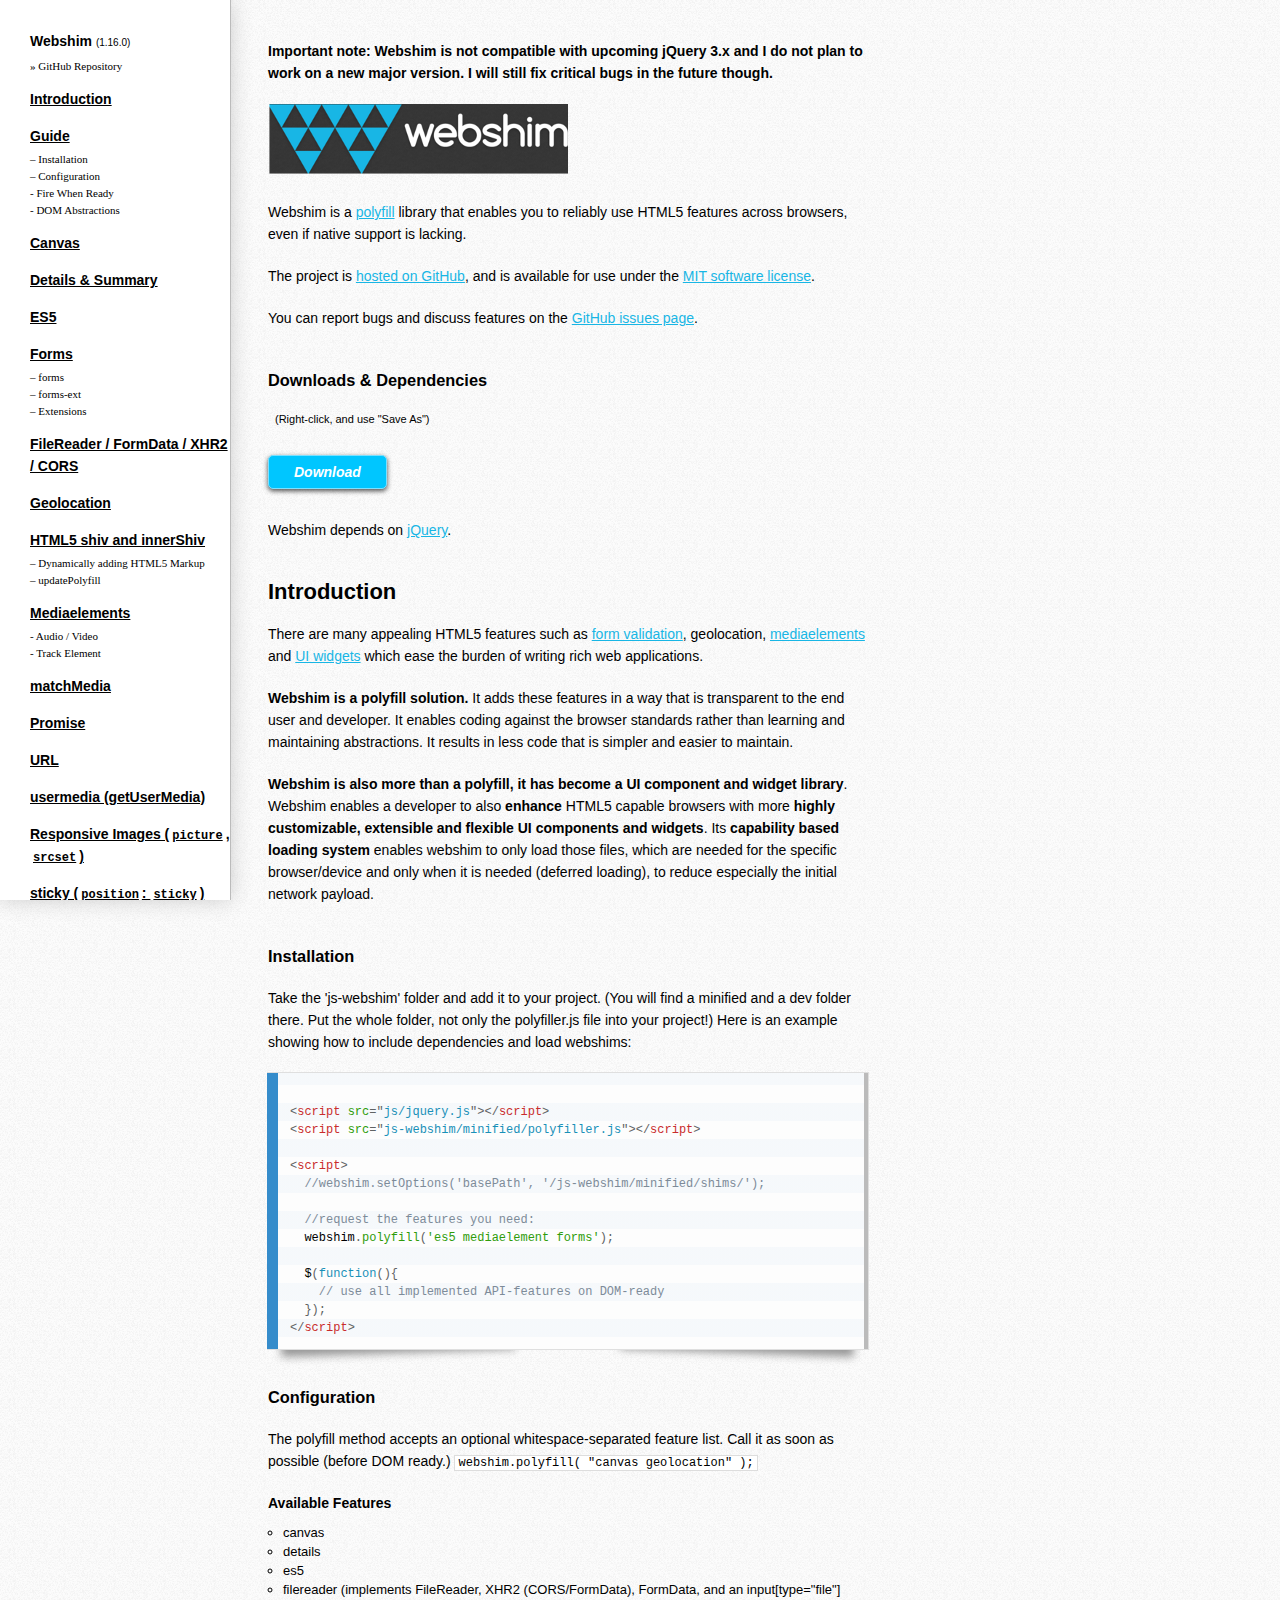
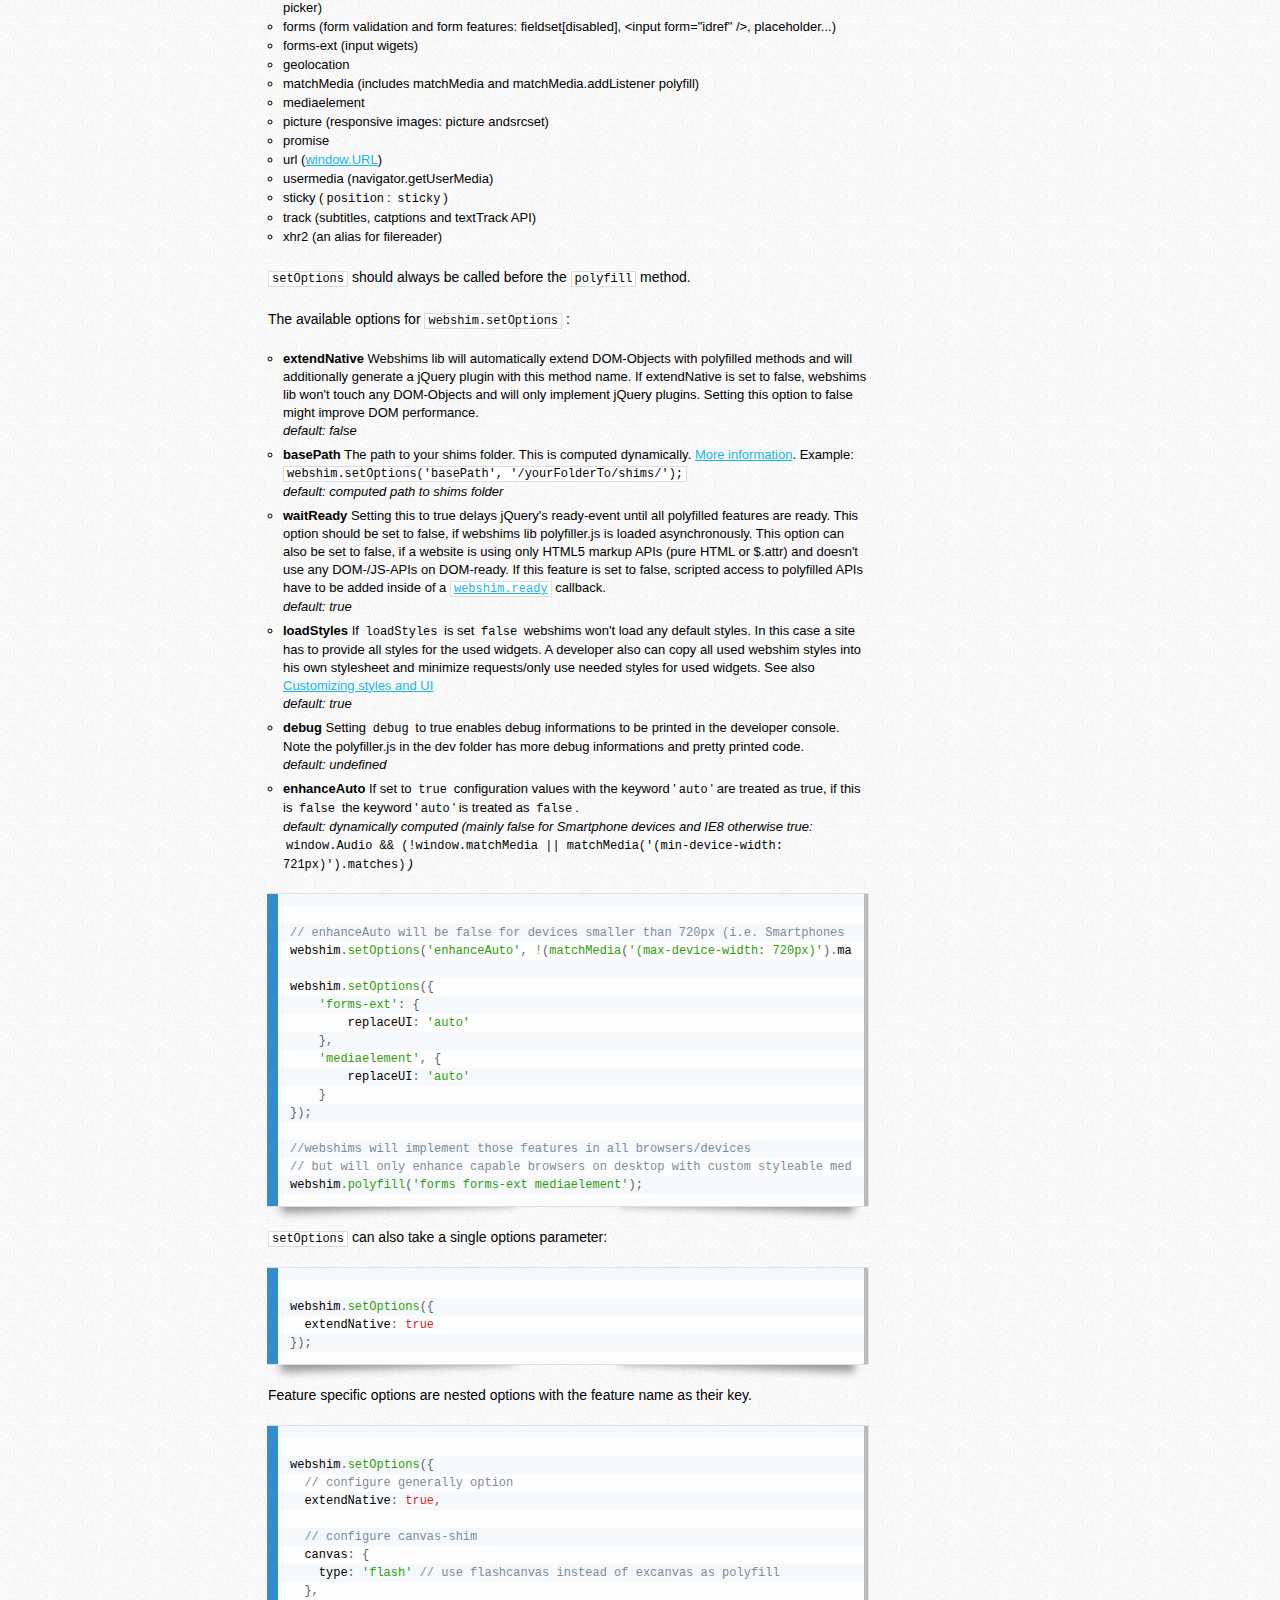
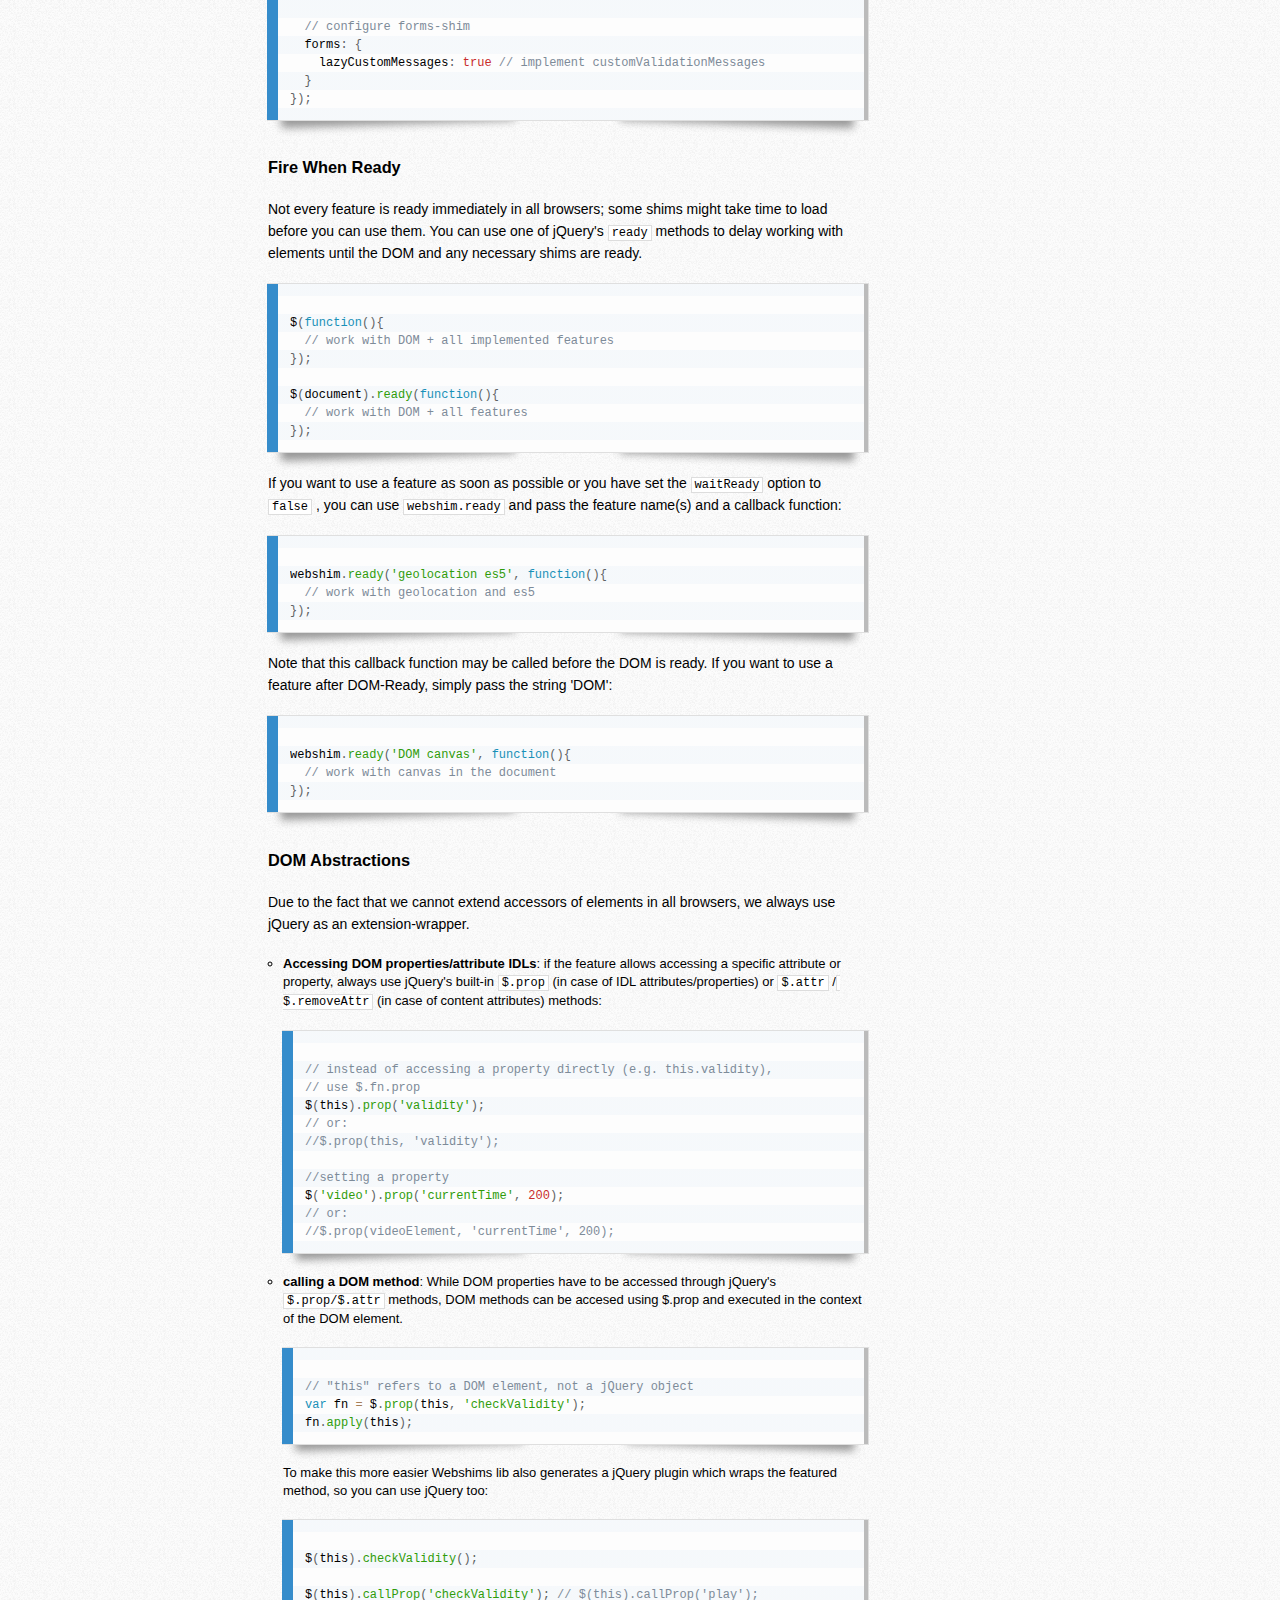
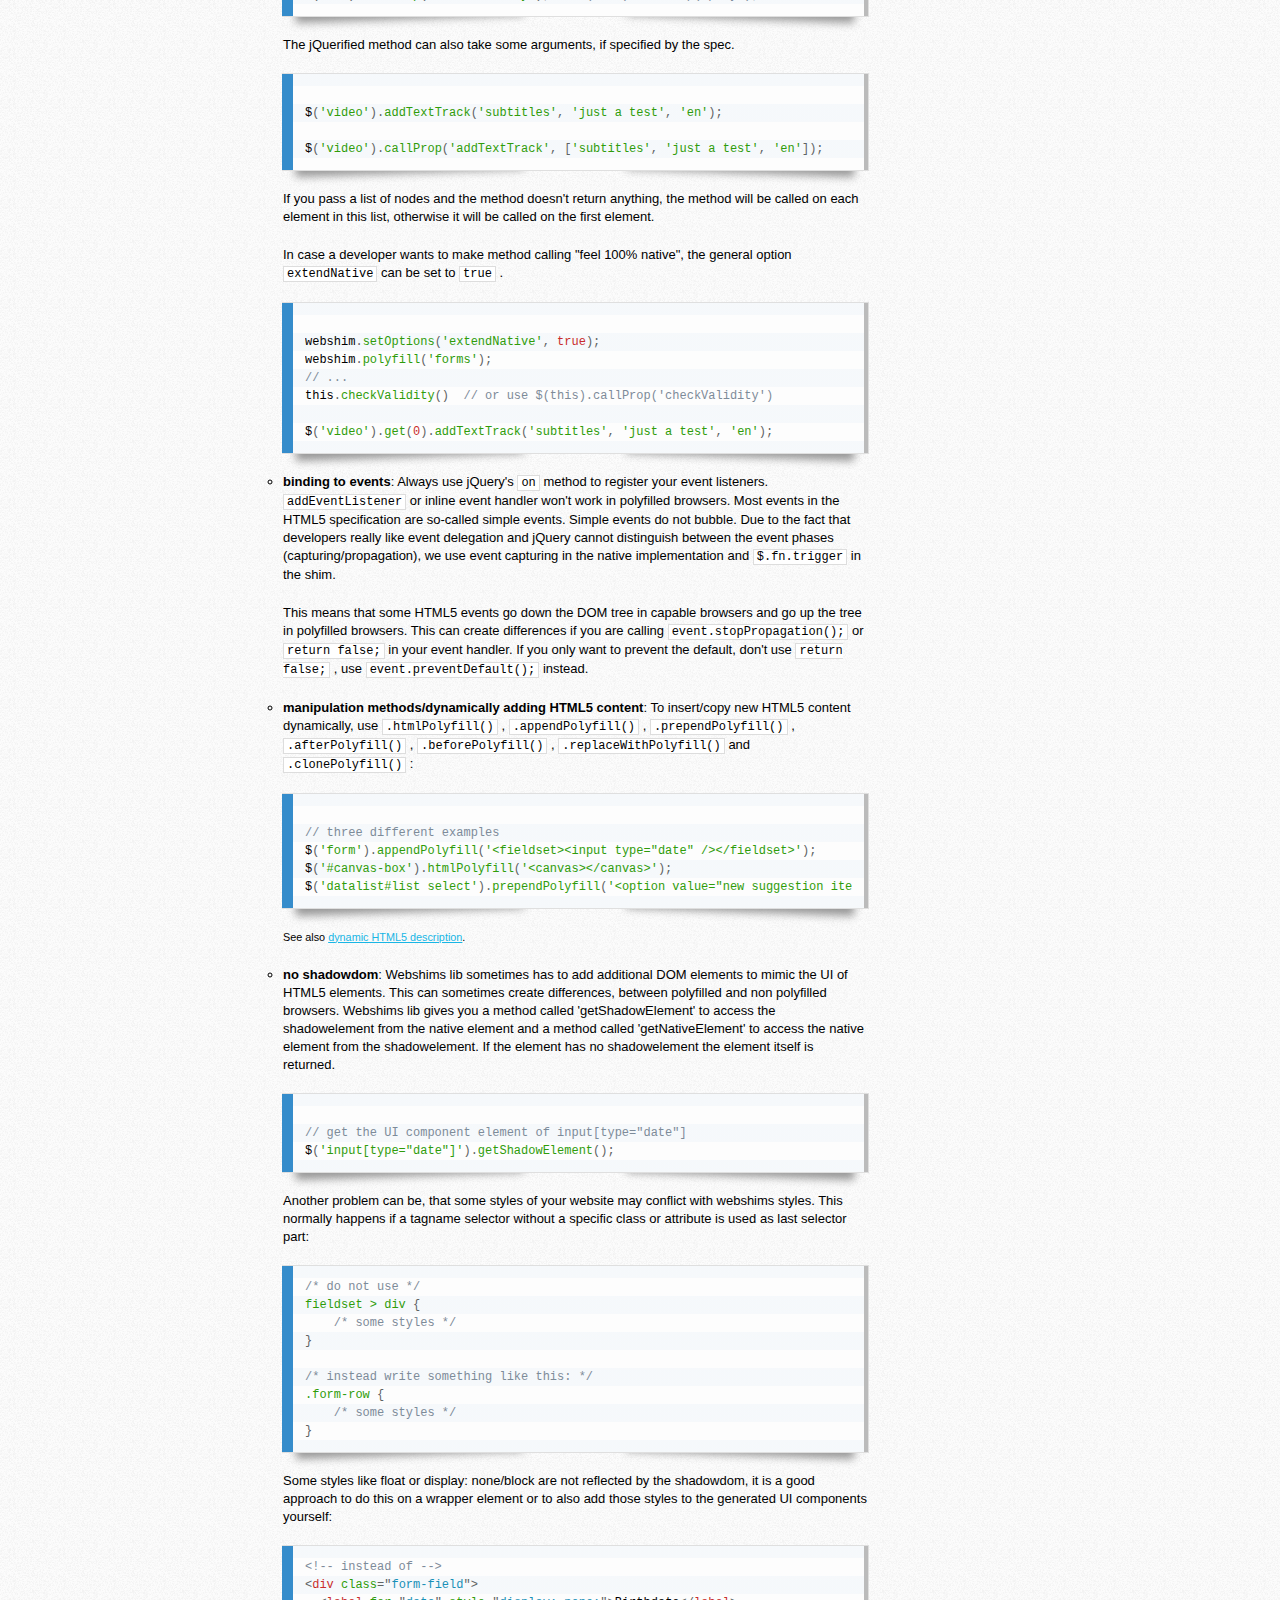
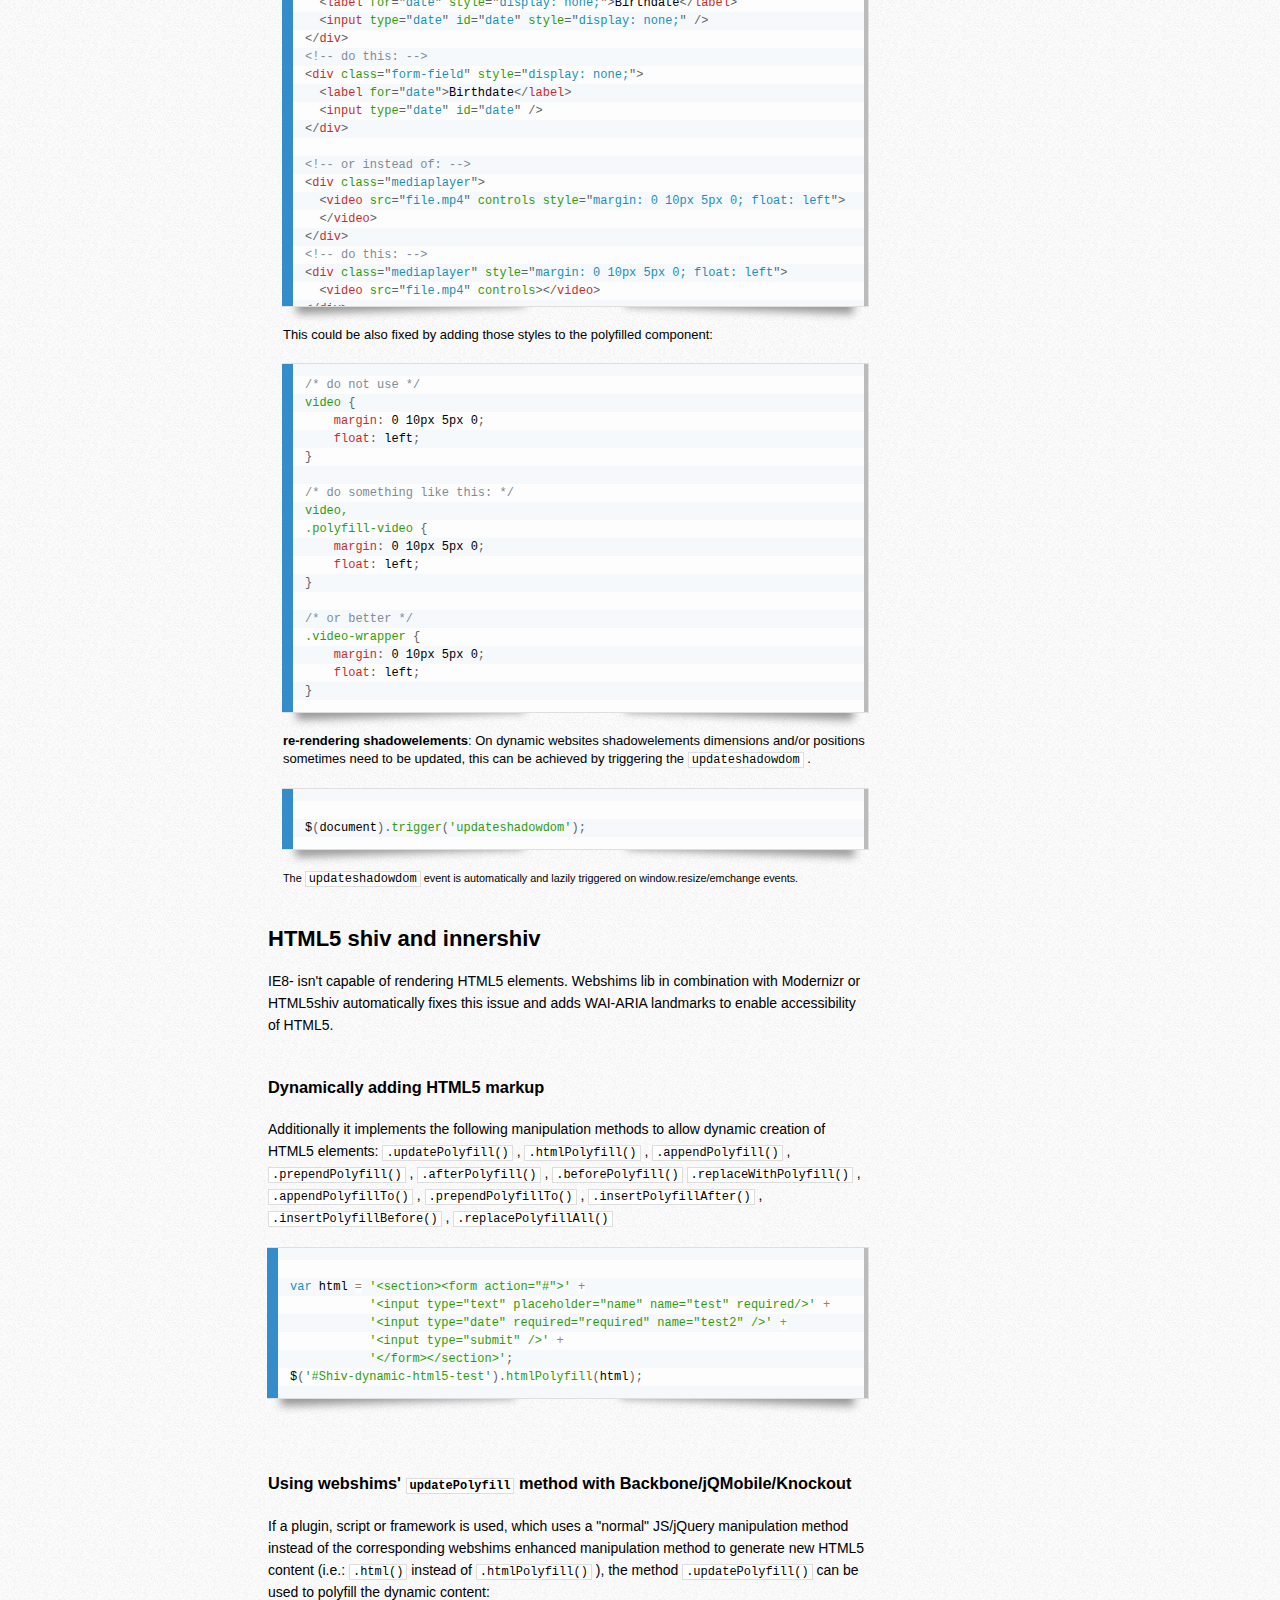
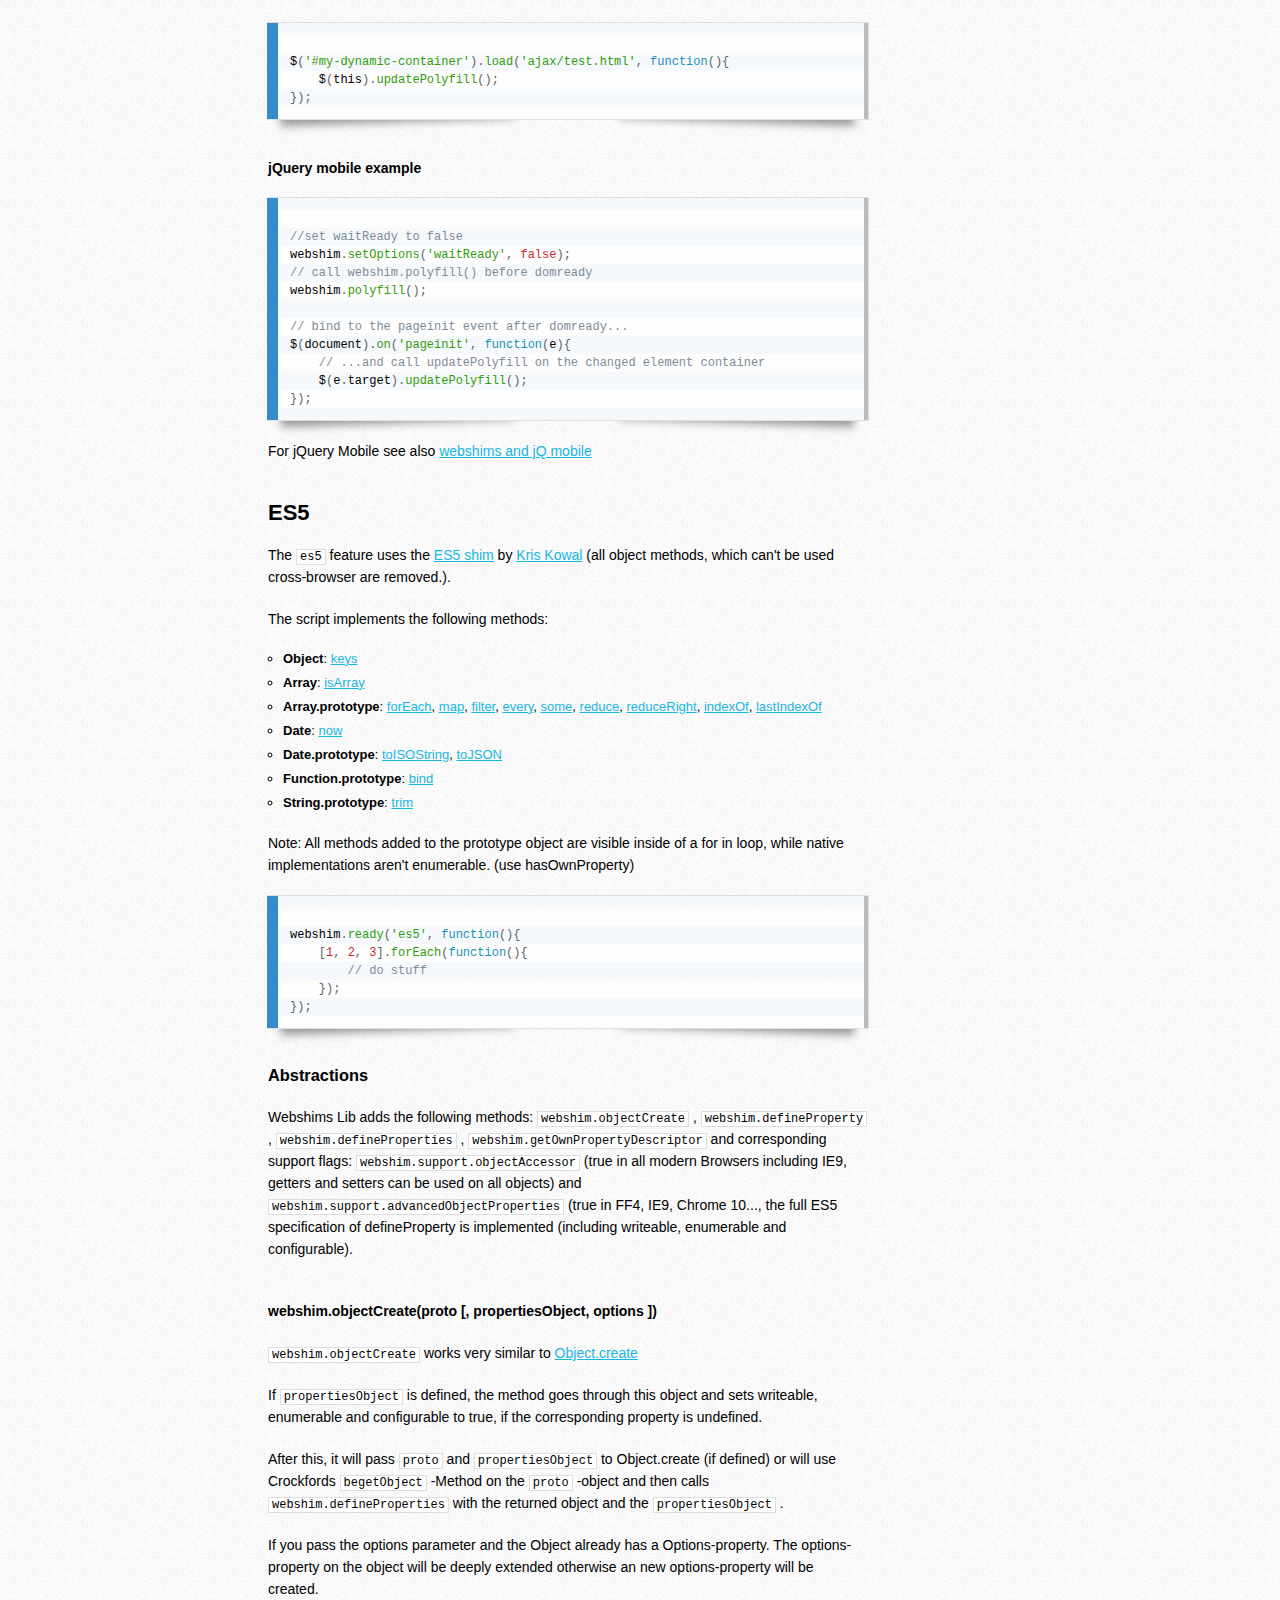
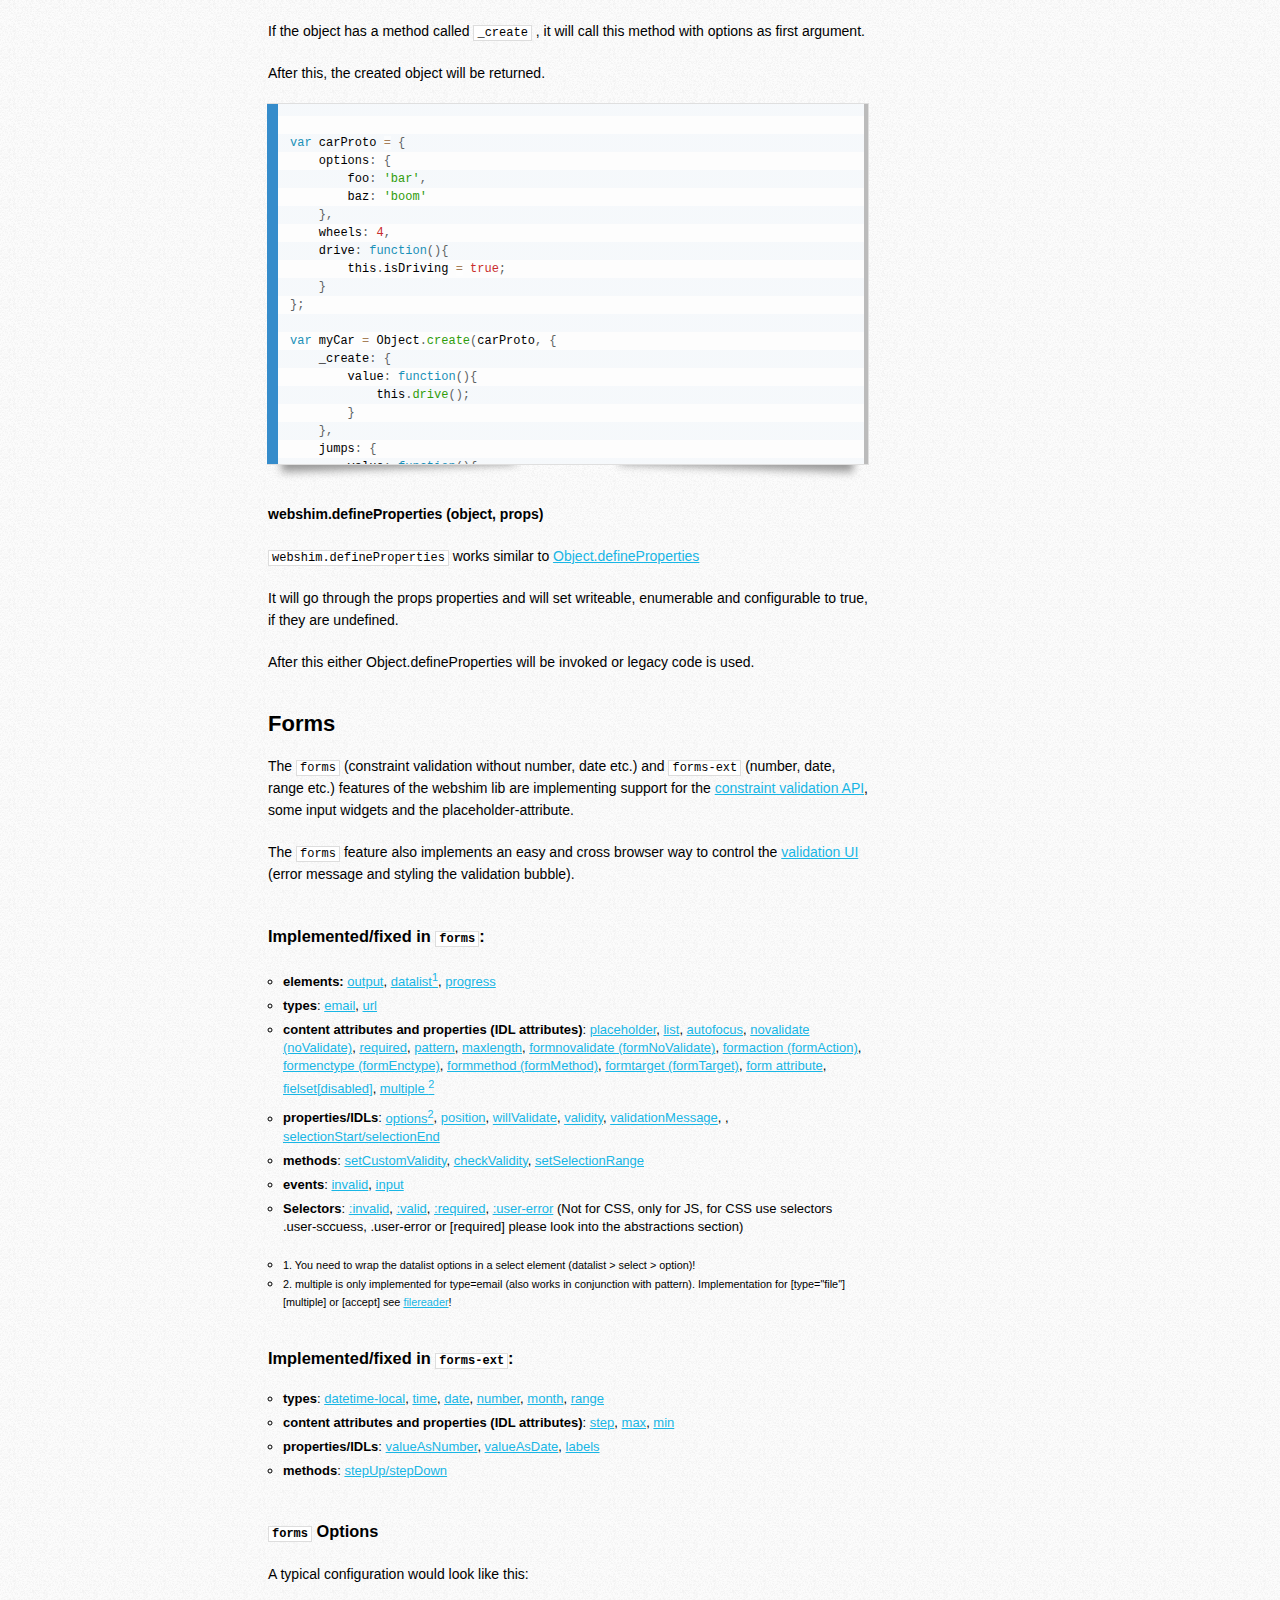
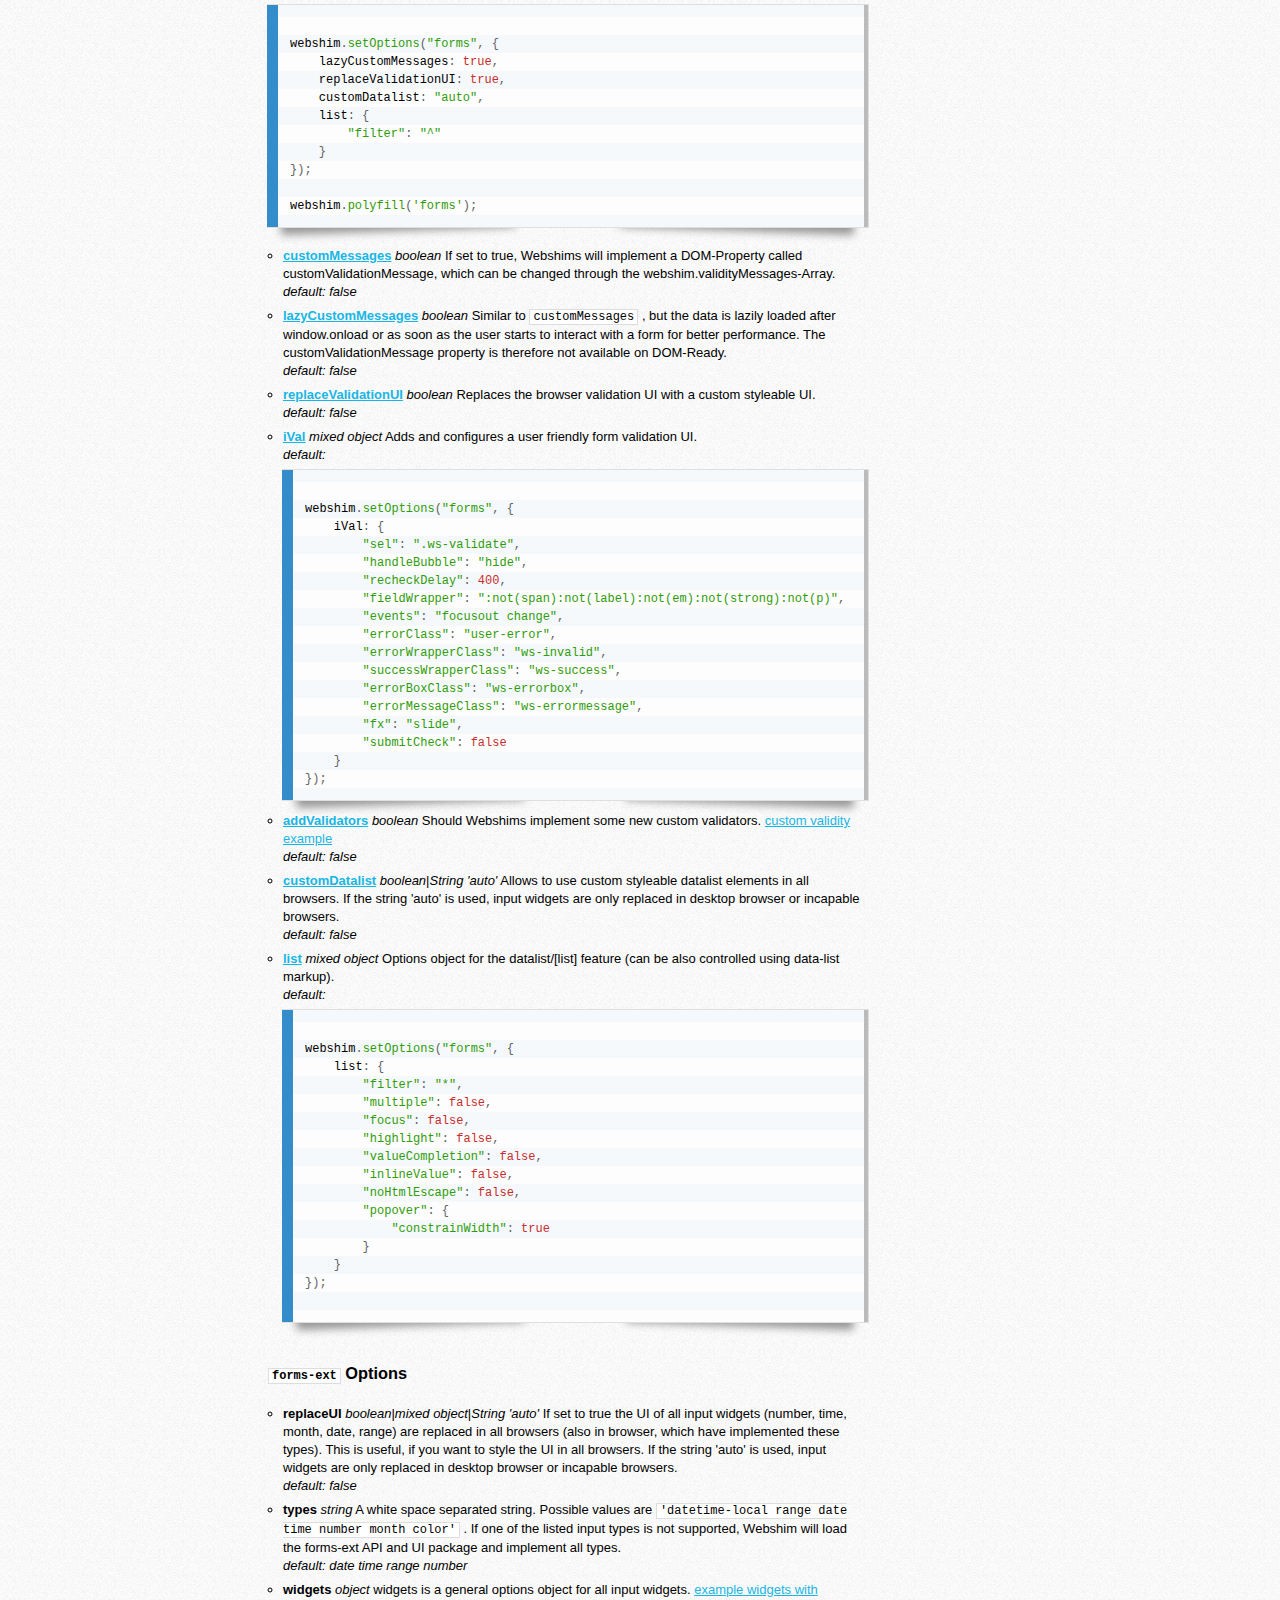
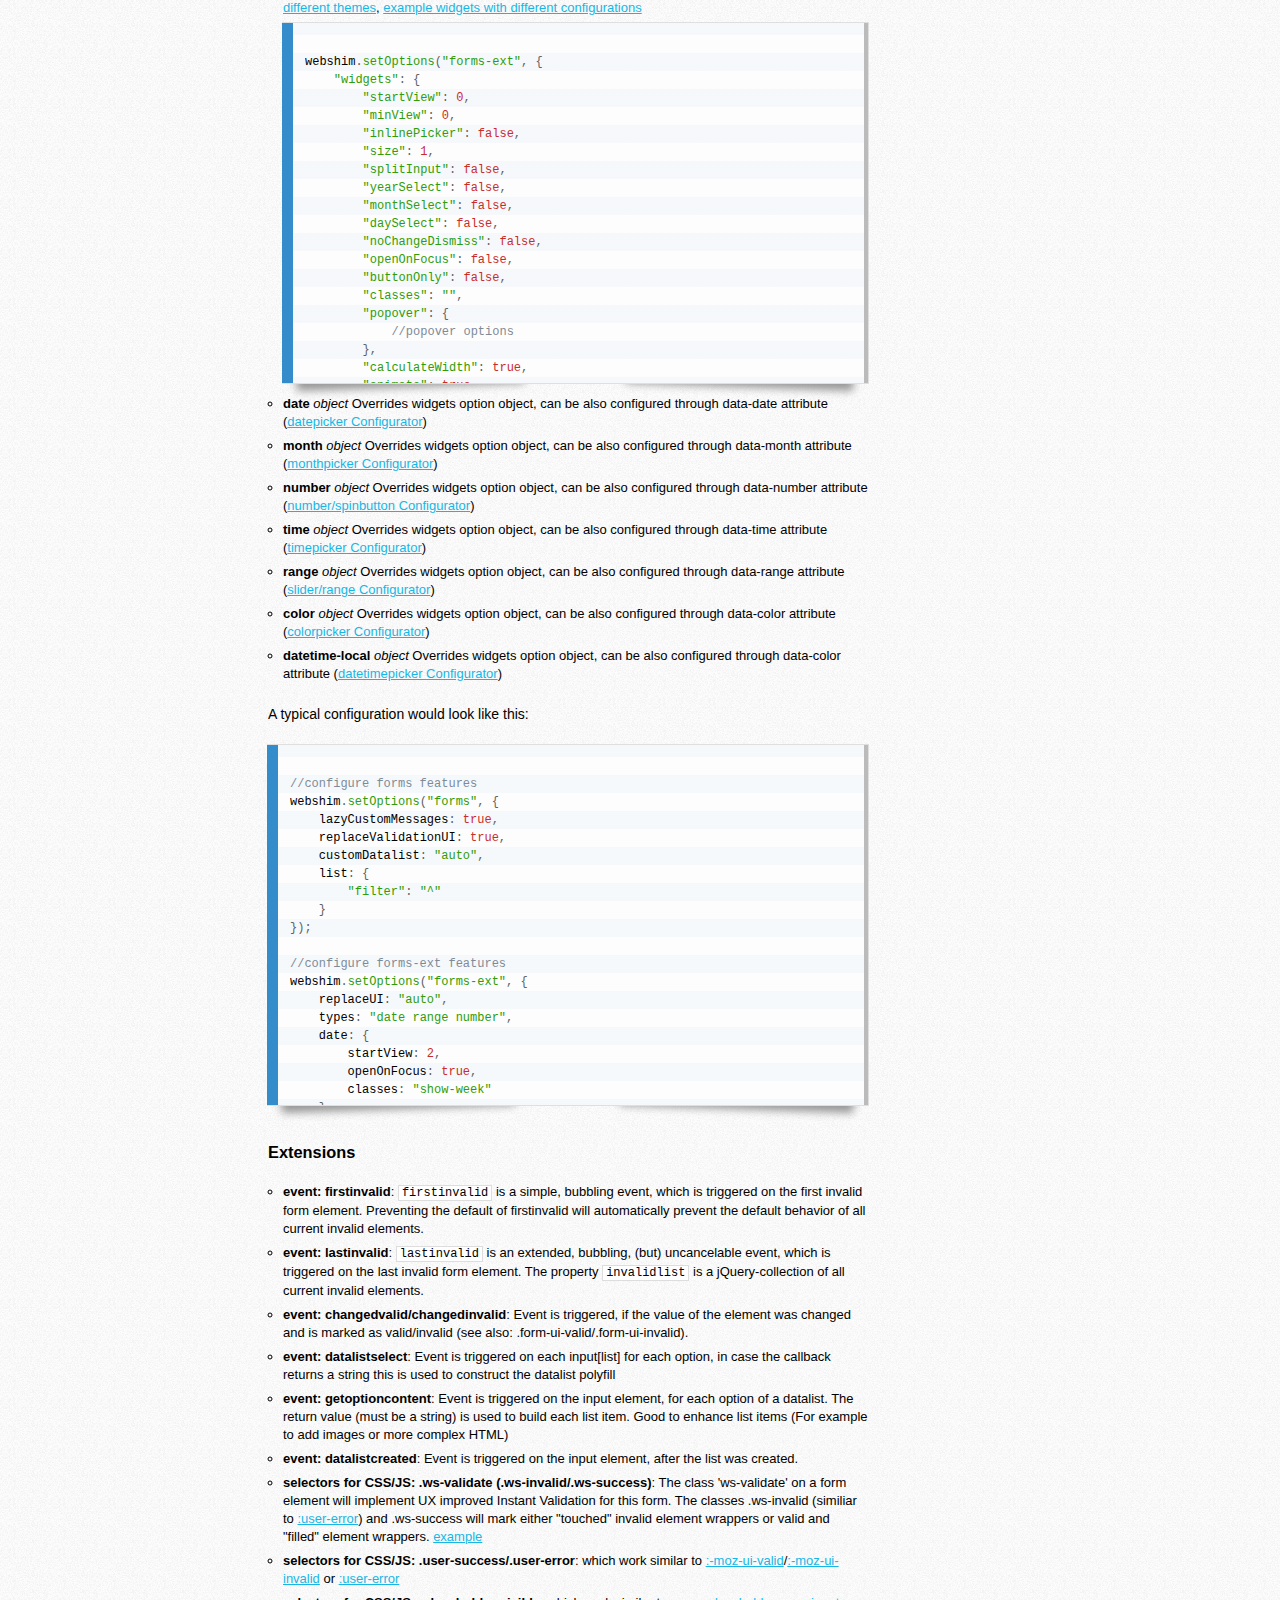
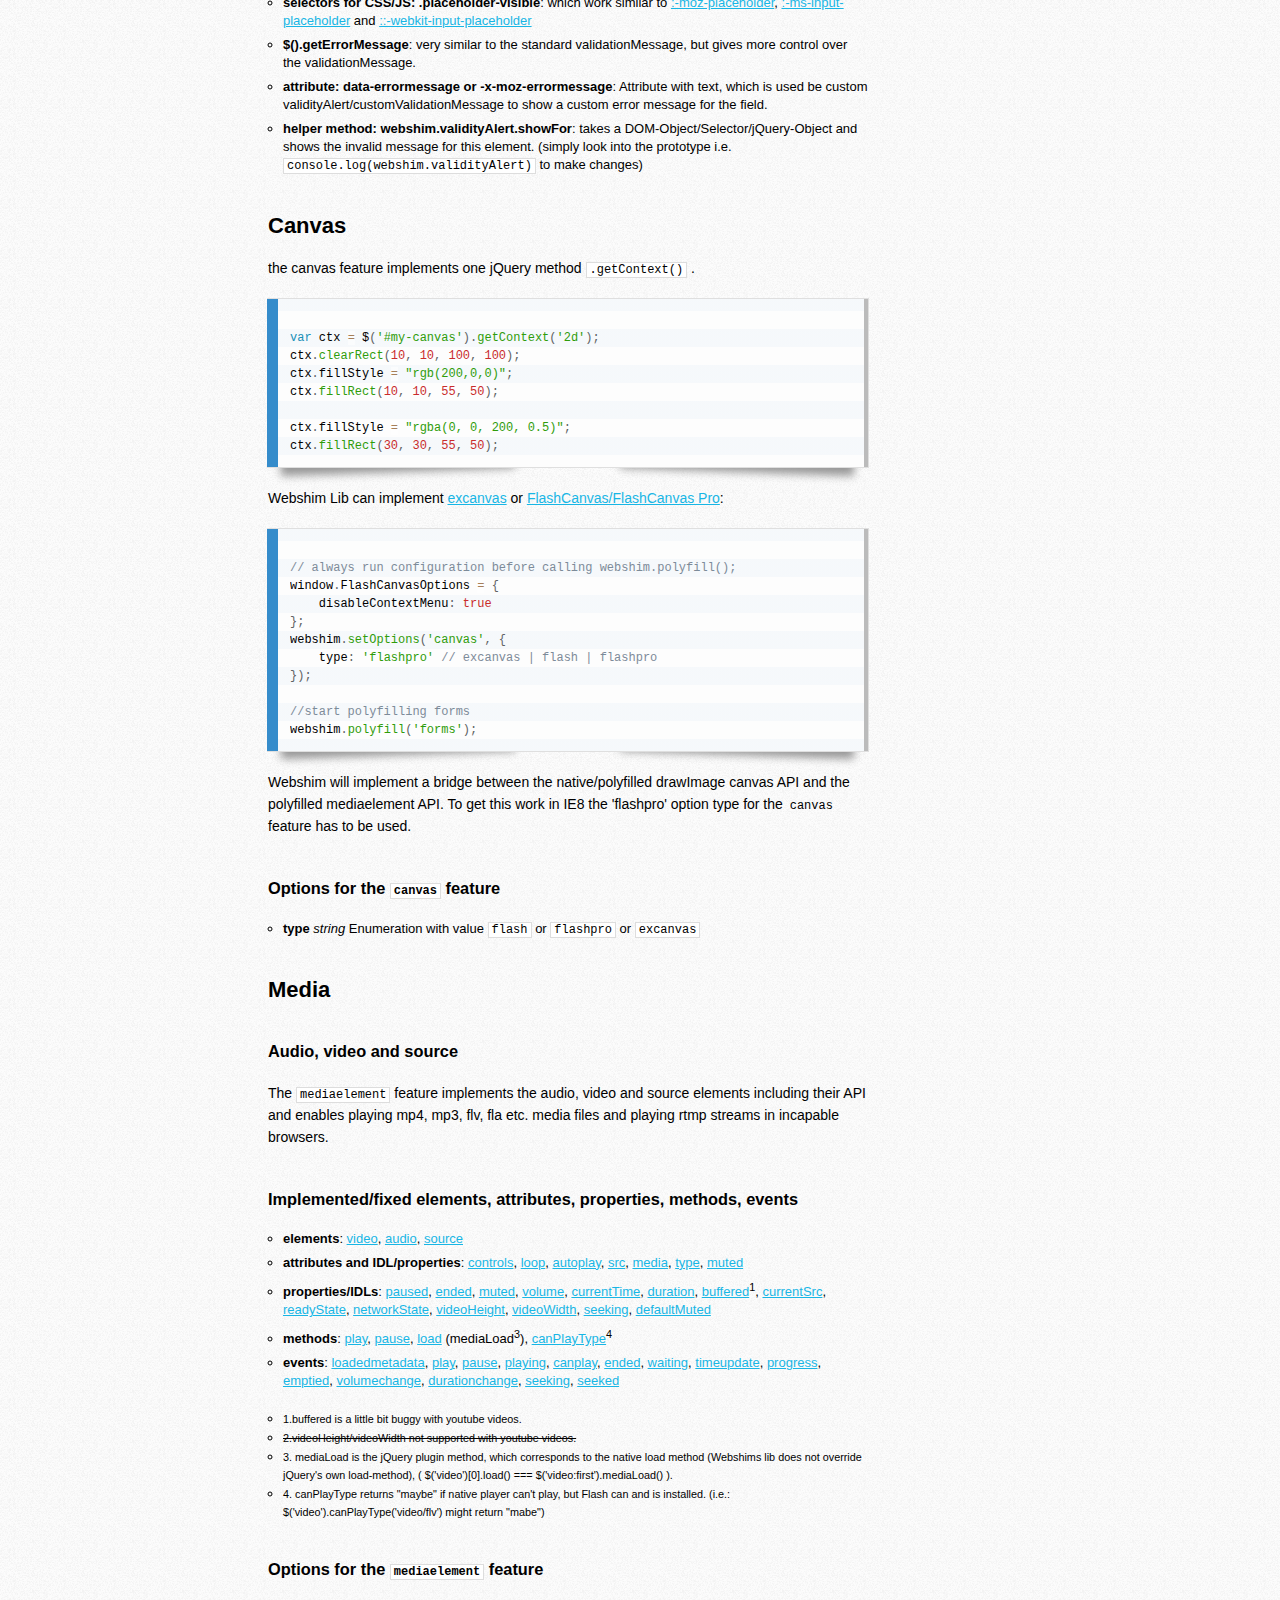
<file: webshim-1.16.0/demos/index.html>
<!DOCTYPE HTML>
<html>

	<head>
		<meta http-equiv="x-ua-compatible" content="IE=edge" >
		<meta http-equiv="content-type" content="text/html;charset=UTF-8" />
		<meta name="viewport" content="width=device-width" />
		<title>Webshim</title>
		
		<link href="css/styles.css" rel="stylesheet" />
		<link rel="stylesheet" href="css/prism.css" />

		<!-- don't use async if you don't know how to deal with it!!! -->
		<script src="//code.jquery.com/jquery-1.11.0.min.js"></script>

		<script src="../js-webshim/minified/polyfiller.js"></script>

		<script>
			webshim.polyfill();
			// load all available polyfills
		</script>


        <script src="demo-js/demo.js" async=""></script>
	</head>

	<body>

		<div id="sidebar" class="interface">

			<a class="toc_title"> Webshim <span class="version">(<span class="ws-version">1.16.0</span>)</span></a>
			<ul class="toc_section">
				<li>
					&raquo; <a href="https://github.com/aFarkas/webshim">GitHub Repository</a>
				</li>
			</ul>

			<a class="toc_title" href="#introduction"> Introduction </a>

			<a class="toc_title" href="#Guide-installation"> Guide </a>
			<ul class="toc_section">
				<li>
					– <a href="#Guide-installation">Installation</a>
				</li>
				<li>
					– <a href="#Guide-configuration">Configuration</a>
				</li>
				<li>
					- <a href="#Guide-fire-when-ready">Fire When Ready</a>
				</li>
				<li>
					- <a href="#Guide-dom-abstractions">DOM Abstractions</a>
				</li>
			</ul>

			<a class="toc_title" href="#Canvas"> Canvas </a>

			<a class="toc_title" href="#DetailsSummary"> Details &amp; Summary </a>

			<a class="toc_title" href="#ES5"> ES5 </a>

			<a class="toc_title" href="#Forms"> Forms </a>
			<ul class="toc_section">
				<li>
					– <a href="#Forms-forms">forms</a>
				</li>
				<li>
					– <a href="#Forms-forms-ext">forms-ext</a>
				</li>
				<li>
					– <a href="#Forms-extensions">Extensions</a>
				</li>
			</ul>

			<a class="toc_title" href="#FileReader"> FileReader / FormData / XHR2 / CORS </a>

			<a class="toc_title" href="#Geolocation"> Geolocation </a>

			<a class="toc_title" href="#Shiv"> HTML5 shiv and innerShiv </a>
			<ul class="toc_section">
				<li>
					– <a href="#Shiv-dynamic-html5">Dynamically adding HTML5 Markup</a>
				</li>
				<li>
					– <a href="#Shiv-updatePolyfill">updatePolyfill</a>
				</li>
			</ul>

			<a class="toc_title" href="#Media"> Mediaelements </a>
			<ul class="toc_section">
				<li>
					- <a href="#Media-elements">Audio / Video</a>
				</li>
				<li>
					- <a href="#Media-track">Track Element</a>
				</li>
			</ul>

			<a class="toc_title" href="#matchMedia"> matchMedia </a>

			<a class="toc_title" href="#Promise"> Promise </a>

			<a class="toc_title" href="#url"> URL </a>
			<a class="toc_title" href="#usermedia"> usermedia (getUserMedia)</a>

			<a class="toc_title" href="#respimage"> Responsive Images (<code>picture</code>, <code>srcset</code>)</a>

			<a class="toc_title" href="#sticky"> sticky (<code>position</code>: <code>sticky</code>)</a>

			<a class="toc_title" href="#Enhancement-Strategy">Webshim's opinionated enhancement cross browser / device development strategy</a>

			<a class="toc_title" href="#Requirejs-setup">Setup with r.js or other JS optimization tasks</a>

			<a class="toc_title" href="#Customizing"> Customizing </a>

			<ul class="toc_section">
				<li>
					- <a href="#Changeing-UI">Customizing styles and UI</a>
				</li>
				<li>
					- <a href="#Customizing-extending">Writing a New Polyfill</a>
				</li>
			</ul>
			

		</div>

		<div class="container">
			<p><strong>Important note: Webshim is not compatible with upcoming jQuery 3.x and I do not plan to work on a new major version. I will still fix critical bugs in the future though.</strong></p>
			<p>
				<img id="logo" src="images/webshim2.png" alt="webshim" />
			</p>

			<p>
				Webshim is a <a href="http://remysharp.com/2010/10/08/what-is-a-polyfill/">polyfill</a> library that enables you to reliably use HTML5 features across browsers, even if native support is lacking.
			</p>

			<p>
				The project is <a href="https://github.com/aFarkas/webshim/">hosted on GitHub</a>, and is available for use under the <a href="http://github.com/aFarkas/webshim/blob/master/MIT-LICENSE.txt">MIT software license</a>.
			</p>

			<p>
				You can report bugs and discuss features on the <a href="https://github.com/aFarkas/webshim/issues">GitHub issues page</a>.
			</p>

			<h3 id="downloads">Downloads &amp; Dependencies</h3>
			<span style="padding-left: 7px; font-size:11px; font-weight: normal;" class="interface">(Right-click, and use "Save As")</span>
			<p>
				<a href="https://github.com/aFarkas/webshim/archive/1.16.0.zip" class="download-button"> <strong><i>Download</i></strong> </a>
			</p>

			<p>
				Webshim depends on <a href="http://jquery.com/">jQuery</a>.
			</p>

			<h2 id="introduction" class="header">Introduction</h2>

			<p>
				There are many appealing HTML5 features such as <a href="http://fiddle.jshell.net/trixta/WPpPy/show/light/">form validation</a>, geolocation, <a href="http://fiddle.jshell.net/trixta/VvmmC/show/light/">mediaelements</a> and <a href="http://fiddle.jshell.net/trixta/VNuct/show/light/">UI widgets</a> which ease the burden of writing rich web applications.
			</p>

			<p>
				<strong>Webshim is a polyfill solution.</strong> It adds these features in a way that is transparent to the end user and developer. It enables coding against the browser standards rather than learning and maintaining abstractions. It results
				in less code that is simpler and easier to maintain.
			</p>

			<p><strong>Webshim is also more than a polyfill, it has become a UI component and widget library</strong>. Webshim enables a developer to also <strong>enhance</strong> HTML5 capable browsers with more <strong>highly customizable, extensible and flexible UI components and widgets</strong>. Its <strong>capability based loading system</strong> enables webshim to only load those files, which are needed for the specific browser/device and only when it is needed (deferred loading), to reduce especially the initial network payload.</p>
<!--
			<p>
				Many of the examples that follow are runnable. Click the <i>play</i> button to execute them.
			</p>
-->
			<h3 id="Guide-installation">Installation</h3>
			<p>
				Take the 'js-webshim' folder and add it to your project. (You will find a minified and a dev folder there. Put the whole folder, not only the polyfiller.js file into your project!) Here is an example showing how to include dependencies and load webshims:
			</p>
<pre><code class="language-markup">
&lt;script src="js/jquery.js"&gt;&lt;/script&gt;
&lt;script src="js-webshim/minified/polyfiller.js"&gt;&lt;/script&gt;
  
&lt;script&gt;
  //webshim.setOptions('basePath', '/js-webshim/minified/shims/');

  //request the features you need:
  webshim.polyfill('es5 mediaelement forms');
  
  $(function(){
    // use all implemented API-features on DOM-ready
  });
&lt;/script&gt;
</code></pre>

			<h3 id="Guide-configuration">Configuration</h3>
			<p>
				The polyfill method accepts an optional whitespace-separated feature list. Call it as soon as possible (before DOM ready.)
				<code class="i">
					webshim.polyfill( "canvas geolocation" );
				</code>
			</p>
				<strong>Available Features</strong>

				<ul class="list">
					<li>
						canvas
					</li>
					<li>
						details
					</li>
					<li>
						es5
					</li>
					<li>
						filereader (implements FileReader, XHR2 (CORS/FormData), FormData, and an input[type="file"] picker)
					</li>
					<li>
						forms (form validation and form features: fieldset[disabled], &lt;input form="idref" /&gt;, placeholder...)
					</li>
					<li>
						forms-ext (input wigets)
					</li>
					<li>
						geolocation
					</li>
					<li>
						matchMedia (includes matchMedia and matchMedia.addListener polyfill)
					</li>
					<li>
						mediaelement
					</li>
					<li>
						 picture (responsive images: picture andsrcset)
					</li>
					<li>
						promise
					</li>
					<li>
						url (<a href="http://url.spec.whatwg.org">window.URL</a>)
					</li>
					<li>
						usermedia (navigator.getUserMedia)
					</li>
					<li>
						sticky (<code>position</code>: <code>sticky</code>)
					</li>
					<li>
						track (subtitles, catptions and textTrack API)
					</li>

					<li>
						xhr2 (an alias for filereader)
					</li>
				</ul>

			<p>
				<code class="i">
					setOptions</code>
				should always be called before the <code class="i">
					polyfill</code>
				method.
			</p>

			<p>
				The available options for <code class="i">
					webshim.setOptions</code>
				:
			</p>
			<ul>
				<li>
					<strong>extendNative</strong> Webshims lib will automatically extend DOM-Objects with polyfilled methods and will additionally generate a jQuery plugin with this method name. If extendNative is set to false, webshims lib
					won't touch any DOM-Objects and will only implement jQuery plugins. Setting this option to false might improve DOM performance.
					<br>
					<em>default: false</em>
				</li>
				<li>
					<strong>basePath</strong> The path to your shims folder. This is computed dynamically. <a href="#Requirejs-setup">More information</a>. Example:
					<br>
					<code class="i">
						webshim.setOptions('basePath', '/yourFolderTo/shims/');
					</code>
					<br>
					<em>default: computed path to shims folder</em>
				</li>
				<li>
					<strong>waitReady</strong> Setting this to true delays jQuery's ready-event until all polyfilled features are ready. This option should be set to false, if webshims lib polyfiller.js is loaded asynchronously. This option can also be set to false, if a website is using only HTML5 markup APIs (pure HTML or $.attr) and
					doesn't use any DOM-/JS-APIs on DOM-ready. If this feature is set to false, scripted access to polyfilled APIs have to be added inside of a <code class="i"><a href="#Guide-fire-when-ready">
						webshim.ready</a></code>
					callback.
					<br>
					<em>default: true</em>
				</li>
				<li>
					<strong>loadStyles</strong> If <code>loadStyles</code> is set <code>false</code> webshims won't load any default styles. In this case a site has to provide all styles for the used widgets. A developer also can copy all used webshim styles into his own stylesheet and minimize requests/only use needed styles for used widgets. See also <a href="#Changeing-UI">Customizing styles and UI</a>
					<br>
					<em>default: true</em>
				</li>

				<li>
					<strong>debug</strong> Setting <code>debug</code> to true enables debug informations to be printed in the developer console. Note the polyfiller.js in the dev folder has more debug informations and pretty printed code.
					<br>
					<em>default: undefined</em>
				</li>
				<li>
					<strong>enhanceAuto</strong> If set to <code>true</code> configuration values with the keyword '<code>auto</code>' are treated as true, if this is <code>false</code> the keyword '<code>auto</code>' is treated as <code>false</code>.
					<br>
					<em>default: dynamically computed (mainly false for Smartphone devices and IE8 otherwise true: <code>window.Audio && (!window.matchMedia || matchMedia('(min-device-width: 721px)').matches)</code>)</em>
				</li>
			</ul>
<pre><code class="language-javascript">
// enhanceAuto will be false for devices smaller than 720px (i.e. Smartphones or for devices smaller than 1024px and with touchevents (i.e.: Tablets)
webshim.setOptions('enhanceAuto', !(matchMedia('(max-device-width: 720px)').matches || matchMedia('(max-device-width: 1024px)').matches && Modernizr.touchevents) );

webshim.setOptions({
	'forms-ext': {
		replaceUI: 'auto'
	},
	'mediaelement', {
		replaceUI: 'auto'
	}
});

//webshims will implement those features in all browsers/devices
// but will only enhance capable browsers on desktop with custom styleable mediaelement controls and form widgets
webshim.polyfill('forms forms-ext mediaelement');
</code></pre>

			<p>
				<code class="i">
					setOptions</code>
				can also take a single options parameter:
			</p>
			<pre><code class="language-javascript">
webshim.setOptions({
  extendNative: true
});
</code></pre>
			<p>
				Feature specific options are nested options with the feature name as their key.
			</p>
			<pre><code class="language-javascript">
webshim.setOptions({
  // configure generally option
  extendNative: true,

  // configure canvas-shim
  canvas: {
    type: 'flash' // use flashcanvas instead of excanvas as polyfill
  },

  // configure forms-shim
  forms: { 
    lazyCustomMessages: true // implement customValidationMessages
  }
});
</code></pre>



			<h3 id="Guide-fire-when-ready">Fire When Ready</h3>

			<p>
				Not every feature is ready immediately in all browsers; some shims might take time to load before you can use them. You can use one of jQuery's <code class="i">
					ready</code>
				methods to delay working with elements until the DOM and any necessary shims are
				ready.
			</p>
			<pre><code class="language-javascript">
$(function(){
  // work with DOM + all implemented features
});

$(document).ready(function(){
  // work with DOM + all features
});
</code></pre>



			<p>
				If you want to use a feature as soon as possible or you have set the <code class="i">
					waitReady</code>
				option to <code class="i">
					false</code>
				, you can use <code class="i">
					webshim.ready</code>
				and pass the feature name(s) and a callback function:
			</p>
			<pre><code class="language-javascript">
webshim.ready('geolocation es5', function(){
  // work with geolocation and es5
});
</code></pre>
			<p>
				Note that this callback function may be called before the DOM is ready. If you want to use a feature after DOM-Ready, simply pass the string 'DOM':
			</p>
			<pre><code class="language-javascript">
webshim.ready('DOM canvas', function(){
  // work with canvas in the document
});
</code></pre>


			<h3 id="Guide-dom-abstractions">DOM Abstractions</h3>

			<p>
				Due to the fact that we cannot extend accessors of elements in all browsers, we always use jQuery as an extension-wrapper.
			</p>
			<ul>
				<li>
					<p>
						<strong>Accessing DOM properties/attribute IDLs</strong>: if the feature allows accessing a specific attribute or property, always use jQuery's built-in <code class="i">
							$.prop</code>
						(in case of IDL attributes/properties) or <code class="i">
							$.attr</code>
						/<code class="i">
							$.removeAttr</code>
						(in case of content attributes) methods:
					</p>
					<pre><code class="language-javascript">
// instead of accessing a property directly (e.g. this.validity), 
// use $.fn.prop 
$(this).prop('validity');
// or:
//$.prop(this, 'validity');

//setting a property
$('video').prop('currentTime', 200);
// or:
//$.prop(videoElement, 'currentTime', 200);
</code></pre>
				</li>
				<li>
					<p>
						<strong>calling a DOM method</strong>: While DOM properties have to be accessed through jQuery's <code class="i">
							$.prop/$.attr</code>
						methods, DOM methods can be accesed using $.prop and executed in the context of the DOM element.
					</p>
					<pre><code class="language-javascript">
// "this" refers to a DOM element, not a jQuery object
var fn = $.prop(this, 'checkValidity');
fn.apply(this);
</code></pre>
					<p>
						To make this more easier Webshims lib also generates a jQuery plugin which wraps the featured method, so you can use jQuery too:
					</p>
					<pre><code class="language-javascript">
$(this).checkValidity();

$(this).callProp('checkValidity'); // $(this).callProp('play');
</code></pre>
					<p>
						The jQuerified method can also take some arguments, if specified by the spec.
					</p>
					<pre><code class="language-javascript">
$('video').addTextTrack('subtitles', 'just a test', 'en');

$('video').callProp('addTextTrack', ['subtitles', 'just a test', 'en']);    
</code></pre>

					<p>
						If you pass a list of nodes and the method doesn't return anything, the method will be called on each element in this list, otherwise it will be called on the first element.
					</p>
					<p>
						In case a developer wants to make method calling "feel 100% native", the general option <code class="i">
							extendNative</code>
						can be set to <code class="i">
							true</code>
						.
					</p>
					<pre><code class="language-javascript">
webshim.setOptions('extendNative', true);
webshim.polyfill('forms');
// ...
this.checkValidity()  // or use $(this).callProp('checkValidity')

$('video').get(0).addTextTrack('subtitles', 'just a test', 'en');
</code></pre>


				</li>
				<li>
					<p>
						<strong>binding to events</strong>: Always use jQuery's <code class="i">
							on</code>
						method to register your event listeners. <code class="i">
							addEventListener</code>
						or inline event handler won't work in polyfilled browsers. Most events in the HTML5 specification are so-called simple events. Simple events do not bubble. Due to the fact that developers really like event delegation and jQuery cannot distinguish between the event phases (capturing/propagation), we use event capturing in the native implementation and <code class="i">
							$.fn.trigger</code>
						in the shim.
					</p>
					<p>
						This means that some HTML5 events go down the DOM tree in capable browsers and go up the tree in polyfilled browsers. This can create differences if you are calling <code class="i">
							event.stopPropagation();</code>
						or <code class="i">
							return false;</code>
						in your event handler. If you only want to prevent the default, don't use <code class="i">
							return false;</code>
						, use <code class="i">
							event.preventDefault();</code>
						instead.
					</p>
				</li>
				<li>
					<p>
						<strong>manipulation methods/dynamically adding HTML5 content</strong>: To insert/copy new HTML5 content dynamically, use <code class="i">
							.htmlPolyfill()</code>
						, <code class="i">
							.appendPolyfill()</code>
						, <code class="i">
							.prependPolyfill()</code>
						, <code class="i">
							.afterPolyfill()</code>
						, <code class="i">
							.beforePolyfill()</code>
						, <code class="i">
						.replaceWithPolyfill()</code>
						and <code class="i">
						.clonePolyfill()</code>
						:
					</p>
					<pre><code class="language-javascript">
// three different examples
$('form').appendPolyfill('&lt;fieldset&gt;&lt;input type="date" /&gt;&lt;/fieldset&gt;');
$('#canvas-box').htmlPolyfill('&lt;canvas&gt;&lt;/canvas&gt;');
$('datalist#list select').prependPolyfill('&lt;option value="new suggestion item" /&gt;');
</code></pre>
					<p>
						<small>See also <a href="#Shiv-dynamic-html5">dynamic HTML5 description</a>.</small>
					</p>
				</li>
				<li>
					<p>
						<strong>no shadowdom</strong>: Webshims lib sometimes has to add additional DOM elements to mimic the UI of HTML5 elements. This can sometimes create differences, between polyfilled and non polyfilled browsers. Webshims lib gives you a method called 'getShadowElement' to access the shadowelement from the native element and a method called 'getNativeElement' to access the native element from the shadowelement. If the element has no shadowelement the element itself is returned.
					</p>
					<pre><code class="language-javascript">
// get the UI component element of input[type="date"]
$('input[type="date"]').getShadowElement();
</code></pre>
					<p>Another problem can be, that some styles of your website may conflict with webshims styles. This normally happens if a tagname selector without a specific class or attribute is used as last selector part:</p>
<pre><code class="  language-css">/* do not use */
fieldset > div {
	/* some styles */
}

/* instead write something like this: */
.form-row {
	/* some styles */
}
</code></pre>
					<p>
						Some styles like float or display: none/block are not reflected by the shadowdom, it is a good approach to do this on a wrapper element or to also add those styles to the generated UI components yourself:
					</p>
					<pre><code class="language-markup">&lt;!-- instead of --&gt;
&lt;div class="form-field"&gt;
  &lt;label for="date" style="display: none;"&gt;Birthdate&lt;/label&gt;
  &lt;input type="date" id="date" style="display: none;" /&gt;
&lt;/div&gt;
&lt;!-- do this: --&gt;
&lt;div class="form-field" style="display: none;"&gt;
  &lt;label for="date"&gt;Birthdate&lt;/label&gt;
  &lt;input type="date" id="date" /&gt;
&lt;/div&gt;

&lt;!-- or instead of: --&gt;
&lt;div class="mediaplayer"&gt;
  &lt;video src="file.mp4" controls style="margin: 0 10px 5px 0; float: left"&gt;
  &lt;/video&gt;
&lt;/div&gt;
&lt;!-- do this: --&gt;
&lt;div class="mediaplayer" style="margin: 0 10px 5px 0; float: left"&gt;
  &lt;video src="file.mp4" controls&gt;&lt;/video&gt;
&lt;/div&gt;
</code></pre>
					<p>This could be also fixed by adding those styles to the polyfilled component:</p>
<pre><code class="language-css">/* do not use */
video {
	margin: 0 10px 5px 0;
	float: left;
}

/* do something like this: */
video,
.polyfill-video {
	margin: 0 10px 5px 0;
	float: left;
}

/* or better */
.video-wrapper {
	margin: 0 10px 5px 0;
	float: left;
}
</code></pre>
					<p>
						<strong>re-rendering shadowelements</strong>: On dynamic websites shadowelements dimensions and/or positions sometimes need to be updated, this can be achieved by triggering the <code class="i">
							updateshadowdom</code>
						.
					</p>
					<pre><code class="language-javascript">
$(document).trigger('updateshadowdom');
</code></pre>
					<p>
						<small>The <code class="i">
								updateshadowdom</code> event is automatically and lazily triggered on window.resize/emchange events.</small>
					</p>
				</li>
			</ul>

			</p>

			<h2 id="Shiv">HTML5 shiv and innershiv</h2>
			<p>
				IE8- isn't capable of rendering HTML5 elements. Webshims lib in combination with Modernizr or HTML5shiv automatically fixes this issue and adds WAI-ARIA landmarks to enable accessibility of HTML5.
			</p>

			<h3 id="Shiv-dynamic-html5">Dynamically adding HTML5 markup</h3>
			<p>
				Additionally it implements the following manipulation methods to allow dynamic creation of HTML5 elements: <code class="i">
					.updatePolyfill()</code>
				, <code class="i">
					.htmlPolyfill()</code>
				, <code class="i">
					.appendPolyfill()</code>
				, <code class="i">
					.prependPolyfill()</code>
				, <code class="i">
					.afterPolyfill()</code>
				, <code class="i">
					.beforePolyfill()</code>
				<code class="i">
					.replaceWithPolyfill()</code>
				, <code class="i">
					.appendPolyfillTo()</code>
				, <code class="i">
					.prependPolyfillTo()</code>
				, <code class="i">
					.insertPolyfillAfter()</code>
				, <code class="i">
					.insertPolyfillBefore()</code>
				, <code class="i">
					.replacePolyfillAll()</code>
				</p>
				<pre class="runnable"><code class="language-javascript">
var html = '&lt;section&gt;&lt;form action="#"&gt;' +
           '&lt;input type="text" placeholder="name" name="test" required/&gt;' +
           '&lt;input type="date" required="required" name="test2" /&gt;' +
           '&lt;input type="submit" /&gt;' +
           '&lt;/form&gt;&lt;/section&gt;';
$('#Shiv-dynamic-html5-test').htmlPolyfill(html);
</code></pre>
				<div id="Shiv-dynamic-html5-test">
					&nbsp;
				</div>
			</p>

			<h3 id="Shiv-updatePolyfill">Using webshims' <code class="i">
					updatePolyfill</code> method with Backbone/jQMobile/Knockout</h3>
				<p>
				If a plugin, script or framework is used, which uses a "normal" JS/jQuery manipulation method instead of the corresponding webshims enhanced manipulation method to generate new HTML5 content  (i.e.: <code class="i">
					.html()</code>
				instead of <code class="i">
					.htmlPolyfill()</code>
				), the method <code class="i">
					.updatePolyfill()</code>
				can be used to polyfill the dynamic content:
				</p>
<pre><code class="language-javascript">
$('#my-dynamic-container').load('ajax/test.html', function(){
    $(this).updatePolyfill();
});
</code></pre>
				<h4>jQuery mobile example</h4>
				<pre><code class="language-javascript">
//set waitReady to false
webshim.setOptions('waitReady', false);
// call webshim.polyfill() before domready
webshim.polyfill();

// bind to the pageinit event after domready...
$(document).on('pageinit', function(e){
    // ...and call updatePolyfill on the changed element container
    $(e.target).updatePolyfill();
});
</code></pre>

			<p>
				For jQuery Mobile see also <a href="demos/webforms/jquery-mobile.html">webshims and jQ mobile</a>
			</p>

			<h2 id="ES5">ES5</h2>
			<p>
				The <code class="i">
					es5</code>
				feature uses the <a href="http://github.com/kriskowal/es5-shim/">ES5 shim</a> by <a href="http://askawizard.blogspot.com/">Kris Kowal</a> (all object methods, which can't be used cross-browser are removed.).
			</p>
			<p>
				The script implements the following methods:
			</p>
			<ul>
				<li>
					<strong>Object</strong>: <a href="https://developer.mozilla.org/en/JavaScript/Reference/Global_Objects/Object/keys">keys</a>
				</li>
				<li>
					<strong>Array</strong>: <a href="https://developer.mozilla.org/en/JavaScript/Reference/Global_Objects/Array/isArray">isArray</a>
				</li>
				<li>
					<strong>Array.prototype</strong>: <a href="https://developer.mozilla.org/en/JavaScript/Reference/Global_Objects/Array/forEach">forEach</a>, <a href="https://developer.mozilla.org/en/JavaScript/Reference/Global_Objects/Array/map">map</a>, <a href="https://developer.mozilla.org/en/JavaScript/Reference/Global_Objects/Array/filter">filter</a>, <a href="https://developer.mozilla.org/en/JavaScript/Reference/Global_Objects/Array/every">every</a>, <a href="https://developer.mozilla.org/en/JavaScript/Reference/Global_Objects/Array/some">some</a>, <a href="https://developer.mozilla.org/en/JavaScript/Reference/Global_Objects/Array/Reduce">reduce</a>, <a href="https://developer.mozilla.org/en/JavaScript/Reference/Global_Objects/Array/ReduceRight">reduceRight</a>, <a href="https://developer.mozilla.org/en/JavaScript/Reference/Global_Objects/Array/indexOf">indexOf</a>, <a href="https://developer.mozilla.org/en/JavaScript/Reference/Global_Objects/Array/lastIndexOf">lastIndexOf</a>
				</li>
				<li>
					<strong>Date</strong>: <a href="https://developer.mozilla.org/en/JavaScript/Reference/Global_Objects/Date/now">now</a><!--, <a href="https://developer.mozilla.org/en/JavaScript/Reference/Global_Objects/Date/parse">parse</a> -->
				</li>
				<li>
					<strong>Date.prototype</strong>: <a href="http://msdn.microsoft.com/en-us/library/ff925953%28v=vs.94%29.aspx#Y72">toISOString</a>, <a href="https://developer.mozilla.org/en/JavaScript/Reference/Global_Objects/Date/toJSON">toJSON</a>
				</li>
				<li>
					<strong>Function.prototype</strong>: <a href="https://developer.mozilla.org/en/JavaScript/Reference/Global_Objects/Function/bind">bind</a>
				</li>
				<li>
					<strong>String.prototype</strong>: <a href="https://developer.mozilla.org/en/JavaScript/Reference/Global_Objects/String/Trim">trim</a>
				</li>
			</ul>

			<p>
				Note: All methods added to the prototype object are visible inside of a for in loop, while native implementations aren't enumerable. (use hasOwnProperty)
			</p>
			<pre><code class="language-javascript">
webshim.ready('es5', function(){
    [1, 2, 3].forEach(function(){
        // do stuff
    });
});
</code></pre>
			<h3>Abstractions</h3>
			<p>
				Webshims Lib adds the following methods: <code class="i">
					webshim.objectCreate</code>
				, <code class="i">
					webshim.defineProperty</code>
				, <code class="i">
					webshim.defineProperties</code>
				, <code class="i">
					webshim.getOwnPropertyDescriptor</code>
				and corresponding support flags: <code class="i">
					webshim.support.objectAccessor</code>
				(true in all modern Browsers including IE9, getters and setters can be used on all objects) and <code class="i">
				webshim.support.advancedObjectProperties</code>
				(true in FF4, IE9, Chrome 10..., the full ES5 specification of defineProperty is implemented (including writeable, enumerable and configurable).
			</p>
			<h4>webshim.objectCreate(proto [, propertiesObject, options ])</h4>
			<p>
				<code class="i">
					webshim.objectCreate</code>
				works very similar to <a href="https://developer.mozilla.org/en/JavaScript/Reference/Global_Objects/Object/create">Object.create</a>
			</p>
			<p>
				If <code class="i">
					propertiesObject</code>
				is defined, the method goes through this object and sets writeable, enumerable and configurable to true, if the corresponding property is undefined.
			</p>
			<p>
				After this, it will pass <code class="i">
					proto</code>
				and <code class="i">
					propertiesObject</code>
				to Object.create (if defined) or will use Crockfords <code class="i">
					begetObject</code>
				-Method on the <code class="i">
					proto</code>
				-object and then calls <code class="i">
					webshim.defineProperties</code>
				with the returned object and the <code class="i">
					propertiesObject</code>
				.
			</p>
			<p>
				If you pass the options parameter and the Object already has a Options-property. The options-property on the object will be deeply extended otherwise an new options-property will be created.
			</p>
			<p>
				If the object has a method called <code class="i">
					_create</code>
				, it will call this method with options as first argument.
			</p>
			<p>
				After this, the created object will be returned.
			</p>
			<pre><code class="language-javascript">
var carProto = {
    options: {
        foo: 'bar',
        baz: 'boom'
    },
    wheels: 4, 
    drive: function(){
        this.isDriving = true;
    }
};

var myCar = Object.create(carProto, {
    _create: {
        value: function(){
            this.drive();
        }
    },
    jumps: {
        value: function(){
            //implements jumping
        }
    },
    {baz: 'jo'}
);

// myCar will look like this:

{
    // own property:
    options: { 
        foo: 'bar',
        baz: 'jo'
    },
    
    // prototype:
    wheels: 4, 
    
    // prototype
    drive: function(){
        this.isDriving = true;
    },
    
    // own property:
    _create: function(){
        this.drive();
    },
    
    // own property:
    jumps: function(){
        //implements jumping
    },
    
    // own property:
    isDriving: true
}
</code></pre>
			<h4>webshim.defineProperties (object, props)</h4>
			<p>
				<code class="i">
					webshim.defineProperties</code>
				works similar to <a href="https://developer.mozilla.org/en/JavaScript/Reference/global_objects/object/defineproperties">Object.defineProperties</a>
			</p>
			<p>
				It will go through the props properties and will set writeable, enumerable and configurable to true, if they are undefined.
			</p>
			<p>
				After this either Object.defineProperties will be invoked or legacy code is used.
			</p>

			<h2 id="Forms">Forms</h2>
			<p>
				The <code class="i">
					forms</code>
				(constraint validation without number, date etc.) and <code class="i">
					forms-ext</code>
				(number, date, range etc.) features of the webshim lib are implementing support for the <a href="http://www.whatwg.org/specs/web-apps/current-work/multipage/association-of-controls-and-forms.html#the-constraint-validation-api">constraint validation API</a>, some input widgets and the placeholder-attribute.
			</p>
			<p>
				The <code class="i">
					forms</code>
				feature also implements an easy and cross browser way to control the <a href="demos/forms.html#UI-Settings">validation UI</a> (error message and styling the validation bubble).
			</p>

			<h3>Implemented/fixed in <code class="i">
				forms</code>:</h3>
			<ul>
				
				<li>
					<strong>elements:</strong> <a href="http://www.whatwg.org/specs/web-apps/current-work/multipage/the-button-element.html#the-output-element">output</a>, <a href="http://www.whatwg.org/specs/web-apps/current-work/multipage/the-button-element.html#the-datalist-element">datalist<sup>1</sup></a>, <a href="http://www.whatwg.org/specs/web-apps/current-work/multipage/the-button-element.html#the-progress-element">progress</a>
				</li>
				<li>
					<strong>types</strong>: <a href="http://www.whatwg.org/specs/web-apps/current-work/multipage/states-of-the-type-attribute.html#e-mail-state-(type=email)">email</a>, <a href="http://www.whatwg.org/specs/web-apps/current-work/multipage/states-of-the-type-attribute.html#url-state-(type=url)">url</a>
				</li>
				<li>
					<strong>content attributes and properties (IDL attributes)</strong>: <a href="http://www.whatwg.org/specs/web-apps/current-work/multipage/common-input-element-attributes.html#attr-input-placeholder">placeholder</a>, <a href="http://www.whatwg.org/specs/web-apps/current-work/multipage/common-input-element-attributes.html#attr-input-list">list</a>, <a href="http://www.whatwg.org/specs/web-apps/current-work/multipage/association-of-controls-and-forms.html#attr-fe-autofocus">autofocus</a>, <a href="http://www.whatwg.org/specs/web-apps/current-work/multipage/association-of-controls-and-forms.html#attr-fs-novalidate">novalidate (noValidate)</a>, <a href="http://www.whatwg.org/specs/web-apps/current-work/multipage/common-input-element-attributes.html#attr-input-required">required</a>, <a href="http://www.whatwg.org/specs/web-apps/current-work/multipage/common-input-element-attributes.html#attr-input-pattern">pattern</a>, <a href="http://www.whatwg.org/specs/web-apps/current-work/multipage/the-button-element.html#attr-textarea-maxlength">maxlength</a>, <a href="http://www.whatwg.org/specs/web-apps/current-work/multipage/association-of-controls-and-forms.html#attr-fs-formnovalidate">formnovalidate (formNoValidate)</a>, <a href="http://www.whatwg.org/specs/web-apps/current-work/multipage/association-of-controls-and-forms.html#attr-fs-formaction">formaction (formAction)</a>, <a href="http://www.whatwg.org/specs/web-apps/current-work/multipage/association-of-controls-and-forms.html#attr-fs-formenctype">formenctype (formEnctype)</a>, <a href="http://www.whatwg.org/specs/web-apps/current-work/multipage/association-of-controls-and-forms.html#attr-fs-formmethod">formmethod (formMethod)</a>, <a href="http://www.whatwg.org/specs/web-apps/current-work/multipage/association-of-controls-and-forms.html#attr-fs-formtarget">formtarget (formTarget)</a>, <a href="http://www.whatwg.org/specs/web-apps/current-work/multipage/association-of-controls-and-forms.html#association-of-controls-and-forms">form attribute</a>,
					<a href="http://www.whatwg.org/specs/web-apps/current-work/multipage/the-button-element.html#attr-fieldset-disabled">fielset[disabled]</a>, <a href="http://www.whatwg.org/specs/web-apps/current-work/multipage/common-input-element-attributes.html#the-multiple-attribute">multiple <sup>2</sup></a>
				</li>
				<li>
					<strong>properties/IDLs</strong>: <a href="http://www.whatwg.org/specs/web-apps/current-work/multipage/the-button-element.html#dom-datalist-options">options<sup>2</sup></a>, <a href="http://www.whatwg.org/specs/web-apps/current-work/multipage/the-button-element.html#dom-progress-position">position</a>, <a href="http://www.whatwg.org/specs/web-apps/current-work/multipage/association-of-controls-and-forms.html#dom-cva-willvalidate">willValidate</a>, <a href="http://www.whatwg.org/specs/web-apps/current-work/multipage/association-of-controls-and-forms.html#dom-cva-validity">validity</a>, <a href="http://www.whatwg.org/specs/web-apps/current-work/multipage/association-of-controls-and-forms.html#dom-cva-validationmessage">validationMessage</a>,
					, <a href="http://www.whatwg.org/specs/web-apps/current-work/multipage/association-of-controls-and-forms.html#dom-textarea/input-selectionstart">selectionStart/selectionEnd</a>
				</li>
				<li>
					<strong>methods</strong>: <a href="http://www.whatwg.org/specs/web-apps/current-work/multipage/association-of-controls-and-forms.html#dom-cva-setcustomvalidity">setCustomValidity</a>, <a href="http://www.whatwg.org/specs/web-apps/current-work/multipage/forms.html#dom-form-checkvalidity">checkValidity</a>, <a href="http://www.whatwg.org/specs/web-apps/current-work/multipage/association-of-controls-and-forms.html#dom-textarea/input-setselectionrange">setSelectionRange</a>
				</li>
				<li>
					<strong>events</strong>: <a href="http://www.whatwg.org/specs/web-apps/current-work/multipage/association-of-controls-and-forms.html#constraint-validation">invalid</a>, <a href="http://www.whatwg.org/specs/web-apps/current-work/multipage/common-input-element-attributes.html#event-input-input">input</a>
				</li>
				<li>
					<strong>Selectors</strong>: <a href="http://www.w3.org/TR/css3-ui/#pseudo-invalid">:invalid</a>, <a href="http://www.w3.org/TR/css3-ui/#pseudo-valid">:valid</a>, <a href="http://www.w3.org/TR/css3-ui/#pseudo-required">:required</a>, <a href="http://www.w3.org/TR/selectors4/#user-pseudos">:user-error</a>
					(Not for CSS, only for JS, for CSS use selectors .user-sccuess, .user-error or [required] please look into the abstractions section)
				</li>
			</ul>
			<ul class="list">


				<li><small>1. You need to wrap the datalist options in a select element (datalist > select > option)!</small></li>
				<li><small>2. multiple is only implemented for type=email (also works in conjunction with pattern). Implementation for [type="file"][multiple] or [accept] see <a href="#FileReader">filereader</a>!</small></li>
			</ul>

			<h3>Implemented/fixed in <code class="i">
				forms-ext</code>:</h3>
			<ul>
				<li>
					<strong>types</strong>: <a href="http://www.whatwg.org/specs/web-apps/current-work/multipage/states-of-the-type-attribute.html#local-date-and-time-state">datetime-local</a>, <a href="http://www.whatwg.org/specs/web-apps/current-work/multipage/states-of-the-type-attribute.html#time-state-(type=time)">time</a>, <a href="http://www.whatwg.org/specs/web-apps/current-work/multipage/states-of-the-type-attribute.html#date-state-(type=date)">date</a>, <a href="http://www.whatwg.org/specs/web-apps/current-work/multipage/number-state.html#number-state-(type=number)">number</a>, <a href="http://www.whatwg.org/specs/web-apps/current-work/multipage/states-of-the-type-attribute.html#month-state-%28type=month%29">month</a>, <a href="http://www.whatwg.org/specs/web-apps/current-work/multipage/number-state.html#range-state-(type=range)">range</a>
				</li>
				<li>
					<strong>content attributes and properties (IDL attributes)</strong>: <a href="http://www.whatwg.org/specs/web-apps/current-work/multipage/common-input-element-attributes.html#attr-input-step">step</a>, <a href="http://www.whatwg.org/specs/web-apps/current-work/multipage/common-input-element-attributes.html#attr-input-max">max</a>, <a href="http://www.whatwg.org/specs/web-apps/current-work/multipage/common-input-element-attributes.html#attr-input-min">min</a>
				</li>
				<li>
					<strong>properties/IDLs</strong>: <a href="http://www.whatwg.org/specs/web-apps/current-work/multipage/common-input-element-attributes.html#dom-input-valueasnumber">valueAsNumber</a>, <a href="http://www.whatwg.org/specs/web-apps/current-work/multipage/common-input-element-attributes.html#dom-input-valueasdate">valueAsDate</a>, <a href="http://www.whatwg.org/specs/web-apps/current-work/multipage/forms.html#dom-lfe-labels">labels</a>
				</li>
				<li>
					<strong>methods</strong>: <a href="http://www.whatwg.org/specs/web-apps/current-work/multipage/common-input-element-attributes.html#dom-input-stepdown">stepUp/stepDown</a>
				</li>
			</ul>

			<h3 id="Forms-forms"><code class="i">
					forms</code> Options</h3>
			<p>A typical configuration would look like this:</p>
<pre><code class="language-javascript">
webshim.setOptions("forms", {
	lazyCustomMessages: true,
	replaceValidationUI: true,
	customDatalist: "auto",
	list: {
		"filter": "^"
	}
});

webshim.polyfill('forms');
</code></pre>
			<ul>
				<li>
					<strong><a href="demos/forms.html#Locale-customMessages">customMessages</a></strong> <em>boolean</em> If set to true, Webshims will implement a DOM-Property called customValidationMessage, which can be changed through the webshim.validityMessages-Array.
					<br>
					<em>default: false</em>
				</li>
				<li>
					<strong><a href="demos/forms.html#Locale-customMessages">lazyCustomMessages</a></strong> <em>boolean</em> Similar to <code class="i">
						customMessages</code>
					, but the data is lazily loaded after window.onload or as soon as the user starts to interact with a form for better performance. The customValidationMessage property is therefore not available on DOM-Ready.
					<br>
					<em>default: false</em>
				</li>
				<li>
					<strong><a href="demos/forms.html#UI-replaceValidationUI">replaceValidationUI</a></strong> <em>boolean</em> Replaces the browser validation UI with a custom styleable UI.
					<br>
					<em>default: false</em>
				</li>
				<li>
					<strong><a href="demos/forms.html#UI-ival">iVal</a></strong> <em>mixed object</em> Adds and configures a user friendly form validation UI.
					<br>
					<em>default: </em>
<pre><code class="language-javascript">
webshim.setOptions("forms", {
	iVal: {
		"sel": ".ws-validate",
		"handleBubble": "hide",
		"recheckDelay": 400,
		"fieldWrapper": ":not(span):not(label):not(em):not(strong):not(p)",
		"events": "focusout change",
		"errorClass": "user-error",
		"errorWrapperClass": "ws-invalid",
		"successWrapperClass": "ws-success",
		"errorBoxClass": "ws-errorbox",
		"errorMessageClass": "ws-errormessage",
		"fx": "slide",
		"submitCheck": false
	}
});</code></pre>
				</li>
				<li>
					<strong><a href="demos/forms.html#Custom-validity">addValidators</a></strong> <em>boolean</em> Should Webshims implement some new custom validators. <a href="demos/forms.html#Custom-validity">custom validity example</a>
					<br>
					<em>default: false</em>
				</li>
				<li>
					<strong><a href="demos/forms.html#Datalist">customDatalist</a></strong> <em>boolean</em>|<em>String 'auto'</em> Allows to use custom styleable datalist elements in all browsers. If the string 'auto' is used, input widgets are only replaced in desktop browser or incapable browsers.
					<br>
					<em>default: false</em>
				</li>
				<li>
					<strong><a href="demos/forms.html#Datalist">list</a></strong> <em>mixed object</em> Options object for the datalist/[list] feature (can be also controlled using data-list markup).
					<br>
					<em>default:</em>
<pre><code class="language-javascript">
webshim.setOptions("forms", {
	list: {
		"filter": "*",
		"multiple": false,
		"focus": false,
		"highlight": false,
		"valueCompletion": false,
		"inlineValue": false,
		"noHtmlEscape": false,
		"popover": {
			"constrainWidth": true
		}
	}
});</code>
</pre>
				</li>
			</ul>

			<h3 id="Forms-forms-ext"><code class="i">
					forms-ext</code> Options</h3>
			<ul>
				<li>
					<strong>replaceUI</strong> <em>boolean</em>|<em>mixed object</em>|<em>String 'auto'</em> If set to true the UI of all input widgets (number, time, month, date, range) are replaced in all browsers (also in browser, which have implemented these types). This is useful, if you want to style the UI in all browsers. If the string 'auto' is used, input widgets are only replaced in desktop browser or incapable browsers.
					<br>
					<em>default: false</em>
				</li>
				<li>
					<strong>types</strong> <em>string</em> A white space separated string. Possible values are <code class="i">
						'datetime-local range date time number month color'</code>
					. If one of the listed input types is not supported, Webshim will load the forms-ext API and UI package and implement all types.
					<br>
					<em>default: date time range number</em>
				</li>
				<li>
					<strong>widgets</strong> <em>object</em> widgets is a general options object for all input widgets. <a href="http://afarkas.github.io/webshim/demos/demos/themes/themes.html">example widgets with different themes</a>, <a href="http://jsfiddle.net/trixta/VNuct/">example widgets with different configurations</a>
<pre><code class="language-javascript">
webshim.setOptions("forms-ext", {
	"widgets": {
		"startView": 0,
		"minView": 0,
		"inlinePicker": false,
		"size": 1,
		"splitInput": false,
		"yearSelect": false,
		"monthSelect": false,
		"daySelect": false,
		"noChangeDismiss": false,
		"openOnFocus": false,
		"buttonOnly": false,
		"classes": "",
		"popover": {
			//popover options
		},
		"calculateWidth": true,
		"animate": true,
		"toFixed": 0,
		"onlyFixFloat": false
	}
});</code>
</pre>
				</li>
				<li>
					<strong>date</strong> <em>object</em> Overrides widgets option object, can be also configured through data-date attribute (<a href="demos/cfgs/input-date.html">datepicker Configurator</a>)
				</li>
				<li>
					<strong>month</strong> <em>object</em> Overrides widgets option object, can be also configured through data-month attribute (<a href="demos/cfgs/input-month.html">monthpicker Configurator</a>)
				</li>
				<li>
					<strong>number</strong> <em>object</em> Overrides widgets option object, can be also configured through data-number attribute (<a href="demos/cfgs/input-number.html">number/spinbutton Configurator</a>)
				</li>
				<li>
					<strong>time</strong> <em>object</em> Overrides widgets option object, can be also configured through data-time attribute (<a href="demos/cfgs/input-time.html">timepicker Configurator</a>)
				</li>
				<li>
					<strong>range</strong> <em>object</em> Overrides widgets option object, can be also configured through data-range attribute (<a href="demos/cfgs/input-range.html">slider/range Configurator</a>)
				</li>
				<li>
					<strong>color</strong> <em>object</em> Overrides widgets option object, can be also configured through data-color attribute (<a href="demos/cfgs/input-color.html">colorpicker Configurator</a>)
				</li>
				<li>
					<strong>datetime-local</strong> <em>object</em> Overrides widgets option object, can be also configured through data-color attribute (<a href="demos/cfgs/input-datetime-local.html">datetimepicker Configurator</a>)
				</li>
			</ul>
			<p>A typical configuration would look like this:</p>
<pre><code class="language-javascript">
//configure forms features
webshim.setOptions("forms", {
	lazyCustomMessages: true,
	replaceValidationUI: true,
	customDatalist: "auto",
	list: {
		"filter": "^"
	}
});

//configure forms-ext features
webshim.setOptions("forms-ext", {
	replaceUI: "auto",
	types: "date range number",
	date: {
		startView: 2,
		openOnFocus: true,
		classes: "show-week"
	},
	number: {
		calculateWidth: false
	},
	range: {
		classes: "show-activevaluetooltip"
	}
});

//load forms and forms-ext features
webshim.polyfill('forms forms-ext');
</code></pre>
			<h3 id="Forms-extensions">Extensions</h3>
			<ul>
				<li>
					<strong>event: firstinvalid</strong>: <code class="i">
						firstinvalid</code>
					is a simple, bubbling event, which is triggered on the first invalid form element. Preventing the default of firstinvalid will automatically prevent the default behavior of all current invalid elements.
				</li>
				<li>
					<strong>event: lastinvalid</strong>: <code class="i">
						lastinvalid</code>
					is an extended, bubbling, (but) uncancelable event, which is triggered on the last invalid form element. The property <code class="i">
						invalidlist</code>
					is a jQuery-collection of all current invalid elements.
				</li>
				<li>
					<strong>event: changedvalid/changedinvalid</strong>: Event is triggered, if the value of the element was changed and is marked as valid/invalid (see also: .form-ui-valid/.form-ui-invalid).
				</li>
				<li>
					<strong>event: datalistselect</strong>:  Event is triggered on each input[list] for each option, in case the callback returns a string this is used to construct the datalist polyfill
				</li>
				<li>
					<strong>event: getoptioncontent</strong>:  Event is triggered on the input element, for each option of a datalist. The return value (must be a string) is used to build each list item. Good to enhance list items (For example to add images or more complex HTML)
				</li>
				<li>
					<strong>event: datalistcreated</strong>:  Event is triggered on the input element, after the list was created. 
				</li>
				
				<li>
					<strong>selectors for CSS/JS: .ws-validate (.ws-invalid/.ws-success)</strong>: The class 'ws-validate' on a form element will implement UX improved Instant Validation for this form. The classes .ws-invalid (similiar to <a href="http://www.w3.org/TR/selectors4/#user-pseudos">:user-error</a>) and .ws-success will mark either "touched" invalid element wrappers or valid and "filled" element wrappers. <a href="demos/forms.html#UI-ival">example</a>
				</li>
				<li>
					<strong>selectors for CSS/JS: .user-success/.user-error</strong>: which work similar to <a href="https://developer.mozilla.org/en/CSS/%3A-moz-ui-valid">:-moz-ui-valid</a>/<a href="https://developer.mozilla.org/en/CSS/%3A-moz-ui-invalid">:-moz-ui-invalid</a> or <a href="http://www.w3.org/TR/selectors4/#user-pseudos">:user-error</a>
				</li>
				<li>
					<strong>selectors for CSS/JS: .placeholder-visible</strong>: which work similar to <a href="https://developer.mozilla.org/en/CSS/%3A-moz-placeholder">:-moz-placeholder</a>, <a href="http://msdn.microsoft.com/en-us/ie/hh272905#_HTML5FormsVal">:-ms-input-placeholder</a> and <a href="http://css-tricks.com/snippets/css/style-placeholder-text/">::-webkit-input-placeholder</a>
				</li>
				<li>
					<strong>$().getErrorMessage</strong>: very similar to the standard validationMessage, but gives more control over the validationMessage.
				</li>
				<li>
					<strong>attribute: data-errormessage or -x-moz-errormessage</strong>: Attribute with text, which is used be custom validityAlert/customValidationMessage to show a custom error message for the field.
				</li>
				<li>
					<strong>helper method: webshim.validityAlert.showFor</strong>: takes a DOM-Object/Selector/jQuery-Object and shows the invalid message for this element. (simply look into the prototype i.e. <code class="i">
						console.log(webshim.validityAlert)</code>
					to make changes)
				</li>
			</ul>

			<h2 id="Canvas">Canvas</h2>
			<p>
				the canvas feature implements one jQuery method <code class="i">
					.getContext()</code>
				.
			</p>
<!--
			<canvas id="my-canvas" width="80" height="80"></canvas>
-->
			<pre class="runnable"><code class="language-javascript">
var ctx = $('#my-canvas').getContext('2d');
ctx.clearRect(10, 10, 100, 100);
ctx.fillStyle = "rgb(200,0,0)";  
ctx.fillRect(10, 10, 55, 50);  
 
ctx.fillStyle = "rgba(0, 0, 200, 0.5)";  
ctx.fillRect(30, 30, 55, 50);
</code></pre>
			<p>
				Webshim Lib can implement <a href="http://code.google.com/p/explorercanvas/">excanvas</a> or <a href="http://flashcanvas.net/">FlashCanvas/FlashCanvas Pro</a>:
			</p>
			<pre><code class="language-javascript">
// always run configuration before calling webshim.polyfill();
window.FlashCanvasOptions = {
	disableContextMenu: true
};
webshim.setOptions('canvas', {
	type: 'flashpro' // excanvas | flash | flashpro
});

//start polyfilling forms
webshim.polyfill('forms');
</code></pre>
			<p>Webshim will implement a bridge between the native/polyfilled drawImage canvas API and the polyfilled mediaelement API. To get this work in IE8 the 'flashpro' option type for the <code>canvas</code> feature has to be used.</p>
			<h3>Options for the <code class="i">
				canvas</code> feature</h3>
			<ul>
				<li>
					<strong>type</strong> <em>string</em> Enumeration with value <code class="i">
						flash</code>
					or <code class="i">
						flashpro</code>
					or <code class="i">
						excanvas</code>
				</li>
			</ul>

			<h2 id="Media">Media</h2>
			<h3 id="Media-elements">Audio, video and source</h3>
			<p>
				The <code class="i">
					mediaelement</code>
				feature implements the audio, video and source elements including their API and enables playing mp4, mp3, flv, fla etc. media files and playing rtmp streams in incapable browsers.
			</p>

			<h3>Implemented/fixed elements, attributes, properties, methods, events</h3>
			<ul>
				<li>
					<strong>elements</strong>: <a href="http://www.whatwg.org/specs/web-apps/current-work/multipage/the-video-element.html#video">video</a>, <a href="http://www.whatwg.org/specs/web-apps/current-work/multipage/the-video-element.html#audio">audio</a>, <a href="http://www.whatwg.org/specs/web-apps/current-work/multipage/the-video-element.html#the-source-element">source</a>
				</li>
				<li>
					<strong>attributes and IDL/properties</strong>: <a href="http://www.whatwg.org/specs/web-apps/current-work/multipage/the-video-element.html#attr-media-controls">controls</a>, <a href="http://www.whatwg.org/specs/web-apps/current-work/multipage/the-video-element.html#attr-media-loop">loop</a>, <a href="http://www.whatwg.org/specs/web-apps/current-work/multipage/the-video-element.html#attr-media-autoplay">autoplay</a>, <a href="http://www.whatwg.org/specs/web-apps/current-work/multipage/the-video-element.html#attr-source-src">src</a>, <a href="http://www.w3.org/TR/html5/embedded-content-0.html#dom-source-media">media</a>, <a href="http://www.w3.org/TR/html5/embedded-content-0.html#dom-source-media">type</a>, <a href="http://www.whatwg.org/specs/web-apps/current-work/multipage/the-video-element.html#attr-media-muted">muted</a>
				</li>
				<li>
					<strong>properties/IDLs</strong>: <a href="http://www.whatwg.org/specs/web-apps/current-work/multipage/the-video-element.html#dom-media-paused">paused</a>, <a href="http://www.whatwg.org/specs/web-apps/current-work/multipage/the-video-element.html#dom-media-ended">ended</a>, <a href="http://www.whatwg.org/specs/web-apps/current-work/multipage/the-video-element.html#dom-media-muted">muted</a>, <a href="http://www.whatwg.org/specs/web-apps/current-work/multipage/the-video-element.html#dom-media-volume">volume</a>, <a href="http://www.whatwg.org/specs/web-apps/current-work/multipage/the-video-element.html#dom-media-currenttime">currentTime</a>, <a href="http://www.whatwg.org/specs/web-apps/current-work/multipage/the-video-element.html#dom-media-duration">duration</a>, <a href="http://www.whatwg.org/specs/web-apps/current-work/multipage/the-video-element.html#dom-media-buffered">buffered</a><sup>1</sup>, <a href="http://www.whatwg.org/specs/web-apps/current-work/multipage/the-video-element.html#dom-media-currentsrc">currentSrc</a>, <a href="http://www.whatwg.org/specs/web-apps/current-work/multipage/the-video-element.html#dom-media-readystate">readyState</a>, <a href="http://www.whatwg.org/specs/web-apps/current-work/multipage/the-video-element.html#dom-media-networkstate">networkState</a>, <a href="http://www.whatwg.org/specs/web-apps/current-work/multipage/the-video-element.html#dom-video-videoheight">videoHeight</a>, <a href="http://www.whatwg.org/specs/web-apps/current-work/multipage/the-video-element.html#dom-video-videowidth">videoWidth</a>, <a href="http://www.whatwg.org/specs/web-apps/current-work/multipage/the-video-element.html#dom-media-seeking">seeking</a>, <a href="http://www.whatwg.org/specs/web-apps/current-work/multipage/the-video-element.html#dom-media-defaultmuted">defaultMuted</a>
				</li>
				<li>
					<strong>methods</strong>: <a href="http://www.whatwg.org/specs/web-apps/current-work/multipage/the-video-element.html#dom-media-play">play</a>, <a href="http://www.whatwg.org/specs/web-apps/current-work/multipage/the-video-element.html#dom-media-pause">pause</a>, <a href="http://www.whatwg.org/specs/web-apps/current-work/multipage/the-video-element.html#dom-media-load">load</a> (mediaLoad<sup>3</sup>), <a href="http://www.whatwg.org/specs/web-apps/current-work/multipage/the-video-element.html#dom-navigator-canplaytype">canPlayType</a><sup>4</sup>
				</li>
				<li>
					<strong>events</strong>: <a href="http://www.whatwg.org/specs/web-apps/current-work/multipage/the-video-element.html#event-media-loadedmetadata">loadedmetadata</a>, <a href="http://www.whatwg.org/specs/web-apps/current-work/multipage/the-video-element.html#event-media-play">play</a>, <a href="http://www.whatwg.org/specs/web-apps/current-work/multipage/the-video-element.html#event-media-pause">pause</a>, <a href="http://www.whatwg.org/specs/web-apps/current-work/multipage/the-video-element.html#event-media-playing">playing</a>, <a href="http://www.whatwg.org/specs/web-apps/current-work/multipage/the-video-element.html#event-media-canplay">canplay</a>, <a href="http://www.whatwg.org/specs/web-apps/current-work/multipage/the-video-element.html#event-media-ended">ended</a>, <a href="http://www.whatwg.org/specs/web-apps/current-work/multipage/the-video-element.html#event-media-waiting">waiting</a>, <a href="http://www.whatwg.org/specs/web-apps/current-work/multipage/the-video-element.html#event-media-timeupdate">timeupdate</a>, <a href="http://www.whatwg.org/specs/web-apps/current-work/multipage/the-video-element.html#event-media-progress">progress</a>, <a href="http://www.whatwg.org/specs/web-apps/current-work/multipage/the-video-element.html#event-media-emptied">emptied</a>, <a href="http://www.whatwg.org/specs/web-apps/current-work/multipage/the-video-element.html#event-media-volumechange">volumechange</a>, <a href="http://www.whatwg.org/specs/web-apps/current-work/multipage/the-video-element.html#event-media-durationchange">durationchange</a>, <a href="http://www.whatwg.org/specs/web-apps/current-work/multipage/the-video-element.html#event-media-seeking">seeking</a>, <a href="http://www.whatwg.org/specs/web-apps/current-work/multipage/the-video-element.html#event-media-seeked">seeked</a>
				</li>
			</ul>
			<ul class="list">
				<li>
					<small>1.buffered is a little bit buggy with youtube videos.</small>
				</li>
				<li>
					<small><s>2.videoHeight/videoWidth not supported with youtube videos.</s></small>
				</li>
				<li>
					<small>3. mediaLoad is the jQuery plugin method, which corresponds to the native load method (Webshims lib does not override jQuery's own load-method), ( $('video')[0].load() === $('video:first').mediaLoad() ).</small>
				</li>
				<li>
					<small>4. canPlayType returns "maybe" if native player can't play, but Flash can and is installed. (i.e.: $('video').canPlayType('video/flv') might return "mabe")</small>
				</li>
			</ul>

			<h3>Options for the <code class="i">
				mediaelement</code> feature</h3>

			<ul>
				<li>
					<strong><a href="demos/mediaelement.html#Custom-ui-controls">replaceUI</a></strong> <em>boolean</em>|<em>string</em> If set to true, all audio and video elements inside a container with the class <code class="i">mediaplayer</code> get custom styleable controls. If set to the string 'auto', only desktop browsers (except IE8) will get those extra styleable controls.
				</li>
				<!--
				<li>
					<
				</li>
				-->
				<li>
					<strong>preferFlash</strong> <em>boolean</em> If set to true the mediaelements will be replaced by flash, if flash is available. Otherwise, only if mediaelements aren't supported or the current audio/video container/codec isn't supported by the browser.
					<br>
					<em>default: false</em>
				</li>
				<li>
					<strong>vars</strong> <em>Flashvars Object</em> configuration for <a href="http://jarisflvplayer.org/docs/">Jarisplayer</a>. This general configuration can be changed via a data-vars attribute too.
				</li>
				<li>
					<strong>changeSWF</strong> <em>function</em> Callback function to modify the flashvars object for Jarisplayer.
				</li>
			</ul>

			<h4>Playing <abbr title="HTTP Live Streams">HLS</abbr>/<abbr title="Real Time Messaging Protocol">RTMP</abbr> Streams</h4>

<pre><code class="language-markup">
&lt;video poster="poster.jpg" controls=""&gt;
	&lt;!-- Mac OS / iOS HLS Streaming --&gt;
	&lt;source src="http://server.com/path/file.m3u8" type="application/x-mpegURL" /&gt;
	&lt;!-- rtmp streaming: using the data-server attribute --&gt;
	&lt;source data-server="rtmp://server.com/path/" src="file.mp4" type="video/rtmp" /&gt;
	&lt;!-- rtmp streaming: using an identifier (i.e.: mp4:) --&gt;
	&lt;source src="rtmp://server.com/path/identifier:file.mp4" type="video/rtmp" /&gt;
&lt;/video&gt;
</code></pre>
			<h4>Loading youtube videos with different Qualities</h4>
			<p>Video quality can be suggested by using the <code>vq</code> parameter. Possible values are: small, medium, large, hd720, hd1080, highres</p>
<pre><code class="language-markup">
&lt;video poster="poster.jpg" controls="" src="http://www.youtube.com/watch?v=siOHh0uzcuY&vq=large"&gt;
&lt;/video&gt;
</code></pre>
			<h4>Using customstyleable controls</h4>
<pre><code class="language-markup">
&lt;style&gt;
	/* add basic styles */
	.mediaplayer {
		position: relative;
		height: 0;
		width: 100%;
		padding-bottom: 56.25%; /* 16/9 */
	}

	.mediaplayer video,
	.mediaplayer .polyfill-video {
		position: absolute;
		top: 0;
		left: 0;
		height: 100%;
		width: 100%;
	}
&lt;/style&gt;

&lt;script&gt;
	webshim.setOptions('mediaelement', {replaceUI: 'auto'});
	webshim.polyfill('mediaelement');
&lt;/script&gt;

&lt;div class="mediaplayer"&gt;
	&lt;video poster="poster.jpg" src="http://www.youtube.com/watch?v=siOHh0uzcuY&vq=large"&gt;
	&lt;/video&gt;
&lt;/div&gt;
</code></pre>

			<p>Webshim will implement a bridge between the native/polyfilled <code>canvas.drawImage</code> API and the polyfilled mediaelement API (flash).</p>
<pre><code class="language-markup">
&lt;script&gt;
	webshim.setOptions({
		canvas: {
			type: 'flashpro'
		},
		mediaelement: {
			replaceUI: 'auto'
		}
	});

	webshim.polyfill('mediaelement canvas');
&lt;/script&gt;
&lt;script&gt;
	$(function(){
		var context, $video;
		function initCanvas() {
			var $canvas = document.getElementsByTagName("canvas")[0];
			$video = $("video");
			context = $canvas.getContext("2d");
			$video.on("timeupdate", paintFrame);
		}

		function paintFrame(e) {
			context.drawImage($video[0], 0, 0);

			//timeupdate is dispatched every 250ms, let's paint the frame more often,
			//but only if a real timeupdate was dispatched
			if(e){
				setTimeout(paintFrame, 65);
				setTimeout(paintFrame, 130);
				setTimeout(paintFrame, 195);
			}
		}

		initCanvas();
	});
&lt;/script&gt;

&lt;div class="mediaplayer ratio-16-9"&gt;
	&lt;video controls preload="none" poster="sintel-trailer.jpg">
		&lt;source src="sintel-trailer.mp4" type="video/mp4" /&gt;
	&lt;/video&gt;
&lt;/div>
&lt;canvas style="border: 1px solid black;" height="280" width="500"&gt;&lt;/canvas&gt;


</code></pre>

			<p>Here you can find more information about <a href="demos/mediaelement.html">customizing controls and extending the mediaplayer's behavior</a>.</p>
			<h4>Examples/Demos</h4>
			<ul>
				<li><a href="http://fiddle.jshell.net/trixta/VvmmC/show/light/">Player with some custom controls using input[type="range"]</a></li>
				<li><a href="demos/mediaelement/responsive-mediaelement.html">responsive/custom styleable Mediaplayer</a></li>
				<li><a href="demos/mediaelement/video-bg.html">full background video</a></li>
				<li><a href="demos/mediaelement.html">Controlling the UI of HTML5 mediaelement controls.</a></li>
			</ul>

			<h3 id="Media-track">Track Element Support</h3>
			<p>
				The <code class="i">
					track</code>
				feature implements the track element width a WebVTT parser and the corresponding DOM- and JS-APIs.
			</p>
			<h3>Implemented/fixed elements, attributes, properties, methods, events</h3>
			<ul>
				<li>
					<strong>elements:</strong><a href="http://www.whatwg.org/specs/web-apps/current-work/multipage/the-video-element.html#the-track-element">track</a>
				</li>
				<li>
					<strong>attributes and IDL/properties</strong>: <a href="http://www.whatwg.org/specs/web-apps/current-work/multipage/the-video-element.html#attr-track-kind">kind</a>, <a href="http://www.whatwg.org/specs/web-apps/current-work/multipage/the-video-element.html#attr-track-src">src</a>, <a href="http://www.whatwg.org/specs/web-apps/current-work/multipage/the-video-element.html#attr-track-srclang">srclang</a>, <a href="http://www.whatwg.org/specs/web-apps/current-work/multipage/the-video-element.html#attr-track-label">label</a>, <a href="http://www.whatwg.org/specs/web-apps/current-work/multipage/the-video-element.html#attr-track-default">default</a>
				</li>
				<li>
					<strong>properties/IDLs</strong>: <a href="http://www.whatwg.org/specs/web-apps/current-work/multipage/the-video-element.html#dom-track-readystate">readystate</a>, <a href="http://www.whatwg.org/specs/web-apps/current-work/multipage/the-video-element.html#dom-track-track">track</a>, <a href="http://www.whatwg.org/specs/web-apps/current-work/multipage/the-video-element.html#dom-media-texttracks">textTracks</a>
				</li>
				<li>
					<strong>methods</strong>: <a href="http://www.whatwg.org/specs/web-apps/current-work/multipage/the-video-element.html#dom-media-addtexttrack">addTextTrack</a>
				</li>
				<li>
					<strong>events</strong>: <a href="http://www.whatwg.org/specs/web-apps/current-work/multipage/the-video-element.html#handler-texttrack-oncuechange">cuechange</a>, <a href="http://www.whatwg.org/specs/web-apps/current-work/multipage/the-video-element.html#handler-texttrackcue-onenter">enter</a>, <a href="http://www.whatwg.org/specs/web-apps/current-work/multipage/the-video-element.html#handler-texttrackcue-onexit">exit</a>, <a href="http://www.whatwg.org/specs/web-apps/current-work/multipage/the-video-element.html#handler-texttracklist-onaddtrack">addtrack</a>, <a href="http://www.whatwg.org/specs/web-apps/current-work/multipage/the-video-element.html#handler-texttracklist-onremovetrack">removetrack</a>, <a href="http://www.whatwg.org/specs/web-apps/current-work/multipage/the-video-element.html#handler-texttracklist-onchange">change</a>, <a href="http://www.whatwg.org/specs/web-apps/current-work/multipage/the-video-element.html#start-the-track-processing-model">load/error event for track element</a>
				</li>
				<li>
					<strong>corresponding interfaces</strong>: <a href="http://www.whatwg.org/specs/web-apps/current-work/multipage/the-video-element.html#texttracklist">TextTrackList<sup>1</sup></a>, <a href="http://www.whatwg.org/specs/web-apps/current-work/multipage/the-video-element.html#texttrack">TextTrack<sup>2</sup></a>, <a href="http://www.whatwg.org/specs/web-apps/current-work/multipage/the-video-element.html#texttrackcuelist">TextTrackCueList</a>, <a href="http://www.whatwg.org/specs/web-apps/current-work/multipage/the-video-element.html#texttrackcue">TextTrackCue</a> including the <code class="i">VTTCue</code> constructor
				</li>
			</ul>
			<ul class="list">
				<li>
					<small>1. Use additional [] to bind events to Array-like objects (<code class="i">
							$([ $('video').prop('textTracks') ]).on('addtrack', function(e){console.log('track was added');});</code>)</small>
				</li>
				<li>
					<small>2. Use $.prop to get activeCues property.  (i.e.: <code class="i">
							$.prop(track, 'activeCues');</code> ).</small>
				</li>
			</ul>

			<h4>Options for the <code class="i">
				track</code> feature</h4>

			<ul>
				<li>
					<strong>override</strong> (false): Overrides native track implementation. If set to 'auto', the track implementation will be overridden only in desktop browsers. (Good to use with mediaelement's replaceUI option). In case you have to deal with some cross-browser issues with native implementation.
				</li>
				<li>
					<strong>positionDisplay</strong> (true): Positions the cue display via JavaScript.
				</li>
			</ul>
			<h4>Examples</h4>
			<ul>
				<li><a href="http://jsfiddle.net/trixta/QZJTM/">Working with the TextTrack API</a></li>
				<li><a href="demos/mediaelement/track-demo.html">Tree of Life demo (using video, textTrack, datalist/input[list], input[placeholder], input[autofocus] and JSON</a></li>

			</ul>

			<h2 id="Geolocation">Geolocation</h2>
			<p>
				The <code class="i">
					geolocation</code>
				-feature implements the navigator.geolocation API. The following methods are available:
			</p>

			<ul>
				<li>
					navigator.getCurrentPosition: successCallback, errorCallback and options ({timeout: number}) are supported
				</li>
				<li>
					navigator.watchPosition: in shim identical to getCurrentPosition, except it returns an useless ID
				</li>
				<li>
					navigator.clearWatch: is noop in shim
				</li>
			</ul>

			<p>
				The shim uses the geolocation information provided by <a href="http://freegeoip.net">http://freegeoip.net</a> and/or <a href="http://code.google.com/intl/de-DE/apis/ajax/documentation/#ClientLocation">googles API-Loader</a>
			</p>

			<h3>Options for geolocation</h3>
			<ul>
				<li>
					<strong>confirmText</strong> <em>string</em> confirm text for requesting access to geo data.
				</li>
			</ul>
			<pre><code class="language-javascript">
webshim.setOptions('geolocation', {
    confirmText: '{location} wants to know your position. It is Ok to press Ok.'
});
</code></pre>
			<pre class="runnable"><code class="language-javascript">
navigator.geolocation.getCurrentPosition(function(pos){
    alert("Thx, you are @ latitude: "+ pos.coords.latitude +"/longitude: " + pos.coords.longitude);
});
</code></pre>


<h2 id="DetailsSummary">Details &amp; Summary</h2>

			<p>
				The HTML5 details element is an interactive element. If the open attribute is set the details are shown, if not the details are hidden.
			</p>
			<details>
				<summary>
					click to toggle visibility
				</summary>
				<p>
					Here are the <strong>details</strong> of this element:
				</p>
				<p>
					Lorem ipsum dolor sit amet, consetetur sadipscing elitr,  sed diam nonumy eirmod tempor invidunt ut labore et dolore mag
				</p>
			</details>

			<p>
				Dynamically creating a details element (always use htmlPolyfill, afterPolyfill, beforePolyfill etc.):
			</p>
			<pre class="runnable"><code class="language-javascript">
$('details:first').afterPolyfill('&lt;details open="open"&gt;&lt;p&gt;Here is some text&lt;/p&gt;&lt;/details&gt;');
</code></pre>
			<p>
				The openness of a details element can be also scripted. Simply change the open IDL-attribute:
			</p>
			<pre class="runnable"><code class="language-javascript">
// set the open attribute of the first details element ...
// ... to its opposite value
$('details:first').prop('open', !$('details').prop('open') );
</code></pre>

	<h3>Options for the <code class="i">
				details</code> feature</h3>
			<ul>
				<li>
					<strong>text</strong> <em>string</em> The summary text which is generated if no summary element is found as first child of the details element.
					<br>
					<em>default: Details</em>
				</li>
				<li>
					<strong>animate</strong> <em>boolean</em> If set to true, the visibility toggle of details will be animated.
					<br>
					<em>default: false</em>
				</li>
			</ul>
			<pre class="runnable"><code class="language-javascript">
webshim.setOptions('details', {animate: true});
</code></pre>
			

			<h3>Constraints of the details polyfill</h3>
			<ul>
				<li>
					The polyfill currently only allows other elements as direct children of the details. Simple text is not allowed as direct child of details.
				</li>
				<li>
					The details and summary element can be <strong>considered as experimental</strong>. It is not clear wether and if yes, how a developer can style the summary element. Safari nightly (6) and Chrome 12 are currently the only browsers supporting this element. Note: Please read <a href="http://my.opera.com/ODIN/blog/implementing-html5-details">Bruce Lawson's blog post</a>.</a>
				</li>
				<li>
					We currently haven't coded unit tests for this feature
				</li>
			</ul>

			<h2 id="FileReader">FileReader/FormData/CORS</h2>
			<p>The <code>filereader</code> feature enables accessing and reading a file from an input[type="file"]. Additionally it can be processed over <code>AJAX</code> to a server. Due to its obtrusive nature an input has to have an additional class with the name <code class="i">ws-filereader</code>:</p>
			<h3>Implemented/fixed elements, attributes, properties, methods, events</h3>
			<ul>
				<li>
					<strong>attributes and IDL/properties</strong>: <a href="http://www.whatwg.org/specs/web-apps/current-work/multipage/common-input-element-attributes.html">multiple for input[type="file"]</a><sup>1</sup>, <a href="http://www.whatwg.org/specs/web-apps/current-work/multipage/states-of-the-type-attribute.html#attr-input-accept">accept</a><sup>1</sup>
				</li>
				<li>
					<strong>properties</strong>: <a href="http://www.whatwg.org/specs/web-apps/current-work/multipage/common-input-element-attributes.html#dom-input-files">files for input[type="file"]</a>
				</li>
				<li>
					<strong>corresponding interfaces</strong>: <a href="https://developer.mozilla.org/en-US/docs/Web/API/FileReader">FileReader</a>, <a href="https://developer.mozilla.org/en-US/docs/Web/API/FormData">FormData</a>, <a href="https://developer.mozilla.org/en-US/docs/Web/HTTP/Access_control_CORS">XMLHttpRequest Level 2 (CORS and FormData)</a>
				</li>
			</ul>
			<ul>
				<li><small>1. [accept], [multiple] and the .files property is only polyfilled on input elements with the additional class 'ws-filereader'</small></li>
				<li><small>2. For full support of all features Flash or Silverliegt should be installed. But webshim falls back to other technologies (i.e.: iframe solutions), if those aren't installed. Therefore for full CORS support a crossdomain.xml has to be on the server!</small></li>
				<li><small>3. FormData shim can currently only handle one file per AJAX request!</small></li>
			</ul>
			<p>An example of how to read a file as a base64 string from a form control:</p>
			<pre><code class="language-markup">
&lt;!-- add ws-filereader class to all shimable type="file" inputs --&gt;
&lt;input type="file" class="ws-filereader" id="user-photo" multiple="" accept="image/*" /&gt;
</code></pre>
			<pre><code class="language-javascript">
//load the filereader
webshim.polyfill('filereader');

//on DOM ready filereader is shimmed
$(function(){

  $('#user-photo').on('change', function (evt) {
    var reader, file;
    reader = new FileReader();
    reader.onload = function (evt) {
      var fileData = evt.target.result;
      // fileData is the base64 encoded image
    };

    //use $.prop to access files property
    file = $(this).prop('files')[0];
    reader.readAsDataURL(file);
  });

});
</code></pre>
			<p>To get the file transferred to a server the <code>FormData</code> constructor in conjunction with AJAX can be used:</p>
<pre><code class="language-javascript">
$('form[data-action].ajax-form').on('submit', function(){
	//FormData is similar to $.serializeArray, but can handle type="file" in AJAX
	var data = new FormData(this);
	$.ajax({
		url: $form.data('action'),
		success: function(data){
			//success
		},
		error: function(){
			//error
		},
		data: data,
		processData: false,
		contentType: false,
		type: 'POST'
	});

	e.preventDefault();
});
</code></pre>
			<p>For the code above to fully work it is important, that everything is either in the same origin or a crossdomain.xml is on the server. A featured example including php code can be found in the <a href="demos/filereader/">filereader directory</a>.</p>
			<p>In case webshim is not served from the same domain (for exmaple using a <a href="http://www.jsdelivr.com/#!webshim">CDN</a>) a crossdomain.xml like the following should be reachable on your server root:</p>
<pre><code class="language-markup">
&lt;?xml version="1.0"?&gt;
&lt;!DOCTYPE cross-domain-policy SYSTEM
"http://www.macromedia.com/xml/dtds/cross-domain-policy.dtd"&gt;
&lt;cross-domain-policy&gt;
	&lt;allow-access-from domain="*" secure="false" /&gt;
&lt;/cross-domain-policy&gt;
</code>
</pre>
			<p>In case you don't have full access to your server's root to do so, you can host Moxie.min.swf (Flash) on your server and tell webshim to load them from there:</p>
<pre><code class="language-javascript">
webshim.setOptions('filereader', {
	swfpath: '/assests/Moxie.min.swf'
});
</code></pre>
			<p>The <code class="i">filereader</code> feature is also lazy loaded by webhsim's <code class="i">form</code> feature as soon as an element matching the <code>input.ws-filereader</code> selector is used. Additionally the forms features enables custom styleable [type=file] elements if it finds a wrapper with the class <code class="i">ws-custom-file</code>:</p>
<pre><code class="language-markup">
&lt;script&gt;
	//filereader is lazyLoaded no need to call feature
	webshim.polyfill('forms');
&lt;/script&gt;
&lt;div class="ws-custom-file"&gt;
	&lt;!-- add ws-filereader class to all shimable type="file" inputs --&gt;
	&lt;input type="file" class="ws-filereader" id="user-photo" multiple="" accept="image/*" /&gt;

	&lt;!-- button and .ws-file-value for custom filepicker UI --&gt;
	&lt;button type="button"&gt;Browse&lt;/button&gt;
	&lt;span class="ws-file-value"&gt;...&lt;/span&gt;
&lt;/div&gt;
</code></pre>

			<p>
				<em>The <code class="i">filereader</code> feature is based on code from <a href="https://github.com/moxiecode/moxie" target="external">https://github.com/moxiecode/moxie</a>. </em>
			</p>

			<h2 id="matchMedia">matchMedia</h2>
			<p>
				The <code class="i">matchMedia</code> feature is a polyfill of
				<a href="https://developer.mozilla.org/en-US/docs/Web/API/Window.matchMedia" target="external">matchMedia</a>.  It includes also a polyfill for <code>matchMedia('(max-width: 480px').addListener</code>.
			</p>
			<p>
				<em>This feature is based on code from
					<a href="https://github.com/paulirish/matchMedia.js" target="external">https://github.com/paulirish/matchMedia.js</a>.</em>
			</p>


			<h2 id="usermedia">usermedia</h2>
			<p>
				The <code class="i">usermedia</code> feature is a polyfill of
				<a href="https://developer.mozilla.org/en-US/docs/NavigatorUserMedia.getUserMedia" target="external">navigator.getUserMedia</a>.  It includes also a polyfill for <code>URL</code> and the <code>srcObj</code> property.
			</p>
			<p>
				A demo with <a href="http://jsfiddle.net/trixta/yC2j3/embedded/result/" target="external">code example of getUserMedia polyfill</a>.
			</p>

			<h2 id="url">url</h2>
			<p>
				The <code class="i">url</code> feature is a polyfill of
				<a href="http://url.spec.whatwg.org" target="external">WHATWG URL Spec</a>. It also includes the <code>searchParams</code> object.
			</p>
			<p>The <code>URL</code> object has the following properties:</p>
			<ul>
				<li><code>href</code></li>
				<li><code>origin</code></li>
				<li><code>protocol</code></li>
				<li><code>username</code></li>
				<li><code>password</code></li>
				<li><code>host</code></li>
				<li><code>hostname</code></li>
				<li><code>port</code></li>
				<li><code>pathname</code></li>
				<li><code>search</code></li>
				<li>
					<code>searchParams</code>

					<ul>
						<li><code>append(name, value)</code></li>
						<li><code>delete(name)</code></li>
						<li><code>get(name)</code></li>
						<li><code>getAll(name)</code></li>
						<li><code>has(name)</code></li>
						<li><code>set(name, value)</code></li>
					</ul>
				</li>
				<li><code>hash</code></li>
			</ul>
			<p>Usage</p>
<pre><code class="language-javascript">
var link = new URL('http://afarkas.github.io/webshim/demos/index.html?param1=value1');
link.protocol; // returns 'http:'
link.searchParams.get('param1'); // returns 'value1'
link.searchParams.append('param2', 'value2');
link.href // returns 'http://afarkas.github.io/webshim/demos/index.html?param1=value1&amp;param2=value2'
</code></pre>
			<p>
				<em>This feature is based on code from
					<a href="https://github.com/inexorabletash/polyfill/blob/master/url.js" target="external">https://github.com/inexorabletash/polyfill/blob/master/url.js</a>.</em>
			</p>

			<h2 id="Promise">Promise</h2>
			<p>
				The <code class="i">promise</code> feature is a polyfill of
				<a href="http://people.mozilla.org/~jorendorff/es6-draft.html#sec-promise-objects" target="external">ES6
				Promises</a>.  For instructions on using promises and details of the API, read
				<a href="http://www.html5rocks.com/en/tutorials/es6/promises/" target="external">JavaScript
					Promises at HTML5Rocks</a>.
			</p>
			<p>
				<em>This feature is based on code from
				<a href="https://github.com/paulmillr/es6-shim" target="external">https://github.com/paulmillr/es6-shim</a>.</em>
			</p>




			<h2 id="respimage">Responsive Images</h2>
			<p>
				A strict polyfill of the
					<a href="http://picture.responsiveimages.org/" target="external"><code>picture</code>
					element draft specification</a> from the Responsive Images Community Group, including
					the <code>srcset</code> and <code>sizes</code> attributes.
			</p>
<pre><code class="language-javascript">
webshim.polyfill('picture'):
</code></pre>
			<p>
				<em>This feature is based on code from
				<a href="https://github.com/aFarkas/respimage" target="external">https://github.com/aFarkas/respimage/</a>.</em>
				Complete documentation is available there.
			</p>
			<h2 id="sticky">sticky (position: sticky)</h2>
			<p>
				The <code class="i">sticky</code> feature is a polyfill for the CSS <code>position</code> value <code>sticky</code> (<a href="http://fiddle.jshell.net/trixta/5kjrtLvw/show/light/" target="external">position sticky demo</a>).
			</p>
			<h3>Descriptive/Markup Usage</h3>
			<p>Simply add the class <code>ws-sticky</code> to all elements, which should become sticky and define either a <code>top</code> or <code>bottom</code> value:</p>
<pre><code class="language-markup">
&lt;section&gt;
	&lt;header class="ws-sticky"&gt;
		&lt;!-- ... --&gt;
	&lt;/header&gt;
	&lt;!-- ... --&gt;

	&lt;footer class="ws-sticky"&gt;
		&lt;!-- ... --&gt;
	&lt;/footer&gt;
&lt;/section&gt;
</code></pre>
			<p>Sticky and responsive webdesign. The sticky position can be also used in conjunction with mediaqueries. Simply add a <code>data-stickymedia</code> attribute with your mediaquery to your element:</p>

<pre><code class="language-markup">
&lt;section&gt;
	&lt;header class="ws-sticky" data-stickymedia="(max-width: 480px)"&gt;
		&lt;!-- ... --&gt;
	&lt;/header&gt;
	&lt;!-- ... --&gt;
&lt;/section&gt;
</code></pre>
			<h3>JS Usage</h3>

			<p>Often you don't want to add the class 'ws-sticky' directly into your HTML, in this case you can use the JS-API. Simply trigger the event 'wssticky' on all elements, which should become sticky:</p>
<pre><code class="language-javascript">
$('table.long-table > thead')
	.addClass('ws-sticky')
	.trigger('wssticky')
;
</code></pre>

			<p>Example with mediaqueries:</p>
<pre><code class="language-javascript">
$('table.long-table > thead')
	.addClass('ws-sticky')
	.data('stickymedia', '(max-width: 480px)')
	.trigger('wssticky')
;
</code></pre>
			<p>The stickyness of an element, can also be removed or updated with the JS API:</p>
<pre><code class="language-javascript">
//use destroysticky to remove sticky
$('dl.list-view > dt')
	.removeClass('ws-sticky')
	.trigger('destroysticky')
;

//use updatesticky to remove sticky
$('dl.list-view > dt').trigger('updatesticky');
</code></pre>

			<p>Webshim sticky implementation supports sticky in conjunction with either top or bottom properties and on most elements including table headers (thead) and table footer (tfoot). It also implements "local" sticky areas, where the parent element of the 'sticky element' has set the overflow value to 'auto/scroll'.</p>
			<h3>Known restrictions:</h3>
			<ul>
				<li>Don't set the margin-left and margin-right value of the sticky element to 'auto'</li>
				<li>The left and the right value of the sticky element has to be 'auto'.</li>
			</ul>
			<h2 id="Enhancement-Strategy">Webshim's opinionated enhancement cross browser development strategy</h2>
			<p>Webshim has evolved form a general polyfill library to a sophisticated UI component / UI widget library which makes it easy to create scalable, responsive and highly adaptable websites and webapps.</p>
			<p>While webshim polyfills older browsers and automatically fixes a lot of bugs, it enables the developer to also enhance even modern browsers with highly customizable widgets (datepicker, form validation, slider, autosuggest, custom stylable controls for video/audio).</p>
			<p>Webshim is opinionated, that a developer should always solve a problem the HTML5 way.</p>
			<p>For example most datepickers have a direct configuration option to disable certain days to be picked from the control. This is not possible with current implementations of <code>input[type="date"]</code>, but it is possible to use the HTML 5 form validation API to constrain the user input to certain days. Therefore webshim offers a way to <a href="http://jsfiddle.net/trixta/zRGd9/embedded/js,html,result,css">constrain the user input and those constraints are used to decide whether certain days should be disabled in the pickercontrol.</a></p>
			<p>This way a developer can switch between polyfilled/enhanced and native widgets. While the appearance might be different the base functionality will work in all browsers. But if a certain feature is barley possible with HTML5 or a developer needs full control in all browsers/devices, he can always switch to a enhance all strategy.</p>

			<h3>Webshim automatically scales your enhancements</h3>
			<p>Webshim might in total load a bunch of files to implement or enhance features. This might look crazy at first glance. But due to the fact that webshim uses conditionally and deferred loading techniques, it turns out, that these techniques help to build large and fast responding websites and webapps. Webshim often initially loads only few (often only one file) and small files depending on the capabilities of the device and the requested features and then delays loading a bunch of other files either as soon as they are needed or after onload also depending on the capabilities of the device.</p>
			<h3>Webshim's mobile strategy</h3>
			<p>Often a developer might choose not to "enhance" a widget on smartphones and use built-in UI widgets, to create fast responding websites. In case a developer switches to Webshim's custom UI widgets, he gets fully responsive, font-size scalable and touch-optimized widgets.</p>
			<p>Tip: Enlarge touch target size of UI widgets by using the font-size scalability:</p>
<pre><code class="  language-css">
/* enlarge mediacontrols by factor 1.5 from 16px to 24px */
.touchevents .mediaplayer {
	font-size: 24px;
}

/* enlarge rangeslider, datepicker by factor ~1.5 from 13px to 19px */
.touchevents .ws-popover,
.touchevents .ws-range {
	font-size: 19px;
}


@media (pointer:coarse), (-moz-touch-enabled), (-webkit-touch-enabled), (touch-enabled) {
	.mediaplayer {
		font-size: 24px;
	}

	.ws-popover,
	.ws-range {
		font-size: 19px;
	}
}
</code></pre>
			<h3>Webshim and accessibility</h3>
			<p>All UI components of webshim are fully accessible and conform to WCAG 2.0 (Level A and AA) and are therefore also Section 508-compliant. Webshim not only adds some WAI-ARIA roles, but also conforms to the ARIA Best Practices and tests all widgets with real screenreaders.</p>

			<h2 id="Requirejs-setup">Typical project setup and JS optimizations (requirejs, concatination of JS files)</h2>

			<p>While most scripts only use one JS file to include the whole behavior, Webshims is using the polyfiller.js file, a <code>polyfiller</code> named AMD module, as an entry point and loads conditionally other resources. This means webshims needs to know, where those resources are.</p>
			<p>The code inside of the polyfiller.js automatically detects the path to the script it is run from and assumes, that the <code class="i">shims</code> folder is in the same directory. This means, you have to make sure, that either the shims folder is placed parallel to the code of the polyfiller.js or to configure the path using the <code class="i">basePath</code> option.</p>
			<h3>Configuring the path manually</h3>
<pre><code class="language-javascript">//configure path manually
webshim.setOptions('basePath', '/yourFolderTo/shims/');
//polyfill
webshim.polyfill('forms mediaelement');
</code></pre>
			<h3>Optimizing into the same folder</h3>

			<p>The following example, shows a very simple setup where the shims folder is parallel to the normal polyfiller.js file and the optimized js file (i.e.: app.min.js):</p>

<pre><code class="language-dir">
+-- projectfolder
	|-- index.html
	+-- scripts
		+-- vendor
			|-- jquery.js
		+-- shims
		|-- main.js
		|-- require.js
		|-- app.min.js (optimized code, which also includes the polyfiller.js code)
		|-- polyfiller.js
</code></pre>

			<h3>Optimizing into a different folder</h3>
			<p>A better way is to output the concatenated and compressed code into a different directory for deployment. For a webshims project this means beside an optimization task (concat and minify) often another simple task to copy the shims folder parallel to the optimized script package:</p>

<pre><code class="language-dir">
|-- projectfolder
	|-- index.html
	+-- bower_components
		|-- jquery
		+-- js-webshim
			+-- dev
				|-- polyfiller.js
				|-- shims
			|-- minified
	+-- scripts
		+-- vendor
	|-- main.js (requires polyfiller.js from the **dev** folder)
	|-- require.js
	+-- optimized-scripts (folder with optimized scripts)
		|-- app.min.js (optimized code, which also includes the polyfiller.js code)
		|-- shims (copied shims folder from the **minified** folder)
</code></pre>


			<h2 id="Customizing"> Customizing Webshim</h2>
			<h3 id="Changeing-UI">Customizing styles and UI</h3>

			<p>Webshim offers a lot of different config options to change the behavior of widgets and controls. The pre-defined styles loaded by webshim are just an offer. A developer is appealed to enhance/change those styles. Even all animation are done with CSS and can be changed.</p>
			<p>Webshim pre-defined selectors are sometime overqualified to minimize conflicts with existing page styles.</p>
			<p>There are two different main strategies to customize webshim widget's styles. In case you only want to make small changes, you can simply override the styles with your own modification. But in case you either want to have full control or need to make more changes, it is wise to set <code class="i">loadStyles</code> to <code>false</code> and write you own styles.</p>
			<p>In case you are setting <code class="i">loadStyles</code> to <code>false</code> you can either start from scratch or grab/copy the default styles from webshim included in the <a href="../js-webshim/dev/">dev folder</a>.</p>

<pre><code class="language-javascript">
webshim.setOptions('loadStyles', false);
</code></pre>

			<p>Some widget's also use inline styles to calculate the position or the dimension of the widget. This can be turned off depending on the widget settings. (Pro Tip: This can also improve performance, especially in old IE8 or some mobile browsers.):</p>

<pre><code class="language-javascript">
webshim.setOptions({
	loadStyles: false,
	'forms-ext': {
		widgets: {
			calculateWidth: false
		}
	},
	track: {
		positionDisplay: false
	}
});
</code></pre>

			<p>In case you have made some nice changes and want to share those with the community, feel free to add those to the <a href="demos/themes/themes.html">themes-directory</a> and do start a <abbr title="pull request">pr</abbr>.</p>

			<h3 id="Customizing-extending">Writing a New Polyfill</h3>

			<p>
				A Pollyfill is always split into at least two parts. First the test and loader definition, and then the implementation.
			</p>

			<p>
				Assume there is a new method <code class="i">
					magicMethod</code>
				on the window object that we want to polyfill if the browser doesn't provide it. An implementation would look like this:
			</p>
			<pre><code class="language-javascript">
webshim.addPolyfill('magicMethod', {
  test: function(){
    return ('magicMethod' in window); 
  }
});
// loads magicMethod.js from shim-folder if test returns false
</code></pre>
			<p>
				Create a file called magicMethod with your polyfill code and place it in the shim folder:
			</p>
			<pre><code class="language-javascript">
window.magicMethod = function(){
  // your polyfill implementation
};
</code></pre>
			<p>
				If your implementation has dependencies on other polyfills/modules, you can add a dependencies property to make sure they're loaded too:
			</p>
			<pre><code class="language-javascript">
webshim.addPolyfill('magicMethod', {
  test: function(){
    return ('magicMethod' in window); 
  },
  d: ['es5'] // d = dependencies
});
// load magicMethod.js and its dependencies if test returns false
</code></pre>

			<p>
				If your shim has dependencies, you have to register your implementation code with <code class="i">
					webshim.register</code>
				:
			</p>
			<pre><code class="language-javascript">
webshim.register('magicMethod', function($, webshims, window, document, undefined, options){
  // now you can use es5-feature feature  
  window.magicMethod = function(){
    // your polyfill implementation
  };
});
</code></pre>
			<p>
				In case of a DOM extension, webshims lib comes with some useful extension-methods.
			</p>
			<pre><code class="language-javascript">
webshim.addPolyfill('mediaelement', {
  test: function(){
    return ('canPlayType' in document.createElement('video'));  
  },
  d: ['dom-support'],
  methodNames: ['play'] // pause, load
});
// load mediaelement.js and DOM extension features from shim folder
// if test returns false and always create a jQuery plugin called play,
// which tries to invoke native or polyfilled play

// listen to 'play' events in the capturing phase
// can use event delegation with jQuery's bind method
webshim.capturingEvents(['play']);
</code></pre>			


			<p>
				Now put a mediaelement.js inside of your shim folder and start implementing some features. The <code class="i">
					dom-support</code>
				feature of Webshims lib comes with some very useful implementation helpers. Here are two of them:
			</p>
			<ul>
				<li>
					<code class="i">
						webshim.defineNodeNamesProperty</code>
					(nodeNames, property, descriptor)
				</li>
				<li>
					<code class="i">
						webshim.defineNodeNamesBooleanProperty</code>
					(nodeNames, property, descriptor)
				</li>
			</ul>
			<pre><code class="language-javascript">
// wait till the DOM-Extension feature is loaded
webshim.register('mediaelement', function($, webshims, window, document, undefined, options){
  // webshims refers to jQuery.webshims in this function
  
  // Implements a new IDL property on audio, video called currentTime
  webshim.defineNodeNamesProperty('audio, video', 'currentTime', {
    prop: {
      get: function(){
        // your getter implementation ("this" refers to the element)
      },
      set: function(value){
        // your setter implementation ("this" refers to the element)
      }
    }
  });
  
  // Implements a new constant property called HAVE_CURRENT_DATA on audio, video
  webshim.defineNodenamesProperty('audio video', 'HAVE_CURRENT_DATA', {
    prop: {
      value: 2
    }
  });
  
  // Implements a new method called play on audio, video
  webshim.defineNodeNamesProperty('audio video', 'play', {
    prop: {
      value: function(){
        // your play method implementation
        // this refers to the element
      }
    }
  });
  
  // Implements a new boolean IDL property called controls on audio, video
  // which is reflected by a content attribute
  webshim.defineNodeNamesBooleanProperty('audio video', 'controls', {
    // set works more like an onSet:
    // you don't have to set the value anymore on the DOM node, only handle true/false values
    set: function(value){
      if(value){
        // show controls for elem
      } else {
        // hide controls for elem
      }
    },
    initAttr: true
  });
}); 
</code></pre>
		</div>
		<script type="text/javascript">
			//http://blog.jsdelivr.com/2013/06/jsdelivr-weekly-news.html
			if(location.hostname == 'afarkas.github.io'){
				(function(w, d) { var a = function() { var a = d.createElement('script'); a.type = 'text/javascript';
					a.async = 'async'; a.src = '//' + ((w.location.protocol === 'https:') ? 's3.amazonaws.com/cdx-radar/' :
							'radar.cedexis.com/') + '01-11475-radar10.min.js'; d.body.appendChild(a); };
					if (w.addEventListener) { w.addEventListener('load', a, false); }
					else if (w.attachEvent) { w.attachEvent('onload', a); }
				}(window, document));
			}
		</script>
	</body>
</html>
</file>
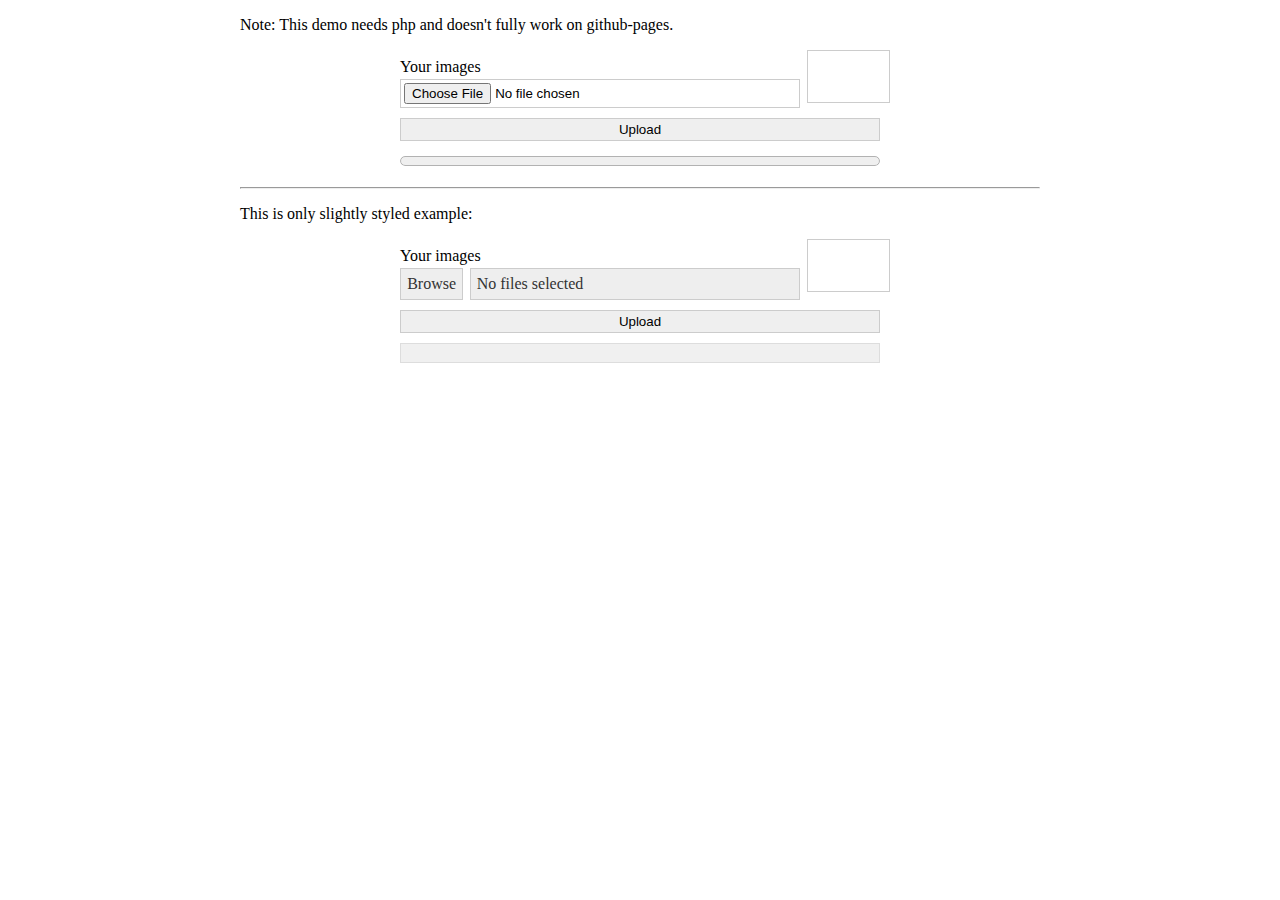
<file: webshim-1.16.0/demos/demos/filereader/index.html>
<!DOCTYPE html>
<html>
<head>
	<meta charset="utf-8">
	<meta http-equiv="X-UA-Compatible" content="IE=edge,chrome=1">
	<title>Creating a ImageUpload using FileReader, FormData, Progress element and XHR2</title>

	<style>
		.wrapper {
			margin: 10px auto;
			width: 80%;
			min-width: 320px;
			max-width: 800px;
		}
		form {
			margin: 10px auto;
			max-width: 500px;
			min-width: 320px;
			width: 80%;

		}
		.form-row {
			padding: 5px 10px;
		}
		label {
			display: block;
			margin: 3px 0;
		}
		.form-row input {
			padding: 3px;
			border: 1px solid #ccc;
			box-shadow: none;
		}

		.show-upload {
			position: relative;
			padding-right: 90px;
			zoom: 1;
		}

		.upload-display {
			position: absolute;
			top: 0;
			right: 0;
			width: 75px;
			height: 45px;
			border: 1px solid #ccc;
			padding: 3px;
		}

		.upload-display img {
			display: block;
			margin: auto;
			max-width: 100%;
			max-height: 100%;
			height: auto;
		}

		.upload-progress progress {
			width: 100%;
		}

		input, select, textarea {
			-moz-box-sizing: border-box;
			box-sizing: border-box;
			width: 100%;
		}

		div.ws-invalid input {
			border-color: #c88;
		}
		.ws-invalid label {
			color: #933;
		}
		div.ws-success input {
			border-color: #8c8;
		}
	</style>

	<script src="http://code.jquery.com/jquery-1.11.0.js"></script>
	<script src="../../../js-webshim/minified/polyfiller.js"></script>
	<script>
		webshim.polyfill('forms filereader');

		$(function(){
			$('.show-upload').each(showUpload);
			$('[data-action].ajax-form').each(loadAjaxForm);
		});

		function showUpload(){
			var $image, reader;
			var displaySel = '.upload-display';
			var $module = $(this);
			var $input = $(this).find('input[type="file"]');
			var $display = $(displaySel, $module);

			var showSelectedFile = function () {
				var file = ($(this).prop('files') || [])[0];

				//if there is no file or first file is not an image abort
				if(!file || file.type.indexOf('image/')){return;}

				if(!reader){
					reader = new FileReader();
				}

				reader.onload = function (evt) {
					var fileData = evt.target.result;
					if(!$image){
						$image = $('<img />').appendTo($display);
					}
					$image.attr('src', fileData);
				};

				//use $.prop to access files property

				reader.readAsDataURL(file);
			};

			$input.on('change', showSelectedFile);

			//polyfill if not already in markup
			if(!$input.is('.ws-filereader')){
				$input.addClass('ws-filereader').updatePolyfill();
			}

			showSelectedFile();
		}

		function loadAjaxForm(){
			var $form = $(this);
			var $progress = $('.upload-progress progress', $form);

			var sendForm = function(e){
				$progress.val(0);
				var data = new FormData(this);
				$.ajax({
					url: $form.data('action'),
					success: function(data){
						if(window.console){
							console.log(data);
						}
						alert('data was successfully transferred');
					},
					error: function(){
						if(window.console){
							console.log('error')
						}
						alert('There was an error');
					},
					data: data,
					processData: false,
					contentType: false,
					type: 'POST',
					//for onuploadprogress see below
					onuploadprogress: function(e){
						if(e.lengthComputable){
							$progress.val(e.loaded / e.total);
						} else {
							$progress.removeAttr('value');
						}
					}
				});

				if(e && e.preventDefault){
					e.preventDefault();
				}
			};

			$form.on('submit', sendForm);
		}

		//unfortunatley jquery has no API to bind to progress and upload.progress
		// This is a workaround for jquery to get progress event:

		//names for polyfilled browsers can be configured here:
		webshim.setOptions('filereader', {
			progress: 'onprogress',
			uploadprogress: 'onuploadprogress'
		});
		(function addXhrProgressEvent($) {
			var originalXhr = $.ajaxSettings.xhr;
			$.ajaxSetup({
				xhr: function() {
					var req = originalXhr(), that = this;
					if (req) {
						if (typeof req.addEventListener == "function" && that.onprogress !== undefined) {
							req.addEventListener("progress", function(evt) {
								that.onprogress(evt);
							}, false);
						}
						if (typeof req.upload == "object" && that.onuploadprogress !== undefined) {
							req.upload.addEventListener("progress", function(evt) {
								that.onuploadprogress(evt);
							}, false);
						}
					}
					return req;
				}
			});
		})(jQuery);
	</script>
</head>
<body>
<div class="wrapper">
	<p>Note: This demo needs php and doesn't fully work on github-pages.</p>
	<form class="ajax-form" action="upload_html.php" data-action="upload_json.php" method="post" enctype="multipart/form-data">
		<div class="form-row show-upload">
			<label for="images">Your images</label>
			<input id="images" type="file" name="pictures[]" class="ws-filereader" required="" accept="image/*" />
			<div class="upload-display"></div>
		</div>

		<div class="form-row">
			<input name="send" type="submit" value="Upload" />
		</div>
		<div class="form-row upload-progress">
			<progress value="0"></progress>
		</div>
	</form>
	<hr />
	<p>This is only slightly styled example:</p>
	<form class="ws-validate ajax-form" action="upload_html.php" data-action="upload_json.php" method="post" enctype="multipart/form-data">
		<div class="form-row show-upload">
			<label for="images2">Your images</label>
			<div class="ws-custom-file">
				<input id="images2" type="file" name="pictures[]" class="ws-filereader" required="" accept="image/*" />
				<button type="button" tabindex="-1">Browse</button>
				<span class="ws-file-value">No files selected</span>
			</div>
			<div class="upload-display"></div>
		</div>

		<div class="form-row">
			<input name="send" type="submit" value="Upload" />
		</div>
		<div class="form-row upload-progress">
			<progress class="ws-style" value="0"></progress>
		</div>
	</form>
</div>
</body>
</html>
</file>
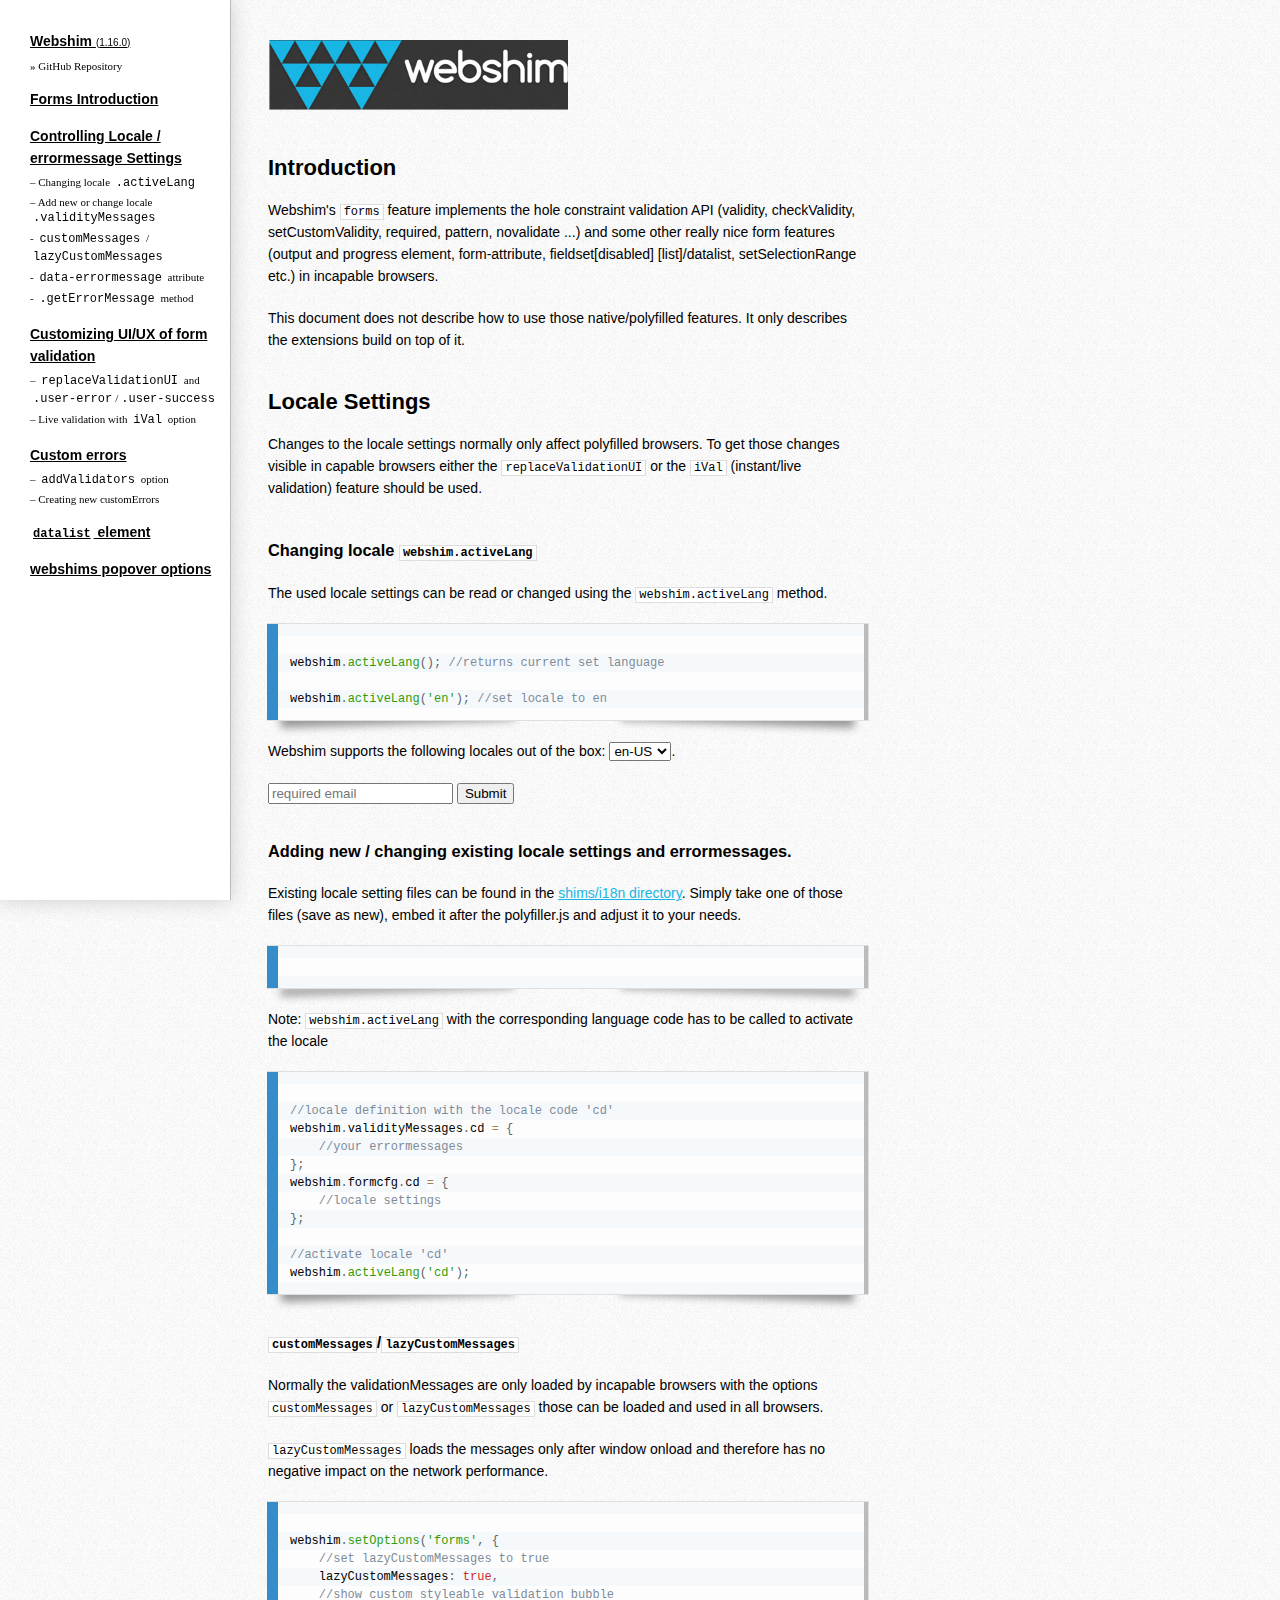
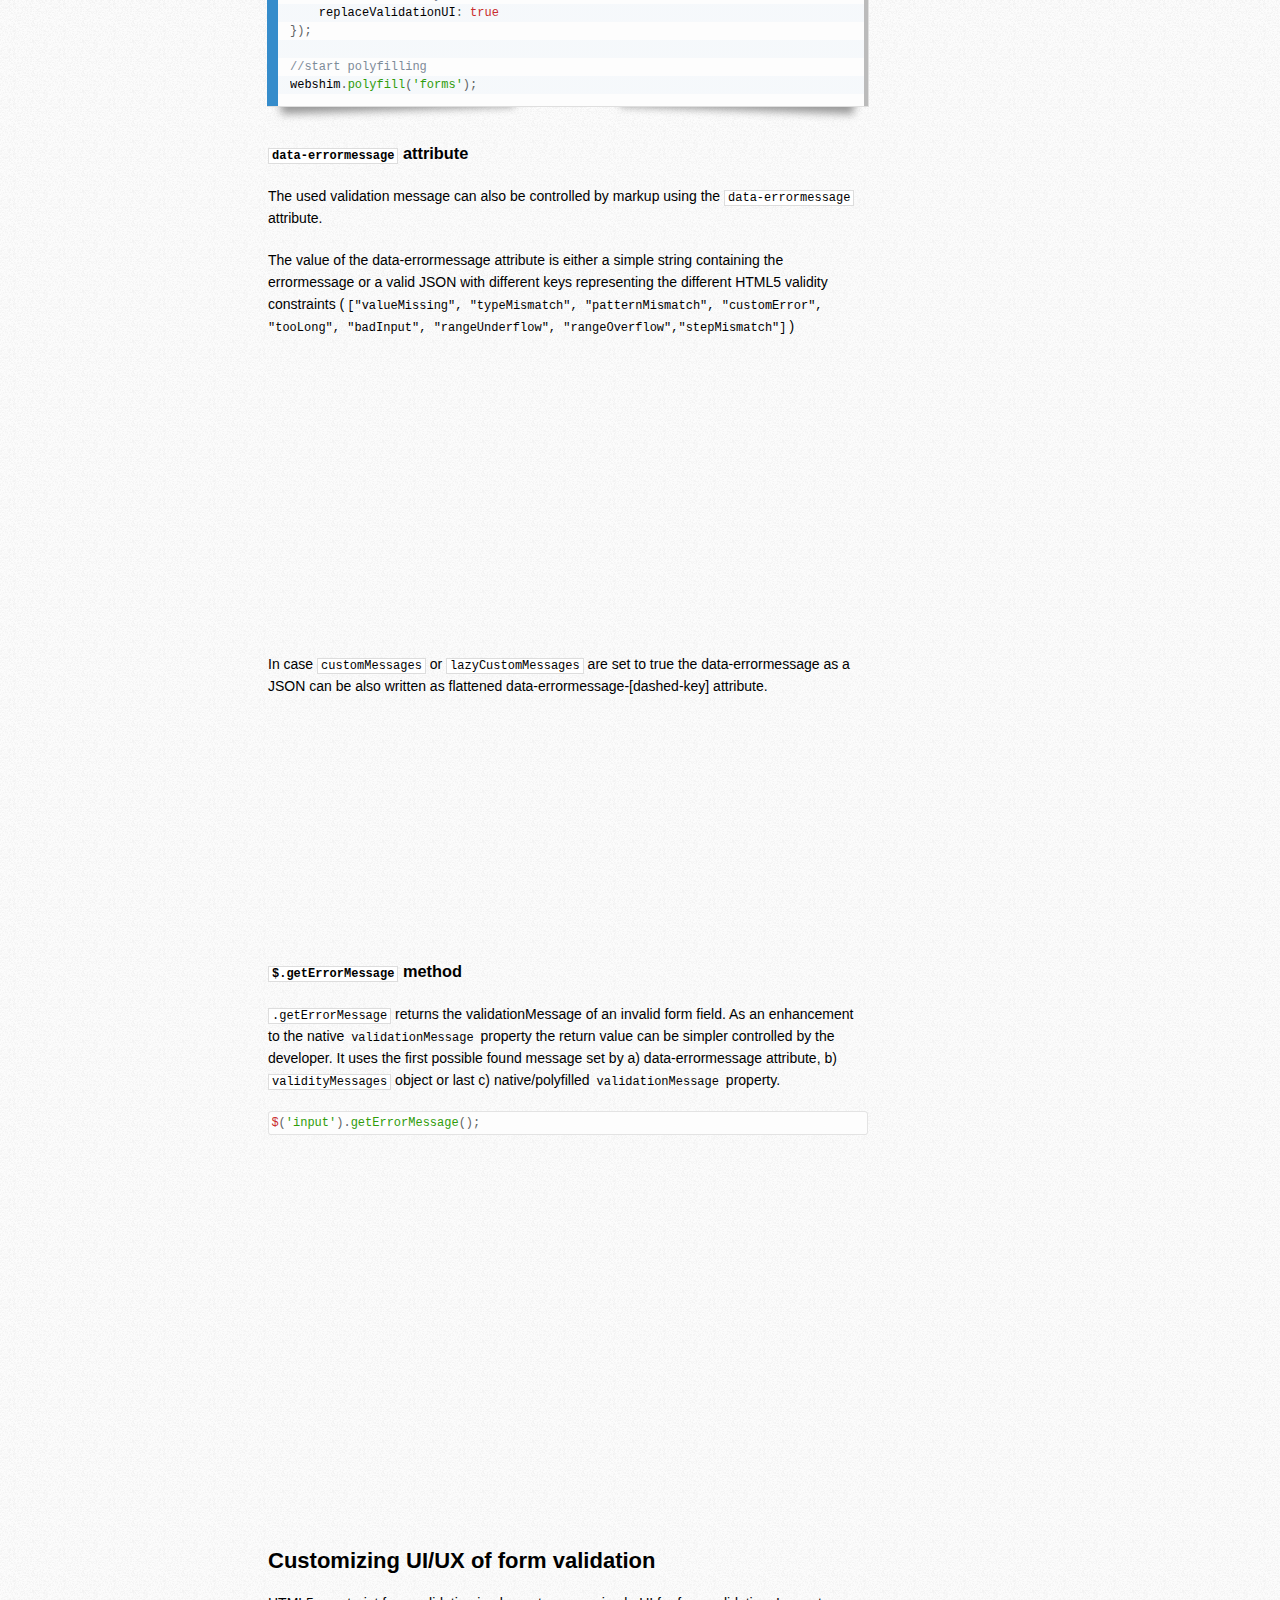
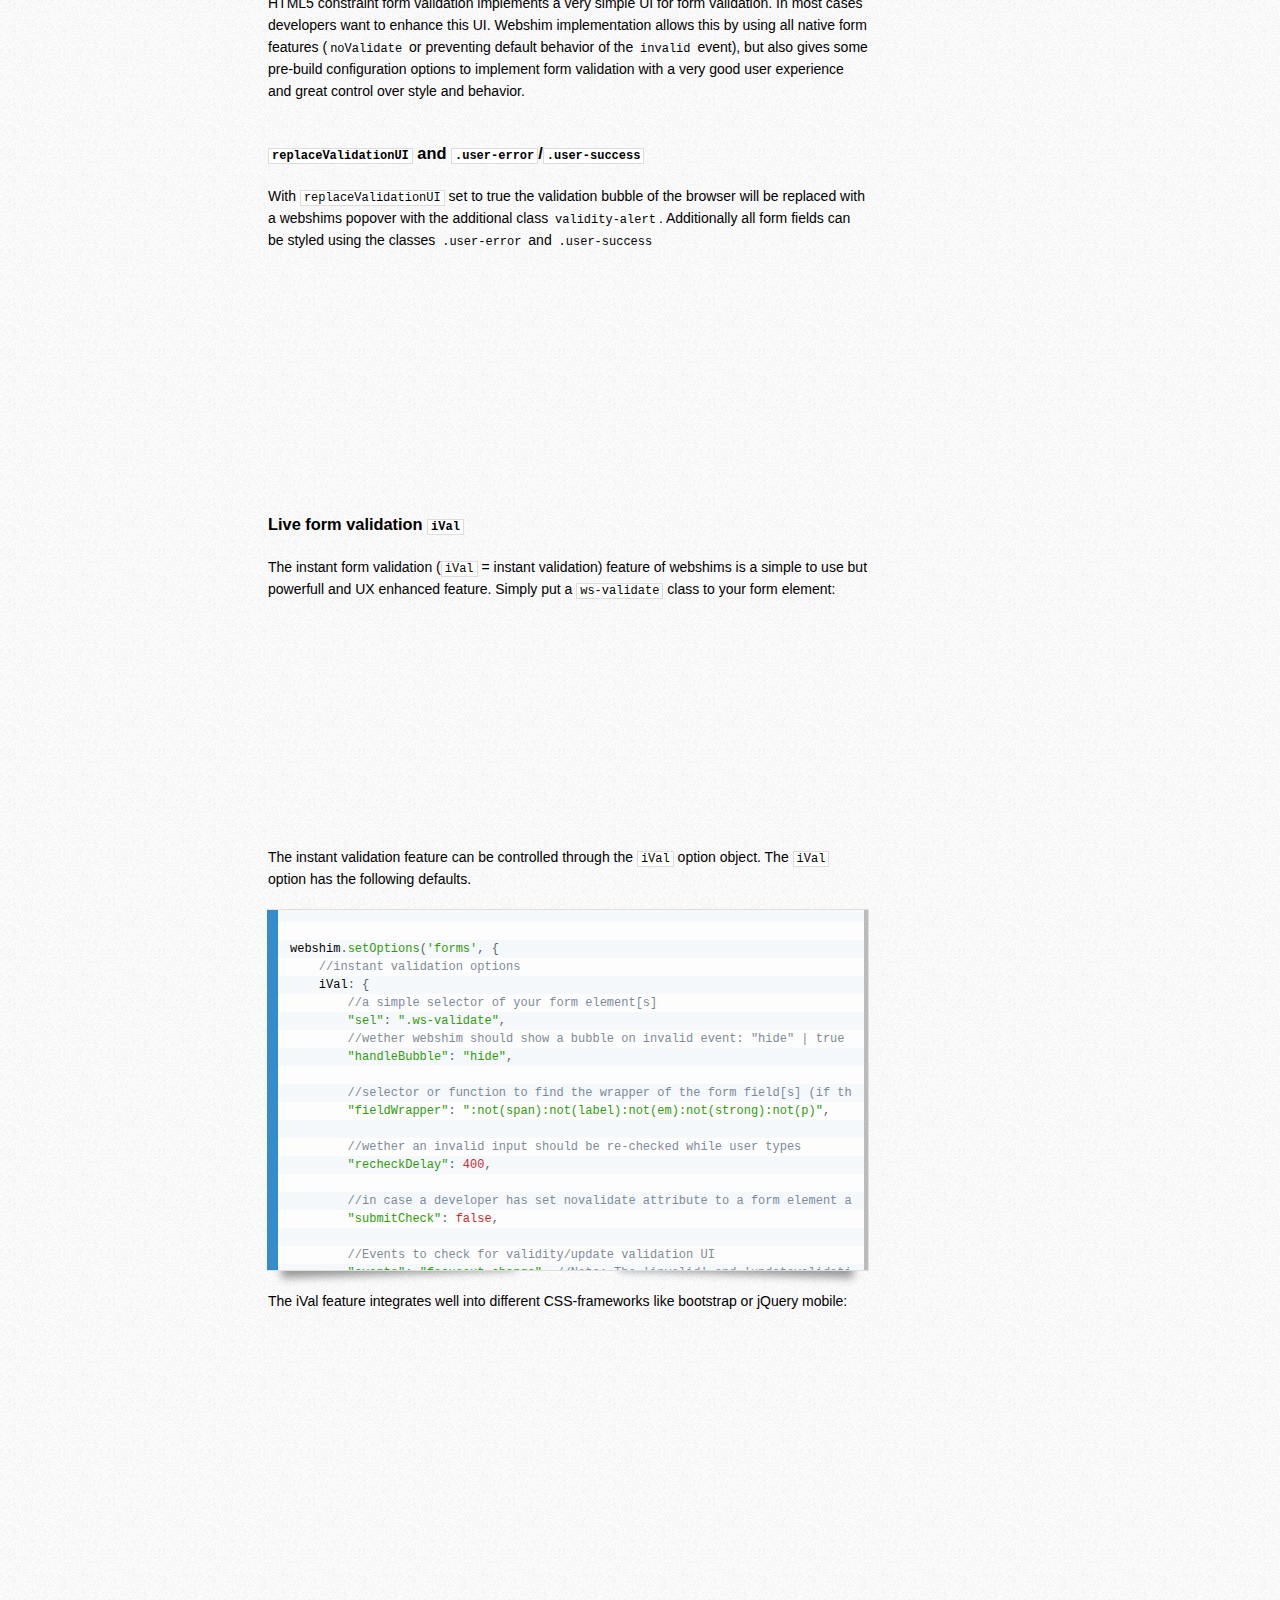
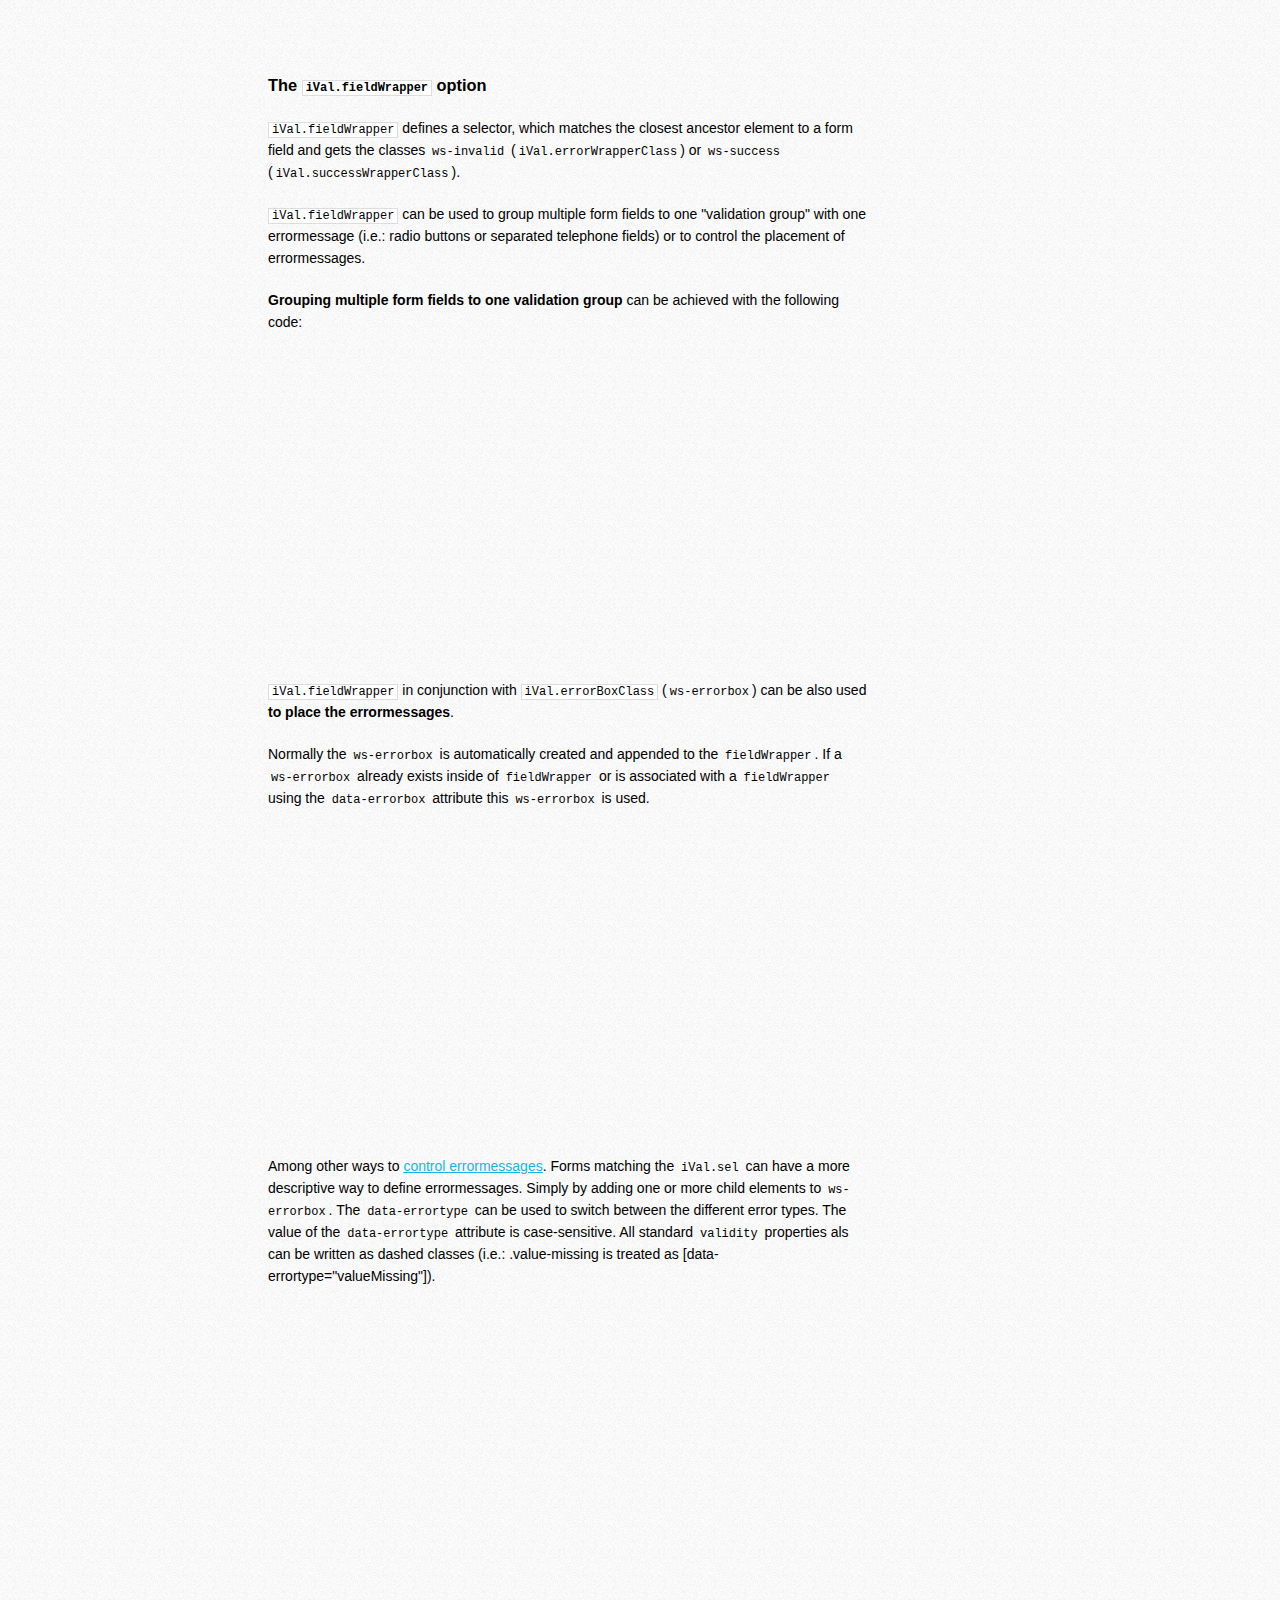
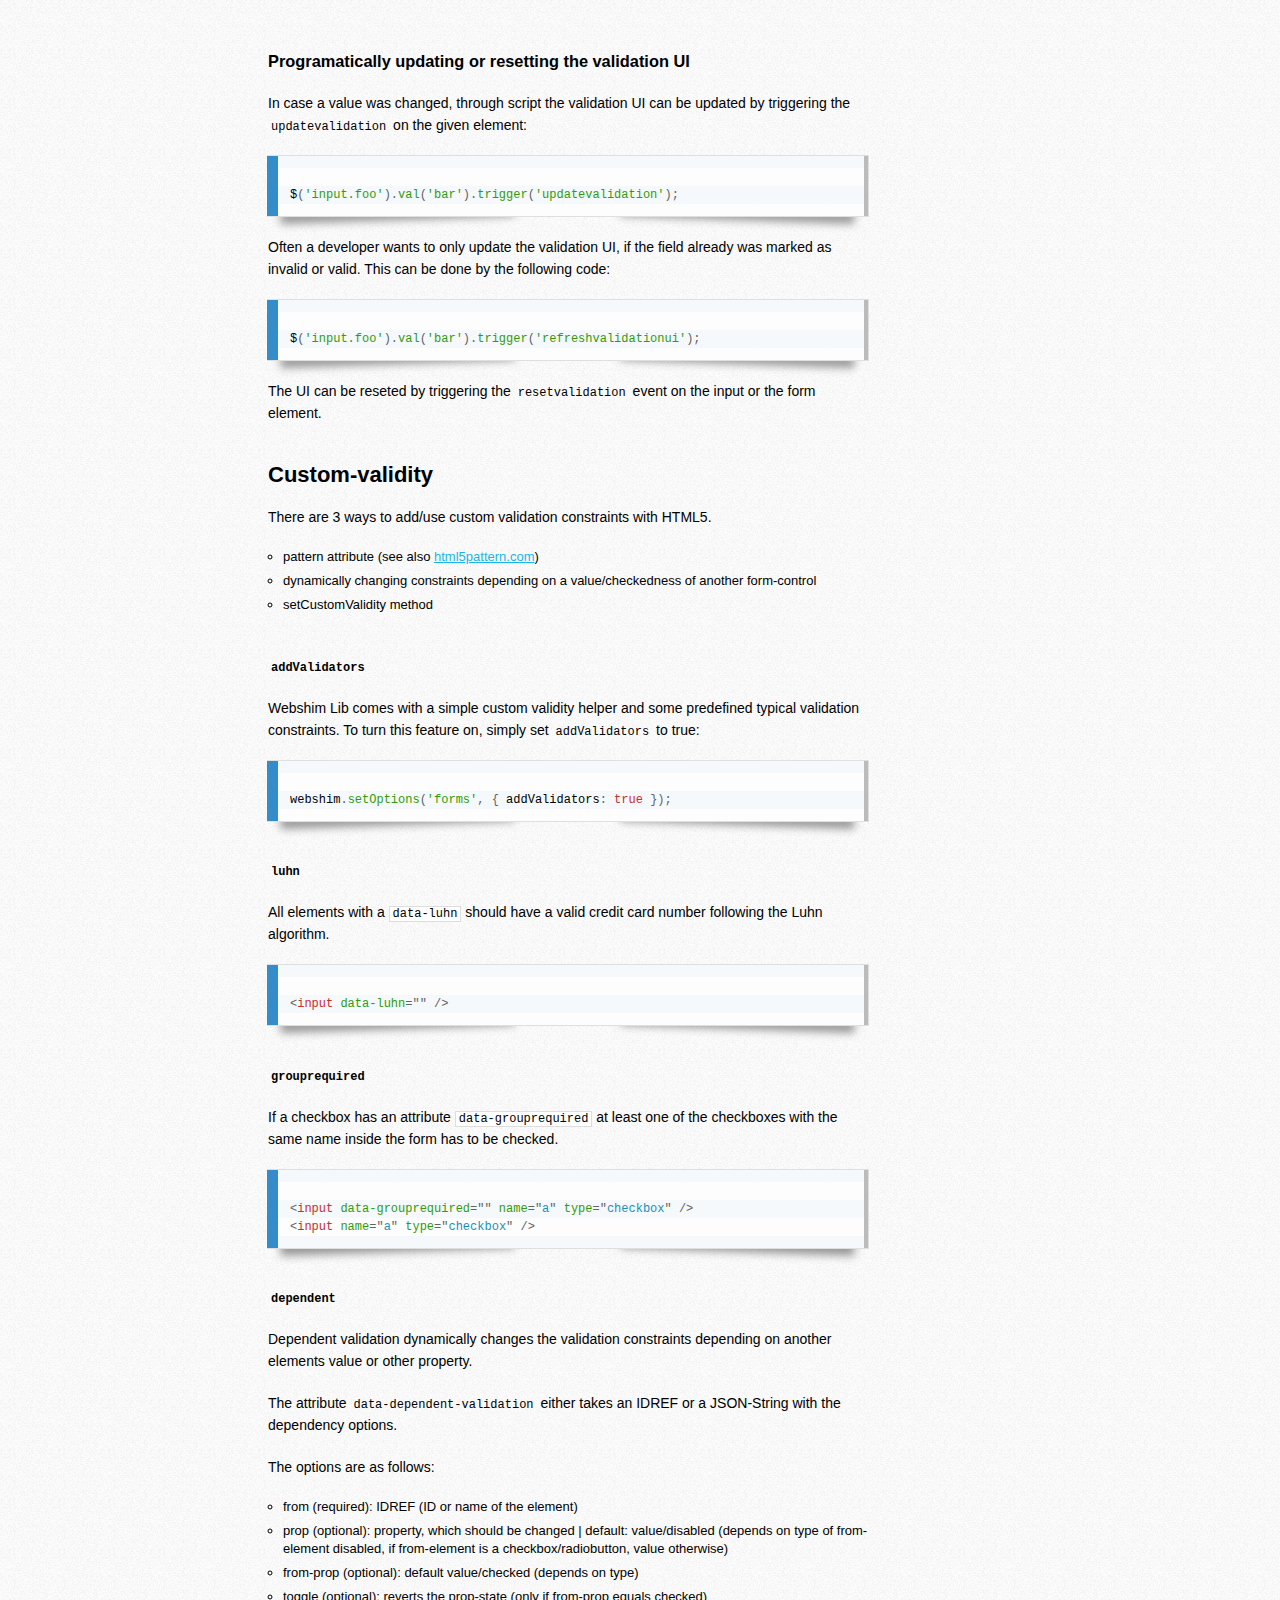
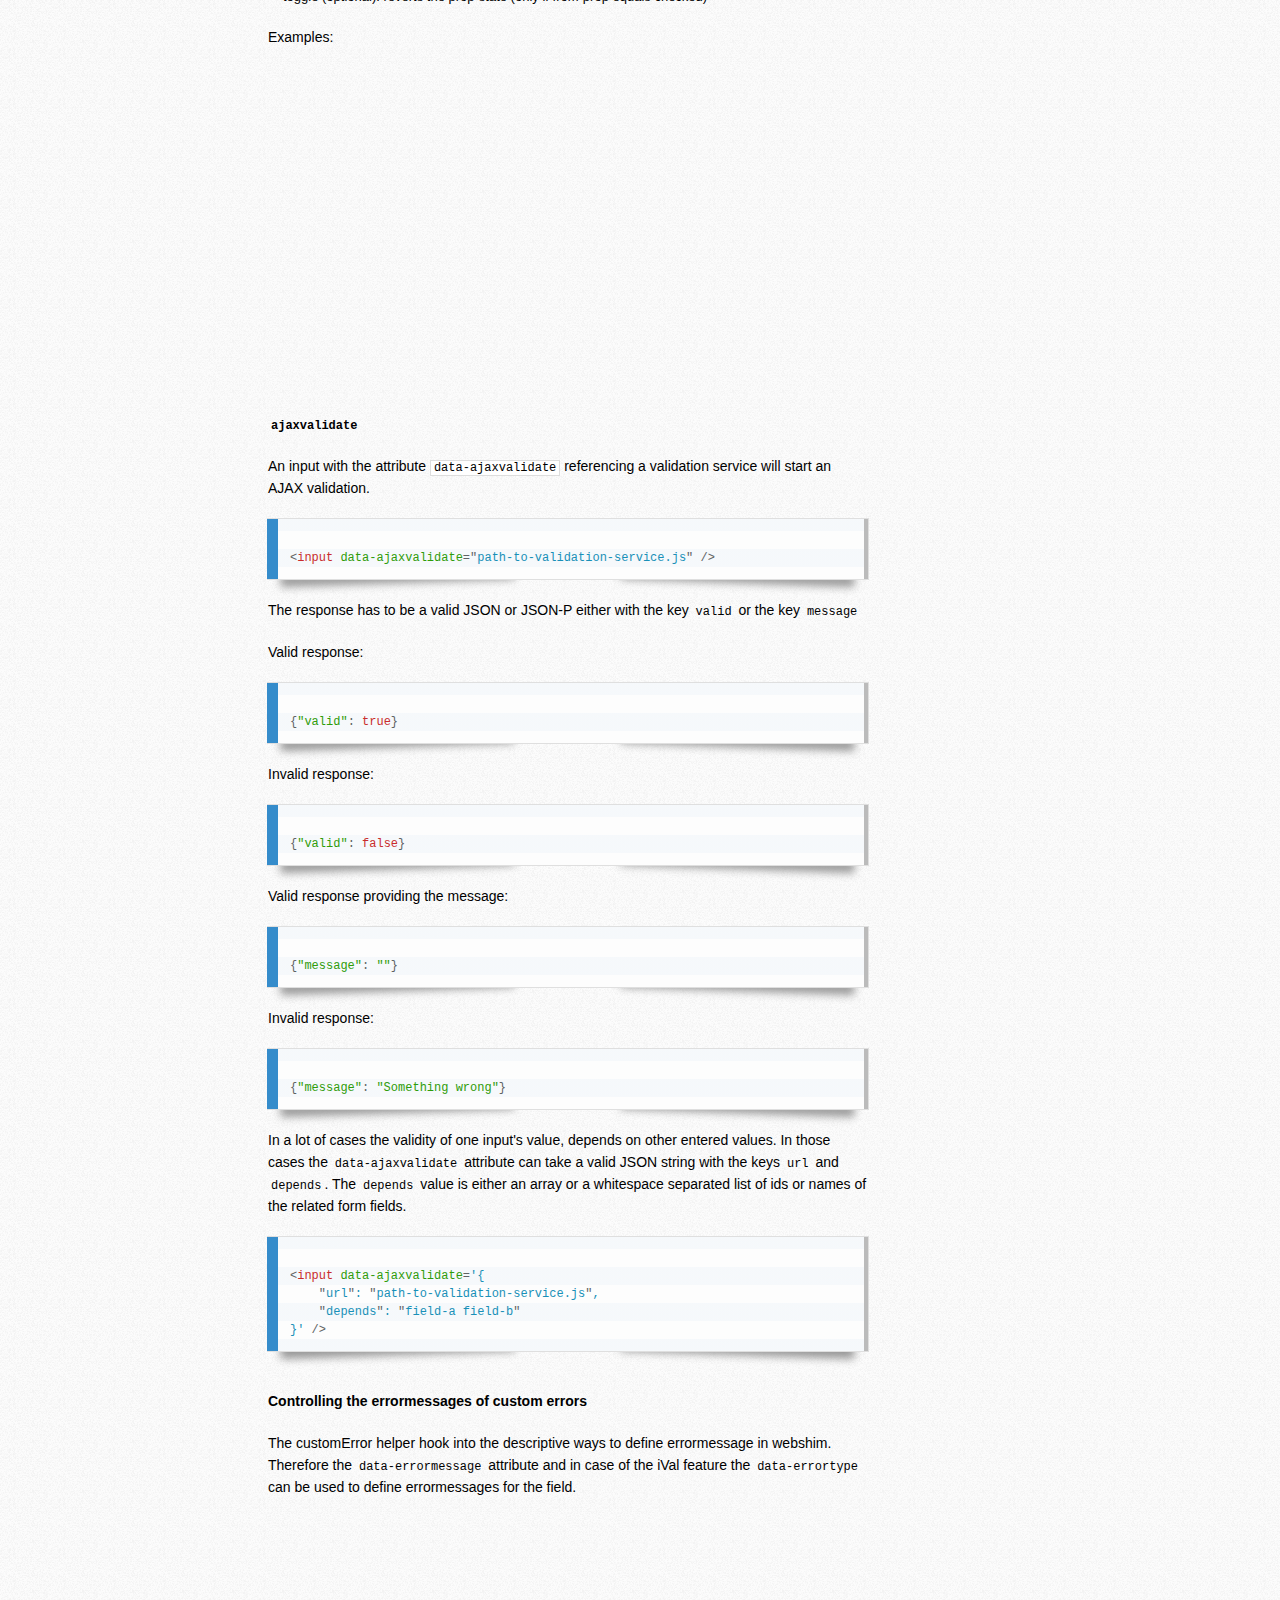
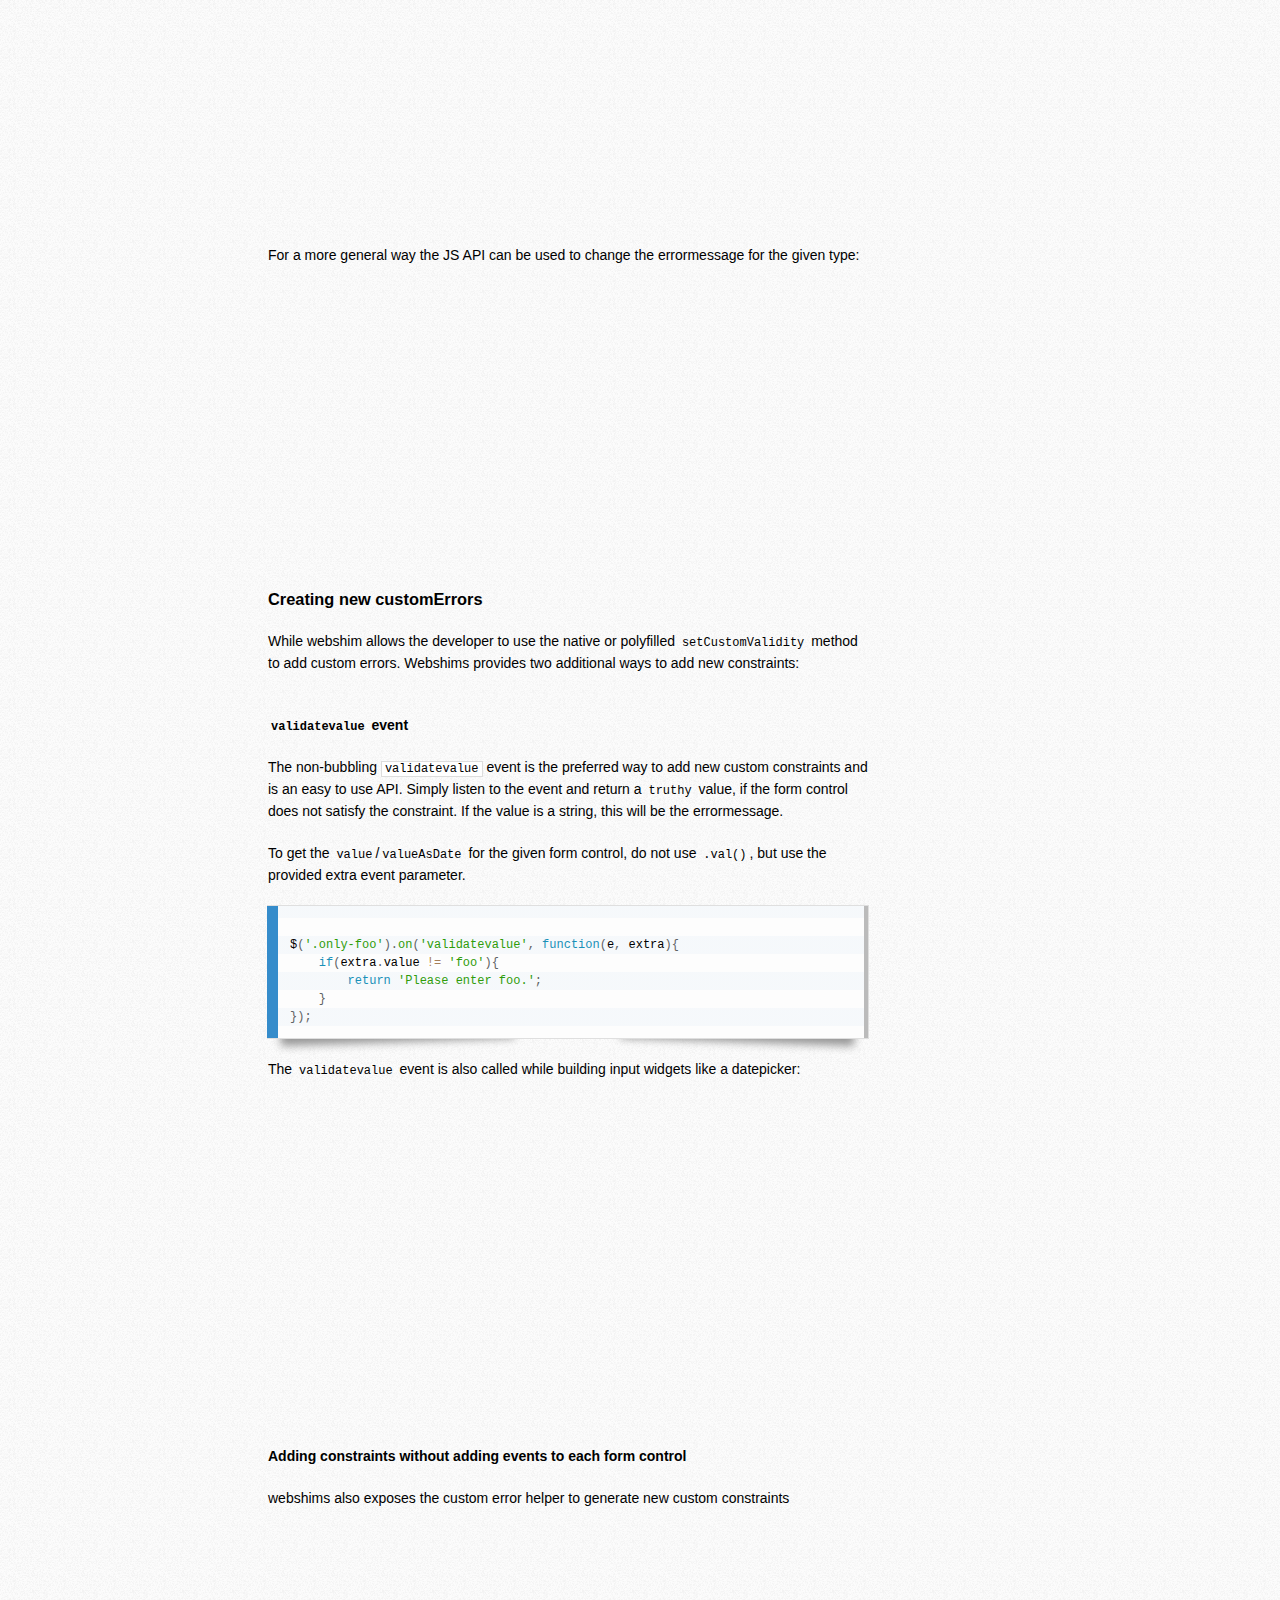
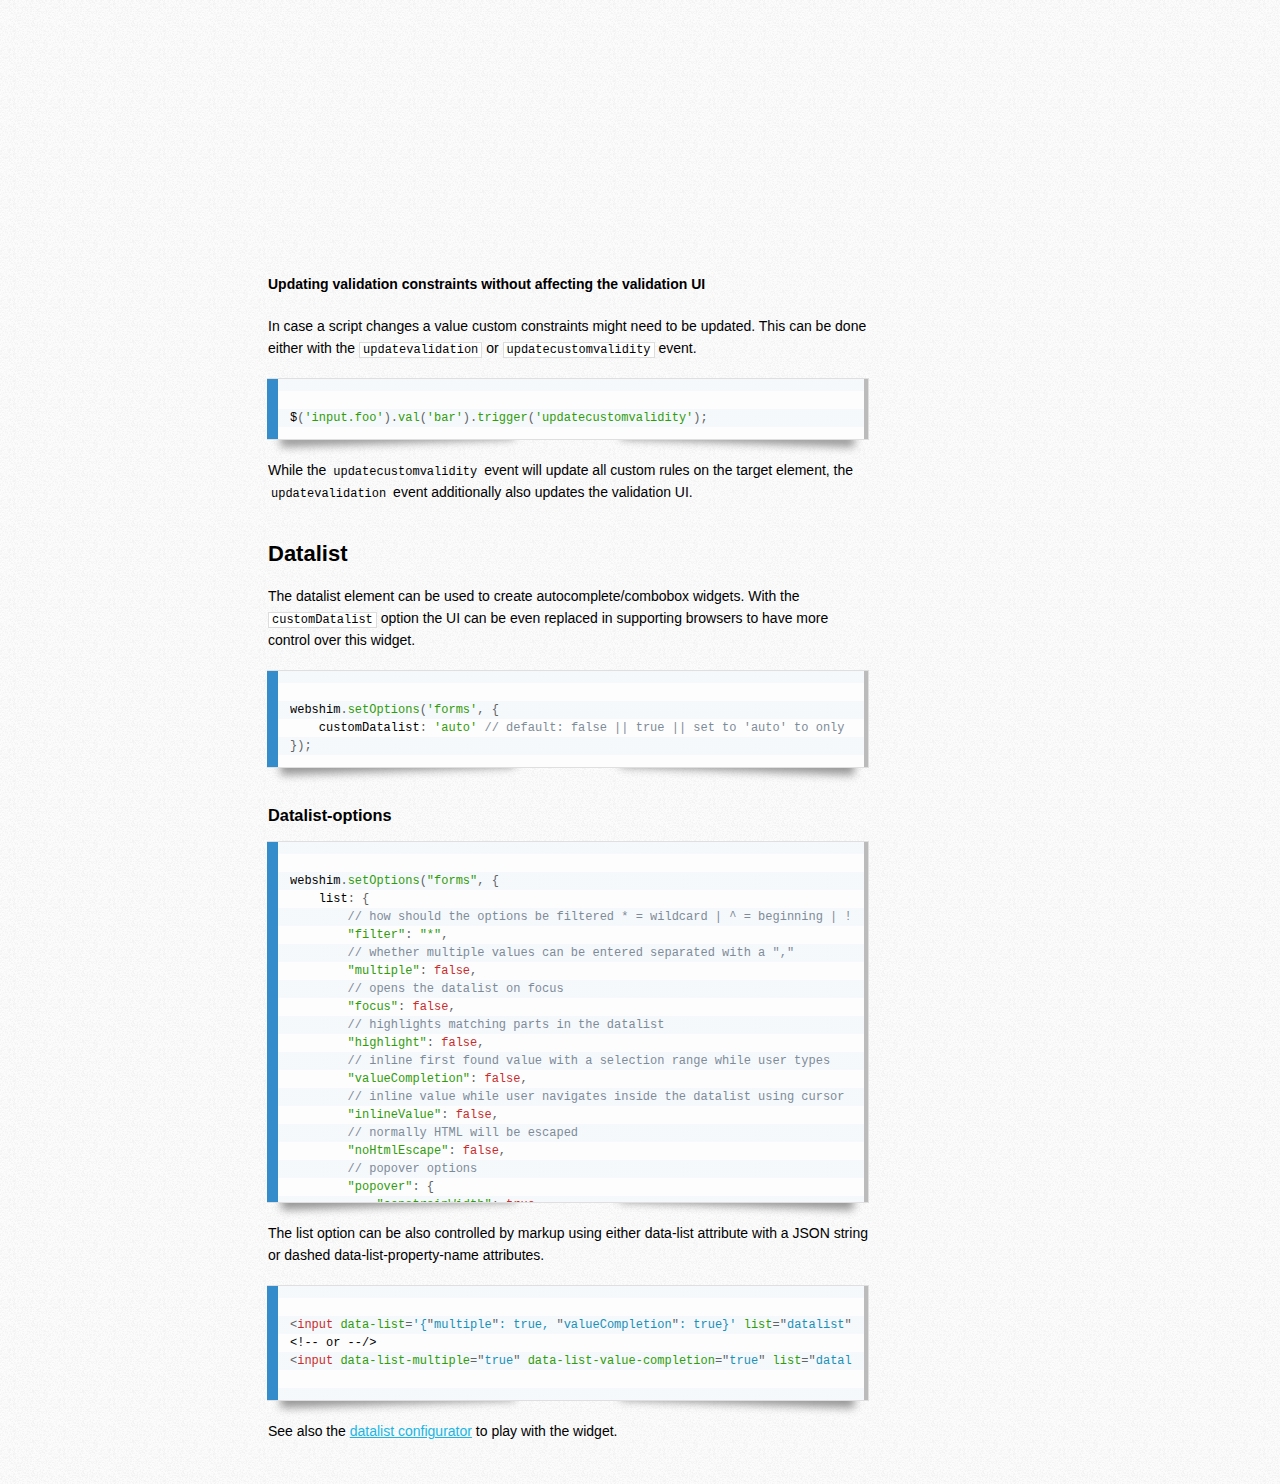
<file: webshim-1.16.0/demos/demos/forms.html>
<!DOCTYPE HTML>
<html>

	<head>
		<meta http-equiv="x-ua-compatible" content="IE=edge" >
		<meta http-equiv="content-type" content="text/html;charset=UTF-8" />
		<meta name="viewport" content="width=device-width" />
		<title>Webshim - foms polyfill</title>
		
		
		<link href="../css/styles.css" rel="stylesheet" />
		<link rel="stylesheet" href="../css/prism.css" />
 		<script src="//code.jquery.com/jquery-1.11.0.min.js"></script>

		<script src="../../js-webshim/minified/polyfiller.js"></script>

		<script>
			webshim.setOptions('forms', {
				lazyCustomMessages: true,
				replaceValidationUI: true,
				customDatalist: true
			});
			webshim.polyfill('forms');
			// load the forms polyfill
		</script>


		<script src="../demo-js/demo.js" async=""></script>
	</head>

	<body>

		<div id="sidebar" class="interface">

			<a class="toc_title" href="../index.html"> Webshim <span class="version">(<span class="ws-version">1.16.0</span>)</span></a>
			<ul class="toc_section">
				<li>
					&raquo; <a href="https://github.com/aFarkas/webshim">GitHub Repository</a>
				</li>
			</ul>

			<a class="toc_title" href="#introduction"> Forms Introduction </a>

			<a class="toc_title" href="#Locale-Settings"> Controlling Locale / errormessage Settings </a>
			<ul class="toc_section">
				
				<li>
					– <a href="#Locale-activeLang">Changing locale <code>.activeLang</code></a>
				</li>
				<li>
					– <a href="#Locale-validityMessages">Add new or change locale <code>.validityMessages</code></a>
				</li>
				<li>
					- <a href="#Locale-customMessages"><code>customMessages</code> / <code>lazyCustomMessages</code></a>
				</li>
				<li>
					- <a href="#Locale-markupMessages"><code>data-errormessage</code> attribute</a>
				</li>
				<li>
					- <a href="#Locale-getErrorMessage"><code>.getErrorMessage</code> method</a>
				</li>
			</ul>

			<a class="toc_title" href="#UI-Settings">Customizing UI/UX of form validation</a>
			<ul class="toc_section">
				<li>
					– <a href="#UI-replaceValidationUI"><code>replaceValidationUI</code> and <code>.user-error</code>/<code>.user-success</code></a>
				</li>
				<li>
					– <a href="#UI-ival">Live validation with <code>iVal</code> option</a>
				</li>
			</ul>
			
			<a class="toc_title" href="#Custom-validity">Custom errors</a>
			<ul class="toc_section">
				<li>
					– <a href="#Custom-addValidators"><code>addValidators</code> option</a>
				</li>
				<li>
					– <a href="#Custom-create">Creating new customErrors</a>
				</li>
			</ul>
			
			<a class="toc_title" href="#Datalist"><code>datalist</code> element</a>

			<a class="toc_title" href="#WSpopover">webshims popover options</a>

		</div>

		<div class="container">

			<p>
				<img id="logo" src="../images/webshim2.png" alt="webshim" />
			</p>


			<h2 id="introduction" class="header">Introduction</h2>

			<p>Webshim's <code class="i">forms</code> feature implements the hole constraint validation API (validity, checkValidity, setCustomValidity, required, pattern, novalidate ...) and some other really nice form features (output and progress element, form-attribute, fieldset[disabled] [list]/datalist, setSelectionRange etc.) in incapable browsers.</p>
			<p>This document does not describe how to use those native/polyfilled features. It only describes the extensions build on top of it.</p>
			
			<h2 id="Locale-Settings" class="header">Locale Settings</h2>
			
			<p>Changes to the locale settings normally only affect polyfilled browsers. To get those changes visible in capable browsers either the <code class="i">replaceValidationUI</code> or the <code class="i">iVal</code> (instant/live validation) feature should be used.</p>
			
			<h3 id="Locale-activeLang">Changing locale <code class="i">webshim.activeLang</code></h3>
			
			<p>The used locale settings can be read or changed using the <code class="i">webshim.activeLang</code> method.</p>
<pre><code class="language-javascript">
webshim.activeLang(); //returns current set language

webshim.activeLang('en'); //set locale to en
</code></pre>
			<p>Webshim supports the following locales out of the box: <select class="active-lang"></select>.</p>
		
			<form action="#">
				<input placeholder="required email" type="email" required />
			
				<input type="submit" />
			</form>
			<h3 id="Locale-validityMessages">Adding new / changing existing  locale settings and errormessages.</h3>
			<p>Existing locale setting files can be found in the <a href="../../js-webshim/dev/shims/i18n/">shims/i18n directory</a>. Simply take one of those files (save as new), embed it after the polyfiller.js and adjust it to your needs.</p>
<pre data-src="../../js-webshim/dev/shims/i18n/formcfg-en.js"><code class="language-javascript">
</code></pre>
			<p>Note: <code class="i">webshim.activeLang</code> with the corresponding language code has to be called to activate the locale</p>
<pre><code class="language-javascript">
//locale definition with the locale code 'cd'
webshim.validityMessages.cd = {
	//your errormessages
};
webshim.formcfg.cd = {
	//locale settings
};

//activate locale 'cd'
webshim.activeLang('cd');
</code></pre>
			<h3 id="Locale-customMessages"><code class="i">customMessages</code>/<code class="i">lazyCustomMessages</code></h3>
			<p>Normally the validationMessages are only loaded by incapable browsers with the options <code class="i">customMessages</code> or <code class="i">lazyCustomMessages</code> those can be loaded and used in all browsers.</p>
			<p><code class="i">lazyCustomMessages</code> loads the messages only after window onload and therefore has no negative impact on the network performance.</p>
<pre><code class="language-javascript">
webshim.setOptions('forms', {
	//set lazyCustomMessages to true
	lazyCustomMessages: true,
	//show custom styleable validation bubble
	replaceValidationUI: true
});

//start polyfilling
webshim.polyfill('forms');
</code></pre>
			<h3 id="Locale-markupMessages"><code class="i">data-errormessage</code> attribute</h3>
			<p>The used validation message can also be controlled by markup using the <code class="i">data-errormessage</code> attribute.</p>
			<p>The value of the data-errormessage attribute is either a simple string containing the errormessage or a valid JSON with different keys representing the different HTML5 validity constraints (<code>["valueMissing", "typeMismatch", "patternMismatch", "customError", "tooLong",  "badInput", "rangeUnderflow", "rangeOverflow","stepMismatch"]</code>)</p>
			<iframe class="fiddle-example" style="height: 270px;" src="http://jsfiddle.net/trixta/YPCQP/embedded/html,result,js"></iframe>

			<p>In case <code class="i">customMessages</code> or <code class="i">lazyCustomMessages</code> are set to true the data-errormessage as a JSON can be also written as flattened data-errormessage-[dashed-key] attribute.</p>

			<iframe class="fiddle-example" src="http://jsfiddle.net/trixta/YT7m5/embedded/html,result,js"></iframe>

			<h3 id="Locale-getErrorMessage"><code class="i">$.getErrorMessage</code> method</h3>
			<p><code class="i">.getErrorMessage</code> returns the validationMessage of an invalid form field. As an enhancement to the native <code>validationMessage</code> property the return value can be simpler controlled by the developer. It uses the first possible found message set by a) data-errormessage attribute, b) <code class="i">validityMessages</code> object or last c) native/polyfilled <code>validationMessage</code> property.</p>
			<p><code class="language-javascript">$('input').getErrorMessage();</code></p>
			<iframe class="fiddle-example" style="height: 350px" src="http://jsfiddle.net/trixta/6ELuD/embedded/result,js,html"></iframe>

			<h2 id="UI-Settings">Customizing UI/UX of form validation</h2>
			<p>HTML5 constraint form validation implements a very simple UI for form validation. In most cases developers want to enhance this UI. Webshim implementation allows this by using all native form features (<code>noValidate</code> or preventing default behavior of the <code>invalid</code> event), but also gives some pre-build configuration options to implement form validation with a very good user experience and great control over style and behavior.</p>
			
			<h3 id="UI-replaceValidationUI"><code class="i">replaceValidationUI</code> and <code class="i">.user-error</code>/<code class="i">.user-success</code></h3>
			<p>With <code class="i">replaceValidationUI</code> set to true the validation bubble of the browser will be replaced with a webshims popover with the additional class <code>validity-alert</code>. Additionally all form fields can be styled using the classes <code>.user-error</code> and <code>.user-success</code></p>

			<iframe class="fiddle-example" src="http://jsfiddle.net/trixta/Xp3Vb/embedded/js,css,result,html"></iframe>

			
			<h3 id="UI-ival">Live form validation <code class="i">iVal</code></h3>
			<p>The instant form validation (<code class="i">iVal</code> = instant validation) feature of webshims is a simple to use but powerfull and UX enhanced feature. Simply put a <code class="i">ws-validate</code> class to your form element:</p>
			<iframe class="fiddle-example" src="http://jsfiddle.net/trixta/9859C/embedded/html,result,js,css"></iframe>

			<p>The instant validation feature can be controlled through the <code class="i">iVal</code> option object. The <code class="i">iVal</code> option has the following defaults.</p>
<pre><code class="language-javascript">
webshim.setOptions('forms', {
	//instant validation options
	iVal: {
		//a simple selector of your form element[s]
		"sel": ".ws-validate", 
		//wether webshim should show a bubble on invalid event: "hide" | true | false
		"handleBubble": "hide", 
		
		//selector or function to find the wrapper of the form field[s] (if there are more than one form field in the wrapper they will be handled as a group with one combined errormessage)
		"fieldWrapper": ":not(span):not(label):not(em):not(strong):not(p)",
		
		//wether an invalid input should be re-checked while user types
		"recheckDelay": 400,

		//in case a developer has set novalidate attribute to a form element and wants the form validated on submit, this should be set to true
		"submitCheck": false,

		//Events to check for validity/update validation UI
		"events": "focusout change", //Note: The 'invalid' and 'updatevalidation' events will be always used
		
		//the class of the errorbox, which is normally appended to the fieldWrapper
		"errorBoxClass": "ws-errorbox",
		//the html tag used for error boxes, to adjust to your page structure / semantics
		"errorBoxWrapper": "div",
		//the html tag used for messages in error boxes, to adjust to your page structure / semantics
    	"errorMessageWrapper": "p",
		
		//classes to adjust to your CSS/CSS-framework
		"errorMessageClass": "ws-errormessage",
		"errorWrapperClass": "ws-invalid", 
		"successWrapperClass": "ws-success", 

		//show/hide effect: 'no' | 'slide' | 'fade'
		"fx": "slide" 
	}
});			
//start polyfilling
webshim.polyfill('forms');
</code></pre>
			<p>The iVal feature integrates well into different CSS-frameworks like bootstrap or jQuery mobile:</p>
			<iframe class="fiddle-example" style="height: 300px;" src="http://jsfiddle.net/trixta/T29Kx/embedded/result,js,html,css"></iframe>

			<h3 id="UI-ivalfieldWrapper">The <code class="i">iVal.fieldWrapper</code> option</h3>
			<p><code class="i">iVal.fieldWrapper</code> defines a selector, which matches the closest ancestor element to a form field and gets the classes <code>ws-invalid</code> (<code>iVal.errorWrapperClass</code>) or <code>ws-success</code> (<code>iVal.successWrapperClass</code>).</p>
			<p><code class="i">iVal.fieldWrapper</code> can be used to group multiple form fields to one "validation group" with one errormessage (i.e.: radio buttons or separated telephone fields) or to control the placement of errormessages.</p>
			<p><strong>Grouping multiple form fields to one validation group</strong> can be achieved with the following code:</p>
			<iframe class="fiddle-example" style="height: 300px;" src="http://jsfiddle.net/trixta/uMA9d/embedded/js,html,result,css"></iframe>
			<p><code class="i">iVal.fieldWrapper</code> in conjunction with <code class="i">iVal.errorBoxClass</code> (<code>ws-errorbox</code>) can be also used <strong>to place the errormessages</strong>.</p>
			<p>Normally the <code>ws-errorbox</code> is automatically created and appended to the <code>fieldWrapper</code>. If a <code>ws-errorbox</code> already exists inside of <code>fieldWrapper</code> or is associated with a <code>fieldWrapper</code> using the <code>data-errorbox</code> attribute this <code>ws-errorbox</code> is used.</p>
			<iframe class="fiddle-example" style="height: 300px;" src="http://jsfiddle.net/trixta/SzbJV/embedded/html,result,js,css"></iframe>
<a name="ival-messages" id="ival-messages"></a>
			<p>Among other ways to <a href="#Locale-validityMessages">control errormessages</a>. Forms matching the <code>iVal.sel</code> can have a more descriptive way to define errormessages. Simply by adding one or more child elements to <code>ws-errorbox</code>. The <code>data-errortype</code> can be used to switch between the different error types. The value of the <code>data-errortype</code> attribute is case-sensitive. All standard <code>validity</code> properties als can be written as dashed classes (i.e.: .value-missing is treated as [data-errortype="valueMissing"]).</p>
			<iframe class="fiddle-example" style="height: 300px;" src="http://jsfiddle.net/trixta/82xUV/embedded/html,result,js,css"></iframe>
			<h3>Programatically updating or resetting the validation UI</h3>
			<p>In case a value was changed, through script the validation UI can be updated by triggering the <code>updatevalidation</code> on the given element:</p>
<pre><code class="language-javascript">
$('input.foo').val('bar').trigger('updatevalidation');
</code></pre>
			<p>Often a developer wants to only update the validation UI, if the field already was marked as invalid or valid. This can be done by the following code:</p>
<pre><code class="language-javascript">
$('input.foo').val('bar').trigger('refreshvalidationui');
</code></pre>
			<p>The UI can be reseted by triggering the <code>resetvalidation</code> event on the input or the form element.</p>
			<h2 id="Custom-validity">Custom-validity</h2>
			<p>There are 3 ways to add/use custom validation constraints with HTML5.</p>
			<ul>
				<li>pattern attribute (see also <a href="http://html5pattern.com">html5pattern.com</a>)</li>
				<li>dynamically changing constraints depending on a value/checkedness of another form-control</li>
				<li>setCustomValidity method</li>
			</ul>
			<h3 id="Custom-addValidators"><code>addValidators</code></h3>
			<p>Webshim Lib comes with a simple custom validity helper and some predefined typical validation constraints. To turn this feature on, simply set <code>addValidators</code> to true:</p>
<pre><code class="language-javascript">
webshim.setOptions('forms', { addValidators: true });
</code></pre>
			<h4><code>luhn</code></h4>
			<p>All elements with a <code class="i">data-luhn</code> should have a valid credit card number following the Luhn algorithm.</p>
<pre><code class="language-markup">
&lt;input data-luhn="" /&gt;
</code></pre>
			<h4><code>grouprequired</code></h4>
			<p>If a checkbox has an attribute <code class="i">data-grouprequired</code> at least one of the checkboxes with the same name inside the form has to be checked.</p>
<pre><code class="language-markup">
&lt;input data-grouprequired="" name="a" type="checkbox" /&gt;
&lt;input name="a" type="checkbox" /&gt;
</code></pre>
			<h4><code>dependent</code></h4>
			<p>Dependent validation dynamically changes the validation constraints depending on another elements value or other property.</p>
			<p>The attribute <code>data-dependent-validation</code> either takes an IDREF or a JSON-String with the dependency options.</p>
			<p>The options are as follows:</p>
			<ul>
				<li>from (required): IDREF (ID or name of the element)</li>
				<li>prop (optional): property, which should be changed | default: value/disabled (depends on type of from-element disabled, if from-element is a checkbox/radiobutton, value otherwise)</li>
				<li>from-prop (optional): default value/checked (depends on type)</li>
				<li>toggle (optional): reverts the prop-state (only if from-prop equals checked)</li>
			</ul>
			<p>Examples:</p>

			<iframe class="fiddle-example" style="height: 300px;" src="http://jsfiddle.net/trixta/Ev5G4/embedded/result,html,js,css"></iframe>

			<h4><code>ajaxvalidate</code></h4>
			<p>An input with the attribute <code class="i">data-ajaxvalidate</code> referencing a validation service will start an AJAX validation.</p>
<pre><code class="language-markup">
&lt;input data-ajaxvalidate="path-to-validation-service.js" /&gt;
</code></pre>
			<p>The response has to be a valid JSON or JSON-P either with the key <code>valid</code> or the key <code>message</code></p>
			<p>Valid response:</p>
<pre><code class="language-javascript">
{"valid": true}
</code></pre>
			<p>Invalid response:</p>
<pre><code class="language-javascript">
{"valid": false}
</code></pre>
			<p>Valid response providing the message:</p>
<pre><code class="language-javascript">
{"message": ""}
</code></pre>
			<p>Invalid response:</p>
<pre><code class="language-javascript">
{"message": "Something wrong"}
</code></pre>

			<p>In a lot of cases the validity of one input's value, depends on other entered values. In those cases the <code>data-ajaxvalidate</code> attribute can take a valid JSON string with the keys <code>url</code> and <code>depends</code>. The <code>depends</code> value is either an array or a whitespace separated list of ids or names of the related form fields.</p>
<pre><code class="language-markup">
&lt;input data-ajaxvalidate='{
	"url": "path-to-validation-service.js",
	"depends": "field-a field-b"
}' /&gt;
</code></pre>

			<h4>Controlling the errormessages of custom errors</h4>
			<p>The customError helper hook into the descriptive ways to define errormessage in webshim. Therefore the <code>data-errormessage</code> attribute and in case of the iVal feature the <code>data-errortype</code> can be used to define errormessages for the field.</p>
			<iframe class="fiddle-example"  style="height: 300px;" src="http://jsfiddle.net/trixta/3A2DF/embedded/html,result,js,css"></iframe>
			<p>For a more general way the JS API can be used to change the errormessage for the given type:</p>
			<iframe class="fiddle-example" style="height: 260px;" src="http://jsfiddle.net/trixta/2CyEr/embedded/js,result,html,css"></iframe>

			<h3 id="Custom-create">Creating new customErrors</h3>
			<p>While webshim allows the developer to use the native or polyfilled <code>setCustomValidity</code> method to add custom errors. Webshims provides two additional ways to add new constraints:</p>

			<h4><code>validatevalue</code> event</h4>
			<p>The non-bubbling <code class="i">validatevalue</code> event is the preferred way to add new custom constraints and is an easy to use API. Simply listen to the event and return a <code>truthy</code> value, if the form control does not satisfy the constraint. If the value is a string, this will be the errormessage.</p>
			<p>To get the <code>value</code>/<code>valueAsDate</code> for the given form control, do not use <code>.val()</code>, but use the provided extra event parameter.</p>
<pre><code class="language-javascript">
$('.only-foo').on('validatevalue', function(e, extra){
	if(extra.value != 'foo'){
		return 'Please enter foo.';
	}
});
</code></pre>
			<p>The <code>validatevalue</code> event is also called while building input widgets like a datepicker:</p>
			<iframe class="fiddle-example" style="height: 300px;" src="http://jsfiddle.net/trixta/zRGd9/embedded/js,result,html,css"></iframe>

			<h4>Adding constraints without adding events to each form control</h4>
			<p>webshims also exposes the custom error helper to generate new custom constraints</p>
			<iframe class="fiddle-example" style="height: 300px;" src="http://jsfiddle.net/trixta/KdFB2/embedded/js,result,html,css"></iframe>

			<h4>Updating validation constraints without affecting the validation UI</h4>
			<p>In case a script changes a value custom constraints might need to be updated. This can be done either with the <code class="i">updatevalidation</code> or <code class="i">updatecustomvalidity</code> event.</p>
<pre><code class="language-javascript">
$('input.foo').val('bar').trigger('updatecustomvalidity');
</code></pre>
			<p>While the <code>updatecustomvalidity</code> event will update all custom rules on the target element, the <code>updatevalidation</code> event additionally also updates the validation UI.</p>

			<h2 id="Datalist">Datalist</h2>
			<p>The datalist element can be used to create autocomplete/combobox widgets. With the <code class="i">customDatalist</code> option the UI can be even replaced in supporting browsers to have more control over this widget.</p>
<pre><code class="language-javascript">
webshim.setOptions('forms', {
	customDatalist: 'auto' // default: false || true || set to 'auto' to only replace in non-mobile browsers.
});
</code></pre>
			<h3 id="Datalist-options">Datalist-options</h3>

<pre><code class="language-javascript">
webshim.setOptions("forms", {
	list: {
		// how should the options be filtered * = wildcard | ^ = beginning | ! = no filter
		"filter": "*",
		// whether multiple values can be entered separated with a ","
		"multiple": false,
		// opens the datalist on focus
		"focus": false,
		// highlights matching parts in the datalist
		"highlight": false,
		// inline first found value with a selection range while user types
		"valueCompletion": false,
		// inline value while user navigates inside the datalist using cursor up/cursor down
		"inlineValue": false,
		// normally HTML will be escaped
		"noHtmlEscape": false,
		// popover options
		"popover": {
			"constrainWidth": true
		}
	}
});</code>
</pre>

			<p>The list option can be also controlled by markup using either data-list attribute with a JSON string or dashed data-list-property-name attributes.
<pre><code class="language-markup">
&lt;input data-list='{"multiple": true, "valueCompletion": true}' list="datalist" /&gt;
&lt;!-- or --/&gt;
&lt;input data-list-multiple="true" data-list-value-completion="true" list="datalist" /&gt;
</code>
</pre>
			<p>See also the <a href="cfgs/list-datalist.html">datalist configurator</a> to play with the widget.</p>
<!--
			<h3 id="Datalist-events">Datalist-options</h3>
			<p>All datalist events are triggered on the input element not the datalist itself.</p>
			<p><code class="i">getoptioncontent</code> </p>
-->

</div>

		<script type="text/javascript">
			//http://blog.jsdelivr.com/2013/06/jsdelivr-weekly-news.html
			if(location.hostname == 'afarkas.github.io'){
				(function(w, d) { var a = function() { var a = d.createElement('script'); a.type = 'text/javascript';
					a.async = 'async'; a.src = '//' + ((w.location.protocol === 'https:') ? 's3.amazonaws.com/cdx-radar/' :
							'radar.cedexis.com/') + '01-11475-radar10.min.js'; d.body.appendChild(a); };
					if (w.addEventListener) { w.addEventListener('load', a, false); }
					else if (w.attachEvent) { w.attachEvent('onload', a); }
				}(window, document));
			}
		</script>

	</body>
</html>
</file>
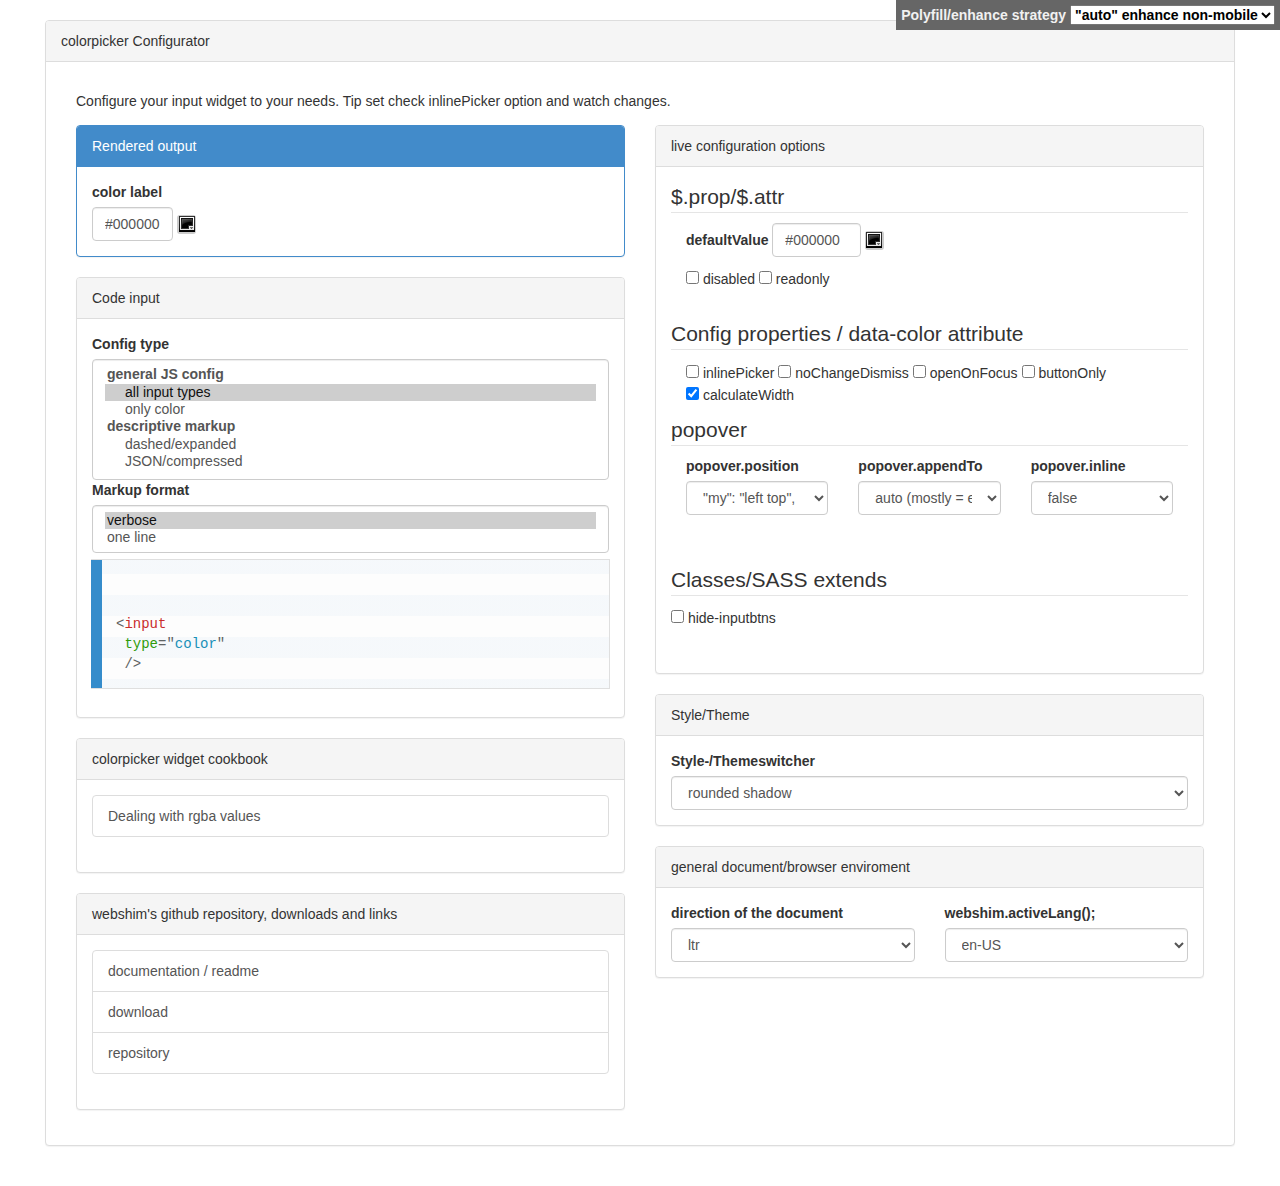
<file: webshim-1.16.0/demos/demos/cfgs/input-color.html>
<!DOCTYPE HTML>
<html>

	<head>
		<meta charset="utf-8">
		<meta http-equiv="X-UA-Compatible" content="IE=edge,chrome=1">
		<meta name="viewport" content="width=device-width">
		<title>Webshim - type=color / colorpicker widget configurator</title>
		<script src="//code.jquery.com/jquery-1.11.0.min.js"></script>
		<link rel="stylesheet" href="assets/config.css">

		<link rel="stylesheet" href="../../css/prism.css" />
		<link rel="alternate stylesheet" href="../themes/rounded-shadow/rounded-shadow.css" title="rounded shadow" data-defaultstyle />
		<link rel="alternate stylesheet" href="../themes/metro/metro.css" title="metro" />


		<script src="../../../js-webshim/minified/polyfiller.js"></script>

		<script>
			webshim.setOptions('forms', {
				lazyCustomMessages: true,
				replaceValidationUI: true,
				addValidators: true
			});

			(function(){
				var stateMatches = {
					'true': true,
					'false': false,
					'auto': 'auto'
				};
				var enhanceState = (location.search.match(/enhancelist\=([true|auto|false|nopolyfill]+)/) || ['', 'auto'])[1];

				webshim.ready('jquery', function(){
					$(function () {
						$('.polyfill-type select')
								.val(enhanceState)
								.on('change', function () {
									location.search = 'enhancelist=' + $(this).val();
								})
						;
					});
				});
				webshim.setOptions('forms', {
					customDatalist: stateMatches[enhanceState]
				});
				webshim.setOptions('forms-ext', {
					replaceUI: stateMatches[enhanceState]
				});
			})();
			
			webshim.setOptions('forms-ext', {
				"types": "color number range"
			});
			
			// load the forms polyfill
			webshim.polyfill('forms forms-ext');
			
		</script>
		<script>
			webshim.ready('jquery', function(){
				webshim.loader.loadScript("../../demo-js/demo.js", false, false, true);
				webshim.loader.loadScript("assets/cfg.js", false, false, true);
			});
		</script>
	</head>

	<body>
		<div class="page-wrap container">
			<div class="row">
				<div class="panel panel-default">
					<div class="panel-heading">colorpicker Configurator</div>
					<div class="panel-body">
						<div class="col-md-12">
							<p>Configure your input widget to your needs. Tip set check inlinePicker option and watch changes.</p>
						</div>
						<div class="col-md-6">
							<div class="panel panel-primary">
								<div class="panel-heading">Rendered output</div>
								<div class="panel-body" id="output"></div>
							</div>
							<div class="panel panel-default">
								<div class="panel-heading">Code input</div>
								<div class="panel-body" id="code">
									<label for="config-type" class="control-label">Config type</label>
									<select size="6" class="form-control" id="config-type">
										<optgroup label="general JS config">
											<option value="js-widgets" selected="">all input types</option>
											<option value="js-type">only color</option>
										</optgroup>
										<optgroup label="descriptive markup">
											<option value="markup-flat">dashed/expanded</option>
											<option value="markup-json">JSON/compressed</option>
										</optgroup>
									</select>
									<label for="markup-format" class="control-label">Markup format</label>
									<select size="2" class="form-control" id="markup-format">
										<option value="verbose" selected="">verbose</option>
										<option value="compact">one line</option>
									</select>
<pre><code class="language-markup"></code></pre>
								</div>
							</div>
							<div class="panel panel-default">
								<div class="panel-heading">colorpicker widget cookbook</div>
								<div class="panel-body">
									<div class="list-group">
										<a href="http://jsfiddle.net/trixta/x7gKg/embedded/result,html,js,css/" class="list-group-item">Dealing with rgba values</a>
									</div>
								</div>
							</div>
							<div class="panel panel-default">
								<div class="panel-heading">webshim's github repository, downloads and links</div>
								<div class="panel-body">
									<div class="list-group">
										<a href="../../index.html" class="list-group-item">documentation / readme</a>
										<a href="https://github.com/aFarkas/webshim/releases/latest" class="list-group-item">download</a>
										<a href="https://github.com/aFarkas/webshim/" class="list-group-item">repository</a>
									</div>
								</div>
							</div>
						</div>
						<div class="col-md-6">
							<div class="panel panel-default">
								<div class="panel-heading">live configuration options</div>
								<div class="panel-body">
									<form class="input-widget form-inline ws-validate" data-type="color">
								
										<fieldset data-method="attr">
											<legend>$.prop/$.attr</legend>
											<div class="form-group">
												<div class="col-sm-12">
													<label for="defaultValue" class="control-label">defaultValue</label>
													<input type="color" class="form-control" value="#000000" name="value" id="defaultValue" />
												</div>
											</div>
											
											
											<div class="form-group col-sm-12">
												<div class="checkbox">
													<label>
														<input type="checkbox" name="disabled" />
														disabled
													</label>
												</div>
												<div class="checkbox">
													<label>
														<input type="checkbox" name="readonly" />
														readonly
													</label>
												</div>
										</div>
										</fieldset>
											
										<fieldset data-method="data" data-name="color">
											<legend>Config properties / data-color attribute</legend>
											
											<div class="form-group col-sm-12">
												<div class="checkbox">
													<label>
														<input type="checkbox" name="inlinePicker" />
														inlinePicker
													</label>
												</div>
												<div class="checkbox">
													<label>
														<input type="checkbox" name="noChangeDismiss" />
														noChangeDismiss
													</label>
												</div>
												<div class="checkbox">
													<label>
														<input type="checkbox" name="openOnFocus" />
														openOnFocus
													</label>
												</div>
												
												<div class="checkbox">
													<label>
														<input type="checkbox" name="buttonOnly" />
														buttonOnly
													</label>
												</div>
												<div class="checkbox">
													<label>
														<input type="checkbox" name="calculateWidth" checked="checked" />
														calculateWidth
													</label>
												</div>
											</div>
											
											<fieldset>
												<legend>popover</legend>
												<div class="form-group">
													<div class="col-sm-4">
														<label for="position" class="form-label">popover.position</label>
														<select name="popover" id="position" class="form-control">
															<option value=''>"my": "left top", "at": "left bottom"</option>
															<option value='{"position": {"at": "right bottom"}}'>"at": "right bottom"</option>
															<option value='{"position": {"my": "left middle", "at": "right middle"}}'>"my": "left middle", "at": "right middle"</option>
														</select>
													</div>
													<div class="col-sm-4">
														<label for="appendTo" class="form-label">popover.appendTo</label>
														<select name="popover" id="appendTo" class="form-control">
															<option value=''>auto (mostly = element)</option>
															<option value='{"appendTo": "element"}'>element</option>
															<option value='{"appendTo": "body"}'>body</option>
														</select>
													</div>
													<div class="col-sm-4">
														<label for="inline" class="form-label">popover.inline</label>
														<select name="popover" id="inline" class="form-control">
															<option value=''>false</option>
															<option value='{"inline": true}'>true (same as "slide")</option>
															<option value='{"inline": "fade"}'>"fade"</option>
															<option value='{"inline": "no"}'>"no"</option>
														</select>
													</div>
												</div>
											</fieldset>
										</fieldset>
										<fieldset data-classes="">
											<legend>Classes/SASS extends</legend>
											<div class="form-group">
												<div class="checkbox">
													<label>
														<input type="checkbox" name="hide-inputbtns" />
														hide-inputbtns
													</label>
												</div>
											</div>
										</fieldset>
									</form>
							
								</div>
							</div>
							<div class="panel panel-default">
								<div class="panel-heading">Style/Theme</div>
								<div class="panel-body">
									<div class="row form-group">
										<div class="col-md-12">
											<label class="form-label" for="theme">
												Style-/Themeswitcher
											</label>
											<select class="theme-switcher form-control" id="theme"></select>
										</div>
									</div>

								</div>
							</div>
							<div class="panel panel-default">
								<div class="panel-heading">general document/browser enviroment</div>
								<div class="panel-body">
									<div class="row form-group">
										<div class="col-md-6">
											
											<label class="form-label" for="dir">
												direction of the document
											</label>
											<select class="form-control" id="dir">
												<option>ltr</option>
												<option>rtl</option>
											</select>
										</div>
										<div class="col-md-6">
											<label class="form-label" for="lang">
												webshim.activeLang();
											</label>
											<select class="active-lang form-control" id="lang"></select>
										</div>
									</div>
								</div>
							</div>
						</div>
					</div>
				</div>
			</div>
		</div>
		<label class="polyfill-type">
			Polyfill/enhance strategy
			<select>
				<option value="auto" selected="">"auto" enhance non-mobile</option>
				<option value="false">false: only polyfill</option>
				<option value="true">true: enhance all</option>
			</select>
		</label>
		<script type="text/javascript">
			//http://blog.jsdelivr.com/2013/06/jsdelivr-weekly-news.html
			if(location.hostname == 'afarkas.github.io'){
				(function(w, d) { var a = function() { var a = d.createElement('script'); a.type = 'text/javascript';
					a.async = 'async'; a.src = '//' + ((w.location.protocol === 'https:') ? 's3.amazonaws.com/cdx-radar/' :
							'radar.cedexis.com/') + '01-11475-radar10.min.js'; d.body.appendChild(a); };
					if (w.addEventListener) { w.addEventListener('load', a, false); }
					else if (w.attachEvent) { w.attachEvent('onload', a); }
				}(window, document));
			}
		</script>
	</body>
</html>
</file>
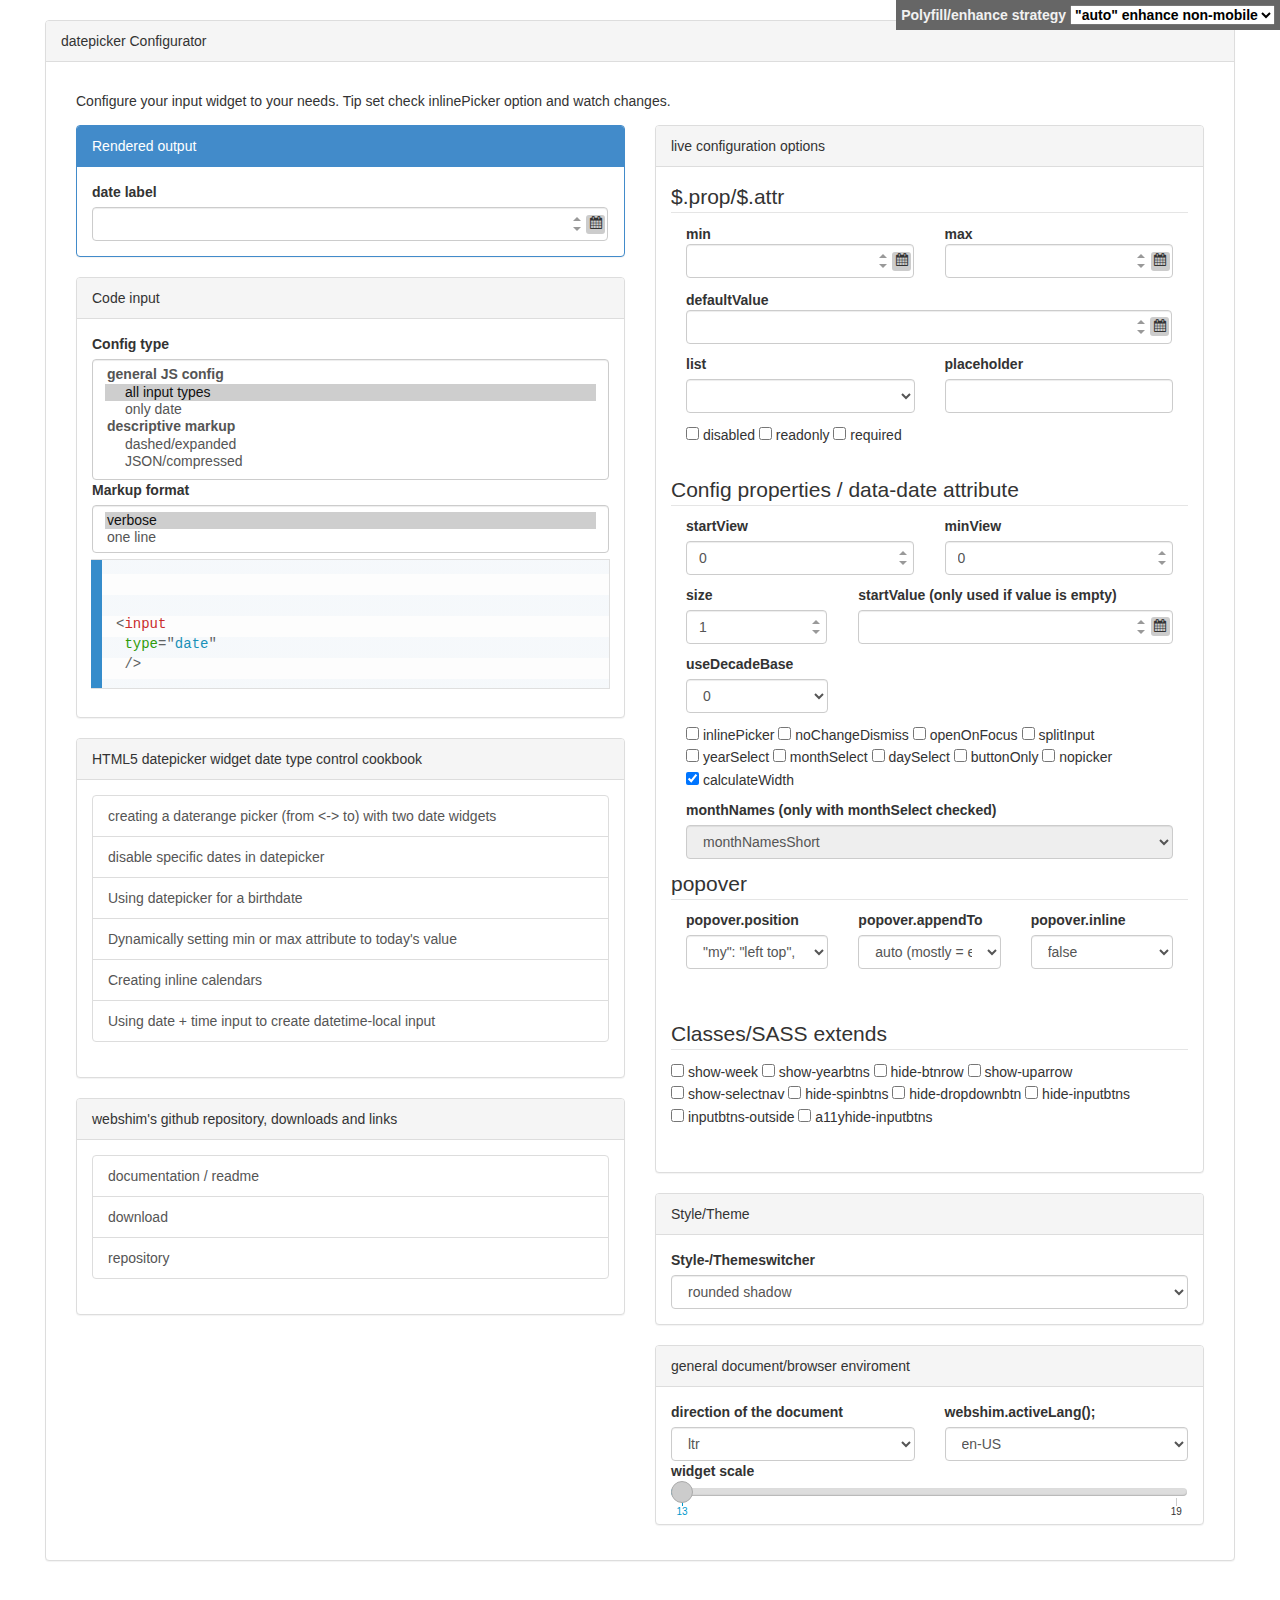
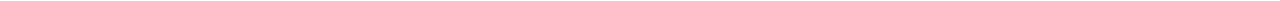
<file: webshim-1.16.0/demos/demos/cfgs/input-date.html>
<!DOCTYPE HTML>
<html>

	<head>
		<meta charset="utf-8">
		<meta http-equiv="X-UA-Compatible" content="IE=edge,chrome=1">
		<meta name="viewport" content="width=device-width">
		<title>Webshim - HTML5 datepicker widget configurator for type=date</title>
		<script src="//code.jquery.com/jquery-1.11.0.min.js"></script>

		<link rel="stylesheet" href="assets/config.css" />
		<link rel="stylesheet" href="../../css/prism.css" />

		<link rel="alternate stylesheet" href="../themes/rounded-shadow/rounded-shadow.css" title="rounded shadow" data-defaultstyle />
		<link rel="alternate stylesheet" href="../themes/metro/metro.css" title="metro" />


		<script src="../../../js-webshim/minified/polyfiller.js"></script>

		<script>
			webshim.setOptions('forms', {
				lazyCustomMessages: true,
				replaceValidationUI: true,
				addValidators: true
			});

			(function(){
				var stateMatches = {
					'true': true,
					'false': false,
					'auto': 'auto'
				};
				var enhanceState = (location.search.match(/enhancelist\=([true|auto|false|nopolyfill]+)/) || ['', 'auto'])[1];

				webshim.ready('jquery', function(){
					$(function () {
						$('.polyfill-type select')
								.val(enhanceState)
								.on('change', function () {
									location.search = 'enhancelist=' + $(this).val();
								})
						;
					});
				});
				webshim.setOptions('forms', {
					customDatalist: stateMatches[enhanceState]
				});
				webshim.setOptions('forms-ext', {
					replaceUI: stateMatches[enhanceState]
				});
			})();


			// load the forms polyfill
			webshim.polyfill('forms forms-ext');
			
		</script>
		<script>
			webshim.ready('jquery', function(){
				webshim.loader.loadScript("../../demo-js/demo.js", false, false, true);
				webshim.loader.loadScript("assets/cfg.js", false, false, true);
			});
		</script>
	</head>

	<body>
		<div class="page-wrap container">
			<div class="row">
				<div class="panel panel-default">
					<div class="panel-heading">datepicker Configurator</div>
					<div class="panel-body">
						<div class="col-md-12">
							<p>Configure your input widget to your needs. Tip set check inlinePicker option and watch changes.</p>
						</div>
						<div class="col-md-6">
							<div class="panel panel-primary">
								<div class="panel-heading">Rendered output</div>
								<div class="panel-body" id="output"></div>
							</div>
							<div class="panel panel-default">
								<div class="panel-heading">Code input</div>
								<div class="panel-body" id="code">
									<label for="config-type" class="control-label">Config type</label>
									<select size="6" class="form-control" id="config-type">
										<optgroup label="general JS config">
											<option value="js-widgets" selected="">all input types</option>
											<option value="js-type">only date</option>
										</optgroup>
										<optgroup label="descriptive markup">
											<option value="markup-flat">dashed/expanded</option>
											<option value="markup-json">JSON/compressed</option>
										</optgroup>
									</select>
									<label for="markup-format" class="control-label">Markup format</label>
									<select size="2" class="form-control" id="markup-format">
										<option value="verbose" selected="">verbose</option>
										<option value="compact">one line</option>
									</select>
<pre><code class="language-markup"></code></pre>
								</div>
							</div>
							<div class="panel panel-default">
								<div class="panel-heading">HTML5 datepicker widget date type control cookbook</div>
								<div class="panel-body">
									<div class="list-group">
										<a href="http://jsfiddle.net/trixta/KEfEX/embedded/result,html,js,css/" class="list-group-item">creating a daterange picker (from &lt;-&gt; to) with two date widgets</a>
										<a href="http://jsfiddle.net/trixta/zRGd9/embedded/result,html,js,css/" class="list-group-item">disable specific dates in datepicker</a>
										<a href="http://jsfiddle.net/trixta/fLBes/embedded/result,html,js,css/" class="list-group-item">Using datepicker for a birthdate</a>
										<a href="http://jsfiddle.net/trixta/h7YdJ/embedded/result,html,js,css/" class="list-group-item">Dynamically setting min or max attribute to today's value</a>
										<a href="http://jsfiddle.net/trixta/cc7Rt/embedded/result,html,js,css/" class="list-group-item">Creating inline calendars</a>
										<a href="http://jsfiddle.net/trixta/sy2sM/embedded/result,html,js,css/" class="list-group-item">Using date + time input to create datetime-local input</a>
									</div>
								</div>
							</div>
							<div class="panel panel-default">
								<div class="panel-heading">webshim's github repository, downloads and links</div>
								<div class="panel-body">
									<div class="list-group">
										<a href="../../index.html" class="list-group-item">documentation / readme</a>
										<a href="https://github.com/aFarkas/webshim/releases/latest" class="list-group-item">download</a>
										<a href="https://github.com/aFarkas/webshim/" class="list-group-item">repository</a>
									</div>
								</div>
							</div>
						</div>
						<div class="col-md-6">
							<div class="panel panel-default">
								<div class="panel-heading">live configuration options</div>
								<div class="panel-body">
									<form class="input-widget form-inline ws-validate" data-type="date" id="date-cfg">
								
										<fieldset data-method="attr">
											<legend>$.prop/$.attr</legend>

											<div class="form-group">
												<div class="col-sm-6">
													<label for="min" class="control-label">min</label>
													<input type="date" class="form-control" name="min" id="min" data-dependent-validation='{"from": "max", "prop": "max"}' />
												</div>
												<div class="col-sm-6">
													<label for="max" class="control-label">max</label>
													<input type="date" class="form-control" name="max" id="max" data-dependent-validation='{"from": "min", "prop": "min"}' />
												</div>
											</div>
											<div class="form-group">
												<div class="col-sm-12">
													<label for="defaultValue" class="control-label">defaultValue</label>
													<input type="date" class="form-control" name="value" id="defaultValue" />
												</div>
											</div>
											<div class="form-group">
												<div class="col-sm-6">
													<label class="form-label" for="list">
														list
													</label> 
													<select name="list" id="list" class="form-control">
														<option></option>
														<option value="date-list">date-list (predefined datalist)</option>
													</select>
													
												</div>
												<div class="col-sm-6">
													<label class="form-label" for="placeholder">
														placeholder
													</label> 
													<input class="form-control" name="placeholder" id="placeholder" list="placeholder-list" data-list-filter="!" data-list-focus="true" />
													<datalist id="placeholder-list">
														<select>
															<option value="yyyy-mm-dd" />
															<option value="year-month-day" />
														</select>
													</datalist>
												</div>
											</div>
											
											<div class="form-group col-sm-12">
												<div class="checkbox">
													<label>
														<input type="checkbox" name="disabled" />
														disabled
													</label>
												</div>
												<div class="checkbox">
													<label>
														<input type="checkbox" name="readonly" />
														readonly
													</label>
												</div>
												<div class="checkbox">
													<label>
														<input type="checkbox" name="required" />
														required
													</label>
												</div>
										</div>
										</fieldset>
											
										<fieldset data-method="data" data-name="date">
											<legend>Config properties / data-date attribute</legend>
											
											<div class="form-group">
												<div class="col-sm-6">
													<label for="startView" class="form-label">startView</label>
													<input type="number" min="0" max="2" value="0" id="startView" name="startView" class="form-control" />
												</div>
												<div class="col-sm-6">
													<label for="minView" class="form-label">minView</label>
													<input type="number" min="0" max="2" value="0" id="minView" name="minView" class="form-control" />
												</div>
											</div>
											<div class="form-group">
												<div class="col-sm-4">
													<label for="size" class="form-label">size</label>
													<input type="number" min="1" max="3" value="1" id="size" name="size" class="form-control" />
												</div>
												<div class="col-sm-8">
													<label for="startValue" class="form-label">startValue (only used if value is empty)</label>
													<input type="date" id="startValue" name="startValue" class="form-control" />
												</div>
											</div>
											<div class="form-group">
												<div class="col-sm-4">
													<label for="useDecadeBase" class="form-label">useDecadeBase</label>
													<select class="form-control" id="useDecadeBase" name="useDecadeBase">
														<option value="0" selected="">0</option>
														<option value="max">max (only with max option)</option>
														<option value="min">min (only with min option)</option>
													</select>
												</div>
											</div>

												
											<div class="form-group col-sm-12">
												<div class="checkbox">
													<label>
														<input type="checkbox" name="inlinePicker" />
														inlinePicker
													</label>
												</div>
												<div class="checkbox">
													<label>
														<input type="checkbox" name="noChangeDismiss" />
														noChangeDismiss
													</label>
												</div>
												<div class="checkbox">
													<label>
														<input type="checkbox" name="openOnFocus" />
														openOnFocus
													</label>
												</div>
												<div class="checkbox">
													<label>
														<input type="checkbox" name="splitInput" />
														splitInput
													</label>
												</div>
												<div class="checkbox">
													<label>
														<input type="checkbox" name="yearSelect" />
														yearSelect
													</label>
												</div>
												<div class="checkbox">
													<label>
														<input type="checkbox" name="monthSelect" />
														monthSelect
													</label>
												</div>
												<div class="checkbox">
													<label>
														<input type="checkbox" name="daySelect" />
														daySelect
													</label>
												</div>
												<div class="checkbox">
													<label>
														<input type="checkbox" name="buttonOnly" />
														buttonOnly
													</label>
												</div>
												<div class="checkbox">
													<label>
														<input type="checkbox" name="nopicker" data-excludes="noChangeDismiss buttonOnly openOnFocus inlinePicker a11yhide-inputbtns hide-dropdownbtn" />
														nopicker
													</label>
												</div>
												<div class="checkbox">
													<label>
														<input type="checkbox" name="calculateWidth" checked="checked" />
														calculateWidth
													</label>
												</div>
											</div>
											<div class="form-group">
												<div class="col-sm-12">
													<label for="monthNames" class="form-label">monthNames (only with monthSelect checked)</label>
													<select data-needs="monthSelect" name="monthNames" id="monthNames" class="form-control">
														<option selected="">monthNamesShort</option>
														<option>monthDigits</option>
														<option>monthNames</option>
													</select>
												</div>
											</div>
											<fieldset>
												<legend>popover</legend>
												<div class="form-group">
													<div class="col-sm-4">
														<label for="position" class="form-label">popover.position</label>
														<select name="popover" id="position" class="form-control">
															<option value=''>"my": "left top", "at": "left bottom"</option>
															<option value='{"position": {"at": "right bottom"}}'>"at": "right bottom"</option>
															<option value='{"position": {"my": "left middle", "at": "right middle"}}'>"my": "left middle", "at": "right middle"</option>
														</select>
													</div>
													<div class="col-sm-4">
														<label for="appendTo" class="form-label">popover.appendTo</label>
														<select name="popover" id="appendTo" class="form-control">
															<option value=''>auto (mostly = element)</option>
															<option value='{"appendTo": "element"}'>element</option>
															<option value='{"appendTo": "body"}'>body</option>
														</select>
													</div>
													<div class="col-sm-4">
														<label for="inline" class="form-label">popover.inline</label>
														<select name="popover" id="inline" class="form-control">
															<option value=''>false</option>
															<option value='{"inline": true}'>true (same as "slide")</option>
															<option value='{"inline": "fade"}'>"fade"</option>
															<option value='{"inline": "no"}'>"no"</option>
														</select>
													</div>
												</div>
											</fieldset>
										</fieldset>
										<fieldset data-classes="">
											<legend>Classes/SASS extends</legend>
											<div class="form-group">
												<div class="checkbox">
													<label>
														<input type="checkbox" name="show-week" />
														show-week
													</label>
												</div>
												<div class="checkbox">
													<label>
														<input type="checkbox" name="show-yearbtns" />
														show-yearbtns
													</label>
												</div>
												<div class="checkbox">
													<label>
														<input type="checkbox" name="hide-btnrow" />
														hide-btnrow
													</label>
												</div>
												<div class="checkbox">
													<label>
														<input type="checkbox" name="show-uparrow" />
														show-uparrow
													</label>
												</div>
												<div class="checkbox">
													<label>
														<input type="checkbox" name="show-selectnav" />
														show-selectnav
													</label>
												</div>
												<div class="checkbox">
													<label>
														<input type="checkbox" name="hide-spinbtns" />
														hide-spinbtns
													</label>
												</div>
												<div class="checkbox">
													<label>
														<input type="checkbox" name="hide-dropdownbtn" />
														hide-dropdownbtn
													</label>
												</div>
												<div class="checkbox">
													<label>
														<input data-excludes="inputbtns-outside a11yhide-inputbtns hide-dropdownbtn hide-spinbtns" type="checkbox" name="hide-inputbtns" />
														hide-inputbtns
													</label>
												</div>
												<div class="checkbox">
													<label>
														<input type="checkbox" name="inputbtns-outside" />
														inputbtns-outside
													</label>
												</div>
												<div class="checkbox">
													<label>
														<input data-excludes="inputbtns-outside hide-inputbtns hide-dropdownbtn hide-spinbtns" type="checkbox" name="a11yhide-inputbtns" />
														a11yhide-inputbtns
													</label>
												</div>
													
											</div>
										</fieldset>
									</form>
							
								</div>
							</div>
							<div class="panel panel-default">
								<div class="panel-heading">Style/Theme</div>
								<div class="panel-body">
									<div class="row form-group">
										<div class="col-md-12">
											<label class="form-label" for="theme">
												Style-/Themeswitcher
											</label>
											<select class="theme-switcher form-control" id="theme"></select>
										</div>
									</div>

								</div>
							</div>
							<div class="panel panel-default">
								<div class="panel-heading">general document/browser enviroment</div>
								<div class="panel-body">
									<div class="row form-group">
										<div class="col-md-6">
											
											<label class="form-label" for="dir">
												direction of the document
											</label>
											<select class="form-control" id="dir">
												<option>ltr</option>
												<option>rtl</option>
											</select>
										</div>
										<div class="col-md-6">
											<label class="form-label" for="lang">
												webshim.activeLang();
											</label>
											<select class="active-lang form-control" id="lang"></select>
										</div>
									</div>
									<div class="row form-group">
										<div class="col-md-12 show-activelabeltooltip show-tickvalues">
											<label class="form-label" for="widget-scale">
												widget scale
											</label>
											<input type="range" class="form-control" min="13" value="13" max="19" id="widget-scale" list="save-scales" />
											<datalist id="save-scales">
												<select>
													<option value="13" label="default"></option>
													<option value="19" label="touch friendly"></option>
												</select>
											</datalist>
										</div>
									</div>
								</div>
							</div>
						</div>
					</div>
				</div>
			</div>
		</div>
<datalist id="date-list">
	<select>
		<option value="2009-10-11"></option>
		<option value="2012-11-11"></option>
		<option value="2013-11-11" label="labeled Option (2013-11-11)"></option>
	</select>
</datalist>
		<label class="polyfill-type">
			Polyfill/enhance strategy
			<select>
				<option value="auto" selected="">"auto" enhance non-mobile</option>
				<option value="false">false: only polyfill</option>
				<option value="true">true: enhance all</option>
			</select>
		</label>
		<script type="text/javascript">
			//http://blog.jsdelivr.com/2013/06/jsdelivr-weekly-news.html
			if(location.hostname == 'afarkas.github.io'){
				(function(w, d) { var a = function() { var a = d.createElement('script'); a.type = 'text/javascript';
					a.async = 'async'; a.src = '//' + ((w.location.protocol === 'https:') ? 's3.amazonaws.com/cdx-radar/' :
							'radar.cedexis.com/') + '01-11475-radar10.min.js'; d.body.appendChild(a); };
					if (w.addEventListener) { w.addEventListener('load', a, false); }
					else if (w.attachEvent) { w.attachEvent('onload', a); }
				}(window, document));
			}
		</script>
	</body>
</html>
</file>
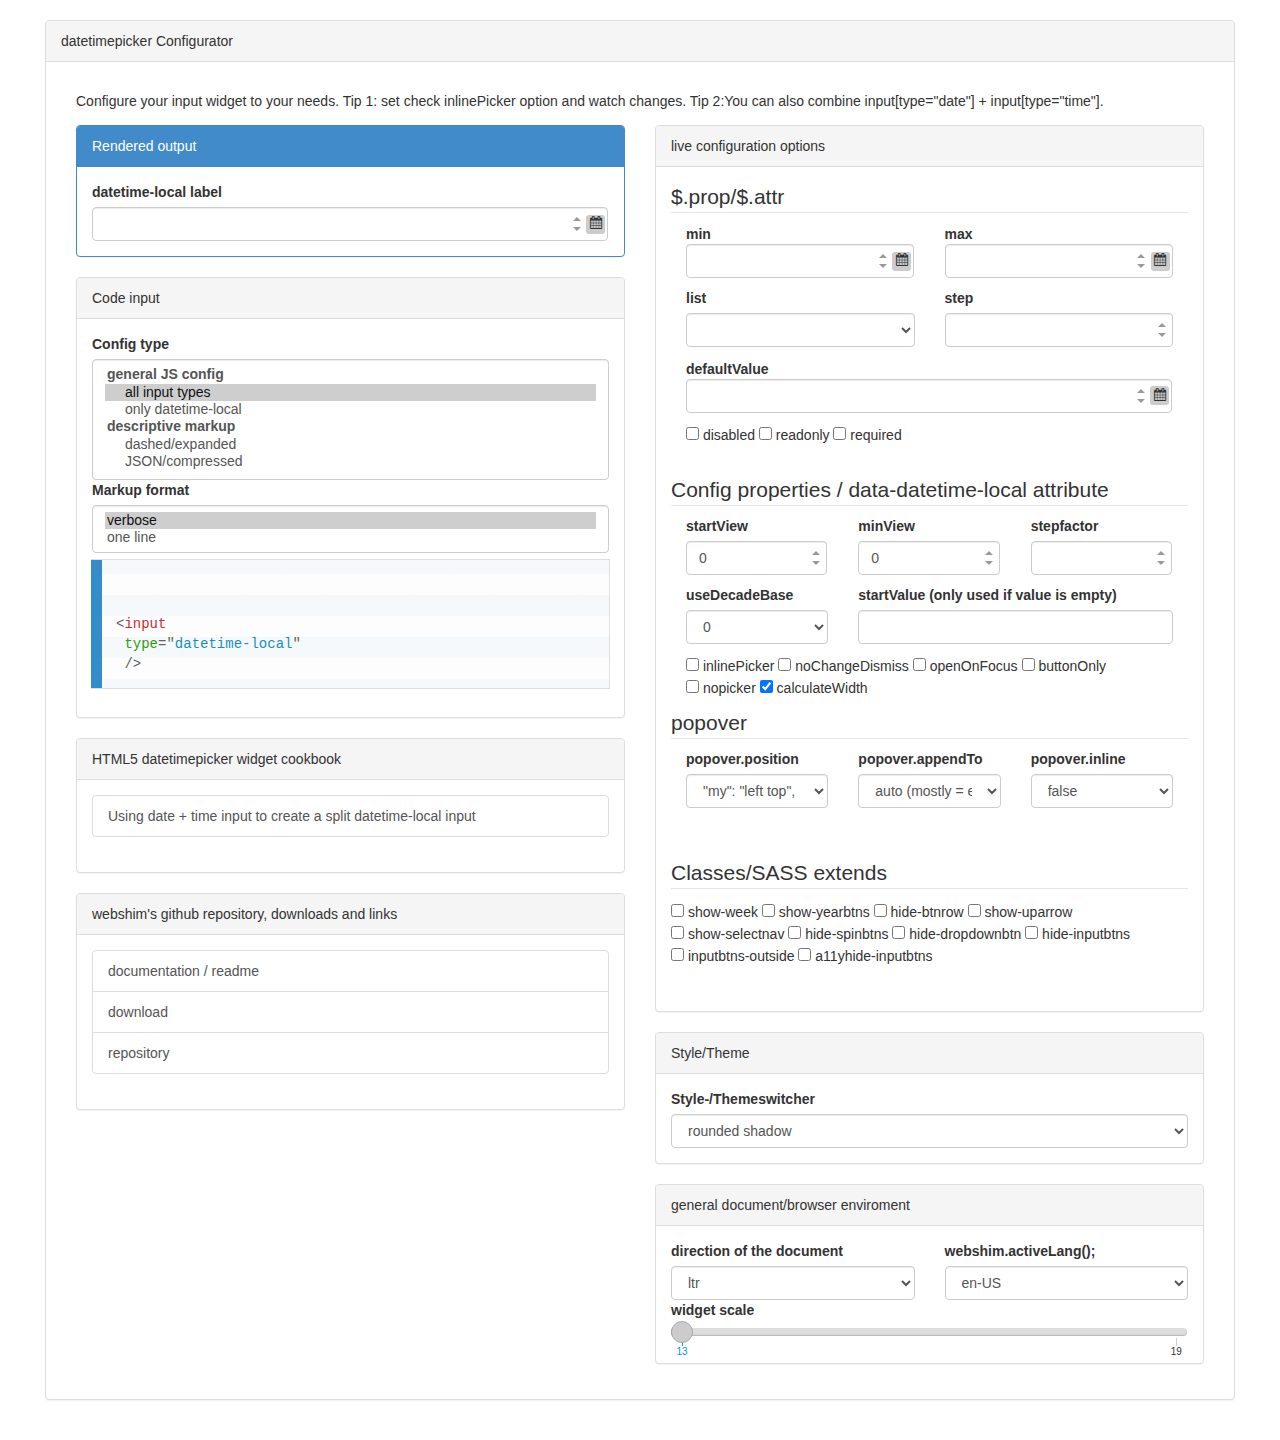
<file: webshim-1.16.0/demos/demos/cfgs/input-datetime-local.html>
<!DOCTYPE HTML>
<html>

	<head>
		<meta charset="utf-8">
		<meta http-equiv="X-UA-Compatible" content="IE=edge,chrome=1">
		<meta name="viewport" content="width=device-width">
		<title>Webshim - datetimepicker widget configurator</title>

		<script src="//code.jquery.com/jquery-1.11.0.min.js"></script>

		<link rel="stylesheet" href="assets/config.css">
		<link rel="stylesheet" href="../../css/prism.css" />
		<link rel="alternate stylesheet" href="../themes/rounded-shadow/rounded-shadow.css" title="rounded shadow" data-defaultstyle />
		<link rel="alternate stylesheet" href="../themes/metro/metro.css" title="metro" />


		<script src="../../../js-webshim/minified/polyfiller.js"></script>

		<script>
			webshim.setOptions('forms', {
				lazyCustomMessages: true,
				replaceValidationUI: true,
				addValidators: true,
				customDatalist: true
			});
			
			webshim.setOptions('forms-ext', {
				replaceUI: true
			});
			
			// load the forms polyfill
			webshim.polyfill('forms forms-ext');
			
		</script>
		<script>
			webshim.ready('jquery', function(){
				webshim.loader.loadScript("../../demo-js/demo.js", false, false, true);
				webshim.loader.loadScript("assets/cfg.js", false, false, true);
			});
		</script>
	</head>

	<body>
		<div class="page-wrap container">
			<div class="row">
				<div class="panel panel-default">
					<div class="panel-heading">datetimepicker Configurator</div>
					<div class="panel-body">
						<div class="col-md-12">
							<p>Configure your input widget to your needs. Tip 1: set check inlinePicker option and watch changes. Tip 2:You can also combine input[type="date"] + input[type="time"].</p>
						</div>
						<div class="col-md-6">
							<div class="panel panel-primary">
								<div class="panel-heading">Rendered output</div>
								<div class="panel-body" id="output"></div>
							</div>
							<div class="panel panel-default">
								<div class="panel-heading">Code input</div>
								<div class="panel-body" id="code">
									<label for="config-type" class="control-label">Config type</label>
									<select size="6" class="form-control" id="config-type">
										<optgroup label="general JS config">
											<option value="js-widgets" selected="">all input types</option>
											<option value="js-type">only datetime-local</option>
										</optgroup>
										<optgroup label="descriptive markup">
											<option value="markup-flat">dashed/expanded</option>
											<option value="markup-json">JSON/compressed</option>
										</optgroup>
									</select>
									<label for="markup-format" class="control-label">Markup format</label>
									<select size="2" class="form-control" id="markup-format">
										<option value="verbose" selected="">verbose</option>
										<option value="compact">one line</option>
									</select>
<pre><code class="language-markup"></code></pre>
								</div>
							</div>
							<div class="panel panel-default">
								<div class="panel-heading">HTML5 datetimepicker widget cookbook</div>
								<div class="panel-body">
									<div class="list-group">
										<a href="http://jsfiddle.net/trixta/sy2sM/embedded/result,html,js,css/" class="list-group-item">Using date + time input to create a split datetime-local input</a>
									</div>
								</div>
							</div>
							<div class="panel panel-default">
								<div class="panel-heading">webshim's github repository, downloads and links</div>
								<div class="panel-body">
									<div class="list-group">
										<a href="../../index.html" class="list-group-item">documentation / readme</a>
										<a href="https://github.com/aFarkas/webshim/releases/latest" class="list-group-item">download</a>
										<a href="https://github.com/aFarkas/webshim/" class="list-group-item">repository</a>
									</div>
								</div>
							</div>
						</div>
						<div class="col-md-6">
							<div class="panel panel-default">
								<div class="panel-heading">live configuration options</div>
								<div class="panel-body">
									<form class="input-widget form-inline ws-validate" data-type="datetime-local">
								
										<fieldset data-method="attr">
											<legend>$.prop/$.attr</legend>
											
											<div class="form-group">
												<div class="col-sm-6">
													<label for="min" class="control-label">min</label>
													<input type="datetime-local" class="form-control" name="min" id="min" data-dependent-validation='{"from": "max", "prop": "max"}' />
												</div>
												<div class="col-sm-6">
													<label for="max" class="control-label">max</label>
													<input type="datetime-local" class="form-control" name="max" id="max" data-dependent-validation='{"from": "min", "prop": "min"}' />
												</div>
											</div>
											<div class="form-group">
												<div class="col-sm-6">
													<label class="form-label" for="list">
														list
													</label>
													<select name="list" id="list" class="form-control">
														<option></option>
														<option value="datetime-local-list">datetime-local-list (predefined datalist)</option>
													</select>

												</div>
												<div class="col-sm-6">
													<label class="form-label" for="step">
														step
													</label>
													<input type="number" min="0" step="any" id="step" name="step" class="form-control" />

												</div>
												<!-- ToDO
												<div class="col-sm-6">
													<label class="form-label" for="placeholder">
														placeholder
													</label>
													<input class="form-control" name="placeholder" id="placeholder" list="placeholder-list" data-list-filter="!" data-list-focus="true" />
													<datalist id="placeholder-list">
														<select>
															<option value="yyyy-mm-ddT20:00" />
															<option value="year-month-dayThours:minutes" />
														</select>
													</datalist>
												</div>
												-->
											</div>
											<div class="form-group">
												<div class="col-sm-12">
													<label for="defaultValue" class="control-label">defaultValue</label>
													<input type="datetime-local" class="form-control" name="value" id="defaultValue" />
												</div>
											</div>

											
											<div class="form-group col-sm-12">
												<div class="checkbox">
													<label>
														<input type="checkbox" name="disabled" />
														disabled
													</label>
												</div>
												<div class="checkbox">
													<label>
														<input type="checkbox" name="readonly" />
														readonly
													</label>
												</div>
												<div class="checkbox">
													<label>
														<input type="checkbox" name="required" />
														required
													</label>
												</div>
										</div>
										</fieldset>
											
										<fieldset data-method="data" data-name="datetime-local">
											<legend>Config properties / data-datetime-local attribute</legend>
											
											<div class="form-group">
												<div class="col-sm-4">
													<label for="startView" class="form-label">startView</label>
													<input type="number" min="0" max="3" value="0" id="startView" name="startView" class="form-control" />
												</div>
												<div class="col-sm-4">
													<label for="minView" class="form-label">minView</label>
													<input type="number" min="0" max="3" value="0" id="minView" name="minView" class="form-control" />
												</div>
												<div class="col-sm-4">
													<label for="stepfactor" class="form-label">stepfactor</label>
													<input type="number" min="1" id="stepfactor" name="stepfactor" class="form-control" />
												</div>
											</div>
											<div class="form-group">
												<div class="col-sm-4">
													<label for="useDecadeBase" class="form-label">useDecadeBase</label>
													<select class="form-control" id="useDecadeBase" name="useDecadeBase">
														<option value="0" selected="">0</option>
														<option value="max">max (only with max option)</option>
														<option value="min">min (only with min option)</option>
													</select>
												</div>
												<div class="col-sm-8">
													<label for="startValue" class="form-label">startValue (only used if value is empty)</label>
													<input type="datetime-locale" id="startValue" name="startValue" class="form-control" />
												</div>
											</div>
											<div class="form-group col-sm-12">
												<div class="checkbox">
													<label>
														<input type="checkbox" name="inlinePicker" />
														inlinePicker
													</label>
												</div>
												<div class="checkbox">
													<label>
														<input type="checkbox" name="noChangeDismiss" />
														noChangeDismiss
													</label>
												</div>
												<div class="checkbox">
													<label>
														<input type="checkbox" name="openOnFocus" />
														openOnFocus
													</label>
												</div>
												
												<div class="checkbox">
													<label>
														<input type="checkbox" name="buttonOnly" />
														buttonOnly
													</label>
												</div>
												<div class="checkbox">
													<label>
														<input type="checkbox" name="nopicker" data-excludes="noChangeDismiss buttonOnly openOnFocus inlinePicker a11yhide-inputbtns hide-dropdownbtn" />
														nopicker
													</label>
												</div>
												<div class="checkbox">
													<label>
														<input type="checkbox" name="calculateWidth" checked="checked" />
														calculateWidth
													</label>
												</div>
											</div>
											
											<fieldset>
												<legend>popover</legend>
												<div class="form-group">
													<div class="col-sm-4">
														<label for="position" class="form-label">popover.position</label>
														<select name="popover" id="position" class="form-control">
															<option value=''>"my": "left top", "at": "left bottom"</option>
															<option value='{"position": {"at": "right bottom"}}'>"at": "right bottom"</option>
															<option value='{"position": {"my": "left middle", "at": "right middle"}}'>"my": "left middle", "at": "right middle"</option>
														</select>
													</div>
													<div class="col-sm-4">
														<label for="appendTo" class="form-label">popover.appendTo</label>
														<select name="popover" id="appendTo" class="form-control">
															<option value=''>auto (mostly = element)</option>
															<option value='{"appendTo": "element"}'>element</option>
															<option value='{"appendTo": "body"}'>body</option>
														</select>
													</div>
													<div class="col-sm-4">
														<label for="inline" class="form-label">popover.inline</label>
														<select name="popover" id="inline" class="form-control">
															<option value=''>false</option>
															<option value='{"inline": true}'>true (same as "slide")</option>
															<option value='{"inline": "fade"}'>"fade"</option>
															<option value='{"inline": "no"}'>"no"</option>
														</select>
													</div>
												</div>
											</fieldset>
										</fieldset>
										<fieldset data-classes="">
											<legend>Classes/SASS extends</legend>
											<div class="form-group">
												<div class="checkbox">
													<label>
														<input type="checkbox" name="show-week" />
														show-week
													</label>
												</div>
												<div class="checkbox">
													<label>
														<input type="checkbox" name="show-yearbtns" />
														show-yearbtns
													</label>
												</div>
												<div class="checkbox">
													<label>
														<input type="checkbox" name="hide-btnrow" />
														hide-btnrow
													</label>
												</div>
												<div class="checkbox">
													<label>
														<input type="checkbox" name="show-uparrow" />
														show-uparrow
													</label>
												</div>
												<div class="checkbox">
													<label>
														<input type="checkbox" name="show-selectnav" />
														show-selectnav
													</label>
												</div>
												<div class="checkbox">
													<label>
														<input type="checkbox" name="hide-spinbtns" />
														hide-spinbtns
													</label>
												</div>
												<div class="checkbox">
													<label>
														<input type="checkbox" name="hide-dropdownbtn" />
														hide-dropdownbtn
													</label>
												</div>
												<div class="checkbox">
													<label>
														<input data-excludes="inputbtns-outside a11yhide-inputbtns hide-dropdownbtn hide-spinbtns" type="checkbox" name="hide-inputbtns" />
														hide-inputbtns
													</label>
												</div>
												<div class="checkbox">
													<label>
														<input type="checkbox" name="inputbtns-outside" />
														inputbtns-outside
													</label>
												</div>
												<div class="checkbox">
													<label>
														<input data-excludes="inputbtns-outside hide-inputbtns hide-dropdownbtn hide-spinbtns" type="checkbox" name="a11yhide-inputbtns" />
														a11yhide-inputbtns
													</label>
												</div>
													
											</div>
										</fieldset>
									</form>
							
								</div>
							</div>
							<div class="panel panel-default">
								<div class="panel-heading">Style/Theme</div>
								<div class="panel-body">
									<div class="row form-group">
										<div class="col-md-12">
											<label class="form-label" for="theme">
												Style-/Themeswitcher
											</label>
											<select class="theme-switcher form-control" id="theme"></select>
										</div>
									</div>

								</div>
							</div>
							<div class="panel panel-default">
								<div class="panel-heading">general document/browser enviroment</div>
								<div class="panel-body">
									<div class="row form-group">
										<div class="col-md-6">
											
											<label class="form-label" for="dir">
												direction of the document
											</label>
											<select class="form-control" id="dir">
												<option>ltr</option>
												<option>rtl</option>
											</select>
										</div>
										<div class="col-md-6">
											<label class="form-label" for="lang">
												webshim.activeLang();
											</label>
											<select class="active-lang form-control" id="lang"></select>
										</div>
									</div>
									<div class="row form-group">
										<div class="col-md-12 show-activelabeltooltip show-tickvalues">
											<label class="form-label" for="widget-scale">
												widget scale
											</label>
											<input type="range" class="form-control" min="13" value="13" max="19" id="widget-scale" list="save-scales" />
											<datalist id="save-scales">
												<select>
													<option value="13" label="default"></option>
													<option value="19" label="touch friendly"></option>
												</select>
											</datalist>
										</div>
									</div>
								</div>
							</div>
						</div>
					</div>
				</div>
			</div>
		</div>
<datalist id="datetime-local-list">
	<select>
		<option value="2009-10-11T20:00"></option>
		<option value="2012-11-11T00:00"></option>
		<option value="2013-11-11T08:00" label="labeled Option (2013-11-11T08:00)"></option>
	</select>
</datalist>

		<script type="text/javascript">
			//http://blog.jsdelivr.com/2013/06/jsdelivr-weekly-news.html
			if(location.hostname == 'afarkas.github.io'){
				(function(w, d) { var a = function() { var a = d.createElement('script'); a.type = 'text/javascript';
					a.async = 'async'; a.src = '//' + ((w.location.protocol === 'https:') ? 's3.amazonaws.com/cdx-radar/' :
							'radar.cedexis.com/') + '01-11475-radar10.min.js'; d.body.appendChild(a); };
					if (w.addEventListener) { w.addEventListener('load', a, false); }
					else if (w.attachEvent) { w.attachEvent('onload', a); }
				}(window, document));
			}
		</script>
	</body>
</html>
</file>
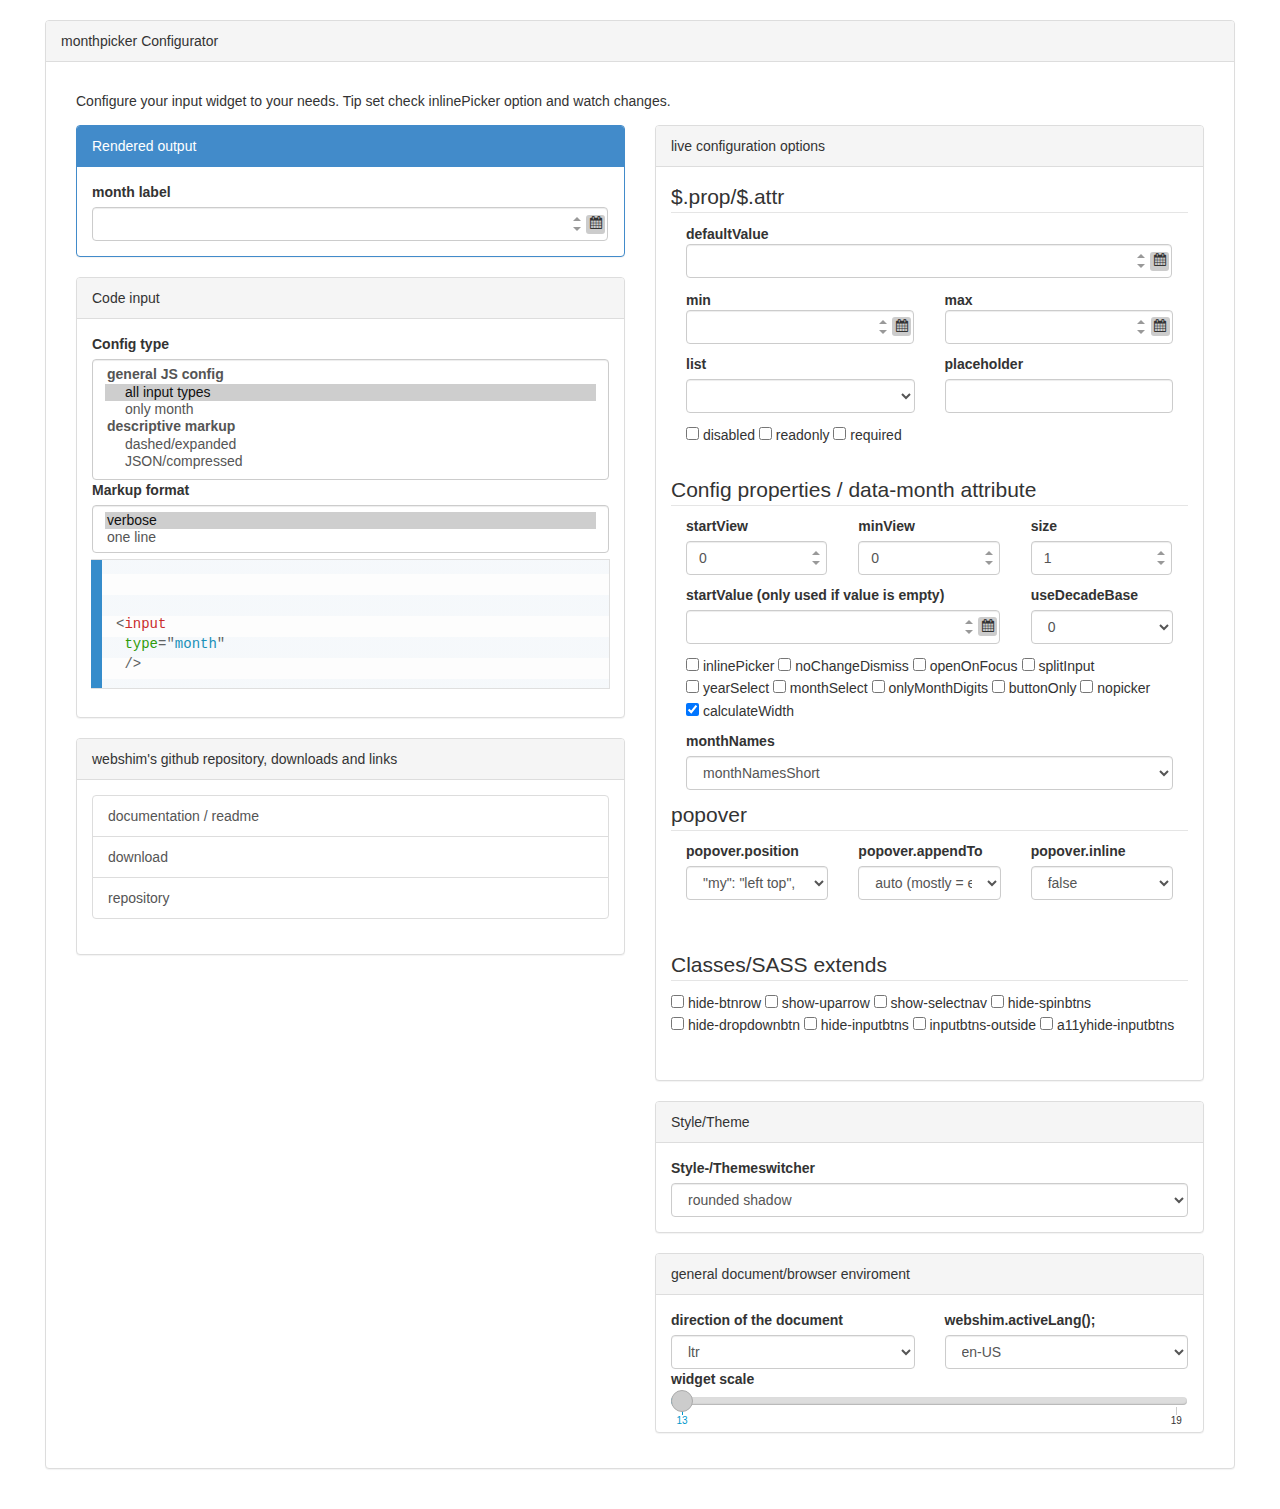
<file: webshim-1.16.0/demos/demos/cfgs/input-month.html>
<!DOCTYPE HTML>
<html>

	<head>
		<meta charset="utf-8">
		<meta http-equiv="X-UA-Compatible" content="IE=edge,chrome=1">
		<meta name="viewport" content="width=device-width">
		<title>Webshim - monthpicker widget configurator</title>

		<script src="//code.jquery.com/jquery-1.11.0.min.js"></script>

		<link rel="stylesheet" href="assets/config.css">

		<link rel="stylesheet" href="../../css/prism.css" />
		<link rel="alternate stylesheet" href="../themes/rounded-shadow/rounded-shadow.css" title="rounded shadow" data-defaultstyle />
		<link rel="alternate stylesheet" href="../themes/metro/metro.css" title="metro" />


		<script src="../../../js-webshim/minified/polyfiller.js"></script>

		<script>
			webshim.setOptions('forms', {
				lazyCustomMessages: true,
				replaceValidationUI: true,
				addValidators: true,
				customDatalist: true
			});
			
			webshim.setOptions('forms-ext', {
				replaceUI: true,
				"types": "month number"
			});

			webshim.setOptions('debug', 'noCombo');
			
			// load the forms polyfill
			webshim.polyfill('forms forms-ext');
			
		</script>
		<script>
			webshim.ready('jquery', function(){
				webshim.loader.loadScript("../../demo-js/demo.js", false, false, true);
				webshim.loader.loadScript("assets/cfg.js", false, false, true);
			});
		</script>
	</head>

	<body>
		<div class="page-wrap container">
			<div class="row">
				<div class="panel panel-default">
					<div class="panel-heading">monthpicker Configurator</div>
					<div class="panel-body">
						<div class="col-md-12">
							<p>Configure your input widget to your needs. Tip set check inlinePicker option and watch changes.</p>
						</div>
						<div class="col-md-6">
							<div class="panel panel-primary">
								<div class="panel-heading">Rendered output</div>
								<div class="panel-body" id="output"></div>
							</div>
							<div class="panel panel-default">
								<div class="panel-heading">Code input</div>
								<div class="panel-body" id="code">
									<label for="config-type" class="control-label">Config type</label>
									<select size="6" class="form-control" id="config-type">
										<optgroup label="general JS config">
											<option value="js-widgets" selected="">all input types</option>
											<option value="js-type">only month</option>
										</optgroup>
										<optgroup label="descriptive markup">
											<option value="markup-flat">dashed/expanded</option>
											<option value="markup-json">JSON/compressed</option>
										</optgroup>
									</select>
									<label for="markup-format" class="control-label">Markup format</label>
									<select size="2" class="form-control" id="markup-format">
										<option value="verbose" selected="">verbose</option>
										<option value="compact">one line</option>
									</select>
<pre><code class="language-markup"></code></pre>
								</div>
							</div>
							<div class="panel panel-default">
								<div class="panel-heading">webshim's github repository, downloads and links</div>
								<div class="panel-body">
									<div class="list-group">
										<a href="../../index.html" class="list-group-item">documentation / readme</a>
										<a href="https://github.com/aFarkas/webshim/releases/latest" class="list-group-item">download</a>
										<a href="https://github.com/aFarkas/webshim/" class="list-group-item">repository</a>
									</div>
								</div>
							</div>
						</div>
						<div class="col-md-6">
							<div class="panel panel-default">
								<div class="panel-heading">live configuration options</div>
								<div class="panel-body">
									<form class="input-widget form-inline ws-validate" data-type="month">
								
										<fieldset data-method="attr">
											<legend>$.prop/$.attr</legend>
											<div class="form-group">
												<div class="col-sm-12">
													<label for="defaultValue" class="control-label">defaultValue</label>
													<input type="month" class="form-control" name="value" id="defaultValue" />
												</div>
											</div>
											<div class="form-group">
												<div class="col-sm-6">
													<label for="min" class="control-label">min</label>
													<input type="month" class="form-control" name="min" id="min" data-dependent-validation='{"from": "max", "prop": "max"}' />
												</div>
												<div class="col-sm-6">
													<label for="max" class="control-label">max</label>
													<input type="month" class="form-control" name="max" id="max" data-dependent-validation='{"from": "min", "prop": "min"}' />
												</div>
											</div>
											
											<div class="form-group">
												<div class="col-sm-6">
													<label class="form-label" for="list">
														list
													</label> 
													<select name="list" id="list" class="form-control">
														<option></option>
														<option value="month-list">month-list (predefined datalist)</option>
													</select>
													
												</div>
												<div class="col-sm-6">
													<label class="form-label" for="placeholder">
														placeholder
													</label> 
													<input class="form-control" name="placeholder" id="placeholder" list="placeholder-list" data-list-filter="!" data-list-focus="true" />
													<datalist id="placeholder-list">
														<select>
															<option value="yyyy-mm" />
															<option value="year-month" />
														</select>
													</datalist>
												</div>
											</div>
											
											<div class="form-group col-sm-12">
												<div class="checkbox">
													<label>
														<input type="checkbox" name="disabled" />
														disabled
													</label>
												</div>
												<div class="checkbox">
													<label>
														<input type="checkbox" name="readonly" />
														readonly
													</label>
												</div>
												<div class="checkbox">
													<label>
														<input type="checkbox" name="required" />
														required
													</label>
												</div>
										</div>
										</fieldset>
											
										<fieldset data-method="data" data-name="month">
											<legend>Config properties / data-month attribute</legend>
											
											<div class="form-group">
												<div class="col-sm-4">
													<label for="startView" class="form-label">startView</label>
													<input type="number" min="0" max="1" value="0" id="startView" name="startView" class="form-control" />
												</div>
												<div class="col-sm-4">
													<label for="minView" class="form-label">minView</label>
													<input type="number" min="0" max="1" value="0" id="minView" name="minView" class="form-control" />
												</div>
												<div class="col-sm-4">
													<label for="size" class="form-label">size</label>
													<input type="number" min="1" max="3" value="1" id="size" name="size" class="form-control" />
												</div>
											</div>
											<div class="form-group">
												<div class="col-sm-8">
													<label for="startValue" class="form-label">startValue (only used if value is empty)</label>
													<input type="month" id="startValue" name="startValue" class="form-control" />
												</div>
												<div class="col-sm-4">
													<label for="useDecadeBase" class="form-label">useDecadeBase</label>
													<select class="form-control" id="useDecadeBase" name="useDecadeBase">
														<option value="0" selected="">0</option>
														<option value="max">max (only with max option)</option>
														<option value="min">min (only with min option)</option>
													</select>
												</div>
											</div>
												
											<div class="form-group col-sm-12">
												<div class="checkbox">
													<label>
														<input type="checkbox" name="inlinePicker" />
														inlinePicker
													</label>
												</div>
												<div class="checkbox">
													<label>
														<input type="checkbox" name="noChangeDismiss" />
														noChangeDismiss
													</label>
												</div>
												<div class="checkbox">
													<label>
														<input type="checkbox" name="openOnFocus" />
														openOnFocus
													</label>
												</div>
												<div class="checkbox">
													<label>
														<input type="checkbox" name="splitInput" />
														splitInput
													</label>
												</div>
												<div class="checkbox">
													<label>
														<input type="checkbox" name="yearSelect" />
														yearSelect
													</label>
												</div>
												<div class="checkbox">
													<label>
														<input type="checkbox" name="monthSelect" />
														monthSelect
													</label>
												</div>
												<div class="checkbox">
													<label>
														<input type="checkbox" name="onlyMonthDigits" />
														onlyMonthDigits
													</label>
												</div>
												<div class="checkbox">
													<label>
														<input type="checkbox" name="buttonOnly" />
														buttonOnly
													</label>
												</div>
												<div class="checkbox">
													<label>
														<input type="checkbox" name="nopicker" data-excludes="noChangeDismiss buttonOnly openOnFocus inlinePicker a11yhide-inputbtns hide-dropdownbtn" />
														nopicker
													</label>
												</div>
												<div class="checkbox">
													<label>
														<input type="checkbox" name="calculateWidth" checked="checked" />
														calculateWidth
													</label>
												</div>
											</div>
											<div class="form-group">
												<div class="col-sm-12">
													<label for="monthNames" class="form-label">monthNames</label>
													<select name="monthNames" id="monthNames" class="form-control">
														<option selected="">monthNamesShort</option>
														<option>monthDigits</option>
														<option>monthNames</option>
													</select>
												</div>
											</div>
											<fieldset>
												<legend>popover</legend>
												<div class="form-group">
													<div class="col-sm-4">
														<label for="position" class="form-label">popover.position</label>
														<select name="popover" id="position" class="form-control">
															<option value=''>"my": "left top", "at": "left bottom"</option>
															<option value='{"position": {"at": "right bottom"}}'>"at": "right bottom"</option>
															<option value='{"position": {"my": "left middle", "at": "right middle"}}'>"my": "left middle", "at": "right middle"</option>
														</select>
													</div>
													<div class="col-sm-4">
														<label for="appendTo" class="form-label">popover.appendTo</label>
														<select name="popover" id="appendTo" class="form-control">
															<option value=''>auto (mostly = element)</option>
															<option value='{"appendTo": "element"}'>element</option>
															<option value='{"appendTo": "body"}'>body</option>
														</select>
													</div>
													<div class="col-sm-4">
														<label for="inline" class="form-label">popover.inline</label>
														<select name="popover" id="inline" class="form-control">
															<option value=''>false</option>
															<option value='{"inline": true}'>true (same as "slide")</option>
															<option value='{"inline": "fade"}'>"fade"</option>
															<option value='{"inline": "no"}'>"no"</option>
														</select>
													</div>
												</div>
											</fieldset>
										</fieldset>
										<fieldset data-classes="">
											<legend>Classes/SASS extends</legend>
											<div class="form-group">
												
												<div class="checkbox">
													<label>
														<input type="checkbox" name="hide-btnrow" />
														hide-btnrow
													</label>
												</div>
												<div class="checkbox">
													<label>
														<input type="checkbox" name="show-uparrow" />
														show-uparrow
													</label>
												</div>
												<div class="checkbox">
													<label>
														<input type="checkbox" name="show-selectnav" />
														show-selectnav
													</label>
												</div>
												<div class="checkbox">
													<label>
														<input type="checkbox" name="hide-spinbtns" />
														hide-spinbtns
													</label>
												</div>
												<div class="checkbox">
													<label>
														<input type="checkbox" name="hide-dropdownbtn" />
														hide-dropdownbtn
													</label>
												</div>
												<div class="checkbox">
													<label>
														<input data-excludes="inputbtns-outside a11yhide-inputbtns hide-dropdownbtn hide-spinbtns" type="checkbox" name="hide-inputbtns" />
														hide-inputbtns
													</label>
												</div>
												<div class="checkbox">
													<label>
														<input type="checkbox" name="inputbtns-outside" />
														inputbtns-outside
													</label>
												</div>
												<div class="checkbox">
													<label>
														<input data-excludes="inputbtns-outside hide-inputbtns hide-dropdownbtn hide-spinbtns" type="checkbox" name="a11yhide-inputbtns" />
														a11yhide-inputbtns
													</label>
												</div>
													
											</div>
										</fieldset>
									</form>
							
								</div>
							</div>
							<div class="panel panel-default">
								<div class="panel-heading">Style/Theme</div>
								<div class="panel-body">
									<div class="row form-group">
										<div class="col-md-12">
											<label class="form-label" for="theme">
												Style-/Themeswitcher
											</label>
											<select class="theme-switcher form-control" id="theme"></select>
										</div>
									</div>

								</div>
							</div>
							<div class="panel panel-default">
								<div class="panel-heading">general document/browser enviroment</div>
								<div class="panel-body">
									<div class="row form-group">
										<div class="col-md-6">
											
											<label class="form-label" for="dir">
												direction of the document
											</label>
											<select class="form-control" id="dir">
												<option>ltr</option>
												<option>rtl</option>
											</select>
										</div>
										<div class="col-md-6">
											<label class="form-label" for="lang">
												webshim.activeLang();
											</label>
											<select class="active-lang form-control" id="lang"></select>
										</div>
									</div>
									<div class="row form-group">
										<div class="col-md-12 show-activelabeltooltip show-tickvalues">
											<label class="form-label" for="widget-scale">
												widget scale
											</label>
											<input type="range" class="form-control" min="13" value="13" max="19" id="widget-scale" list="save-scales" />
											<datalist id="save-scales">
												<select>
													<option value="13" label="default"></option>
													<option value="19" label="touch friendly"></option>
												</select>
											</datalist>
										</div>
									</div>
								</div>
							</div>
						</div>
					</div>
				</div>
			</div>
		</div>
<datalist id="month-list">
	<select>
		<option value="2009-10"></option>
		<option value="2012-11"></option>
		<option value="2013-11" label="labeled Option (2013-11)"></option>
	</select>
</datalist>

		<script type="text/javascript">
			//http://blog.jsdelivr.com/2013/06/jsdelivr-weekly-news.html
			if(location.hostname == 'afarkas.github.io'){
				(function(w, d) { var a = function() { var a = d.createElement('script'); a.type = 'text/javascript';
					a.async = 'async'; a.src = '//' + ((w.location.protocol === 'https:') ? 's3.amazonaws.com/cdx-radar/' :
							'radar.cedexis.com/') + '01-11475-radar10.min.js'; d.body.appendChild(a); };
					if (w.addEventListener) { w.addEventListener('load', a, false); }
					else if (w.attachEvent) { w.attachEvent('onload', a); }
				}(window, document));
			}
		</script>
	</body>
</html>
</file>
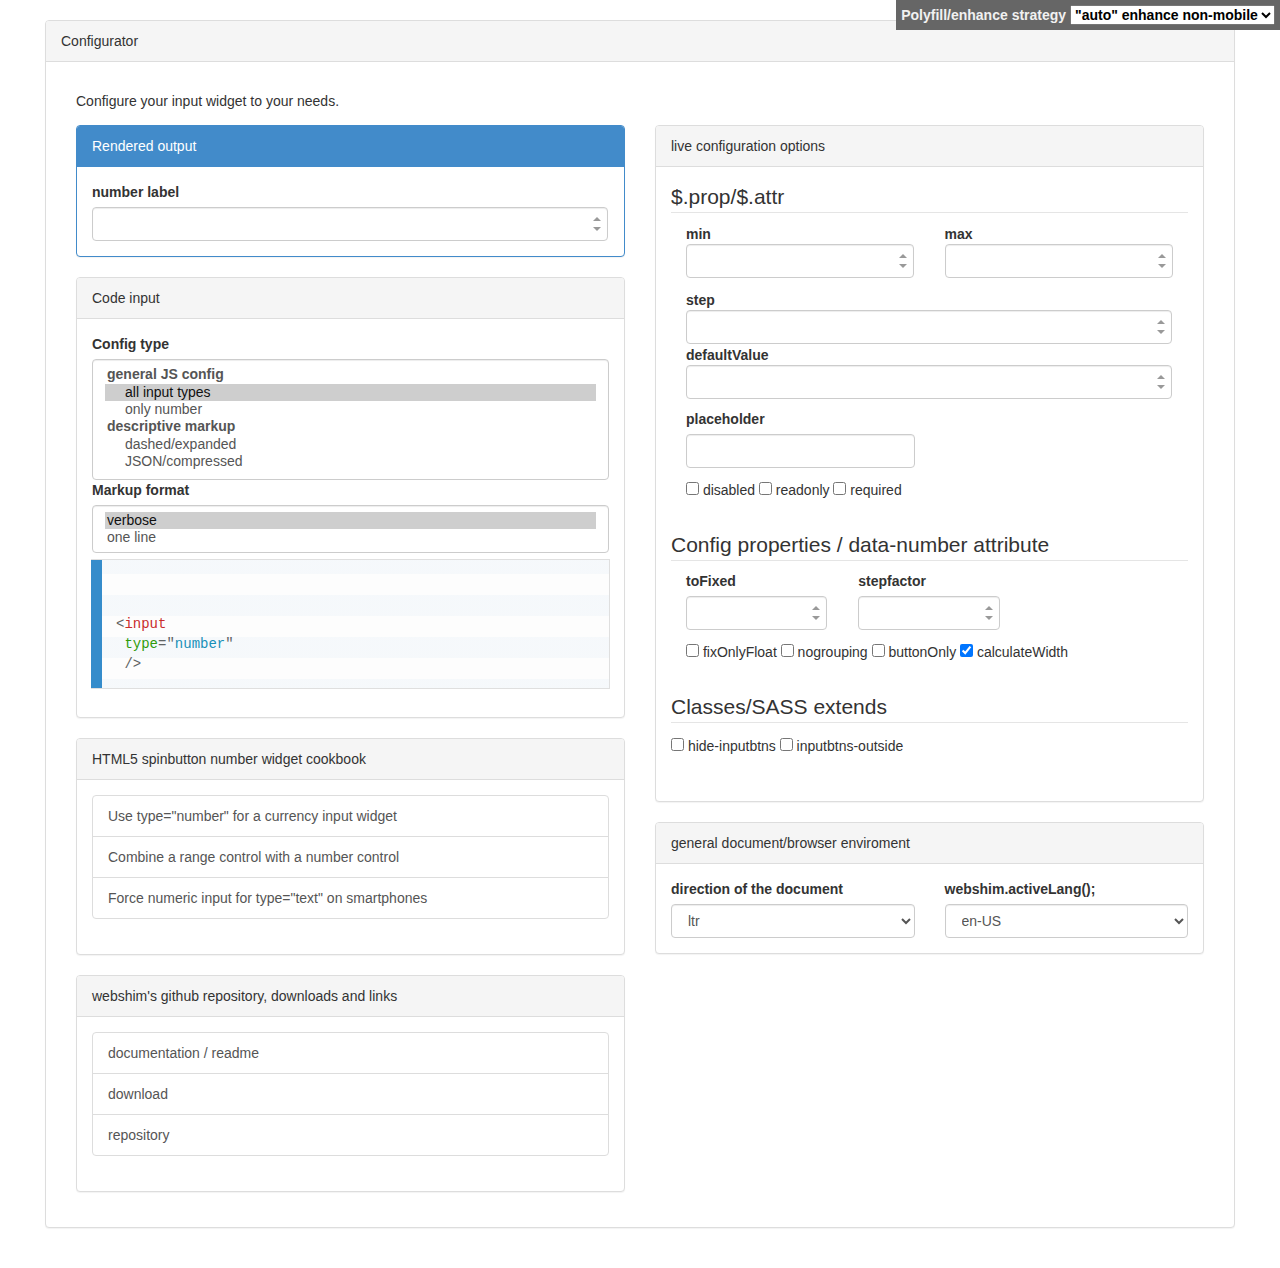
<file: webshim-1.16.0/demos/demos/cfgs/input-number.html>
<!DOCTYPE HTML>
<html>

	<head>
		<meta charset="utf-8">
		<meta http-equiv="X-UA-Compatible" content="IE=edge,chrome=1">
		<meta name="viewport" content="width=device-width">
		<title>Webshim - forms spinbutton widget configurator for type=number</title>

		<script src="//code.jquery.com/jquery-1.11.0.min.js"></script>

		<link rel="stylesheet" href="assets/config.css" />
		<link rel="stylesheet" href="../../css/prism.css" />


		<script src="../../../js-webshim/minified/polyfiller.js"></script>

		<script>
			webshim.setOptions('forms', {
				lazyCustomMessages: true,
				replaceValidationUI: true,
				addValidators: true
			});

			(function(){
				var stateMatches = {
					'true': true,
					'false': false,
					'auto': 'auto'
				};
				var enhanceState = (location.search.match(/enhancelist\=([true|auto|false|nopolyfill]+)/) || ['', 'auto'])[1];

				webshim.ready('jquery', function(){
					$(function () {
						$('.polyfill-type select')
								.val(enhanceState)
								.on('change', function () {
									location.search = 'enhancelist=' + $(this).val();
								})
						;
					});
				});
				webshim.setOptions('forms', {
					customDatalist: stateMatches[enhanceState]
				});
				webshim.setOptions('forms-ext', {
					replaceUI: stateMatches[enhanceState]
				});
			})();

			// load the forms polyfill
			webshim.polyfill('forms forms-ext');
			
		</script>
		<script>
			webshim.ready('jquery', function(){
				webshim.loader.loadScript("../../demo-js/demo.js", false, false, true);
				webshim.loader.loadScript("assets/cfg.js", false, false, true);
			});
		</script>
	</head>

	<body>
		<div class="page-wrap container">
			<div class="row">
				<div class="panel panel-default">
					<div class="panel-heading">Configurator</div>
					<div class="panel-body">
						<div class="col-md-12">
							<p>Configure your input widget to your needs.</p>
						</div>
						<div class="col-md-6">
							<div class="panel panel-primary">
								<div class="panel-heading">Rendered output</div>
								<div class="panel-body" id="output"></div>
							</div>
							<div class="panel panel-default">
								<div class="panel-heading">Code input</div>
								<div class="panel-body" id="code">
									<label for="config-type" class="control-label">Config type</label>
									<select size="6" class="form-control" id="config-type">
										<optgroup label="general JS config">
											<option value="js-widgets" selected="">all input types</option>
											<option value="js-type">only number</option>
										</optgroup>
										<optgroup label="descriptive markup">
											<option value="markup-flat">dashed/expanded</option>
											<option value="markup-json">JSON/compressed</option>
										</optgroup>
									</select>
									<label for="markup-format" class="control-label">Markup format</label>
									<select size="2" class="form-control" id="markup-format">
										<option value="verbose" selected="">verbose</option>
										<option value="compact">one line</option>
									</select>
<pre><code class="language-markup"></code></pre>
								</div>
							</div>
							<div class="panel panel-default">
								<div class="panel-heading">HTML5 spinbutton number widget cookbook</div>
								<div class="panel-body">
									<div class="list-group">
										<a href="http://jsfiddle.net/trixta/UC6tG/embedded/result,html,js,css/" class="list-group-item">Use type="number" for a currency input widget</a>
										<a href="http://jsfiddle.net/trixta/gAKLU/embedded/result,html,js,css/" class="list-group-item">Combine a range control with a number control</a>
										<a href="http://jsfiddle.net/trixta/7NEBb/embedded/result,html,js,css/" class="list-group-item">Force numeric input for type="text" on smartphones</a>
									</div>
								</div>
							</div>
							<div class="panel panel-default">
								<div class="panel-heading">webshim's github repository, downloads and links</div>
								<div class="panel-body">
									<div class="list-group">
										<a href="../../index.html" class="list-group-item">documentation / readme</a>
										<a href="https://github.com/aFarkas/webshim/releases/latest" class="list-group-item">download</a>
										<a href="https://github.com/aFarkas/webshim/" class="list-group-item">repository</a>
									</div>
								</div>
							</div>
						</div>
						<div class="col-md-6">
							<div class="panel panel-default">
								<div class="panel-heading">live configuration options</div>
								<div class="panel-body">
									<form class="input-widget form-inline ws-validate" data-type="number">
								
										<fieldset data-method="attr">
											<legend>$.prop/$.attr</legend>

											<div class="form-group">
												<div class="col-sm-6">
													<label for="min" class="control-label">min</label>
													<input type="number" class="form-control" name="min" id="min" stype="any" data-dependent-validation='{"from": "max", "prop": "max"}' />
												</div>
												<div class="col-sm-6">
													<label for="max" class="control-label">max</label>
													<input type="number" class="form-control" name="max" id="max" stype="any" data-dependent-validation='{"from": "min", "prop": "min"}' />
												</div>
											</div>
											<div class="form-group">
												<div class="col-sm-12">
													<label for="step" class="control-label">step</label>
													<input type="number" step="any" min="0" class="form-control" name="step" id="step" />
												</div>
												<div class="col-sm-12">
													<label for="defaultValue" class="control-label">defaultValue</label>
													<input type="number" class="form-control" name="value" id="defaultValue" />
												</div>
											</div>
											<div class="form-group">

												<div class="col-sm-6">
													<label class="form-label" for="placeholder">
														placeholder
													</label> 
													<input class="form-control" name="placeholder" id="placeholder" />
												</div>
											</div>
											
											<div class="form-group col-sm-12">
												<div class="checkbox">
													<label>
														<input type="checkbox" name="disabled" />
														disabled
													</label>
												</div>
												<div class="checkbox">
													<label>
														<input type="checkbox" name="readonly" />
														readonly
													</label>
												</div>
												<div class="checkbox">
													<label>
														<input type="checkbox" name="required" />
														required
													</label>
												</div>
										</div>
										</fieldset>
											
										<fieldset data-method="data" data-name="number">
											<legend>Config properties / data-number attribute</legend>
											
											<div class="form-group">
												<div class="col-sm-4">
													<label for="toFixed" class="form-label">toFixed</label>
													<input type="number" min="0" max="20" id="toFixed" name="toFixed" class="form-control" />
												</div>
												<div class="col-sm-4">
													<label for="stepfactor" class="form-label">stepfactor</label>
													<input type="number" min="1" id="stepfactor" name="stepfactor" class="form-control" />
												</div>
											</div>
												
											<div class="form-group col-sm-12">
												<div class="checkbox">
													<label>
														<input type="checkbox" name="fixOnlyFloat" />
														fixOnlyFloat
													</label>
												</div>
												<div class="checkbox">
													<label>
														<input type="checkbox" name="nogrouping" />
														nogrouping
													</label>
												</div>
												<div class="checkbox">
													<label>
														<input type="checkbox" name="buttonOnly" />
														buttonOnly
													</label>
												</div>
												<div class="checkbox">
													<label>
														<input type="checkbox" name="calculateWidth" checked="checked" />
														calculateWidth
													</label>
												</div>
											</div>

										</fieldset>
										<fieldset data-classes="">
											<legend>Classes/SASS extends</legend>
											<div class="form-group">


												<div class="checkbox">
													<label>
														<input data-excludes="inputbtns-outside" type="checkbox" name="hide-inputbtns" />
														hide-inputbtns
													</label>
												</div>
												<div class="checkbox">
													<label>
														<input type="checkbox" name="inputbtns-outside" />
														inputbtns-outside
													</label>
												</div>
													
											</div>
										</fieldset>
									</form>
							
								</div>
							</div>
							<div class="panel panel-default">
								<div class="panel-heading">general document/browser enviroment</div>
								<div class="panel-body">
									<div class="row form-group">
										<div class="col-md-6">
											
											<label class="form-label" for="dir">
												direction of the document
											</label>
											<select class="form-control" id="dir">
												<option>ltr</option>
												<option>rtl</option>
											</select>
										</div>
										<div class="col-md-6">
											<label class="form-label" for="lang">
												webshim.activeLang();
											</label>
											<select class="active-lang form-control" id="lang"></select>
										</div>
									</div>

								</div>
							</div>
						</div>
					</div>
				</div>
			</div>
		</div>
		<label class="polyfill-type">
			Polyfill/enhance strategy
			<select>
				<option value="auto" selected="">"auto" enhance non-mobile</option>
				<option value="false">false: only polyfill</option>
				<option value="true">true: enhance all</option>
			</select>
		</label>
		<script type="text/javascript">
			//http://blog.jsdelivr.com/2013/06/jsdelivr-weekly-news.html
			if(location.hostname == 'afarkas.github.io'){
				(function(w, d) { var a = function() { var a = d.createElement('script'); a.type = 'text/javascript';
					a.async = 'async'; a.src = '//' + ((w.location.protocol === 'https:') ? 's3.amazonaws.com/cdx-radar/' :
							'radar.cedexis.com/') + '01-11475-radar10.min.js'; d.body.appendChild(a); };
					if (w.addEventListener) { w.addEventListener('load', a, false); }
					else if (w.attachEvent) { w.attachEvent('onload', a); }
				}(window, document));
			}
		</script>

	</body>
</html>
</file>
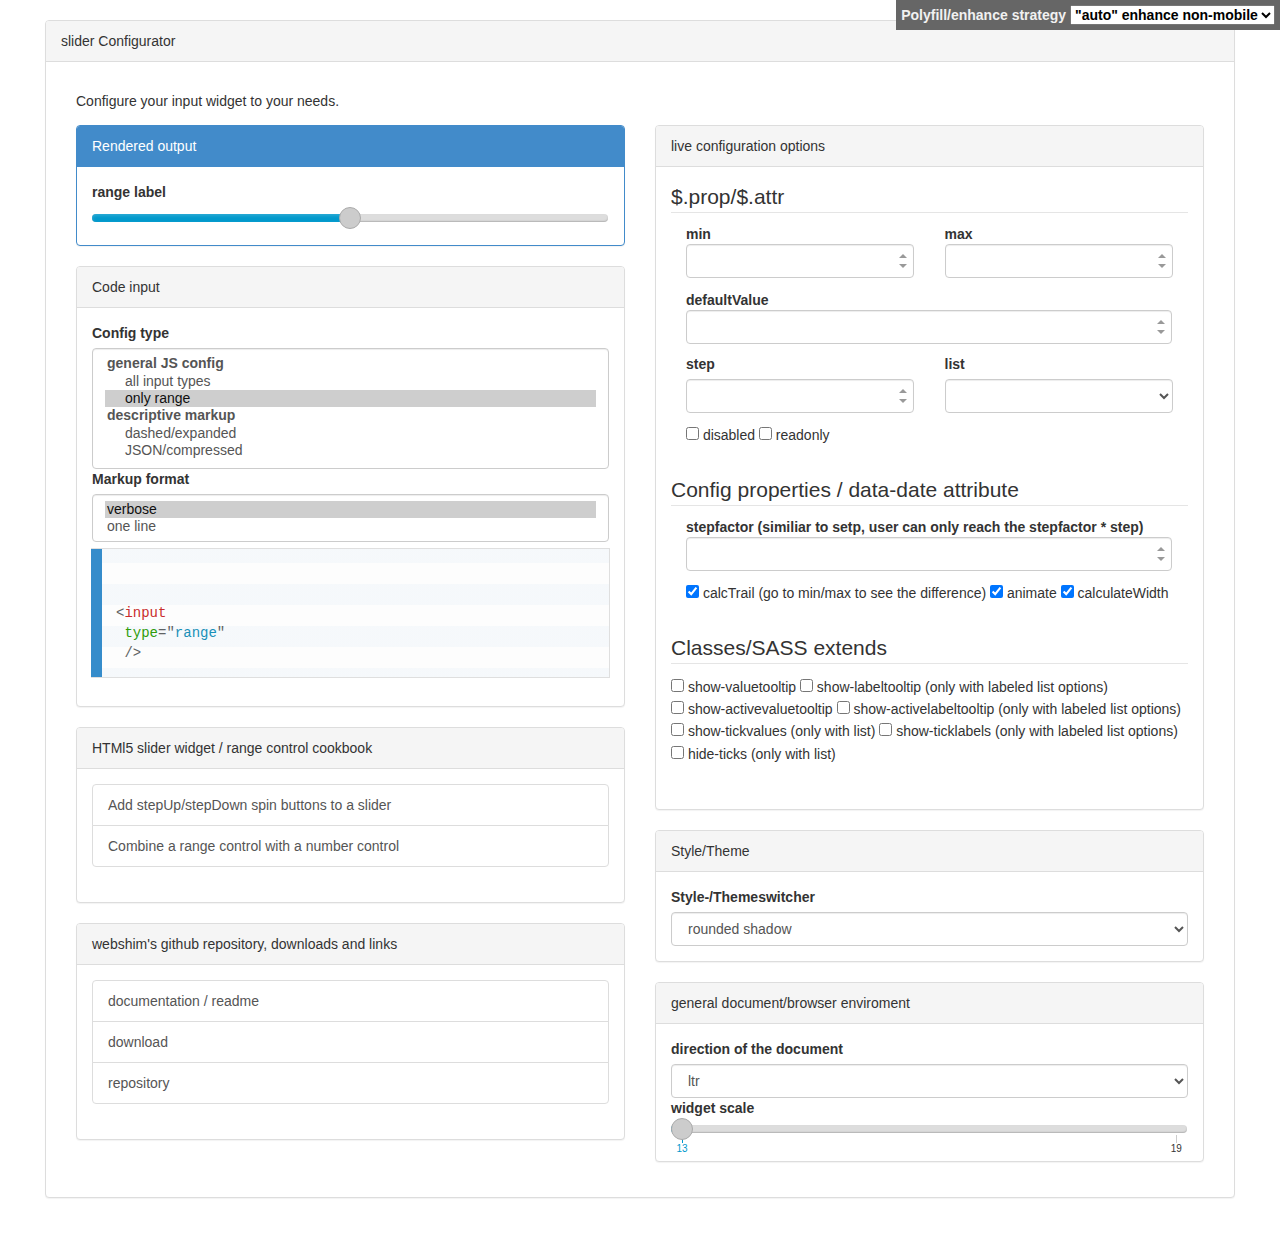
<file: webshim-1.16.0/demos/demos/cfgs/input-range.html>
<!DOCTYPE HTML>
<html>

	<head>
		<meta charset="utf-8">
		<meta http-equiv="X-UA-Compatible" content="IE=edge,chrome=1">
		<meta name="viewport" content="width=device-width">
		<title>Webshim - foms slider configurator for type=range</title>

		<script src="//code.jquery.com/jquery-1.11.0.min.js"></script>

		<link rel="stylesheet" href="assets/config.css">

		<link rel="stylesheet" href="../../css/prism.css" />
		<link rel="alternate stylesheet" href="../themes/rounded-shadow/rounded-shadow.css" title="rounded shadow" data-defaultstyle />
		<link rel="alternate stylesheet" href="../themes/metro/metro.css" title="metro" />

		<script src="../../../js-webshim/minified/polyfiller.js"></script>

		<script>
			webshim.setOptions('forms', {
				lazyCustomMessages: true,
				replaceValidationUI: true,
				addValidators: true
			});

			(function(){
				var stateMatches = {
					'true': true,
					'false': false,
					'auto': 'auto'
				};
				var enhanceState = (location.search.match(/enhancelist\=([true|auto|false|nopolyfill]+)/) || ['', 'auto'])[1];

				webshim.ready('jquery', function(){
					$(function () {
						$('.polyfill-type select')
								.val(enhanceState)
								.on('change', function () {
									location.search = 'enhancelist=' + $(this).val();
								})
						;
					});
				});
				webshim.setOptions('forms', {
					customDatalist: stateMatches[enhanceState]
				});
				webshim.setOptions('forms-ext', {
					replaceUI: stateMatches[enhanceState]
				});
			})();
			
			// load the forms polyfill
			webshim.polyfill('forms forms-ext');
			
		</script>
		<script>
			webshim.ready('jquery', function(){
				webshim.loader.loadScript("../../demo-js/demo.js", false, false, true);
				webshim.loader.loadScript("assets/cfg.js", false, false, true);
			});
		</script>
	</head>

	<body>
		<div class="page-wrap container">
			<div class="row">
				<div class="panel panel-default">
					<div class="panel-heading">slider Configurator</div>
					<div class="panel-body">
						<div class="col-md-12">
							<p>Configure your input widget to your needs.</p>
						</div>
						<div class="col-md-6">
							<div class="panel panel-primary">
								<div class="panel-heading">Rendered output</div>
								<div class="panel-body" id="output"></div>
							</div>
							<div class="panel panel-default">
								<div class="panel-heading">Code input</div>
								<div class="panel-body" id="code">
									<label for="config-type" class="control-label">Config type</label>
									<select size="6" class="form-control" id="config-type">
										<optgroup label="general JS config">
											<option value="js-widgets">all input types</option>
											<option value="js-type" selected="">only range</option>
										</optgroup>
										<optgroup label="descriptive markup">
											<option value="markup-flat">dashed/expanded</option>
											<option value="markup-json">JSON/compressed</option>
										</optgroup>
									</select>
									<label for="markup-format" class="control-label">Markup format</label>
									<select size="2" class="form-control" id="markup-format">
										<option value="verbose" selected="">verbose</option>
										<option value="compact">one line</option>
									</select>
<pre><code class="language-markup"></code></pre>
								</div>
							</div>
							<div class="panel panel-default">
								<div class="panel-heading">HTMl5 slider widget / range control cookbook</div>
								<div class="panel-body">
									<div class="list-group">
										<a href="http://jsfiddle.net/trixta/xwj67/embedded/result,html,js,css/" class="list-group-item">Add stepUp/stepDown spin buttons to a slider</a>
										<a href="http://jsfiddle.net/trixta/gAKLU/embedded/result,html,js,css/" class="list-group-item">Combine a range control with a number control</a>
									</div>
								</div>
							</div>
							<div class="panel panel-default">
								<div class="panel-heading">webshim's github repository, downloads and links</div>
								<div class="panel-body">
									<div class="list-group">
										<a href="../../index.html" class="list-group-item">documentation / readme</a>
										<a href="https://github.com/aFarkas/webshim/releases/latest" class="list-group-item">download</a>
										<a href="https://github.com/aFarkas/webshim/" class="list-group-item">repository</a>
									</div>
								</div>
							</div>
						</div>
						<div class="col-md-6">
							<div class="panel panel-default">
								<div class="panel-heading">live configuration options</div>
								<div class="panel-body">
									<form class="input-widget form-inline ws-validate" data-type="range">
								
										<fieldset data-method="attr">
											<legend>$.prop/$.attr</legend>
											<div class="form-group">
												<div class="col-sm-6">
													<label for="min" class="control-label">min</label>
													<input type="number" class="form-control" name="min" id="min" stype="any" data-dependent-validation='{"from": "max", "prop": "max"}' />
												</div>
												<div class="col-sm-6">
													<label for="max" class="control-label">max</label>
													<input type="number" class="form-control" name="max" id="max" stype="any" data-dependent-validation='{"from": "min", "prop": "min"}' />
												</div>
											</div>
											<div class="form-group">
												<div class="col-sm-12">
													<label for="defaultValue" class="control-label">defaultValue</label>
													<input type="number" class="form-control" name="value" id="defaultValue" />
												</div>
											</div>
											<div class="form-group">
												<div class="col-sm-6">
													<label class="form-label" for="step">
														step
													</label> 
													<input class="form-control" name="step" id="step" type="number" min="1" />
												</div>
												<div class="col-sm-6">
													<label class="form-label" for="list">
														list
													</label> 
													<select name="list" id="list" class="form-control">
														<option></option>
														<option value="range-list">range-list (predefined datalist)</option>
													</select>
<datalist id="range-list">
	<select>
		<option value="0" label="low"></option>
		<option value="10"></option>
		<option value="20" label="middle"></option>
		<option value="30"></option>
		<option value="50" label="high"></option>
	</select>
</datalist>
												</div>
											</div>
											<div class="form-group col-sm-12">
												<div class="checkbox">
													<label>
														<input type="checkbox" name="disabled" />
														disabled
													</label>
												</div>
												<div class="checkbox">
													<label>
														<input type="checkbox" name="readonly" />
														readonly
													</label>
												</div>
											</div>
										</fieldset>
											
										<fieldset data-method="data" data-name="range">
											<legend>Config properties / data-date attribute</legend>
											<div class="form-group">
												<div class="col-sm-12">
													<label for="stepfactor" class="control-label">stepfactor (similiar to setp, user can only reach the stepfactor * step)</label>
													<input type="number" class="form-control" name="stepfactor" id="stepfactor" />
												</div>
											</div>
											<div class="form-group col-sm-12">
												<div class="checkbox">
													<label>
														<input type="checkbox" name="calcTrail" checked="" />
														calcTrail (go to min/max to see the difference)
													</label>
												</div>
												<div class="checkbox">
													<label>
														<input type="checkbox" name="animate" checked="" />
														animate
													</label>
												</div>
												<div class="checkbox">
													<label>
														<input type="checkbox" name="calculateWidth" checked="checked" />
														calculateWidth
													</label>
												</div>
											</div>
											
										</fieldset>
										<fieldset data-classes="">
											<legend>Classes/SASS extends</legend>
											<div class="form-group">
												<div class="checkbox">
													<label>
														<input type="checkbox" name="show-valuetooltip" />
														show-valuetooltip
													</label>
												</div>
												
												<div class="checkbox">
													<label>
														<input type="checkbox" name="show-labeltooltip" />
														show-labeltooltip (only with labeled list options)
													</label>
												</div>
												
												<div class="checkbox">
													<label>
														<input type="checkbox" name="show-activevaluetooltip" />
														show-activevaluetooltip
													</label>
												</div>
												
												<div class="checkbox">
													<label>
														<input type="checkbox" data-excludes="show-valuetooltip show-labeltooltip show-activevaluetooltip" name="show-activelabeltooltip" />
														show-activelabeltooltip (only with labeled list options)
													</label>
												</div>
												
												<div class="checkbox">
													<label>
														<input type="checkbox" data-excludes="show-ticklabels" name="show-tickvalues" />
														show-tickvalues (only with list)
													</label>
												</div>
												<div class="checkbox">
													<label>
														<input type="checkbox" name="show-ticklabels" />
														show-ticklabels (only with labeled list options)
													</label>
												</div>
												<div class="checkbox">
													<label>
														<input type="checkbox" data-excludes="show-ticklabels" name="hide-ticks" />
														hide-ticks (only with list)
													</label>
												</div>
											</div>
										</fieldset>
									</form>
							
								</div>
							</div>
							<div class="panel panel-default">
								<div class="panel-heading">Style/Theme</div>
								<div class="panel-body">
									<div class="row form-group">
										<div class="col-md-12">
											<label class="form-label" for="theme">
												Style-/Themeswitcher
											</label>
											<select class="theme-switcher form-control" id="theme"></select>
										</div>
									</div>

								</div>
							</div>
							<div class="panel panel-default">
								<div class="panel-heading">general document/browser enviroment</div>
								<div class="panel-body">
									<div class="row form-group">
										<div class="col-md-12">
											
											<label class="form-label" for="dir">
												direction of the document
											</label>
											<select class="form-control" id="dir">
												<option>ltr</option>
												<option>rtl</option>
											</select>
										</div>
									</div>
									<div class="row form-group">
										<div class="col-md-12 show-activelabeltooltip show-tickvalues">
											<label class="form-label" for="widget-scale">
												widget scale
											</label>
											<input type="range" class="form-control" min="13" value="13" max="19" id="widget-scale" list="save-scales" />
											<datalist id="save-scales">
												<select>
													<option value="13" label="default"></option>
													<option value="19" label="touch friendly"></option>
												</select>
											</datalist>
										</div>
									</div>
								</div>
							</div>
						</div>
					</div>
				</div>
			</div>
		</div>
		<label class="polyfill-type">
			Polyfill/enhance strategy
			<select>
				<option value="auto" selected="">"auto" enhance non-mobile</option>
				<option value="false">false: only polyfill</option>
				<option value="true">true: enhance all</option>
			</select>
		</label>
		<script type="text/javascript">
			//http://blog.jsdelivr.com/2013/06/jsdelivr-weekly-news.html
			if(location.hostname == 'afarkas.github.io'){
				(function(w, d) { var a = function() { var a = d.createElement('script'); a.type = 'text/javascript';
					a.async = 'async'; a.src = '//' + ((w.location.protocol === 'https:') ? 's3.amazonaws.com/cdx-radar/' :
							'radar.cedexis.com/') + '01-11475-radar10.min.js'; d.body.appendChild(a); };
					if (w.addEventListener) { w.addEventListener('load', a, false); }
					else if (w.attachEvent) { w.attachEvent('onload', a); }
				}(window, document));
			}
		</script>
	</body>
</html>
</file>
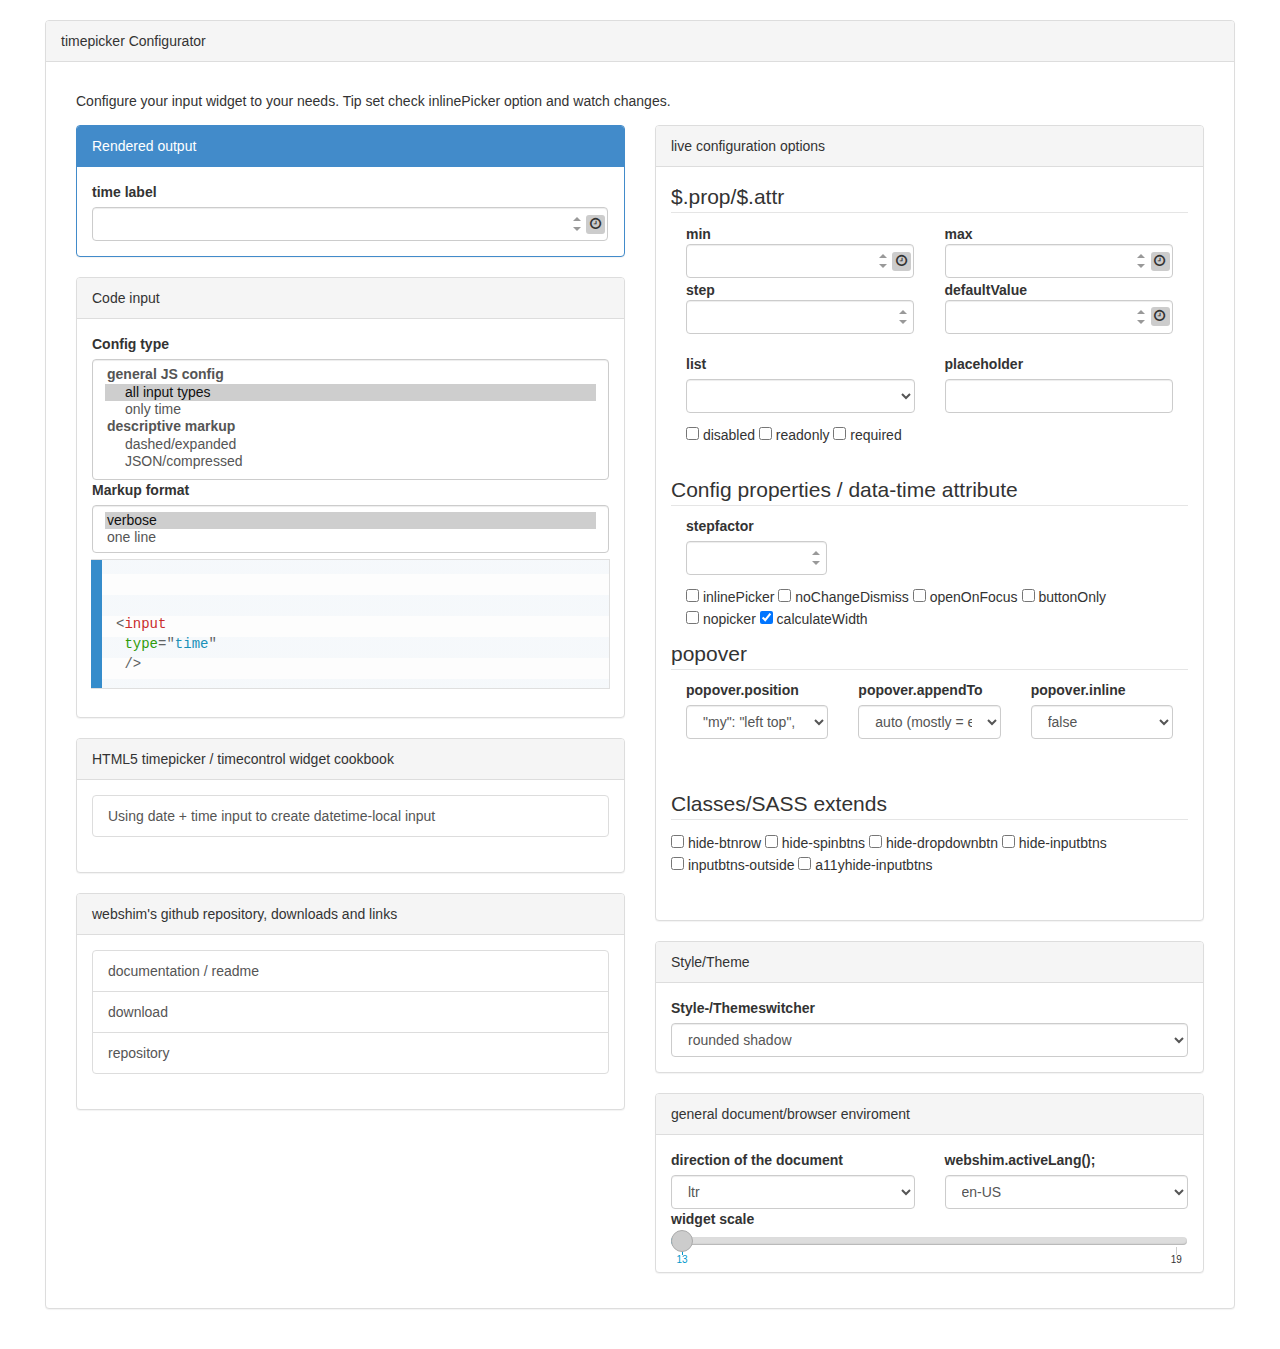
<file: webshim-1.16.0/demos/demos/cfgs/input-time.html>
<!DOCTYPE HTML>
<html>

	<head>
		<meta charset="utf-8">
		<meta http-equiv="X-UA-Compatible" content="IE=edge,chrome=1">
		<meta name="viewport" content="width=device-width">
		<title>Webshim - forms timepicker widget configurator type=time</title>

		<script src="//code.jquery.com/jquery-1.11.0.min.js"></script>

		<link rel="stylesheet" href="assets/config.css" />

		<link rel="stylesheet" href="../../css/prism.css" />
		<link rel="alternate stylesheet" href="../themes/rounded-shadow/rounded-shadow.css" title="rounded shadow" data-defaultstyle />
		<link rel="alternate stylesheet" href="../themes/metro/metro.css" title="metro" />

		<script src="../../../js-webshim/minified/polyfiller.js"></script>

		<script>
			webshim.setOptions('forms', {
				lazyCustomMessages: true,
				replaceValidationUI: true,
				addValidators: true,
				customDatalist: true
			});
			
			webshim.setOptions('forms-ext', {
				replaceUI: true
			});
			
			// load the forms polyfill
			webshim.polyfill('forms forms-ext');
			
		</script>
		<script>
			webshim.ready('jquery', function(){
				webshim.loader.loadScript("../../demo-js/demo.js", false, false, true);
				webshim.loader.loadScript("assets/cfg.js", false, false, true);
			});
		</script>
	</head>

	<body>
		<div class="page-wrap container">
			<div class="row">
				<div class="panel panel-default">
					<div class="panel-heading">timepicker Configurator</div>
					<div class="panel-body">
						<div class="col-md-12">
							<p>Configure your input widget to your needs. Tip set check inlinePicker option and watch changes.</p>
						</div>
						<div class="col-md-6">
							<div class="panel panel-primary">
								<div class="panel-heading">Rendered output</div>
								<div class="panel-body" id="output"></div>
							</div>
							<div class="panel panel-default">
								<div class="panel-heading">Code input</div>
								<div class="panel-body" id="code">
									<label for="config-type" class="control-label">Config type</label>
									<select size="6" class="form-control" id="config-type">
										<optgroup label="general JS config">
											<option value="js-widgets" selected="">all input types</option>
											<option value="js-type">only time</option>
										</optgroup>
										<optgroup label="descriptive markup">
											<option value="markup-flat">dashed/expanded</option>
											<option value="markup-json">JSON/compressed</option>
										</optgroup>
									</select>
									<label for="markup-format" class="control-label">Markup format</label>
									<select size="2" class="form-control" id="markup-format">
										<option value="verbose" selected="">verbose</option>
										<option value="compact">one line</option>
									</select>
<pre><code class="language-markup"></code></pre>
								</div>
							</div>
							<div class="panel panel-default">
								<div class="panel-heading">HTML5 timepicker / timecontrol widget cookbook</div>
								<div class="panel-body">
									<div class="list-group">
										<a href="http://jsfiddle.net/trixta/sy2sM/embedded/result,html,js,css/" class="list-group-item">Using date + time input to create datetime-local input</a>
									</div>
								</div>
							</div>
							<div class="panel panel-default">
								<div class="panel-heading">webshim's github repository, downloads and links</div>
								<div class="panel-body">
									<div class="list-group">
										<a href="../../index.html" class="list-group-item">documentation / readme</a>
										<a href="https://github.com/aFarkas/webshim/releases/latest" class="list-group-item">download</a>
										<a href="https://github.com/aFarkas/webshim/" class="list-group-item">repository</a>
									</div>
								</div>
							</div>
						</div>
						<div class="col-md-6">
							<div class="panel panel-default">
								<div class="panel-heading">live configuration options</div>
								<div class="panel-body">
									<form class="input-widget form-inline ws-validate" data-type="time">
								
										<fieldset data-method="attr">
											<legend>$.prop/$.attr</legend>
											<div class="form-group">
												<div class="col-sm-6">
													<label for="min" class="control-label">min</label>
													<input type="time" class="form-control" name="min" id="min" data-dependent-validation='{"from": "max", "prop": "max"}' />
												</div>
												<div class="col-sm-6">
													<label for="max" class="control-label">max</label>
													<input type="time" class="form-control" name="max" id="max" data-dependent-validation='{"from": "min", "prop": "min"}' />
												</div>
												<div class="form-group">
													<div class="col-sm-6">
														<label for="step" class="control-label">step</label>
														<input type="number" step="any" min="0" class="form-control" name="step" id="step" />
													</div>
													<div class="col-sm-6">
														<label for="defaultValue" class="control-label">defaultValue</label>
														<input type="time" class="form-control" name="value" id="defaultValue" />
													</div>
												</div>
											</div>
											
											<div class="form-group">
												<div class="col-sm-6">
													<label class="form-label" for="list">
														list
													</label> 
													<select name="list" id="list" class="form-control">
														<option></option>
														<option value="time-list">time-list (predefined datalist)</option>
													</select>
													
												</div>
												<div class="col-sm-6">
													<label class="form-label" for="placeholder">
														placeholder
													</label> 
													<input class="form-control" name="placeholder" id="placeholder" list="placeholder-list" data-list-filter="!" data-list-focus="true" />
													<datalist id="placeholder-list">
														<select>
															<option value="hh:mm" />
														</select>
													</datalist>
												</div>
											</div>
											
											<div class="form-group col-sm-12">
												<div class="checkbox">
													<label>
														<input type="checkbox" name="disabled" />
														disabled
													</label>
												</div>
												<div class="checkbox">
													<label>
														<input type="checkbox" name="readonly" />
														readonly
													</label>
												</div>
												<div class="checkbox">
													<label>
														<input type="checkbox" name="required" />
														required
													</label>
												</div>
										</div>
										</fieldset>
											
										<fieldset data-method="data" data-name="time">
											<legend>Config properties / data-time attribute</legend>

											<div class="form-group">
												<div class="col-sm-4">
													<label for="stepfactor" class="form-label">stepfactor</label>
													<input type="number" min="1" id="stepfactor" name="stepfactor" class="form-control" />
												</div>
											</div>
											<div class="form-group col-sm-12">
												<div class="checkbox">
													<label>
														<input type="checkbox" name="inlinePicker" />
														inlinePicker
													</label>
												</div>
												<div class="checkbox">
													<label>
														<input type="checkbox" name="noChangeDismiss" />
														noChangeDismiss
													</label>
												</div>
												<div class="checkbox">
													<label>
														<input type="checkbox" name="openOnFocus" />
														openOnFocus
													</label>
												</div>
												
												<div class="checkbox">
													<label>
														<input type="checkbox" name="buttonOnly" />
														buttonOnly
													</label>
												</div>
												<div class="checkbox">
													<label>
														<input type="checkbox" name="nopicker" data-excludes="noChangeDismiss buttonOnly openOnFocus inlinePicker a11yhide-inputbtns hide-dropdownbtn" />
														nopicker
													</label>
												</div>
												<div class="checkbox">
													<label>
														<input type="checkbox" name="calculateWidth" checked="checked" />
														calculateWidth
													</label>
												</div>
											</div>
											
											<fieldset>
												<legend>popover</legend>
												<div class="form-group">
													<div class="col-sm-4">
														<label for="position" class="form-label">popover.position</label>
														<select name="popover" id="position" class="form-control">
															<option value=''>"my": "left top", "at": "left bottom"</option>
															<option value='{"position": {"at": "right bottom"}}'>"at": "right bottom"</option>
															<option value='{"position": {"my": "left middle", "at": "right middle"}}'>"my": "left middle", "at": "right middle"</option>
														</select>
													</div>
													<div class="col-sm-4">
														<label for="appendTo" class="form-label">popover.appendTo</label>
														<select name="popover" id="appendTo" class="form-control">
															<option value=''>auto (mostly = element)</option>
															<option value='{"appendTo": "element"}'>element</option>
															<option value='{"appendTo": "body"}'>body</option>
														</select>
													</div>
													<div class="col-sm-4">
														<label for="inline" class="form-label">popover.inline</label>
														<select name="popover" id="inline" class="form-control">
															<option value=''>false</option>
															<option value='{"inline": true}'>true (same as "slide")</option>
															<option value='{"inline": "fade"}'>"fade"</option>
															<option value='{"inline": "no"}'>"no"</option>
														</select>
													</div>
												</div>
											</fieldset>
										</fieldset>
										<fieldset data-classes="">
											<legend>Classes/SASS extends</legend>
											<div class="form-group">
												<div class="checkbox">
													<label>
														<input type="checkbox" name="hide-btnrow" />
														hide-btnrow
													</label>
												</div>
												<div class="checkbox">
													<label>
														<input type="checkbox" name="hide-spinbtns" />
														hide-spinbtns
													</label>
												</div>
												<div class="checkbox">
													<label>
														<input type="checkbox" name="hide-dropdownbtn" />
														hide-dropdownbtn
													</label>
												</div>
												<div class="checkbox">
													<label>
														<input data-excludes="inputbtns-outside a11yhide-inputbtns hide-dropdownbtn hide-spinbtns" type="checkbox" name="hide-inputbtns" />
														hide-inputbtns
													</label>
												</div>
												<div class="checkbox">
													<label>
														<input type="checkbox" name="inputbtns-outside" />
														inputbtns-outside
													</label>
												</div>
												<div class="checkbox">
													<label>
														<input data-excludes="inputbtns-outside hide-inputbtns hide-dropdownbtn hide-spinbtns" type="checkbox" name="a11yhide-inputbtns" />
														a11yhide-inputbtns
													</label>
												</div>
													
											</div>
										</fieldset>
									</form>
							
								</div>
							</div>
							<div class="panel panel-default">
								<div class="panel-heading">Style/Theme</div>
								<div class="panel-body">
									<div class="row form-group">
										<div class="col-md-12">
											<label class="form-label" for="theme">
												Style-/Themeswitcher
											</label>
											<select class="theme-switcher form-control" id="theme"></select>
										</div>
									</div>

								</div>
							</div>
							<div class="panel panel-default">
								<div class="panel-heading">general document/browser enviroment</div>
								<div class="panel-body">
									<div class="row form-group">
										<div class="col-md-6">
											
											<label class="form-label" for="dir">
												direction of the document
											</label>
											<select class="form-control" id="dir">
												<option>ltr</option>
												<option>rtl</option>
											</select>
										</div>
										<div class="col-md-6">
											<label class="form-label" for="lang">
												webshim.activeLang();
											</label>
											<select class="active-lang form-control" id="lang"></select>
										</div>
									</div>
									<div class="row form-group">
										<div class="col-md-12 show-activelabeltooltip show-tickvalues">
											<label class="form-label" for="widget-scale">
												widget scale
											</label>
											<input type="range" class="form-control" min="13" value="13" max="19" id="widget-scale" list="save-scales" />
											<datalist id="save-scales">
												<select>
													<option value="13" label="default"></option>
													<option value="19" label="touch friendly"></option>
												</select>
											</datalist>
										</div>
									</div>
								</div>
							</div>
						</div>
					</div>
				</div>
			</div>
		</div>
<datalist id="time-list">
	<select>
		<option value="20:15"></option>
		<option value="09:30"></option>
		<option value="10:00" label="labeled Option (10:00)"></option>
	</select>
</datalist>

		<script type="text/javascript">
			//http://blog.jsdelivr.com/2013/06/jsdelivr-weekly-news.html
			if(location.hostname == 'afarkas.github.io'){
				(function(w, d) { var a = function() { var a = d.createElement('script'); a.type = 'text/javascript';
					a.async = 'async'; a.src = '//' + ((w.location.protocol === 'https:') ? 's3.amazonaws.com/cdx-radar/' :
							'radar.cedexis.com/') + '01-11475-radar10.min.js'; d.body.appendChild(a); };
					if (w.addEventListener) { w.addEventListener('load', a, false); }
					else if (w.attachEvent) { w.attachEvent('onload', a); }
				}(window, document));
			}
		</script>
	</body>
</html>
</file>
<file: webshim-1.16.0/demos/css/styles.css>
body {
	font-size: 14px;
	line-height: 22px;
	font-family: Helvetica Neue, Helvetica, Arial;
	background: #f4f4f4 url(../images/background.png);
}
.interface {
	font-family: "Lucida Grande", "Lucida Sans Unicode", Helvetica, Arial, sans-serif !important;
}
div#sidebar {
	background: #fff;
	position: fixed;
	z-index: 10;
	top: 0; left: 0; bottom: 0;
	width: 200px;
	overflow-y: auto;
	overflow-x: hidden;
	-webkit-overflow-scrolling: touch;
	padding: 15px 0 30px 30px;
	border-right: 1px solid #bbb;
	box-shadow: 0 0 20px #ccc;
}
	a.toc_title, a.toc_title:visited {
		display: block;
		color: black;
		font-weight: bold;
		margin-top: 15px;
	}
		a.toc_title:hover {
			text-decoration: underline;
		}

		#sidebar .version {
			font-size: 10px;
			font-weight: normal;
		}
	ul.toc_section {
		font-size: 11px;
		line-height: 14px;
		margin: 5px 0 15px;
		padding-left: 0px;
		list-style-type: none;
		font-family: Lucida Grande;
	}
		.toc_section li {
			margin: 0 0 3px 0;
		}
			.toc_section li a {
				text-decoration: none;
				color: black;
			}
				.toc_section li a.active,
				a.toc_title.active {
					color: #18b6e5;
				} 
				.toc_section li a:hover {
					text-decoration: underline;
				}
div.container {
	position: relative;
	width: 600px;
	margin: 40px 0 50px 260px;
}
img#logo {
	width: 300px;
	height: 71px;
}

a.download-button {
	display: inline-block;
	margin: 5px 0;
	color: #000;
	text-align: center;
	text-decoration: none;
}

.download-button strong {
	display: block;
	border: 1px solid #7CE0FF;
	margin: 0 0 5px;
	padding: 5px 25px;
	border-radius: 5px;
	box-shadow: 0 2px 5px rgba(0, 0, 0, 0.7);
	background: #00C6FF;
	color: #fff;
	font-family: Arial, serif;
}

.fiddle-example {
    height: 200px;
    width: 100%;
    border: none;
}


div.container p, div.container ul {
	margin: 20px 0;
}
	div.container ul.list {
		margin: 10px 0;
	}
	div.container ul.list li {
		margin-bottom: 1px;
	}
	p.warning {
		font-size: 12px;
		line-height: 18px;
		font-style: italic;
	}
	div.container ul {
		list-style: circle;
		padding-left: 15px;
		font-size: 13px;
		line-height: 18px;
	}
	
		div.container ul li {
			margin-bottom: 6px;
		}
		div.container ul.small {
			font-size: 12px;
		}
a, a:visited {
	color: #18b6e5;
}
a:active, a:hover {
	color: #1283a8;
}

a img {
	border: 0;
}
a.travis-badge {
	display: block;
}
h1, h2, h3, h4, h5, h6 {
	padding-top: 20px;
}
	h2 {
		font-size: 22px;
	}
b.header {
	font-size: 18px;
	line-height: 35px;
}
span.alias {
	font-size: 14px;
	font-style: italic;
	margin-left: 20px;
}
table {
	margin: 15px 0 0; padding: 0;
}
	tr, td {
		margin: 0; padding: 0;
	}
		td {
			padding: 0px 15px 5px 0;
		}
		table .rule {
			height: 1px;
			background: #ccc;
			margin: 5px 0;
		}
code, pre{
	font-family: Monaco, Consolas, "Lucida Console", monospace;
	font-size: 12px;
	line-height: 18px;
	font-style: normal;
}
	code.i {
		padding: 0px 3px;
		background: #fff;
		border: 1px solid #ddd;
		zoom: 1;
	}
	code {
		margin-left: 0px;
		padding: 3px;
	}
	pre {
		font-size: 12px;
		padding: 2px 0 2px 15px;
		border: 4px solid #bbb; border-top: 0; border-bottom: 0;
		margin: 0px 0 25px;
	}
	img.example_image {
		margin: 0px auto;
	}
		img.example_retina {
			margin: 20px;
			box-shadow: 0 8px 15px rgba(0,0,0,0.4);
		}
@media only screen and (-webkit-max-device-pixel-ratio: 1) and (max-width: 600px),
			 only screen and (max--moz-device-pixel-ratio: 1) and (max-width: 600px) {
	div#sidebar {
		display: none;
	}
	img#logo {
		max-width: 450px;
		width: 100%;
		height: auto;
	}
	div.container {
		width: auto;
		margin-left: 15px;
		margin-right: 15px;
	}
		p, div.container ul {
			width: auto;
		}
}
@media only screen and (-webkit-min-device-pixel-ratio: 1.5) and (max-width: 640px),
			only screen and (-o-min-device-pixel-ratio: 3/2) and (max-width: 640px),
			only screen and (min-device-pixel-ratio: 1.5) and (max-width: 640px) {
	img {
		max-width: 100%;
		height: auto;
	}
	div#sidebar {
		-webkit-overflow-scrolling: initial;
		position: relative;
		width: 90%;
		height: 120px;
		left: 0;
		top: -7px;
		padding: 10px 0 10px 30px;
		border: 0;
	}
	img#logo {
		width: auto;
		height: auto;
	}
	div.container {
		margin: 0;
		width: 100%;
	}
	p, div.container ul {
		max-width: 98%;
		overflow-x: scroll;
	}
	table {
		position: relative;
	}
		tr:first-child td {
			padding-bottom: 25px;
		}
		td.text {
			line-height: 12px;
			padding: 0;
			position: absolute;
			left: 0;
			top: 48px;
		}
		tr:last-child td.text {
			top: 122px;
		}
	pre {
		overflow: scroll;
	}
}

pre code.language-dir {
    -moz-tab-size: 3;
    -webkit-tab-size: 3;
    tab-size: 3;
}
</file>
<file: webshim-1.16.0/demos/css/prism.css>
/**
 * prism.js Coy theme for JavaScript, CoffeeScript, CSS and HTML
 * Based on https://github.com/tshedor/workshop-wp-theme (Example: http://workshop.kansan.com/category/sessions/basics or http://workshop.timshedor.com/category/sessions/basics);
 * @author Tim	Shedor
 */

code[class*="language-"],
pre[class*="language-"] {
	color: black;
	font-family: Consolas, Monaco, 'Andale Mono', monospace;
	direction: ltr;
	text-align: left;
	white-space: pre;
	word-spacing: normal;

	-moz-tab-size: 4;
	-o-tab-size: 4;
	tab-size: 4;

	-webkit-hyphens: none;
	-moz-hyphens: none;
	-ms-hyphens: none;
	hyphens: none;
}

/* Code blocks */
pre[class*="language-"] {
	position:relative;
	padding: 1em;
	margin: .5em 0;
	box-shadow: -1px 0px 0px 0px #358ccb, 0px 0px 0px 1px #dfdfdf;
	border-left: 10px solid #358ccb;
	background-color: #fdfdfd;
	background-image: -webkit-linear-gradient(transparent 50%, rgba(69, 142, 209, 0.04) 50%);
	background-image: linear-gradient(transparent 50%, rgba(69, 142, 209, 0.04) 50%);
	background-size: 3em 3em;
	background-origin:content-box;
	overflow:visible;
	max-height:30em;
}

code[class*="language"] {
	max-height:29em;
	display:block;
	overflow:scroll;
	padding: 0;
}

/* Margin bottom to accomodate shadow */
:not(pre) > code[class*="language-"],
pre[class*="language-"] {
	background-color:#fdfdfd;
	-webkit-box-sizing: border-box;
	-moz-box-sizing: border-box;
	box-sizing: border-box;
	margin-bottom: 1em;
}

/* Inline code */
:not(pre) > code[class*="language-"] {
	position:relative;
	padding: .2em;
	border-radius: 0.3em;
	color: #c92c2c;
	border: 1px solid rgba(0, 0, 0, 0.1);
}

pre[class*="language-"]:before,
pre[class*="language-"]:after {
	content: '';
	z-index: -2;
	display:block;
	position: absolute;
	bottom: 0.75em;
	left: 0.18em;
	width: 40%;
	height: 20%;
	box-shadow: 0px 13px 8px #979797;
	-webkit-transform: rotate(-2deg);
	transform: rotate(-2deg);
}

:not(pre) > code[class*="language-"]:after,
pre[class*="language-"]:after {
	right: 0.75em;
	left: auto;
	-webkit-transform: rotate(2deg);
	transform: rotate(2deg);
}

.token.comment,
.token.block-comment,
.token.prolog,
.token.doctype,
.token.cdata {
	color: #7D8B99;
}

.token.punctuation {
	color: #5F6364;
}

.token.property,
.token.tag,
.token.boolean,
.token.number,
.token.function-name,
.token.constant,
.token.symbol {
	color: #c92c2c;
}

.token.selector,
.token.attr-name,
.token.string,
.token.function,
.token.builtin {
	color: #2f9c0a;
}

.token.operator,
.token.entity,
.token.url,
.token.variable {
	color: #a67f59;
	background: rgba(255, 255, 255, 0.5);
}

.token.atrule,
.token.attr-value,
.token.keyword,
.token.class-name {
	color: #1990b8;
}

.token.regex,
.token.important {
	color: #e90;
}
.language-css .token.string,
.style .token.string {
	color: #a67f59;
	background: rgba(255, 255, 255, 0.5);
}

.token.important {
	font-weight: normal;
}

.token.entity {
	cursor: help;
}

.namespace {
	opacity: .7;
}

@media screen and (max-width:767px){
	pre[class*="language-"]:before,
	pre[class*="language-"]:after {
		bottom:14px;
		box-shadow:none;
	}

}

/* Plugin styles */
.token.tab:not(:empty):before,
.token.cr:before,
.token.lf:before {
	color: #e0d7d1;
}

pre.line-numbers {
	position: relative;
	padding-left: 3.8em;
	counter-reset: linenumber;
}

pre.line-numbers > code {
	position: relative;
}

.line-numbers .line-numbers-rows {
	position: absolute;
	pointer-events: none;
	top: 0;
	font-size: 100%;
	left: -3.8em;
	width: 3em; /* works for line-numbers below 1000 lines */
	letter-spacing: -1px;
	border-right: 1px solid #999;

	-webkit-user-select: none;
	-moz-user-select: none;
	-ms-user-select: none;
	user-select: none;

}

	.line-numbers-rows > span {
		pointer-events: none;
		display: block;
		counter-increment: linenumber;
	}

		.line-numbers-rows > span:before {
			content: counter(linenumber);
			color: #999;
			display: block;
			padding-right: 0.8em;
			text-align: right;
		}
</file>
<file: webshim-1.16.0/demos/demos/themes/rounded-shadow/rounded-shadow.css>
/* style picker api */
/* how to use: 
*
Markup (good to style one input different than other):
<!-- simply use a placeholder as class on your input elment -->
	<input type="date" class="show-week" />
CSS:
//replace the placeholder with .input-picker or (.input-date-picker)
	.input-picker .ws-week {
		display: table-cell;
	}
SASS:
//use the placeholder(s) and go crazy
	.input-picker {
		@extend %show-week;
		//@extend show-selectnav;
	}
*
*/
/* btn api */
.ws-po-box {
  border-radius: 0.30769em;
  box-shadow: 0 0 2px rgba(0, 0, 0, 0.3);
}

progress.ws-style {
  -webkit-appearance: none;
  -moz-appearance: none;
  appearance: none;
  border: 0;
  box-shadow: 0 1px 2px rgba(0, 0, 0, 0.1) inset;
  border-radius: 4px;
}
progress.ws-style::-webkit-progress-bar {
  box-shadow: 0 1px 2px rgba(0, 0, 0, 0.1) inset;
  border-radius: 4px;
  border: 0 none;
}
progress.ws-style::-moz-progress-bar {
  box-shadow: 0 1px 2px rgba(0, 0, 0, 0.1) inset;
  border-radius: 4px;
}
progress.ws-style::-ms-fill {
  animation-name: none;
  box-shadow: 0 1px 2px rgba(0, 0, 0, 0.1) inset;
  border-radius: 4px;
}
progress.ws-style::-webkit-progress-value {
  box-shadow: 0 -1px 1px rgba(0, 0, 0, 0.15) inset;
}
progress.ws-style::-moz-progress-bar {
  box-shadow: 0 -1px 1px rgba(0, 0, 0, 0.15) inset;
}
progress.ws-style::-ms-fill {
  animation-name: none;
  box-shadow: 0 -1px 1px rgba(0, 0, 0, 0.15) inset;
}
progress.ws-style > span.progress-value {
  display: block !important;
  box-shadow: 0 -1px 1px rgba(0, 0, 0, 0.15) inset;
}

.ws-popover-opener {
  border-radius: 3px;
}

.ws-range {
  border-radius: 0.38462em;
  box-shadow: 0 -0.07692em 0.11538em rgba(0, 0, 0, 0.2) inset;
}
.ws-range .ws-range-thumb {
  margin: -0.53846em 0 0 -0.84615em;
  height: 1.69231em;
  width: 1.69231em;
  border-radius: 50%;
}
.ws-range .ws-range-thumb > span {
  bottom: 1.76923em;
}
.ws-range .ws-range-thumb > span > span:after, .ws-range .ws-range-thumb > span > span:before {
  border-radius: 0.30769em;
}
.ws-range.ws-active .ws-range-thumb {
  box-shadow: 0 0 0.69231em rgba(0, 75, 100, 0.2);
}
.ws-range .ws-range-progress {
  border-radius: 0.38462em;
  box-shadow: 0 0.11538em 0.26923em rgba(255, 255, 255, 0.2) inset;
}

.ws-button-row > button {
  border-radius: 5px;
  box-shadow: 1px 1px 0 #fff;
}

.input-picker button {
  border-radius: 0.38462em;
}

.mediaplayer .buffer-progress,
.mediaplayer .buffer-progress-indicator,
.mediaplayer .media-range {
  border-radius: 0.23077em;
}
.mediaplayer .ws-range-progress {
  border-radius: 0.23077em 0 0 0.23077em;
}
.mediaplayer .time-select {
  border-radius: 0.15385em;
}
.mediaplayer .ws-range-thumb {
  border-radius: 50%;
  width: 0.84615em;
  height: 0.84615em;
}
.mediaplayer .time-slider .ws-range-thumb {
  width: 1.23077em;
  height: 0.84615em;
  border-radius: 0.23077em;
}
</file>
<file: webshim-1.16.0/demos/demos/themes/metro/metro.css>
/* style picker api */
/* how to use: 
*
Markup (good to style one input different than other):
<!-- simply use a placeholder as class on your input elment -->
	<input type="date" class="show-week" />
CSS:
//replace the placeholder with .input-picker or (.input-date-picker)
	.input-picker .ws-week {
		display: table-cell;
	}
SASS:
//use the placeholder(s) and go crazy
	.input-picker {
		@extend %show-week;
		//@extend show-selectnav;
	}
*
*/
/* btn api */
.ws-po-arrow {
  display: none;
}

.ws-po-outerbox {
  padding-top: 0.15385em;
}

.ws-po-box {
  border: 0.23077em solid #d4d4d4;
}

progress.ws-style {
  -webkit-appearance: none;
  -moz-appearance: none;
  appearance: none;
  border: 0;
  border: none;
  background: #d4d4d4;
}
progress.ws-style::-webkit-progress-bar {
  border: none;
  background: #d4d4d4;
  border: 0 none;
}
progress.ws-style::-moz-progress-bar {
  border: none;
  background: #d4d4d4;
}
progress.ws-style::-ms-fill {
  animation-name: none;
  border: none;
  background: #d4d4d4;
}
progress.ws-style::-webkit-progress-value {
  background: #39f;
}
progress.ws-style::-moz-progress-bar {
  background: #39f;
}
progress.ws-style::-ms-fill {
  animation-name: none;
  background: #39f;
}
progress.ws-style > span.progress-value {
  display: block !important;
  background: #39f;
}

.input-picker .ws-picker-header {
  top: -2.30769em;
}

.input-picker .ws-picker-body {
  padding-top: 2.46154em;
  margin: 0;
}

.input-picker .picker-list {
  margin: 0;
}

.input-picker .ws-po-box {
  border-width: 0.15385em;
  border-color: #39f;
  background: #39f;
  padding: 0.38462em 0 0;
}

.input-picker .ws-picker-header > button {
  color: #fff;
}
.input-picker .ws-picker-header > button:after {
  border-color: transparent transparent #fff;
}

.input-picker .ws-picker-controls {
  margin: 0 0.23077em;
  top: 0.38462em;
}

.input-picker .ws-picker-controls > button {
  background: none;
  border-color: #fff;
  border-radius: 50%;
}
.input-picker .ws-picker-controls > button.ws-year-btn:after, .input-picker .ws-picker-controls > button:before {
  margin-top: 0;
}
.input-picker .ws-picker-controls > button:hover {
  outline: none;
  border-color: #fff;
  background-color: #fff;
}

.input-picker .prev-controls, .input-picker .ws-po-box[dir="rtl"] .next-controls {
  left: 0;
}
.input-picker .prev-controls > .ws-year-btn:after,
.input-picker .prev-controls > button:before, .input-picker .ws-po-box[dir="rtl"] .next-controls > .ws-year-btn:after,
.input-picker .ws-po-box[dir="rtl"] .next-controls > button:before {
  border-color: transparent #fff transparent transparent;
}
.input-picker .prev-controls > button:hover.ws-year-btn:after, .input-picker .prev-controls > button:hover:before, .input-picker .ws-po-box[dir="rtl"] .next-controls > button:hover.ws-year-btn:after, .input-picker .ws-po-box[dir="rtl"] .next-controls > button:hover:before {
  border-color: transparent #39f transparent transparent;
}

.input-picker .next-controls, .input-picker .ws-po-box[dir="rtl"] .prev-controls {
  right: 0;
}
.input-picker .next-controls > .ws-year-btn:after,
.input-picker .next-controls > button:before, .input-picker .ws-po-box[dir="rtl"] .prev-controls > .ws-year-btn:after,
.input-picker .ws-po-box[dir="rtl"] .prev-controls > button:before {
  border-color: transparent transparent transparent #fff;
}
.input-picker .next-controls > button:hover.ws-year-btn:after, .input-picker .next-controls > button:hover:before, .input-picker .ws-po-box[dir="rtl"] .prev-controls > button:hover.ws-year-btn:after, .input-picker .ws-po-box[dir="rtl"] .prev-controls > button:hover:before {
  border-color: transparent transparent transparent #39f;
}

.input-picker .picker-grid {
  margin: 0;
  background: #fefefe;
}

.input-picker .ws-picker-body .picker-list th,
.input-picker .ws-picker-body .picker-list td {
  padding: 0.07769em;
}
.input-picker .ws-picker-body .picker-list th > abbr,
.input-picker .ws-picker-body .picker-list td > abbr {
  display: inline-block;
  border: none;
  padding: 0.61538em 0.30769em;
}
.input-picker .ws-picker-body .picker-list th > button,
.input-picker .ws-picker-body .picker-list td > button {
  color: #000;
  background: #f9f9f9;
}
.input-picker .ws-picker-body .picker-list th > button.this-value,
.input-picker .ws-picker-body .picker-list td > button.this-value {
  color: #fff;
  background: #66b3ff;
}
.input-picker .ws-picker-body .picker-list th > button.othermonth,
.input-picker .ws-picker-body .picker-list td > button.othermonth {
  color: #999;
  background: #f9f9f9;
}
.input-picker .ws-picker-body .picker-list th > button:hover,
.input-picker .ws-picker-body .picker-list td > button:hover {
  color: #fff;
  background: #39f;
}
.input-picker .ws-picker-body .picker-list th > button.checked-value,
.input-picker .ws-picker-body .picker-list td > button.checked-value {
  color: #fff;
  background: #39f;
}
.input-picker .ws-picker-body .picker-list th > button[disabled],
.input-picker .ws-picker-body .picker-list td > button[disabled] {
  color: #ccc;
  background: #f9f9f9;
}

.input-picker .picker-list.day-list td > button {
  padding: 0.61538em 0.61538em 0.61538em 0;
  text-align: right;
}

.input-picker .ws-options,
.input-picker .ws-button-row {
  margin: 0;
  padding: 0.76923em;
  background: #fefefe;
  border-top-color: #39f;
  border-top-width: 0.15385em;
}

.input-picker .ws-options button.ws-focus, .input-picker .ws-options button:focus, .input-picker .ws-options button:hover {
  color: #fff;
  background: #39f;
}

.input-picker.ws-size-2 {
  width: 46.92308em;
  min-width: 39.07692em;
}
.input-picker.ws-size-2 .ws-index-1 {
  float: right;
}

.input-picker.ws-size-3 {
  width: 69.38462em;
  min-width: 69.23077em;
}
.input-picker.ws-size-3 .ws-index-1 {
  margin: 0 0 0 0.15385em;
}
.input-picker.ws-size-3 .ws-index-2 {
  float: right;
}

.input-picker .ws-button-row > button {
  background-image: none;
  border-color: none;
}
.input-picker .ws-button-row > button.ws-empty {
  margin: 0 0.30769em;
  float: left;
}

.ws-range {
  background: #d4d4d4;
  height: 0.92308em;
}
.ws-range .ws-range-thumb {
  border: none;
  height: 100%;
  width: 0.92308em;
  margin: 0 0 0 -0.46154em;
  background: #000;
}
.ws-range.ws-focus .ws-range-thumb {
  background: #333;
}
.ws-range.ws-active .ws-range-thumb {
  background: #666;
}
.ws-range .ws-range-progress {
  background: #39f;
}

.datalist-polyfill .ws-po-box {
  padding: 0;
}
.datalist-polyfill .ws-po-box li {
  padding: 0.38462em 0.76923em;
  background: #fefefe;
}
.datalist-polyfill .ws-po-box .active-item {
  background: #39f;
}
.datalist-polyfill .ws-po-box .active-item .option-label,
.datalist-polyfill .ws-po-box .active-item .option-value {
  color: #fff;
}

.mediaplayer > .jme-controlbar {
  background: rgba(0, 0, 0, 0.5);
}
.mediaplayer > .jme-controlbar [class*="-container"] > button,
.mediaplayer > .jme-controlbar .subtitle-controls > button,
.mediaplayer > .jme-controlbar .mediamenu-wrapper > button {
  border: 1px solid #eee;
  border-radius: 50%;
  height: 2em;
  width: 2em;
}
.mediaplayer > .jme-controlbar [class*="-container"] > button:hover,
.mediaplayer > .jme-controlbar .subtitle-controls > button:hover,
.mediaplayer > .jme-controlbar .mediamenu-wrapper > button:hover {
  outline: none;
  background: rgba(255, 255, 255, 0.6);
}
.mediaplayer > .jme-controlbar [class*="-container"] > button.state-paused,
.mediaplayer > .jme-controlbar .subtitle-controls > button.state-paused,
.mediaplayer > .jme-controlbar .mediamenu-wrapper > button.state-paused {
  text-indent: 0.2em;
}

.mediaplayer .media-range {
  height: 0.92308em;
  border: none;
  background: rgba(255, 255, 255, 0.4);
}
.mediaplayer .media-range .ws-range-progress {
  background: #a700ae;
}
.mediaplayer .media-range .ws-range-thumb {
  background: #fff;
  height: 0.92308em;
  width: 0.92308em;
}
.mediaplayer .media-range .buffer-progress-indicator {
  background: rgba(255, 255, 255, 0.1);
}

[data-playersizes~="s"].mediaplayer .media-range {
  display: none;
}
[data-playersizes~="s"].mediaplayer .progress-container {
  width: auto;
}
[data-playersizes~="s"].mediaplayer .progress-container:before {
  content: "/";
}
[data-playersizes~="s"].mediaplayer .duration-container {
  width: 100%;
}

[data-playersizes~="xs"] .currenttime-container,
[data-playersizes~="xs"] .progress-container,
[data-playersizes~="xs"] .duration-container {
  display: none;
}
[data-playersizes~="xs"] .play-pause-container {
  width: 100%;
}

.mediaplayer .time-select {
  background: rgba(0, 0, 0, 0.5);
}
.mediaplayer .time-select.show-time-select {
  bottom: 2.15385em;
}

.mediaplayer .currenttime-display, .mediaplayer .duration-display {
  font-size: 1em;
}

.mediaplayer .mediamenu {
  bottom: 2.46154em;
  right: -0.38462em;
}
.mediaplayer .mediamenu > div {
  background: rgba(0, 0, 0, 0.5);
}
.mediaplayer .mediamenu > div:after {
  display: none;
}

.jme-cb-box > div {
  padding: 0.38462em 0.61538em;
}
.jme-cb-box > div.mute-container {
  padding-right: 0.23077em;
}
.jme-cb-box > div.volume-container {
  padding-left: 0.23077em;
}
</file>
<file: webshim-1.16.0/demos/demos/cfgs/assets/config.css>
/*!
 * Bootstrap v3.1.1 (http://getbootstrap.com)
 * Copyright 2011-2014 Twitter, Inc.
 * Licensed under MIT (https://github.com/twbs/bootstrap/blob/master/LICENSE)
 */

/*! normalize.css v3.0.0 | MIT License | git.io/normalize */html{font-family:sans-serif;-ms-text-size-adjust:100%;-webkit-text-size-adjust:100%}body{margin:0}article,aside,details,figcaption,figure,footer,header,hgroup,main,nav,section,summary{display:block}audio,canvas,progress,video{display:inline-block;vertical-align:baseline}audio:not([controls]){display:none;height:0}[hidden],template{display:none}a{background:transparent}a:active,a:hover{outline:0}abbr[title]{border-bottom:1px dotted}b,strong{font-weight:bold}dfn{font-style:italic}h1{font-size:2em;margin:0.67em 0}mark{background:#ff0;color:#000}small{font-size:80%}sub,sup{font-size:75%;line-height:0;position:relative;vertical-align:baseline}sup{top:-0.5em}sub{bottom:-0.25em}img{border:0}svg:not(:root){overflow:hidden}figure{margin:1em 40px}hr{-moz-box-sizing:content-box;box-sizing:content-box;height:0}pre{overflow:auto}code,kbd,pre,samp{font-family:monospace, monospace;font-size:1em}button,input,optgroup,select,textarea{color:inherit;font:inherit;margin:0}button{overflow:visible}button,select{text-transform:none}button,html input[type="button"],input[type="reset"],input[type="submit"]{-webkit-appearance:button;cursor:pointer}button[disabled],html input[disabled]{cursor:default}button::-moz-focus-inner,input::-moz-focus-inner{border:0;padding:0}input{line-height:normal}input[type="checkbox"],input[type="radio"]{box-sizing:border-box;padding:0}input[type="number"]::-webkit-inner-spin-button,input[type="number"]::-webkit-outer-spin-button{height:auto}input[type="search"]{-webkit-appearance:textfield;-moz-box-sizing:content-box;-webkit-box-sizing:content-box;box-sizing:content-box}input[type="search"]::-webkit-search-cancel-button,input[type="search"]::-webkit-search-decoration{-webkit-appearance:none}fieldset{border:1px solid #c0c0c0;margin:0 2px;padding:0.35em 0.625em 0.75em}legend{border:0;padding:0}textarea{overflow:auto}optgroup{font-weight:bold}table{border-collapse:collapse;border-spacing:0}td,th{padding:0}*{-webkit-box-sizing:border-box;-moz-box-sizing:border-box;box-sizing:border-box}*:before,*:after{-webkit-box-sizing:border-box;-moz-box-sizing:border-box;box-sizing:border-box}html{font-size:62.5%;-webkit-tap-highlight-color:rgba(0,0,0,0)}body{font-family:"Helvetica Neue",Helvetica,Arial,sans-serif;font-size:14px;line-height:1.42857143;color:#333;background-color:#fff}input,button,select,textarea{font-family:inherit;font-size:inherit;line-height:inherit}a{color:#428bca;text-decoration:none}a:hover,a:focus{color:#2a6496;text-decoration:underline}a:focus{outline:thin dotted;outline:5px auto -webkit-focus-ring-color;outline-offset:-2px}figure{margin:0}img{vertical-align:middle}.img-responsive{display:block;max-width:100%;height:auto}.img-rounded{border-radius:6px}.img-thumbnail{padding:4px;line-height:1.42857143;background-color:#fff;border:1px solid #ddd;border-radius:4px;-webkit-transition:all .2s ease-in-out;transition:all .2s ease-in-out;display:inline-block;max-width:100%;height:auto}.img-circle{border-radius:50%}hr{margin-top:20px;margin-bottom:20px;border:0;border-top:1px solid #eee}.sr-only{position:absolute;width:1px;height:1px;margin:-1px;padding:0;overflow:hidden;clip:rect(0, 0, 0, 0);border:0}.container{margin-right:auto;margin-left:auto;padding-left:15px;padding-right:15px}@media (min-width:768px){.container{width:750px}}@media (min-width:992px){.container{width:970px}}@media (min-width:1200px){.container{width:1170px}}.container-fluid{margin-right:auto;margin-left:auto;padding-left:15px;padding-right:15px}.row{margin-left:-15px;margin-right:-15px}.col-xs-1, .col-sm-1, .col-md-1, .col-lg-1, .col-xs-2, .col-sm-2, .col-md-2, .col-lg-2, .col-xs-3, .col-sm-3, .col-md-3, .col-lg-3, .col-xs-4, .col-sm-4, .col-md-4, .col-lg-4, .col-xs-5, .col-sm-5, .col-md-5, .col-lg-5, .col-xs-6, .col-sm-6, .col-md-6, .col-lg-6, .col-xs-7, .col-sm-7, .col-md-7, .col-lg-7, .col-xs-8, .col-sm-8, .col-md-8, .col-lg-8, .col-xs-9, .col-sm-9, .col-md-9, .col-lg-9, .col-xs-10, .col-sm-10, .col-md-10, .col-lg-10, .col-xs-11, .col-sm-11, .col-md-11, .col-lg-11, .col-xs-12, .col-sm-12, .col-md-12, .col-lg-12{position:relative;min-height:1px;padding-left:15px;padding-right:15px}.col-xs-1, .col-xs-2, .col-xs-3, .col-xs-4, .col-xs-5, .col-xs-6, .col-xs-7, .col-xs-8, .col-xs-9, .col-xs-10, .col-xs-11, .col-xs-12{float:left}.col-xs-12{width:100%}.col-xs-11{width:91.66666667%}.col-xs-10{width:83.33333333%}.col-xs-9{width:75%}.col-xs-8{width:66.66666667%}.col-xs-7{width:58.33333333%}.col-xs-6{width:50%}.col-xs-5{width:41.66666667%}.col-xs-4{width:33.33333333%}.col-xs-3{width:25%}.col-xs-2{width:16.66666667%}.col-xs-1{width:8.33333333%}.col-xs-pull-12{right:100%}.col-xs-pull-11{right:91.66666667%}.col-xs-pull-10{right:83.33333333%}.col-xs-pull-9{right:75%}.col-xs-pull-8{right:66.66666667%}.col-xs-pull-7{right:58.33333333%}.col-xs-pull-6{right:50%}.col-xs-pull-5{right:41.66666667%}.col-xs-pull-4{right:33.33333333%}.col-xs-pull-3{right:25%}.col-xs-pull-2{right:16.66666667%}.col-xs-pull-1{right:8.33333333%}.col-xs-pull-0{right:0}.col-xs-push-12{left:100%}.col-xs-push-11{left:91.66666667%}.col-xs-push-10{left:83.33333333%}.col-xs-push-9{left:75%}.col-xs-push-8{left:66.66666667%}.col-xs-push-7{left:58.33333333%}.col-xs-push-6{left:50%}.col-xs-push-5{left:41.66666667%}.col-xs-push-4{left:33.33333333%}.col-xs-push-3{left:25%}.col-xs-push-2{left:16.66666667%}.col-xs-push-1{left:8.33333333%}.col-xs-push-0{left:0}.col-xs-offset-12{margin-left:100%}.col-xs-offset-11{margin-left:91.66666667%}.col-xs-offset-10{margin-left:83.33333333%}.col-xs-offset-9{margin-left:75%}.col-xs-offset-8{margin-left:66.66666667%}.col-xs-offset-7{margin-left:58.33333333%}.col-xs-offset-6{margin-left:50%}.col-xs-offset-5{margin-left:41.66666667%}.col-xs-offset-4{margin-left:33.33333333%}.col-xs-offset-3{margin-left:25%}.col-xs-offset-2{margin-left:16.66666667%}.col-xs-offset-1{margin-left:8.33333333%}.col-xs-offset-0{margin-left:0}@media (min-width:768px){.col-sm-1, .col-sm-2, .col-sm-3, .col-sm-4, .col-sm-5, .col-sm-6, .col-sm-7, .col-sm-8, .col-sm-9, .col-sm-10, .col-sm-11, .col-sm-12{float:left}.col-sm-12{width:100%}.col-sm-11{width:91.66666667%}.col-sm-10{width:83.33333333%}.col-sm-9{width:75%}.col-sm-8{width:66.66666667%}.col-sm-7{width:58.33333333%}.col-sm-6{width:50%}.col-sm-5{width:41.66666667%}.col-sm-4{width:33.33333333%}.col-sm-3{width:25%}.col-sm-2{width:16.66666667%}.col-sm-1{width:8.33333333%}.col-sm-pull-12{right:100%}.col-sm-pull-11{right:91.66666667%}.col-sm-pull-10{right:83.33333333%}.col-sm-pull-9{right:75%}.col-sm-pull-8{right:66.66666667%}.col-sm-pull-7{right:58.33333333%}.col-sm-pull-6{right:50%}.col-sm-pull-5{right:41.66666667%}.col-sm-pull-4{right:33.33333333%}.col-sm-pull-3{right:25%}.col-sm-pull-2{right:16.66666667%}.col-sm-pull-1{right:8.33333333%}.col-sm-pull-0{right:0}.col-sm-push-12{left:100%}.col-sm-push-11{left:91.66666667%}.col-sm-push-10{left:83.33333333%}.col-sm-push-9{left:75%}.col-sm-push-8{left:66.66666667%}.col-sm-push-7{left:58.33333333%}.col-sm-push-6{left:50%}.col-sm-push-5{left:41.66666667%}.col-sm-push-4{left:33.33333333%}.col-sm-push-3{left:25%}.col-sm-push-2{left:16.66666667%}.col-sm-push-1{left:8.33333333%}.col-sm-push-0{left:0}.col-sm-offset-12{margin-left:100%}.col-sm-offset-11{margin-left:91.66666667%}.col-sm-offset-10{margin-left:83.33333333%}.col-sm-offset-9{margin-left:75%}.col-sm-offset-8{margin-left:66.66666667%}.col-sm-offset-7{margin-left:58.33333333%}.col-sm-offset-6{margin-left:50%}.col-sm-offset-5{margin-left:41.66666667%}.col-sm-offset-4{margin-left:33.33333333%}.col-sm-offset-3{margin-left:25%}.col-sm-offset-2{margin-left:16.66666667%}.col-sm-offset-1{margin-left:8.33333333%}.col-sm-offset-0{margin-left:0}}@media (min-width:992px){.col-md-1, .col-md-2, .col-md-3, .col-md-4, .col-md-5, .col-md-6, .col-md-7, .col-md-8, .col-md-9, .col-md-10, .col-md-11, .col-md-12{float:left}.col-md-12{width:100%}.col-md-11{width:91.66666667%}.col-md-10{width:83.33333333%}.col-md-9{width:75%}.col-md-8{width:66.66666667%}.col-md-7{width:58.33333333%}.col-md-6{width:50%}.col-md-5{width:41.66666667%}.col-md-4{width:33.33333333%}.col-md-3{width:25%}.col-md-2{width:16.66666667%}.col-md-1{width:8.33333333%}.col-md-pull-12{right:100%}.col-md-pull-11{right:91.66666667%}.col-md-pull-10{right:83.33333333%}.col-md-pull-9{right:75%}.col-md-pull-8{right:66.66666667%}.col-md-pull-7{right:58.33333333%}.col-md-pull-6{right:50%}.col-md-pull-5{right:41.66666667%}.col-md-pull-4{right:33.33333333%}.col-md-pull-3{right:25%}.col-md-pull-2{right:16.66666667%}.col-md-pull-1{right:8.33333333%}.col-md-pull-0{right:0}.col-md-push-12{left:100%}.col-md-push-11{left:91.66666667%}.col-md-push-10{left:83.33333333%}.col-md-push-9{left:75%}.col-md-push-8{left:66.66666667%}.col-md-push-7{left:58.33333333%}.col-md-push-6{left:50%}.col-md-push-5{left:41.66666667%}.col-md-push-4{left:33.33333333%}.col-md-push-3{left:25%}.col-md-push-2{left:16.66666667%}.col-md-push-1{left:8.33333333%}.col-md-push-0{left:0}.col-md-offset-12{margin-left:100%}.col-md-offset-11{margin-left:91.66666667%}.col-md-offset-10{margin-left:83.33333333%}.col-md-offset-9{margin-left:75%}.col-md-offset-8{margin-left:66.66666667%}.col-md-offset-7{margin-left:58.33333333%}.col-md-offset-6{margin-left:50%}.col-md-offset-5{margin-left:41.66666667%}.col-md-offset-4{margin-left:33.33333333%}.col-md-offset-3{margin-left:25%}.col-md-offset-2{margin-left:16.66666667%}.col-md-offset-1{margin-left:8.33333333%}.col-md-offset-0{margin-left:0}}@media (min-width:1200px){.col-lg-1, .col-lg-2, .col-lg-3, .col-lg-4, .col-lg-5, .col-lg-6, .col-lg-7, .col-lg-8, .col-lg-9, .col-lg-10, .col-lg-11, .col-lg-12{float:left}.col-lg-12{width:100%}.col-lg-11{width:91.66666667%}.col-lg-10{width:83.33333333%}.col-lg-9{width:75%}.col-lg-8{width:66.66666667%}.col-lg-7{width:58.33333333%}.col-lg-6{width:50%}.col-lg-5{width:41.66666667%}.col-lg-4{width:33.33333333%}.col-lg-3{width:25%}.col-lg-2{width:16.66666667%}.col-lg-1{width:8.33333333%}.col-lg-pull-12{right:100%}.col-lg-pull-11{right:91.66666667%}.col-lg-pull-10{right:83.33333333%}.col-lg-pull-9{right:75%}.col-lg-pull-8{right:66.66666667%}.col-lg-pull-7{right:58.33333333%}.col-lg-pull-6{right:50%}.col-lg-pull-5{right:41.66666667%}.col-lg-pull-4{right:33.33333333%}.col-lg-pull-3{right:25%}.col-lg-pull-2{right:16.66666667%}.col-lg-pull-1{right:8.33333333%}.col-lg-pull-0{right:0}.col-lg-push-12{left:100%}.col-lg-push-11{left:91.66666667%}.col-lg-push-10{left:83.33333333%}.col-lg-push-9{left:75%}.col-lg-push-8{left:66.66666667%}.col-lg-push-7{left:58.33333333%}.col-lg-push-6{left:50%}.col-lg-push-5{left:41.66666667%}.col-lg-push-4{left:33.33333333%}.col-lg-push-3{left:25%}.col-lg-push-2{left:16.66666667%}.col-lg-push-1{left:8.33333333%}.col-lg-push-0{left:0}.col-lg-offset-12{margin-left:100%}.col-lg-offset-11{margin-left:91.66666667%}.col-lg-offset-10{margin-left:83.33333333%}.col-lg-offset-9{margin-left:75%}.col-lg-offset-8{margin-left:66.66666667%}.col-lg-offset-7{margin-left:58.33333333%}.col-lg-offset-6{margin-left:50%}.col-lg-offset-5{margin-left:41.66666667%}.col-lg-offset-4{margin-left:33.33333333%}.col-lg-offset-3{margin-left:25%}.col-lg-offset-2{margin-left:16.66666667%}.col-lg-offset-1{margin-left:8.33333333%}.col-lg-offset-0{margin-left:0}}fieldset{padding:0;margin:0;border:0;}legend{display:block;width:100%;padding:0;margin-bottom:20px;font-size:21px;line-height:inherit;color:#333;border:0;border-bottom:1px solid #e5e5e5}label{display:inline-block;margin-bottom:5px;font-weight:bold}input[type="search"]{-webkit-box-sizing:border-box;-moz-box-sizing:border-box;box-sizing:border-box}input[type="radio"],input[type="checkbox"]{margin:4px 0 0;margin-top:1px \9;line-height:normal}input[type="file"]{display:block}input[type="range"]{display:block;width:100%}select[multiple],select[size]{height:auto}input[type="file"]:focus,input[type="radio"]:focus,input[type="checkbox"]:focus{outline:thin dotted;outline:5px auto -webkit-focus-ring-color;outline-offset:-2px}output{display:block;padding-top:7px;font-size:14px;line-height:1.42857143;color:#555}.form-control{display:block;width:100%;height:34px;padding:6px 12px;font-size:14px;line-height:1.42857143;color:#555;background-color:#fff;background-image:none;border:1px solid #ccc;border-radius:4px;-webkit-box-shadow:inset 0 1px 1px rgba(0,0,0,0.075);box-shadow:inset 0 1px 1px rgba(0,0,0,0.075);-webkit-transition:border-color ease-in-out .15s, box-shadow ease-in-out .15s;transition:border-color ease-in-out .15s, box-shadow ease-in-out .15s}.form-control:focus{border-color:#66afe9;outline:0;-webkit-box-shadow:inset 0 1px 1px rgba(0,0,0,.075), 0 0 8px rgba(102, 175, 233, 0.6);box-shadow:inset 0 1px 1px rgba(0,0,0,.075), 0 0 8px rgba(102, 175, 233, 0.6)}.form-control::-moz-placeholder{color:#999;opacity:1}.form-control:-ms-input-placeholder{color:#999}.form-control::-webkit-input-placeholder{color:#999}.form-control[disabled],.form-control[readonly],fieldset[disabled] .form-control{cursor:not-allowed;background-color:#eee;opacity:1}textarea.form-control{height:auto}input[type="search"]{-webkit-appearance:none}input[type="date"]{line-height:34px}.form-group{margin-bottom:15px}.radio,.checkbox{display:block;min-height:20px;margin-top:10px;margin-bottom:10px;padding-left:20px}.radio label,.checkbox label{display:inline;font-weight:normal;cursor:pointer}.radio input[type="radio"],.radio-inline input[type="radio"],.checkbox input[type="checkbox"],.checkbox-inline input[type="checkbox"]{float:left;margin-left:-20px}.radio+.radio,.checkbox+.checkbox{margin-top:-5px}.radio-inline,.checkbox-inline{display:inline-block;padding-left:20px;margin-bottom:0;vertical-align:middle;font-weight:normal;cursor:pointer}.radio-inline+.radio-inline,.checkbox-inline+.checkbox-inline{margin-top:0;margin-left:10px}input[type="radio"][disabled],input[type="checkbox"][disabled],.radio[disabled],.radio-inline[disabled],.checkbox[disabled],.checkbox-inline[disabled],fieldset[disabled] input[type="radio"],fieldset[disabled] input[type="checkbox"],fieldset[disabled] .radio,fieldset[disabled] .radio-inline,fieldset[disabled] .checkbox,fieldset[disabled] .checkbox-inline{cursor:not-allowed}.input-sm{height:30px;padding:5px 10px;font-size:12px;line-height:1.5;border-radius:3px}select.input-sm{height:30px;line-height:30px}textarea.input-sm,select[multiple].input-sm{height:auto}.input-lg{height:46px;padding:10px 16px;font-size:18px;line-height:1.33;border-radius:6px}select.input-lg{height:46px;line-height:46px}textarea.input-lg,select[multiple].input-lg{height:auto}.has-feedback{position:relative}.has-feedback .form-control{padding-right:42.5px}.has-feedback .form-control-feedback{position:absolute;top:25px;right:0;display:block;width:34px;height:34px;line-height:34px;text-align:center}.has-success .help-block,.has-success .control-label,.has-success .radio,.has-success .checkbox,.has-success .radio-inline,.has-success .checkbox-inline{color:#3c763d}.has-success .form-control{border-color:#3c763d;-webkit-box-shadow:inset 0 1px 1px rgba(0,0,0,0.075);box-shadow:inset 0 1px 1px rgba(0,0,0,0.075)}.has-success .form-control:focus{border-color:#2b542c;-webkit-box-shadow:inset 0 1px 1px rgba(0,0,0,0.075),0 0 6px #67b168;box-shadow:inset 0 1px 1px rgba(0,0,0,0.075),0 0 6px #67b168}.has-success .input-group-addon{color:#3c763d;border-color:#3c763d;background-color:#dff0d8}.has-success .form-control-feedback{color:#3c763d}.has-warning .help-block,.has-warning .control-label,.has-warning .radio,.has-warning .checkbox,.has-warning .radio-inline,.has-warning .checkbox-inline{color:#8a6d3b}.has-warning .form-control{border-color:#8a6d3b;-webkit-box-shadow:inset 0 1px 1px rgba(0,0,0,0.075);box-shadow:inset 0 1px 1px rgba(0,0,0,0.075)}.has-warning .form-control:focus{border-color:#66512c;-webkit-box-shadow:inset 0 1px 1px rgba(0,0,0,0.075),0 0 6px #c0a16b;box-shadow:inset 0 1px 1px rgba(0,0,0,0.075),0 0 6px #c0a16b}.has-warning .input-group-addon{color:#8a6d3b;border-color:#8a6d3b;background-color:#fcf8e3}.has-warning .form-control-feedback{color:#8a6d3b}.has-error .help-block,.has-error .control-label,.has-error .radio,.has-error .checkbox,.has-error .radio-inline,.has-error .checkbox-inline{color:#a94442}.has-error .form-control{border-color:#a94442;-webkit-box-shadow:inset 0 1px 1px rgba(0,0,0,0.075);box-shadow:inset 0 1px 1px rgba(0,0,0,0.075)}.has-error .form-control:focus{border-color:#843534;-webkit-box-shadow:inset 0 1px 1px rgba(0,0,0,0.075),0 0 6px #ce8483;box-shadow:inset 0 1px 1px rgba(0,0,0,0.075),0 0 6px #ce8483}.has-error .input-group-addon{color:#a94442;border-color:#a94442;background-color:#f2dede}.has-error .form-control-feedback{color:#a94442}.form-control-static{margin-bottom:0}.help-block{display:block;margin-top:5px;margin-bottom:10px;color:#737373}@media (min-width:768px){.form-inline .form-group{display:inline-block;margin-bottom:0;vertical-align:middle}.form-inline .form-control{display:inline-block;vertical-align:middle}.form-inline .input-group>.form-control{width:100%}.form-inline .control-label{margin-bottom:0;vertical-align:middle}.form-inline .radio,.form-inline .checkbox{display:inline-block;margin-top:0;margin-bottom:0;padding-left:0;vertical-align:middle}.form-inline .radio input[type="radio"],.form-inline .checkbox input[type="checkbox"]{float:none;margin-left:0}.form-inline .has-feedback .form-control-feedback{top:0}}.form-horizontal .control-label,.form-horizontal .radio,.form-horizontal .checkbox,.form-horizontal .radio-inline,.form-horizontal .checkbox-inline{margin-top:0;margin-bottom:0;padding-top:7px}.form-horizontal .radio,.form-horizontal .checkbox{min-height:27px}.form-horizontal .form-group{margin-left:-15px;margin-right:-15px}.form-horizontal .form-control-static{padding-top:7px}@media (min-width:768px){.form-horizontal .control-label{text-align:right}}.form-horizontal .has-feedback .form-control-feedback{top:0;right:15px}.list-group{margin-bottom:20px;padding-left:0}.list-group-item{position:relative;display:block;padding:10px 15px;margin-bottom:-1px;background-color:#fff;border:1px solid #ddd}.list-group-item:first-child{border-top-right-radius:4px;border-top-left-radius:4px}.list-group-item:last-child{margin-bottom:0;border-bottom-right-radius:4px;border-bottom-left-radius:4px}.list-group-item>.badge{float:right}.list-group-item>.badge+.badge{margin-right:5px}a.list-group-item{color:#555}a.list-group-item .list-group-item-heading{color:#333}a.list-group-item:hover,a.list-group-item:focus{text-decoration:none;background-color:#f5f5f5}a.list-group-item.active,a.list-group-item.active:hover,a.list-group-item.active:focus{z-index:2;color:#fff;background-color:#428bca;border-color:#428bca}a.list-group-item.active .list-group-item-heading,a.list-group-item.active:hover .list-group-item-heading,a.list-group-item.active:focus .list-group-item-heading{color:inherit}a.list-group-item.active .list-group-item-text,a.list-group-item.active:hover .list-group-item-text,a.list-group-item.active:focus .list-group-item-text{color:#e1edf7}.list-group-item-success{color:#3c763d;background-color:#dff0d8}a.list-group-item-success{color:#3c763d}a.list-group-item-success .list-group-item-heading{color:inherit}a.list-group-item-success:hover,a.list-group-item-success:focus{color:#3c763d;background-color:#d0e9c6}a.list-group-item-success.active,a.list-group-item-success.active:hover,a.list-group-item-success.active:focus{color:#fff;background-color:#3c763d;border-color:#3c763d}.list-group-item-info{color:#31708f;background-color:#d9edf7}a.list-group-item-info{color:#31708f}a.list-group-item-info .list-group-item-heading{color:inherit}a.list-group-item-info:hover,a.list-group-item-info:focus{color:#31708f;background-color:#c4e3f3}a.list-group-item-info.active,a.list-group-item-info.active:hover,a.list-group-item-info.active:focus{color:#fff;background-color:#31708f;border-color:#31708f}.list-group-item-warning{color:#8a6d3b;background-color:#fcf8e3}a.list-group-item-warning{color:#8a6d3b}a.list-group-item-warning .list-group-item-heading{color:inherit}a.list-group-item-warning:hover,a.list-group-item-warning:focus{color:#8a6d3b;background-color:#faf2cc}a.list-group-item-warning.active,a.list-group-item-warning.active:hover,a.list-group-item-warning.active:focus{color:#fff;background-color:#8a6d3b;border-color:#8a6d3b}.list-group-item-danger{color:#a94442;background-color:#f2dede}a.list-group-item-danger{color:#a94442}a.list-group-item-danger .list-group-item-heading{color:inherit}a.list-group-item-danger:hover,a.list-group-item-danger:focus{color:#a94442;background-color:#ebcccc}a.list-group-item-danger.active,a.list-group-item-danger.active:hover,a.list-group-item-danger.active:focus{color:#fff;background-color:#a94442;border-color:#a94442}.list-group-item-heading{margin-top:0;margin-bottom:5px}.list-group-item-text{margin-bottom:0;line-height:1.3}.panel{margin-bottom:20px;background-color:#fff;border:1px solid transparent;border-radius:4px;-webkit-box-shadow:0 1px 1px rgba(0,0,0,0.05);box-shadow:0 1px 1px rgba(0,0,0,0.05)}.panel-body{padding:15px}.panel-heading{padding:10px 15px;border-bottom:1px solid transparent;border-top-right-radius:3px;border-top-left-radius:3px}.panel-heading>.dropdown .dropdown-toggle{color:inherit}.panel-title{margin-top:0;margin-bottom:0;font-size:16px;color:inherit}.panel-title>a{color:inherit}.panel-footer{padding:10px 15px;background-color:#f5f5f5;border-top:1px solid #ddd;border-bottom-right-radius:3px;border-bottom-left-radius:3px}.panel>.list-group{margin-bottom:0}.panel>.list-group .list-group-item{border-width:1px 0;border-radius:0}.panel>.list-group:first-child .list-group-item:first-child{border-top:0;border-top-right-radius:3px;border-top-left-radius:3px}.panel>.list-group:last-child .list-group-item:last-child{border-bottom:0;border-bottom-right-radius:3px;border-bottom-left-radius:3px}.panel-heading+.list-group .list-group-item:first-child{border-top-width:0}.panel>.table,.panel>.table-responsive>.table{margin-bottom:0}.panel>.table:first-child,.panel>.table-responsive:first-child>.table:first-child{border-top-right-radius:3px;border-top-left-radius:3px}.panel>.table:first-child>thead:first-child>tr:first-child td:first-child,.panel>.table-responsive:first-child>.table:first-child>thead:first-child>tr:first-child td:first-child,.panel>.table:first-child>tbody:first-child>tr:first-child td:first-child,.panel>.table-responsive:first-child>.table:first-child>tbody:first-child>tr:first-child td:first-child,.panel>.table:first-child>thead:first-child>tr:first-child th:first-child,.panel>.table-responsive:first-child>.table:first-child>thead:first-child>tr:first-child th:first-child,.panel>.table:first-child>tbody:first-child>tr:first-child th:first-child,.panel>.table-responsive:first-child>.table:first-child>tbody:first-child>tr:first-child th:first-child{border-top-left-radius:3px}.panel>.table:first-child>thead:first-child>tr:first-child td:last-child,.panel>.table-responsive:first-child>.table:first-child>thead:first-child>tr:first-child td:last-child,.panel>.table:first-child>tbody:first-child>tr:first-child td:last-child,.panel>.table-responsive:first-child>.table:first-child>tbody:first-child>tr:first-child td:last-child,.panel>.table:first-child>thead:first-child>tr:first-child th:last-child,.panel>.table-responsive:first-child>.table:first-child>thead:first-child>tr:first-child th:last-child,.panel>.table:first-child>tbody:first-child>tr:first-child th:last-child,.panel>.table-responsive:first-child>.table:first-child>tbody:first-child>tr:first-child th:last-child{border-top-right-radius:3px}.panel>.table:last-child,.panel>.table-responsive:last-child>.table:last-child{border-bottom-right-radius:3px;border-bottom-left-radius:3px}.panel>.table:last-child>tbody:last-child>tr:last-child td:first-child,.panel>.table-responsive:last-child>.table:last-child>tbody:last-child>tr:last-child td:first-child,.panel>.table:last-child>tfoot:last-child>tr:last-child td:first-child,.panel>.table-responsive:last-child>.table:last-child>tfoot:last-child>tr:last-child td:first-child,.panel>.table:last-child>tbody:last-child>tr:last-child th:first-child,.panel>.table-responsive:last-child>.table:last-child>tbody:last-child>tr:last-child th:first-child,.panel>.table:last-child>tfoot:last-child>tr:last-child th:first-child,.panel>.table-responsive:last-child>.table:last-child>tfoot:last-child>tr:last-child th:first-child{border-bottom-left-radius:3px}.panel>.table:last-child>tbody:last-child>tr:last-child td:last-child,.panel>.table-responsive:last-child>.table:last-child>tbody:last-child>tr:last-child td:last-child,.panel>.table:last-child>tfoot:last-child>tr:last-child td:last-child,.panel>.table-responsive:last-child>.table:last-child>tfoot:last-child>tr:last-child td:last-child,.panel>.table:last-child>tbody:last-child>tr:last-child th:last-child,.panel>.table-responsive:last-child>.table:last-child>tbody:last-child>tr:last-child th:last-child,.panel>.table:last-child>tfoot:last-child>tr:last-child th:last-child,.panel>.table-responsive:last-child>.table:last-child>tfoot:last-child>tr:last-child th:last-child{border-bottom-right-radius:3px}.panel>.panel-body+.table,.panel>.panel-body+.table-responsive{border-top:1px solid #ddd}.panel>.table>tbody:first-child>tr:first-child th,.panel>.table>tbody:first-child>tr:first-child td{border-top:0}.panel>.table-bordered,.panel>.table-responsive>.table-bordered{border:0}.panel>.table-bordered>thead>tr>th:first-child,.panel>.table-responsive>.table-bordered>thead>tr>th:first-child,.panel>.table-bordered>tbody>tr>th:first-child,.panel>.table-responsive>.table-bordered>tbody>tr>th:first-child,.panel>.table-bordered>tfoot>tr>th:first-child,.panel>.table-responsive>.table-bordered>tfoot>tr>th:first-child,.panel>.table-bordered>thead>tr>td:first-child,.panel>.table-responsive>.table-bordered>thead>tr>td:first-child,.panel>.table-bordered>tbody>tr>td:first-child,.panel>.table-responsive>.table-bordered>tbody>tr>td:first-child,.panel>.table-bordered>tfoot>tr>td:first-child,.panel>.table-responsive>.table-bordered>tfoot>tr>td:first-child{border-left:0}.panel>.table-bordered>thead>tr>th:last-child,.panel>.table-responsive>.table-bordered>thead>tr>th:last-child,.panel>.table-bordered>tbody>tr>th:last-child,.panel>.table-responsive>.table-bordered>tbody>tr>th:last-child,.panel>.table-bordered>tfoot>tr>th:last-child,.panel>.table-responsive>.table-bordered>tfoot>tr>th:last-child,.panel>.table-bordered>thead>tr>td:last-child,.panel>.table-responsive>.table-bordered>thead>tr>td:last-child,.panel>.table-bordered>tbody>tr>td:last-child,.panel>.table-responsive>.table-bordered>tbody>tr>td:last-child,.panel>.table-bordered>tfoot>tr>td:last-child,.panel>.table-responsive>.table-bordered>tfoot>tr>td:last-child{border-right:0}.panel>.table-bordered>thead>tr:first-child>td,.panel>.table-responsive>.table-bordered>thead>tr:first-child>td,.panel>.table-bordered>tbody>tr:first-child>td,.panel>.table-responsive>.table-bordered>tbody>tr:first-child>td,.panel>.table-bordered>thead>tr:first-child>th,.panel>.table-responsive>.table-bordered>thead>tr:first-child>th,.panel>.table-bordered>tbody>tr:first-child>th,.panel>.table-responsive>.table-bordered>tbody>tr:first-child>th{border-bottom:0}.panel>.table-bordered>tbody>tr:last-child>td,.panel>.table-responsive>.table-bordered>tbody>tr:last-child>td,.panel>.table-bordered>tfoot>tr:last-child>td,.panel>.table-responsive>.table-bordered>tfoot>tr:last-child>td,.panel>.table-bordered>tbody>tr:last-child>th,.panel>.table-responsive>.table-bordered>tbody>tr:last-child>th,.panel>.table-bordered>tfoot>tr:last-child>th,.panel>.table-responsive>.table-bordered>tfoot>tr:last-child>th{border-bottom:0}.panel>.table-responsive{border:0;margin-bottom:0}.panel-group{margin-bottom:20px}.panel-group .panel{margin-bottom:0;border-radius:4px;overflow:hidden}.panel-group .panel+.panel{margin-top:5px}.panel-group .panel-heading{border-bottom:0}.panel-group .panel-heading+.panel-collapse .panel-body{border-top:1px solid #ddd}.panel-group .panel-footer{border-top:0}.panel-group .panel-footer+.panel-collapse .panel-body{border-bottom:1px solid #ddd}.panel-default{border-color:#ddd}.panel-default>.panel-heading{color:#333;background-color:#f5f5f5;border-color:#ddd}.panel-default>.panel-heading+.panel-collapse .panel-body{border-top-color:#ddd}.panel-default>.panel-footer+.panel-collapse .panel-body{border-bottom-color:#ddd}.panel-primary{border-color:#428bca}.panel-primary>.panel-heading{color:#fff;background-color:#428bca;border-color:#428bca}.panel-primary>.panel-heading+.panel-collapse .panel-body{border-top-color:#428bca}.panel-primary>.panel-footer+.panel-collapse .panel-body{border-bottom-color:#428bca}.panel-success{border-color:#d6e9c6}.panel-success>.panel-heading{color:#3c763d;background-color:#dff0d8;border-color:#d6e9c6}.panel-success>.panel-heading+.panel-collapse .panel-body{border-top-color:#d6e9c6}.panel-success>.panel-footer+.panel-collapse .panel-body{border-bottom-color:#d6e9c6}.panel-info{border-color:#bce8f1}.panel-info>.panel-heading{color:#31708f;background-color:#d9edf7;border-color:#bce8f1}.panel-info>.panel-heading+.panel-collapse .panel-body{border-top-color:#bce8f1}.panel-info>.panel-footer+.panel-collapse .panel-body{border-bottom-color:#bce8f1}.panel-warning{border-color:#faebcc}.panel-warning>.panel-heading{color:#8a6d3b;background-color:#fcf8e3;border-color:#faebcc}.panel-warning>.panel-heading+.panel-collapse .panel-body{border-top-color:#faebcc}.panel-warning>.panel-footer+.panel-collapse .panel-body{border-bottom-color:#faebcc}.panel-danger{border-color:#ebccd1}.panel-danger>.panel-heading{color:#a94442;background-color:#f2dede;border-color:#ebccd1}.panel-danger>.panel-heading+.panel-collapse .panel-body{border-top-color:#ebccd1}.panel-danger>.panel-footer+.panel-collapse .panel-body{border-bottom-color:#ebccd1}.well{min-height:20px;padding:19px;margin-bottom:20px;background-color:#f5f5f5;border:1px solid #e3e3e3;border-radius:4px;-webkit-box-shadow:inset 0 1px 1px rgba(0,0,0,0.05);box-shadow:inset 0 1px 1px rgba(0,0,0,0.05)}.well blockquote{border-color:#ddd;border-color:rgba(0,0,0,0.15)}.well-lg{padding:24px;border-radius:6px}.well-sm{padding:9px;border-radius:3px}
.panel-body:before, .panel-body:after {
    content: " ";
    display: table;
    clear: both;
}

.page-wrap {
	width: 100%;
	max-width: 1300px;
	padding: 20px 60px;
}
fieldset {
	margin-bottom: 20px;
}
.form-inline .form-group {
	display: block;
	margin-bottom: 10px;
	clear: both;
	
}
.form-inline input[type="color"].form-control {
    width: 8em;
}
.form-inline .form-group:after {
	content: " ";
	display: block;
	clear: both;
}
.form-inline select.form-control {
	width: 100%;
}
legend {
	margin-bottom: 10px;
}
.ws-popover[data-horizontal="left"][data-at="right top"][data-my="left bottom"], 
.ws-popover[data-horizontal="left"][data-at="right bottom"][data-my="left top"] {
	margin-left: -4.07692em;
}
#output label {
	display: block;
}
.polyfill-type {
    position: absolute;
    top: 0;
    right: 0;
    background: #666;
    color: #f1f1f1;
    display: inline-block;
    padding: 5px;
}

.polyfill-type select,
.polyfill-type option {
    color: #000;
}
</file>
